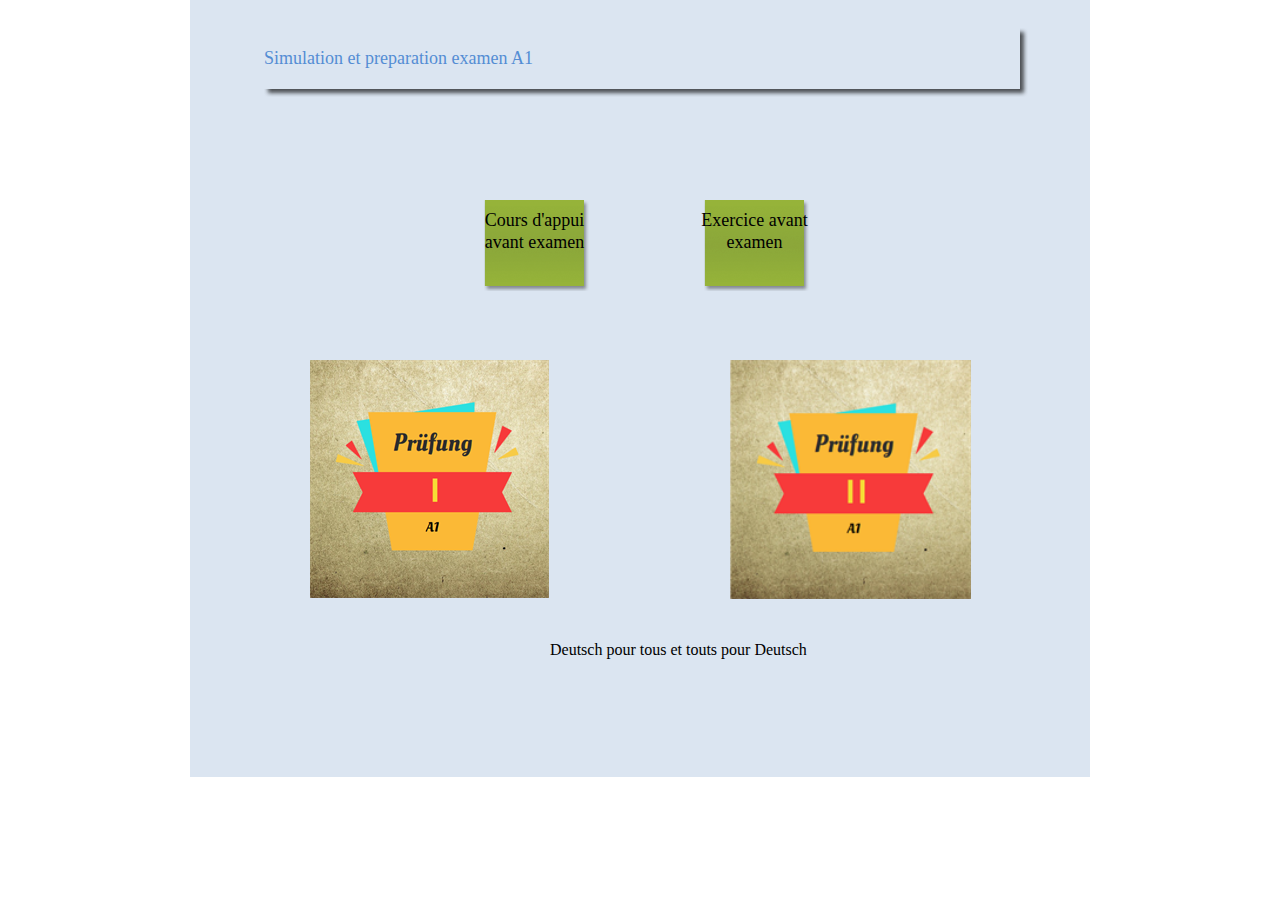
<file: index.htm>
<!DOCTYPE HTML>
<html xmlns="http://www.w3.org/1999/xhtml" dir="ltr" lang="fr">
 <head>
  <meta http-equiv="content-type" content="text/html; charset=UTF-8" />
  <meta name="generator" content="openElement (1.57.9)" />
  <link id="openElement" rel="stylesheet" type="text/css" href="WEFiles/Css/v02/openElement.css?v=63629958012" />
  <link id="OETemplate1" rel="stylesheet" type="text/css" href="Templates/Base.css?v=63747515570" />
  <link id="OEBase" rel="stylesheet" type="text/css" href="index.css?v=50491144800" />
  <!--[if lte IE 7]>
  <link rel="stylesheet" type="text/css" href="WEFiles/Css/ie7.css?v=63614074866" />
  <![endif]-->
  <script type="text/javascript">
   var WEInfoPage = {"PHPVersion":"phpOK","OEVersion":"1-57-9","PagePath":"index","Culture":"DEFAULT","LanguageCode":"FR","RelativePath":"","RenderMode":"Export","PageAssociatePath":"index","EditorTexts":null};
  </script>
  <script type="text/javascript" src="WEFiles/Client/jQuery/1.10.2.js?v=63614074866"></script>
  <script type="text/javascript" src="WEFiles/Client/jQuery/migrate.js?v=63614074866"></script>
  <script type="text/javascript" src="WEFiles/Client/Common/oe.min.js?v=63629957994"></script>
 </head>
 <body class="" data-gl="{&quot;KeywordsHomeNotInherits&quot;:false}">
  <form id="XForm" method="post" action="#"></form>
  <div id="XBody" class="BaseDiv RBoth OEPageXbody OESK_XBody_Default" style="z-index:1000">
   <div class="OESZ OESZ_DivContent OESZG_XBody">
    <div class="OESZ OESZ_XBodyContent OESZG_XBody OECT OECT_Content OECTAbs">
     <div id="WE4c2c1f82fa" class="BaseDiv RBoth OEWELabel OESK_WELabel_517fcfce" style="z-index:1001">
      <div class="OESZ OESZ_DivLeft1 OESZG_WE4c2c1f82fa"></div>
      <div class="OESZ OESZ_DivLeft2 OESZG_WE4c2c1f82fa"></div>
      <div class="OESZ OESZ_DivLeft3 OESZG_WE4c2c1f82fa"></div>
      <div class="OESZ OESZ_DivLeft4 OESZG_WE4c2c1f82fa"></div>
      <div class="OESZ OESZ_DivContent OESZG_WE4c2c1f82fa">
       <span class="OESZ OESZ_Text OESZG_WE4c2c1f82fa ContentBox"><span style="color:rgb(84, 141, 212);line-height:60px;"><span style="font-size:18px;">Simulation et preparation examen A1</span><br /></span></span>
      </div>
      <div class="OESZ OESZ_DivRight1 OESZG_WE4c2c1f82fa"></div>
      <div class="OESZ OESZ_DivRight2 OESZG_WE4c2c1f82fa"></div>
      <div class="OESZ OESZ_DivRight3 OESZG_WE4c2c1f82fa"></div>
      <div class="OESZ OESZ_DivRight4 OESZG_WE4c2c1f82fa"></div>
     </div>
     <div id="WE5544534896" class="BaseDiv RBoth OEWELinkButton OESK_WELinkButton_51e2d59b" style="z-index:1005" onclick="return OE.Navigate.open(event,'https://smartkurs01.wixsite.com/smartkurs/lecon-et-exercice',1)">
      <div class="OESZ OESZ_DivContent OESZG_WE5544534896">
       <a class="OESZ OESZ_Text OESZG_WE5544534896 ContentBox" href="https://smartkurs01.wixsite.com/smartkurs/lecon-et-exercice"><span style="font-size:18px;color:rgb(0, 0, 0);">Cours d'appui avant examen</span></a>
      </div>
     </div>
     <div id="WEad5e31c3ad" class="BaseDiv RBoth OEWELinkButton OESK_WELinkButton_51e2d59b" style="z-index:1006" onclick="return OE.Navigate.open(event,'http://tiny.cc/smartkursA1',1)">
      <div class="OESZ OESZ_DivContent OESZG_WEad5e31c3ad">
       <a class="OESZ OESZ_Text OESZG_WEad5e31c3ad ContentBox" href="http://tiny.cc/smartkursA1"><span style="color:rgb(0, 0, 0);">Exercice avant examen</span><br /></a>
      </div>
     </div>
     <div id="WE06ab3690ed" class="BaseDiv RKeepRatio OEWEImage OESK_WEImage_Default" style="z-index:1002">
      <div class="OESZ OESZ_DivContent OESZG_WE06ab3690ed">
       <a href="smarttest.htm">
        <picture>
         <source media="only screen and (max-width: 480px)" srcset="WEFiles/Image/WEImage/A1%20p1-WE06ab3690ed-SmartPhone-3.png" />
         <img src="WEFiles/Image/WEImage/A1%20p1-WE06ab3690ed.png" class="OESZ OESZ_Img OESZG_WE06ab3690ed" alt="" />
        </picture>
       </a>
      </div>
     </div>
     <div id="WE7f46130c1e" class="BaseDiv RKeepRatio OEWEImage OESK_WEImage_Default" style="z-index:1003">
      <div class="OESZ OESZ_DivContent OESZG_WE7f46130c1e">
       <a href="smarttest2.htm">
        <picture>
         <source media="only screen and (max-width: 480px)" srcset="WEFiles/Image/WEImage/A1%20p2-WE7f46130c1e-SmartPhone-3.png" />
         <img src="WEFiles/Image/WEImage/A1%20p2-WE7f46130c1e.png" class="OESZ OESZ_Img OESZG_WE7f46130c1e" alt="" />
        </picture>
       </a>
      </div>
     </div>
     <div id="WEb6ccec8f2a" class="BaseDiv RNone OEWELabel OESK_WELabel_Default" style="z-index:1004">
      <div class="OESZ OESZ_DivContent OESZG_WEb6ccec8f2a">
       <span class="OESZ OESZ_Text OESZG_WEb6ccec8f2a ContentBox">Deutsch pour tous et touts pour Deutsch</span>
      </div>
     </div>
    </div>
    <div class="OESZ OESZ_XBodyFooter OESZG_XBody OECT OECT_Footer OECTAbs"></div>
   </div>
  </div>
  <script type="text/javascript">
   $(["WEFiles/Image/Skin/f64715cb.png"]).preloadImg();
  </script>
 </body>
</html>
</file>
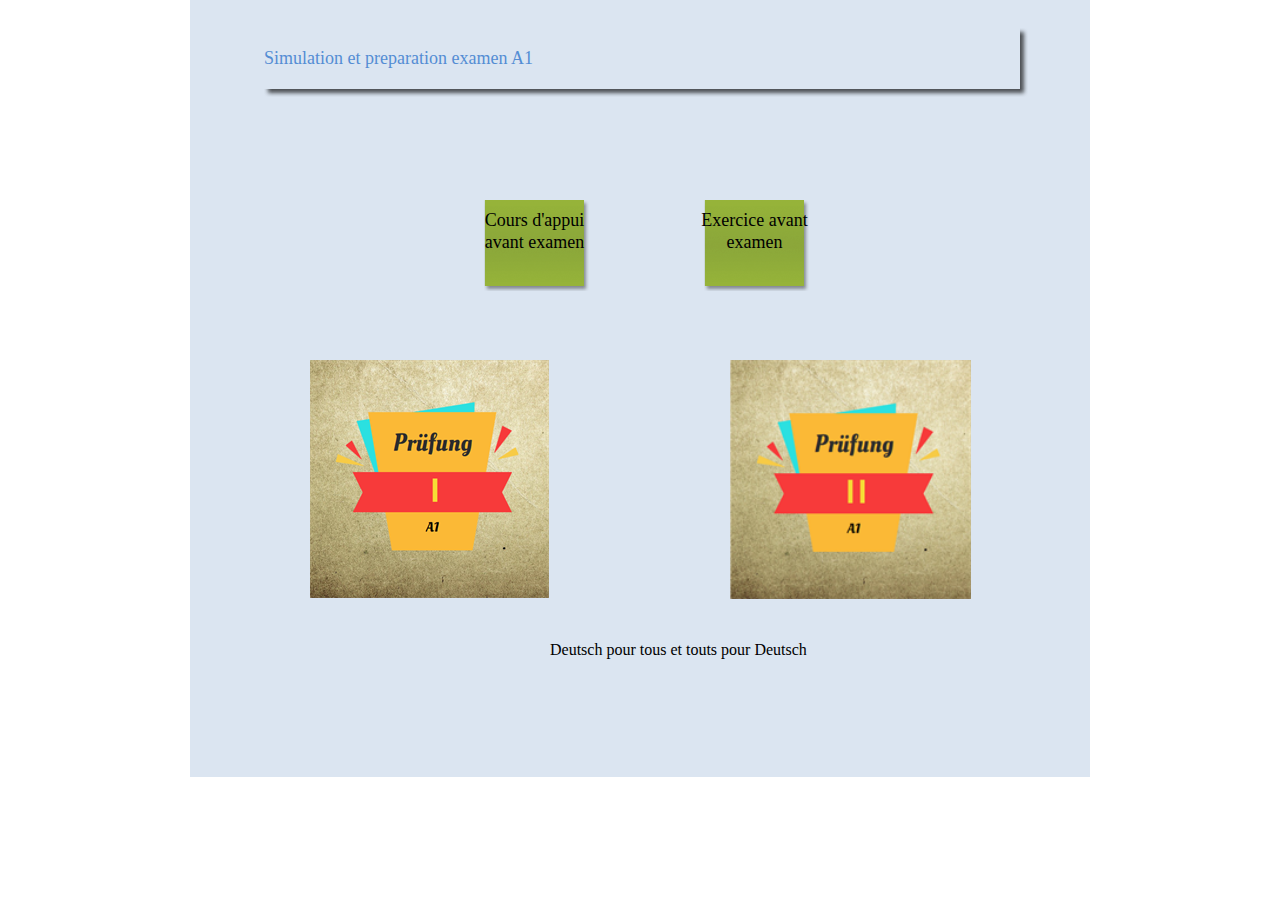
<file: index.de.htm>
<!DOCTYPE HTML>
<html xmlns="http://www.w3.org/1999/xhtml" dir="ltr" lang="de">
 <head>
  <meta http-equiv="content-type" content="text/html; charset=UTF-8" />
  <meta name="generator" content="openElement (1.57.9)" />
  <link id="openElement" rel="stylesheet" type="text/css" href="WEFiles/Css/v02/openElement.css?v=63629958012" />
  <link id="OETemplate1" rel="stylesheet" type="text/css" href="Templates/Base.css?v=63747515570" />
  <link id="OEBase" rel="stylesheet" type="text/css" href="index.css?v=50491144800" />
  <!--[if lte IE 7]>
  <link rel="stylesheet" type="text/css" href="WEFiles/Css/ie7.css?v=63614074866" />
  <![endif]-->
  <script type="text/javascript">
   var WEInfoPage = {"PHPVersion":"phpOK","OEVersion":"1-57-9","PagePath":"index","Culture":"DE","LanguageCode":"DE","RelativePath":"","RenderMode":"Export","PageAssociatePath":"index","EditorTexts":null};
  </script>
  <script type="text/javascript" src="WEFiles/Client/jQuery/1.10.2.js?v=63614074866"></script>
  <script type="text/javascript" src="WEFiles/Client/jQuery/migrate.js?v=63614074866"></script>
  <script type="text/javascript" src="WEFiles/Client/Common/oe.min.js?v=63629957994"></script>
 </head>
 <body class="" data-gl="{&quot;KeywordsHomeNotInherits&quot;:false}">
  <form id="XForm" method="post" action="#"></form>
  <div id="XBody" class="BaseDiv RBoth OEPageXbody OESK_XBody_Default" style="z-index:1000">
   <div class="OESZ OESZ_DivContent OESZG_XBody">
    <div class="OESZ OESZ_XBodyContent OESZG_XBody OECT OECT_Content OECTAbs">
     <div id="WE4c2c1f82fa" class="BaseDiv RBoth OEWELabel OESK_WELabel_517fcfce" style="z-index:1001">
      <div class="OESZ OESZ_DivLeft1 OESZG_WE4c2c1f82fa"></div>
      <div class="OESZ OESZ_DivLeft2 OESZG_WE4c2c1f82fa"></div>
      <div class="OESZ OESZ_DivLeft3 OESZG_WE4c2c1f82fa"></div>
      <div class="OESZ OESZ_DivLeft4 OESZG_WE4c2c1f82fa"></div>
      <div class="OESZ OESZ_DivContent OESZG_WE4c2c1f82fa">
       <span class="OESZ OESZ_Text OESZG_WE4c2c1f82fa ContentBox"><span style="color:rgb(84, 141, 212);line-height:60px;"><span style="font-size:18px;">Simulation et preparation examen A1</span><br /></span></span>
      </div>
      <div class="OESZ OESZ_DivRight1 OESZG_WE4c2c1f82fa"></div>
      <div class="OESZ OESZ_DivRight2 OESZG_WE4c2c1f82fa"></div>
      <div class="OESZ OESZ_DivRight3 OESZG_WE4c2c1f82fa"></div>
      <div class="OESZ OESZ_DivRight4 OESZG_WE4c2c1f82fa"></div>
     </div>
     <div id="WE5544534896" class="BaseDiv RBoth OEWELinkButton OESK_WELinkButton_51e2d59b" style="z-index:1005" onclick="return OE.Navigate.open(event,'https://smartkurs01.wixsite.com/smartkurs/lecon-et-exercice',1)">
      <div class="OESZ OESZ_DivContent OESZG_WE5544534896">
       <a class="OESZ OESZ_Text OESZG_WE5544534896 ContentBox" href="https://smartkurs01.wixsite.com/smartkurs/lecon-et-exercice"><span style="font-size:18px;color:rgb(0, 0, 0);">Cours d'appui avant examen</span></a>
      </div>
     </div>
     <div id="WEad5e31c3ad" class="BaseDiv RBoth OEWELinkButton OESK_WELinkButton_51e2d59b" style="z-index:1006" onclick="return OE.Navigate.open(event,'http://tiny.cc/smartkursA1',1)">
      <div class="OESZ OESZ_DivContent OESZG_WEad5e31c3ad">
       <a class="OESZ OESZ_Text OESZG_WEad5e31c3ad ContentBox" href="http://tiny.cc/smartkursA1"><span style="color:rgb(0, 0, 0);">Exercice avant examen</span><br /></a>
      </div>
     </div>
     <div id="WE06ab3690ed" class="BaseDiv RKeepRatio OEWEImage OESK_WEImage_Default" style="z-index:1002">
      <div class="OESZ OESZ_DivContent OESZG_WE06ab3690ed">
       <a href="smarttest.de.htm">
        <picture>
         <source media="only screen and (max-width: 480px)" srcset="WEFiles/Image/WEImage/A1%20p1-WE06ab3690ed-SmartPhone-3.png" />
         <img src="WEFiles/Image/WEImage/A1%20p1-WE06ab3690ed.png" class="OESZ OESZ_Img OESZG_WE06ab3690ed" alt="" />
        </picture>
       </a>
      </div>
     </div>
     <div id="WE7f46130c1e" class="BaseDiv RKeepRatio OEWEImage OESK_WEImage_Default" style="z-index:1003">
      <div class="OESZ OESZ_DivContent OESZG_WE7f46130c1e">
       <a href="smarttest2.de.htm">
        <picture>
         <source media="only screen and (max-width: 480px)" srcset="WEFiles/Image/WEImage/A1%20p2-WE7f46130c1e-SmartPhone-3.png" />
         <img src="WEFiles/Image/WEImage/A1%20p2-WE7f46130c1e.png" class="OESZ OESZ_Img OESZG_WE7f46130c1e" alt="" />
        </picture>
       </a>
      </div>
     </div>
     <div id="WEb6ccec8f2a" class="BaseDiv RNone OEWELabel OESK_WELabel_Default" style="z-index:1004">
      <div class="OESZ OESZ_DivContent OESZG_WEb6ccec8f2a">
       <span class="OESZ OESZ_Text OESZG_WEb6ccec8f2a ContentBox">Deutsch pour tous et touts pour Deutsch</span>
      </div>
     </div>
    </div>
    <div class="OESZ OESZ_XBodyFooter OESZG_XBody OECT OECT_Footer OECTAbs"></div>
   </div>
  </div>
  <script type="text/javascript">
   $(["WEFiles/Image/Skin/f64715cb.png"]).preloadImg();
  </script>
 </body>
</html>
</file>
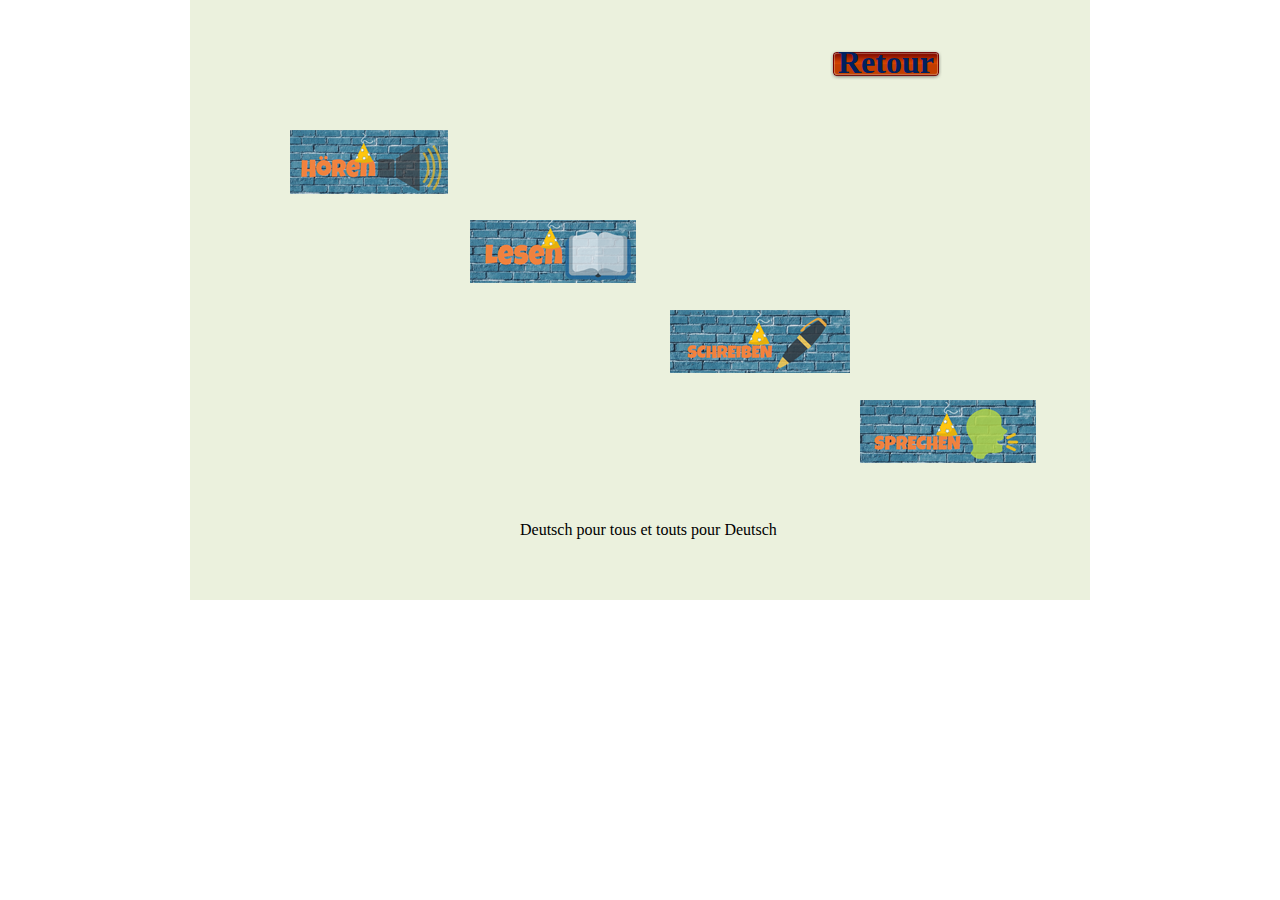
<file: smarttest.de.htm>
<!DOCTYPE HTML>
<html xmlns="http://www.w3.org/1999/xhtml" dir="ltr" lang="de">
 <head>
  <meta http-equiv="content-type" content="text/html; charset=UTF-8" />
  <meta name="generator" content="openElement (1.57.9)" />
  <title>smarttest A1</title>
  <link id="openElement" rel="stylesheet" type="text/css" href="WEFiles/Css/v02/openElement.css?v=63629958012" />
  <link id="OEBase" rel="stylesheet" type="text/css" href="smarttest.css?v=50491144800" />
  <!--[if lte IE 7]>
  <link rel="stylesheet" type="text/css" href="WEFiles/Css/ie7.css?v=63614074866" />
  <![endif]-->
  <script type="text/javascript">
   var WEInfoPage = {"PHPVersion":"phpOK","OEVersion":"1-57-9","PagePath":"smarttest","Culture":"DE","LanguageCode":"DE","RelativePath":"","RenderMode":"Export","PageAssociatePath":"smarttest","EditorTexts":null};
  </script>
  <script type="text/javascript" src="WEFiles/Client/jQuery/1.10.2.js?v=63614074866"></script>
  <script type="text/javascript" src="WEFiles/Client/jQuery/migrate.js?v=63614074866"></script>
  <script type="text/javascript" src="WEFiles/Client/Common/oe.min.js?v=63629957994"></script>
 </head>
 <body class="" data-gl="{&quot;KeywordsHomeNotInherits&quot;:false}">
  <form id="XForm" method="post" action="#"></form>
  <div id="XBody" class="BaseDiv RWidth OEPageXbody OESK_XBody_Default" style="z-index:0">
   <div class="OESZ OESZ_DivContent OESZG_XBody">
    <div class="OESZ OESZ_XBodyContent OESZG_XBody OECT OECT_Content OECTAbs">
     <div id="WE97c8ff6e0e" class="BaseDiv RNone OEWELinkButton OESK_WELinkButton_fffdda74" style="z-index:6" onclick="return OE.Navigate.open(event,'index.de.htm',1)">
      <div class="OESZ OESZ_DivLeft1 OESZG_WE97c8ff6e0e"></div>
      <div class="OESZ OESZ_DivLeft2 OESZG_WE97c8ff6e0e"></div>
      <div class="OESZ OESZ_DivLeft3 OESZG_WE97c8ff6e0e"></div>
      <div class="OESZ OESZ_DivLeft4 OESZG_WE97c8ff6e0e"></div>
      <div class="OESZ OESZ_DivContent OESZG_WE97c8ff6e0e">
       <a class="OESZ OESZ_Text OESZG_WE97c8ff6e0e ContentBox" href="index.de.htm"><span style="font-size:32px;color:rgb(0, 32, 96);">Retour</span></a>
      </div>
      <div class="OESZ OESZ_DivRight1 OESZG_WE97c8ff6e0e"></div>
      <div class="OESZ OESZ_DivRight2 OESZG_WE97c8ff6e0e"></div>
      <div class="OESZ OESZ_DivRight3 OESZG_WE97c8ff6e0e"></div>
      <div class="OESZ OESZ_DivRight4 OESZG_WE97c8ff6e0e"></div>
     </div>
     <div id="WEcf6b3988a4" class="BaseDiv RKeepRatio OEWEImage OESK_WEImage_Default" style="z-index:2">
      <div class="OESZ OESZ_DivContent OESZG_WEcf6b3988a4">
       <a href="Files/Other/A1%20p1/prufung%20A1%201/horen%201/horen.htm">
        <img src="WEFiles/Image/WEImage/horen-WEcf6b3988a4.png" class="OESZ OESZ_Img OESZG_WEcf6b3988a4" alt="" />
       </a>
      </div>
     </div>
     <div id="WE8098886988" class="BaseDiv RKeepRatio OEWEImage OESK_WEImage_Default" style="z-index:3">
      <div class="OESZ OESZ_DivContent OESZG_WE8098886988">
       <a href="Files/Other/A1%20p1/prufung%20A1%201/lesen%20A1/Lesen%20A1.htm">
        <picture>
         <source media="only screen and (max-width: 480px)" srcset="WEFiles/Image/WEImage/lesen-WE8098886988-SmartPhone-3.png" />
         <img src="WEFiles/Image/WEImage/lesen-WE8098886988.png" class="OESZ OESZ_Img OESZG_WE8098886988" alt="" />
        </picture>
       </a>
      </div>
     </div>
     <div id="WE78a1de8248" class="BaseDiv RKeepRatio OEWEImage OESK_WEImage_Default" style="z-index:4">
      <div class="OESZ OESZ_DivContent OESZG_WE78a1de8248">
       <a href="Files/Other/A1%20p1/prufung%20A1%201/Schreiben/Schreiben%20A1.htm">
        <picture>
         <source media="only screen and (max-width: 480px)" srcset="WEFiles/Image/WEImage/schreiben-WE78a1de8248-SmartPhone-3.png" />
         <img src="WEFiles/Image/WEImage/schreiben-WE78a1de8248.png" class="OESZ OESZ_Img OESZG_WE78a1de8248" alt="" />
        </picture>
       </a>
      </div>
     </div>
     <div id="WEfc21de5186" class="BaseDiv RKeepRatio OEWEImage OESK_WEImage_Default" style="z-index:5">
      <div class="OESZ OESZ_DivContent OESZG_WEfc21de5186">
       <a href="Files/Other/A1%20p1/prufung%20A1%201/Sprechen/SprechenA1.htm">
        <picture>
         <source media="only screen and (max-width: 480px)" srcset="WEFiles/Image/WEImage/sprechen-WEfc21de5186-SmartPhone-3.png" />
         <img src="WEFiles/Image/WEImage/sprechen-WEfc21de5186.png" class="OESZ OESZ_Img OESZG_WEfc21de5186" alt="" />
        </picture>
       </a>
      </div>
     </div>
     <div id="WEfa4f8bf900" class="BaseDiv RNone OEWELabel OESK_WELabel_Default" style="z-index:1">
      <div class="OESZ OESZ_DivContent OESZG_WEfa4f8bf900">
       <span class="OESZ OESZ_Text OESZG_WEfa4f8bf900 ContentBox">Deutsch pour tous et touts pour Deutsch</span>
      </div>
     </div>
    </div>
    <div class="OESZ OESZ_XBodyFooter OESZG_XBody OECT OECT_Footer OECTAbs"></div>
   </div>
  </div>
  <script type="text/javascript">
   $(["WEFiles/Image/Skin/695f31a2.png","WEFiles/Image/Skin/f00c8f2a.png","WEFiles/Image/Skin/0a6bf3d0.png"]).preloadImg();
  </script>
 </body>
</html>
</file>
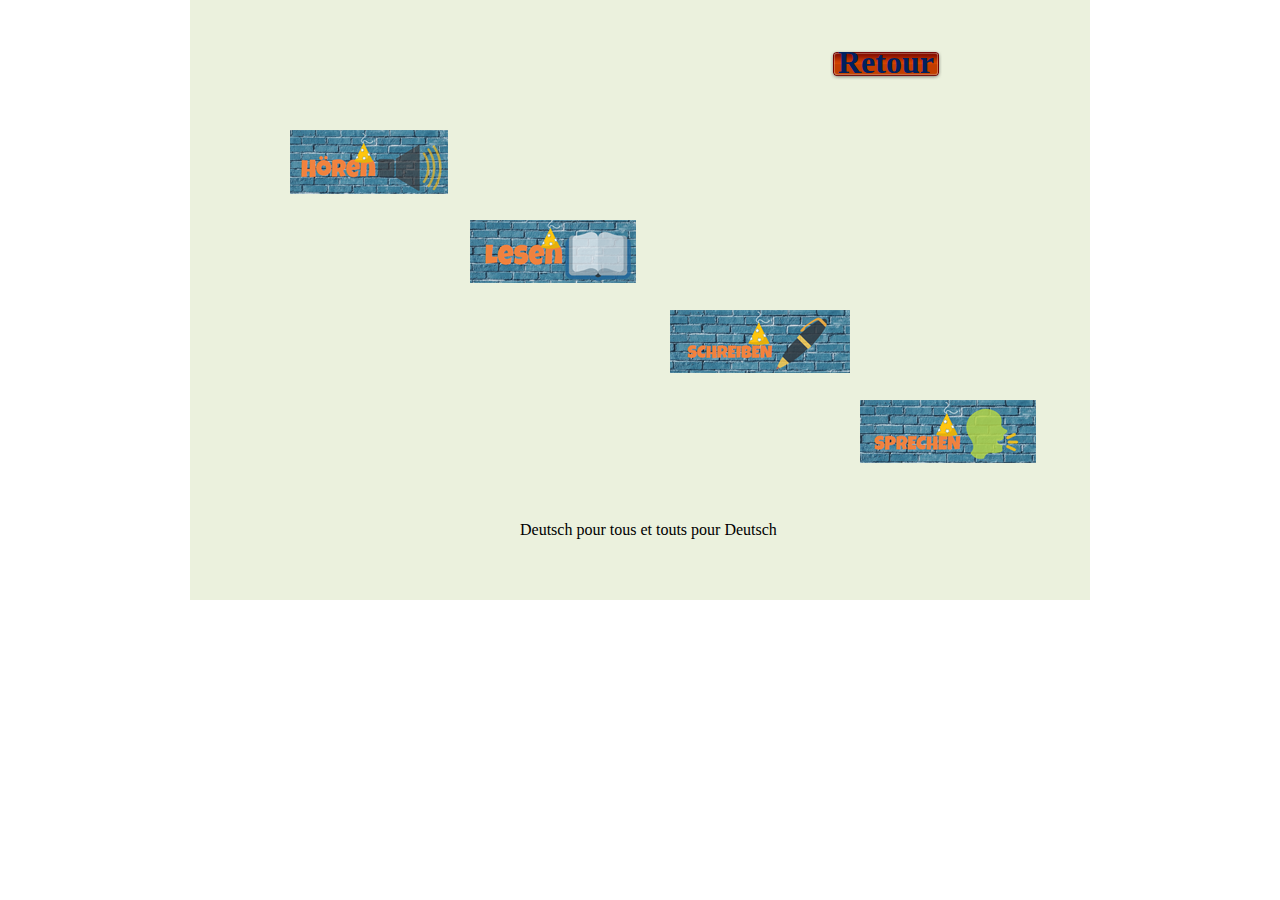
<file: smarttest.htm>
<!DOCTYPE HTML>
<html xmlns="http://www.w3.org/1999/xhtml" dir="ltr" lang="fr">
 <head>
  <meta http-equiv="content-type" content="text/html; charset=UTF-8" />
  <meta name="generator" content="openElement (1.57.9)" />
  <title>smarttest A1</title>
  <link id="openElement" rel="stylesheet" type="text/css" href="WEFiles/Css/v02/openElement.css?v=63629958012" />
  <link id="OEBase" rel="stylesheet" type="text/css" href="smarttest.css?v=50491144800" />
  <!--[if lte IE 7]>
  <link rel="stylesheet" type="text/css" href="WEFiles/Css/ie7.css?v=63614074866" />
  <![endif]-->
  <script type="text/javascript">
   var WEInfoPage = {"PHPVersion":"phpOK","OEVersion":"1-57-9","PagePath":"smarttest","Culture":"DEFAULT","LanguageCode":"FR","RelativePath":"","RenderMode":"Export","PageAssociatePath":"smarttest","EditorTexts":null};
  </script>
  <script type="text/javascript" src="WEFiles/Client/jQuery/1.10.2.js?v=63614074866"></script>
  <script type="text/javascript" src="WEFiles/Client/jQuery/migrate.js?v=63614074866"></script>
  <script type="text/javascript" src="WEFiles/Client/Common/oe.min.js?v=63629957994"></script>
 </head>
 <body class="" data-gl="{&quot;KeywordsHomeNotInherits&quot;:false}">
  <form id="XForm" method="post" action="#"></form>
  <div id="XBody" class="BaseDiv RWidth OEPageXbody OESK_XBody_Default" style="z-index:0">
   <div class="OESZ OESZ_DivContent OESZG_XBody">
    <div class="OESZ OESZ_XBodyContent OESZG_XBody OECT OECT_Content OECTAbs">
     <div id="WE97c8ff6e0e" class="BaseDiv RNone OEWELinkButton OESK_WELinkButton_fffdda74" style="z-index:6" onclick="return OE.Navigate.open(event,'index.htm',1)">
      <div class="OESZ OESZ_DivLeft1 OESZG_WE97c8ff6e0e"></div>
      <div class="OESZ OESZ_DivLeft2 OESZG_WE97c8ff6e0e"></div>
      <div class="OESZ OESZ_DivLeft3 OESZG_WE97c8ff6e0e"></div>
      <div class="OESZ OESZ_DivLeft4 OESZG_WE97c8ff6e0e"></div>
      <div class="OESZ OESZ_DivContent OESZG_WE97c8ff6e0e">
       <a class="OESZ OESZ_Text OESZG_WE97c8ff6e0e ContentBox" href="index.htm"><span style="font-size:32px;color:rgb(0, 32, 96);">Retour</span></a>
      </div>
      <div class="OESZ OESZ_DivRight1 OESZG_WE97c8ff6e0e"></div>
      <div class="OESZ OESZ_DivRight2 OESZG_WE97c8ff6e0e"></div>
      <div class="OESZ OESZ_DivRight3 OESZG_WE97c8ff6e0e"></div>
      <div class="OESZ OESZ_DivRight4 OESZG_WE97c8ff6e0e"></div>
     </div>
     <div id="WEcf6b3988a4" class="BaseDiv RKeepRatio OEWEImage OESK_WEImage_Default" style="z-index:2">
      <div class="OESZ OESZ_DivContent OESZG_WEcf6b3988a4">
       <a href="Files/Other/A1%20p1/prufung%20A1%201/horen%201/horen.htm">
        <img src="WEFiles/Image/WEImage/horen-WEcf6b3988a4.png" class="OESZ OESZ_Img OESZG_WEcf6b3988a4" alt="" />
       </a>
      </div>
     </div>
     <div id="WE8098886988" class="BaseDiv RKeepRatio OEWEImage OESK_WEImage_Default" style="z-index:3">
      <div class="OESZ OESZ_DivContent OESZG_WE8098886988">
       <a href="Files/Other/A1%20p1/prufung%20A1%201/lesen%20A1/Lesen%20A1.htm">
        <picture>
         <source media="only screen and (max-width: 480px)" srcset="WEFiles/Image/WEImage/lesen-WE8098886988-SmartPhone-3.png" />
         <img src="WEFiles/Image/WEImage/lesen-WE8098886988.png" class="OESZ OESZ_Img OESZG_WE8098886988" alt="" />
        </picture>
       </a>
      </div>
     </div>
     <div id="WE78a1de8248" class="BaseDiv RKeepRatio OEWEImage OESK_WEImage_Default" style="z-index:4">
      <div class="OESZ OESZ_DivContent OESZG_WE78a1de8248">
       <a href="Files/Other/A1%20p1/prufung%20A1%201/Schreiben/Schreiben%20A1.htm">
        <picture>
         <source media="only screen and (max-width: 480px)" srcset="WEFiles/Image/WEImage/schreiben-WE78a1de8248-SmartPhone-3.png" />
         <img src="WEFiles/Image/WEImage/schreiben-WE78a1de8248.png" class="OESZ OESZ_Img OESZG_WE78a1de8248" alt="" />
        </picture>
       </a>
      </div>
     </div>
     <div id="WEfc21de5186" class="BaseDiv RKeepRatio OEWEImage OESK_WEImage_Default" style="z-index:5">
      <div class="OESZ OESZ_DivContent OESZG_WEfc21de5186">
       <a href="Files/Other/A1%20p1/prufung%20A1%201/Sprechen/SprechenA1.htm">
        <picture>
         <source media="only screen and (max-width: 480px)" srcset="WEFiles/Image/WEImage/sprechen-WEfc21de5186-SmartPhone-3.png" />
         <img src="WEFiles/Image/WEImage/sprechen-WEfc21de5186.png" class="OESZ OESZ_Img OESZG_WEfc21de5186" alt="" />
        </picture>
       </a>
      </div>
     </div>
     <div id="WEfa4f8bf900" class="BaseDiv RNone OEWELabel OESK_WELabel_Default" style="z-index:1">
      <div class="OESZ OESZ_DivContent OESZG_WEfa4f8bf900">
       <span class="OESZ OESZ_Text OESZG_WEfa4f8bf900 ContentBox">Deutsch pour tous et touts pour Deutsch</span>
      </div>
     </div>
    </div>
    <div class="OESZ OESZ_XBodyFooter OESZG_XBody OECT OECT_Footer OECTAbs"></div>
   </div>
  </div>
  <script type="text/javascript">
   $(["WEFiles/Image/Skin/695f31a2.png","WEFiles/Image/Skin/f00c8f2a.png","WEFiles/Image/Skin/0a6bf3d0.png"]).preloadImg();
  </script>
 </body>
</html>
</file>
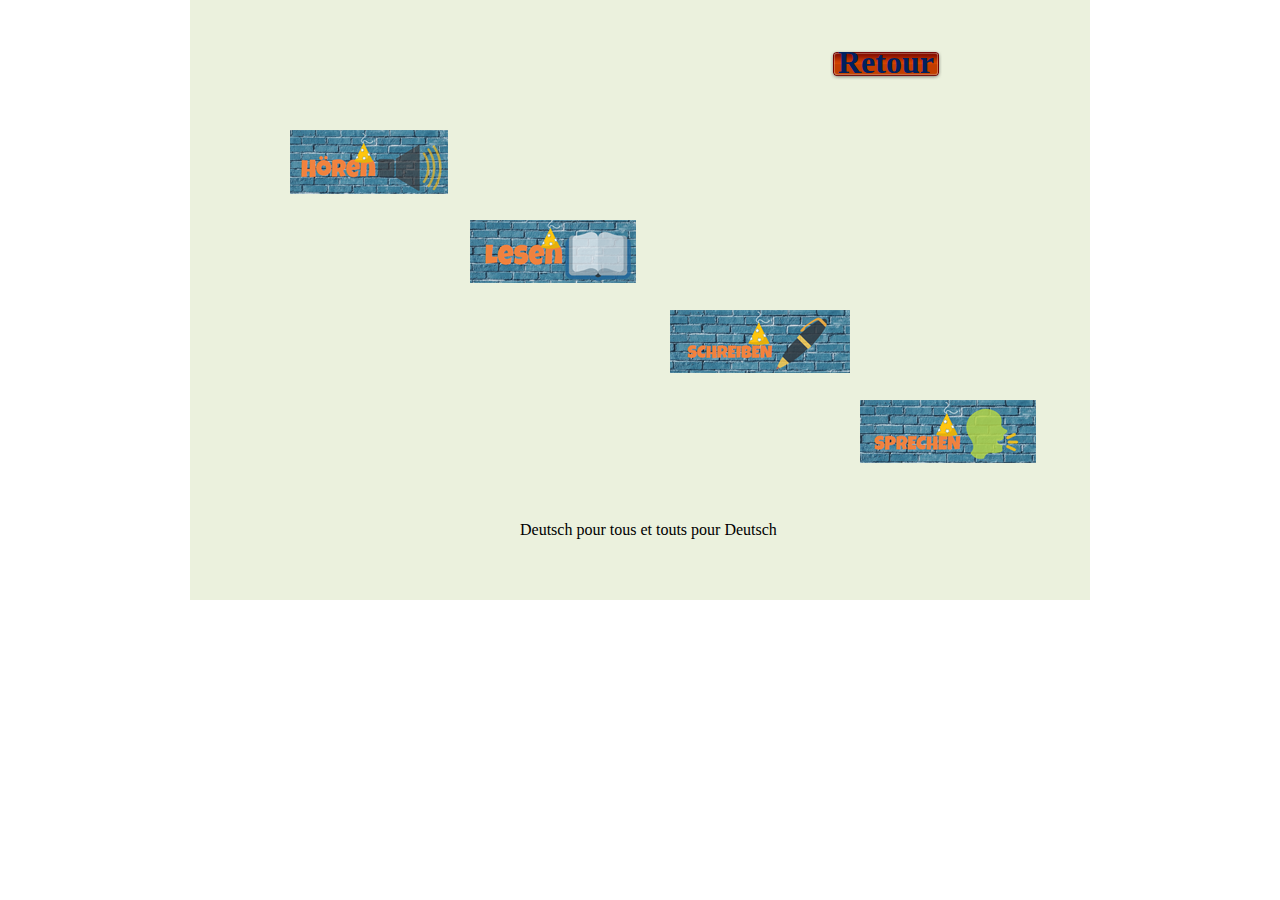
<file: smarttest2.de.htm>
<!DOCTYPE HTML>
<html xmlns="http://www.w3.org/1999/xhtml" dir="ltr" lang="de">
 <head>
  <meta http-equiv="content-type" content="text/html; charset=UTF-8" />
  <meta name="generator" content="openElement (1.57.9)" />
  <title>smarttest A1</title>
  <link id="openElement" rel="stylesheet" type="text/css" href="WEFiles/Css/v02/openElement.css?v=63629958012" />
  <link id="OEBase" rel="stylesheet" type="text/css" href="smarttest2.css?v=50491144800" />
  <!--[if lte IE 7]>
  <link rel="stylesheet" type="text/css" href="WEFiles/Css/ie7.css?v=63614074866" />
  <![endif]-->
  <script type="text/javascript">
   var WEInfoPage = {"PHPVersion":"phpOK","OEVersion":"1-57-9","PagePath":"smarttest2","Culture":"DE","LanguageCode":"DE","RelativePath":"","RenderMode":"Export","PageAssociatePath":"smarttest2","EditorTexts":null};
  </script>
  <script type="text/javascript" src="WEFiles/Client/jQuery/1.10.2.js?v=63614074866"></script>
  <script type="text/javascript" src="WEFiles/Client/jQuery/migrate.js?v=63614074866"></script>
  <script type="text/javascript" src="WEFiles/Client/Common/oe.min.js?v=63629957994"></script>
 </head>
 <body class="" data-gl="{&quot;KeywordsHomeNotInherits&quot;:false}">
  <form id="XForm" method="post" action="#"></form>
  <div id="XBody" class="BaseDiv RWidth OEPageXbody OESK_XBody_Default" style="z-index:0">
   <div class="OESZ OESZ_DivContent OESZG_XBody">
    <div class="OESZ OESZ_XBodyContent OESZG_XBody OECT OECT_Content OECTAbs">
     <div id="WE978bc2a1dd" class="BaseDiv RNone OEWELinkButton OESK_WELinkButton_fffdda74" style="z-index:6" onclick="return OE.Navigate.open(event,'index.de.htm',1)">
      <div class="OESZ OESZ_DivLeft1 OESZG_WE978bc2a1dd"></div>
      <div class="OESZ OESZ_DivLeft2 OESZG_WE978bc2a1dd"></div>
      <div class="OESZ OESZ_DivLeft3 OESZG_WE978bc2a1dd"></div>
      <div class="OESZ OESZ_DivLeft4 OESZG_WE978bc2a1dd"></div>
      <div class="OESZ OESZ_DivContent OESZG_WE978bc2a1dd">
       <a class="OESZ OESZ_Text OESZG_WE978bc2a1dd ContentBox" href="index.de.htm"><span style="font-size:32px;color:rgb(0, 32, 96);">Retour</span></a>
      </div>
      <div class="OESZ OESZ_DivRight1 OESZG_WE978bc2a1dd"></div>
      <div class="OESZ OESZ_DivRight2 OESZG_WE978bc2a1dd"></div>
      <div class="OESZ OESZ_DivRight3 OESZG_WE978bc2a1dd"></div>
      <div class="OESZ OESZ_DivRight4 OESZG_WE978bc2a1dd"></div>
     </div>
     <div id="WEebbca821c2" class="BaseDiv RKeepRatio OEWEImage OESK_WEImage_Default" style="z-index:2">
      <div class="OESZ OESZ_DivContent OESZG_WEebbca821c2">
       <a href="Files/Other/A1%20p2/Prufung%20A1%202/horen/horen.htm">
        <img src="WEFiles/Image/WEImage/horen-WEcf6b3988a4.png" class="OESZ OESZ_Img OESZG_WEebbca821c2" alt="" />
       </a>
      </div>
     </div>
     <div id="WE84cdc9534d" class="BaseDiv RBoth OEWEImage OESK_WEImage_Default" style="z-index:3">
      <div class="OESZ OESZ_DivContent OESZG_WE84cdc9534d">
       <a href="Files/Other/A1%20p2/Prufung%20A1%202/Lesen/Lesen%20A1.htm">
        <picture>
         <source media="only screen and (max-width: 480px)" srcset="WEFiles/Image/WEImage/lesen-WE8098886988-SmartPhone-3.png" />
         <img src="WEFiles/Image/WEImage/lesen-WE8098886988.png" class="OESZ OESZ_Img OESZG_WE84cdc9534d" alt="" />
        </picture>
       </a>
      </div>
     </div>
     <div id="WEa5f2a8297c" class="BaseDiv RBoth OEWEImage OESK_WEImage_Default" style="z-index:4">
      <div class="OESZ OESZ_DivContent OESZG_WEa5f2a8297c">
       <a href="Files/Other/A1%20p2/Prufung%20A1%202/schreiben/Schreiben%20A1.htm">
        <picture>
         <source media="only screen and (max-width: 480px)" srcset="WEFiles/Image/WEImage/schreiben-WE78a1de8248-SmartPhone-3.png" />
         <img src="WEFiles/Image/WEImage/schreiben-WE78a1de8248.png" class="OESZ OESZ_Img OESZG_WEa5f2a8297c" alt="" />
        </picture>
       </a>
      </div>
     </div>
     <div id="WEc8ccec5eed" class="BaseDiv RBoth OEWEImage OESK_WEImage_Default" style="z-index:5">
      <div class="OESZ OESZ_DivContent OESZG_WEc8ccec5eed">
       <a href="Files/Other/A1%20p2/Prufung%20A1%202/sprechen/SprechenA1.htm">
        <picture>
         <source media="only screen and (max-width: 480px)" srcset="WEFiles/Image/WEImage/sprechen-WEfc21de5186-SmartPhone-3.png" />
         <img src="WEFiles/Image/WEImage/sprechen-WEfc21de5186.png" class="OESZ OESZ_Img OESZG_WEc8ccec5eed" alt="" />
        </picture>
       </a>
      </div>
     </div>
     <div id="WEa7a2a5a705" class="BaseDiv RNone OEWELabel OESK_WELabel_Default" style="z-index:1">
      <div class="OESZ OESZ_DivContent OESZG_WEa7a2a5a705">
       <span class="OESZ OESZ_Text OESZG_WEa7a2a5a705 ContentBox">Deutsch pour tous et touts pour Deutsch</span>
      </div>
     </div>
    </div>
    <div class="OESZ OESZ_XBodyFooter OESZG_XBody OECT OECT_Footer OECTAbs"></div>
   </div>
  </div>
 </body>
</html>
</file>
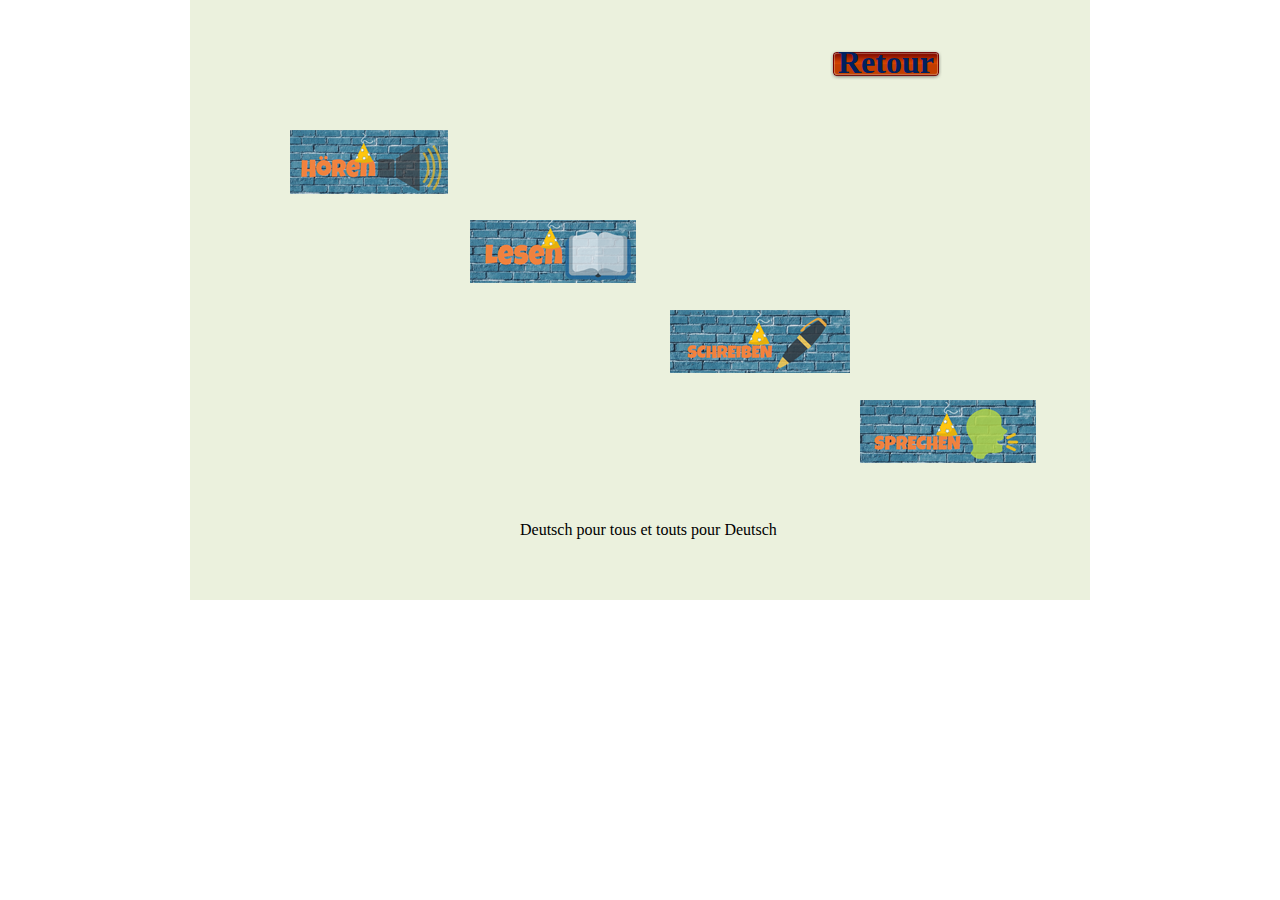
<file: smarttest2.htm>
<!DOCTYPE HTML>
<html xmlns="http://www.w3.org/1999/xhtml" dir="ltr" lang="fr">
 <head>
  <meta http-equiv="content-type" content="text/html; charset=UTF-8" />
  <meta name="generator" content="openElement (1.57.9)" />
  <title>smarttest A1</title>
  <link id="openElement" rel="stylesheet" type="text/css" href="WEFiles/Css/v02/openElement.css?v=63629958012" />
  <link id="OEBase" rel="stylesheet" type="text/css" href="smarttest2.css?v=50491144800" />
  <!--[if lte IE 7]>
  <link rel="stylesheet" type="text/css" href="WEFiles/Css/ie7.css?v=63614074866" />
  <![endif]-->
  <script type="text/javascript">
   var WEInfoPage = {"PHPVersion":"phpOK","OEVersion":"1-57-9","PagePath":"smarttest2","Culture":"DEFAULT","LanguageCode":"FR","RelativePath":"","RenderMode":"Export","PageAssociatePath":"smarttest2","EditorTexts":null};
  </script>
  <script type="text/javascript" src="WEFiles/Client/jQuery/1.10.2.js?v=63614074866"></script>
  <script type="text/javascript" src="WEFiles/Client/jQuery/migrate.js?v=63614074866"></script>
  <script type="text/javascript" src="WEFiles/Client/Common/oe.min.js?v=63629957994"></script>
 </head>
 <body class="" data-gl="{&quot;KeywordsHomeNotInherits&quot;:false}">
  <form id="XForm" method="post" action="#"></form>
  <div id="XBody" class="BaseDiv RWidth OEPageXbody OESK_XBody_Default" style="z-index:0">
   <div class="OESZ OESZ_DivContent OESZG_XBody">
    <div class="OESZ OESZ_XBodyContent OESZG_XBody OECT OECT_Content OECTAbs">
     <div id="WE978bc2a1dd" class="BaseDiv RNone OEWELinkButton OESK_WELinkButton_fffdda74" style="z-index:6" onclick="return OE.Navigate.open(event,'index.htm',1)">
      <div class="OESZ OESZ_DivLeft1 OESZG_WE978bc2a1dd"></div>
      <div class="OESZ OESZ_DivLeft2 OESZG_WE978bc2a1dd"></div>
      <div class="OESZ OESZ_DivLeft3 OESZG_WE978bc2a1dd"></div>
      <div class="OESZ OESZ_DivLeft4 OESZG_WE978bc2a1dd"></div>
      <div class="OESZ OESZ_DivContent OESZG_WE978bc2a1dd">
       <a class="OESZ OESZ_Text OESZG_WE978bc2a1dd ContentBox" href="index.htm"><span style="font-size:32px;color:rgb(0, 32, 96);">Retour</span></a>
      </div>
      <div class="OESZ OESZ_DivRight1 OESZG_WE978bc2a1dd"></div>
      <div class="OESZ OESZ_DivRight2 OESZG_WE978bc2a1dd"></div>
      <div class="OESZ OESZ_DivRight3 OESZG_WE978bc2a1dd"></div>
      <div class="OESZ OESZ_DivRight4 OESZG_WE978bc2a1dd"></div>
     </div>
     <div id="WEebbca821c2" class="BaseDiv RKeepRatio OEWEImage OESK_WEImage_Default" style="z-index:2">
      <div class="OESZ OESZ_DivContent OESZG_WEebbca821c2">
       <a href="Files/Other/A1%20p2/Prufung%20A1%202/horen/horen.htm">
        <img src="WEFiles/Image/WEImage/horen-WEcf6b3988a4.png" class="OESZ OESZ_Img OESZG_WEebbca821c2" alt="" />
       </a>
      </div>
     </div>
     <div id="WE84cdc9534d" class="BaseDiv RBoth OEWEImage OESK_WEImage_Default" style="z-index:3">
      <div class="OESZ OESZ_DivContent OESZG_WE84cdc9534d">
       <a href="Files/Other/A1%20p2/Prufung%20A1%202/Lesen/Lesen%20A1.htm">
        <picture>
         <source media="only screen and (max-width: 480px)" srcset="WEFiles/Image/WEImage/lesen-WE8098886988-SmartPhone-3.png" />
         <img src="WEFiles/Image/WEImage/lesen-WE8098886988.png" class="OESZ OESZ_Img OESZG_WE84cdc9534d" alt="" />
        </picture>
       </a>
      </div>
     </div>
     <div id="WEa5f2a8297c" class="BaseDiv RBoth OEWEImage OESK_WEImage_Default" style="z-index:4">
      <div class="OESZ OESZ_DivContent OESZG_WEa5f2a8297c">
       <a href="Files/Other/A1%20p2/Prufung%20A1%202/schreiben/Schreiben%20A1.htm">
        <picture>
         <source media="only screen and (max-width: 480px)" srcset="WEFiles/Image/WEImage/schreiben-WE78a1de8248-SmartPhone-3.png" />
         <img src="WEFiles/Image/WEImage/schreiben-WE78a1de8248.png" class="OESZ OESZ_Img OESZG_WEa5f2a8297c" alt="" />
        </picture>
       </a>
      </div>
     </div>
     <div id="WEc8ccec5eed" class="BaseDiv RBoth OEWEImage OESK_WEImage_Default" style="z-index:5">
      <div class="OESZ OESZ_DivContent OESZG_WEc8ccec5eed">
       <a href="Files/Other/A1%20p2/Prufung%20A1%202/sprechen/SprechenA1.htm">
        <picture>
         <source media="only screen and (max-width: 480px)" srcset="WEFiles/Image/WEImage/sprechen-WEfc21de5186-SmartPhone-3.png" />
         <img src="WEFiles/Image/WEImage/sprechen-WEfc21de5186.png" class="OESZ OESZ_Img OESZG_WEc8ccec5eed" alt="" />
        </picture>
       </a>
      </div>
     </div>
     <div id="WEa7a2a5a705" class="BaseDiv RNone OEWELabel OESK_WELabel_Default" style="z-index:1">
      <div class="OESZ OESZ_DivContent OESZG_WEa7a2a5a705">
       <span class="OESZ OESZ_Text OESZG_WEa7a2a5a705 ContentBox">Deutsch pour tous et touts pour Deutsch</span>
      </div>
     </div>
    </div>
    <div class="OESZ OESZ_XBodyFooter OESZG_XBody OECT OECT_Footer OECTAbs"></div>
   </div>
  </div>
 </body>
</html>
</file>
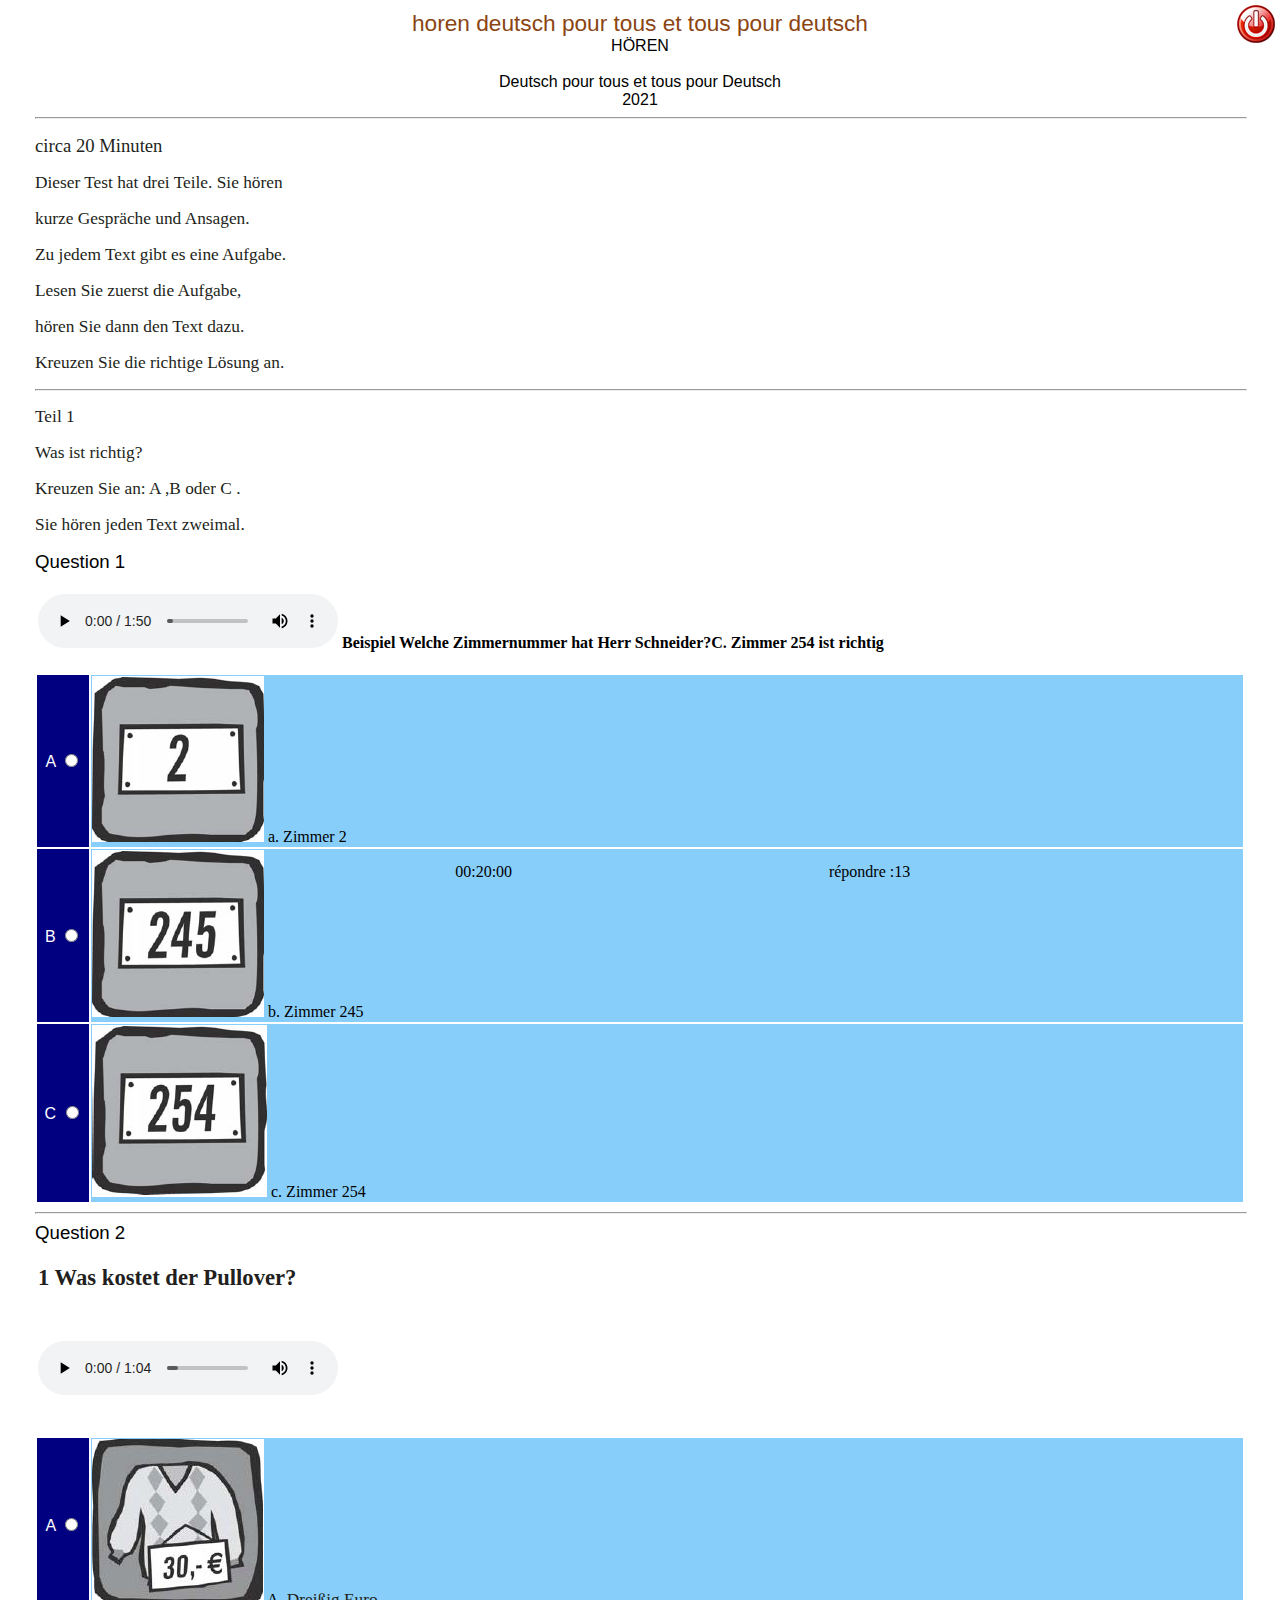
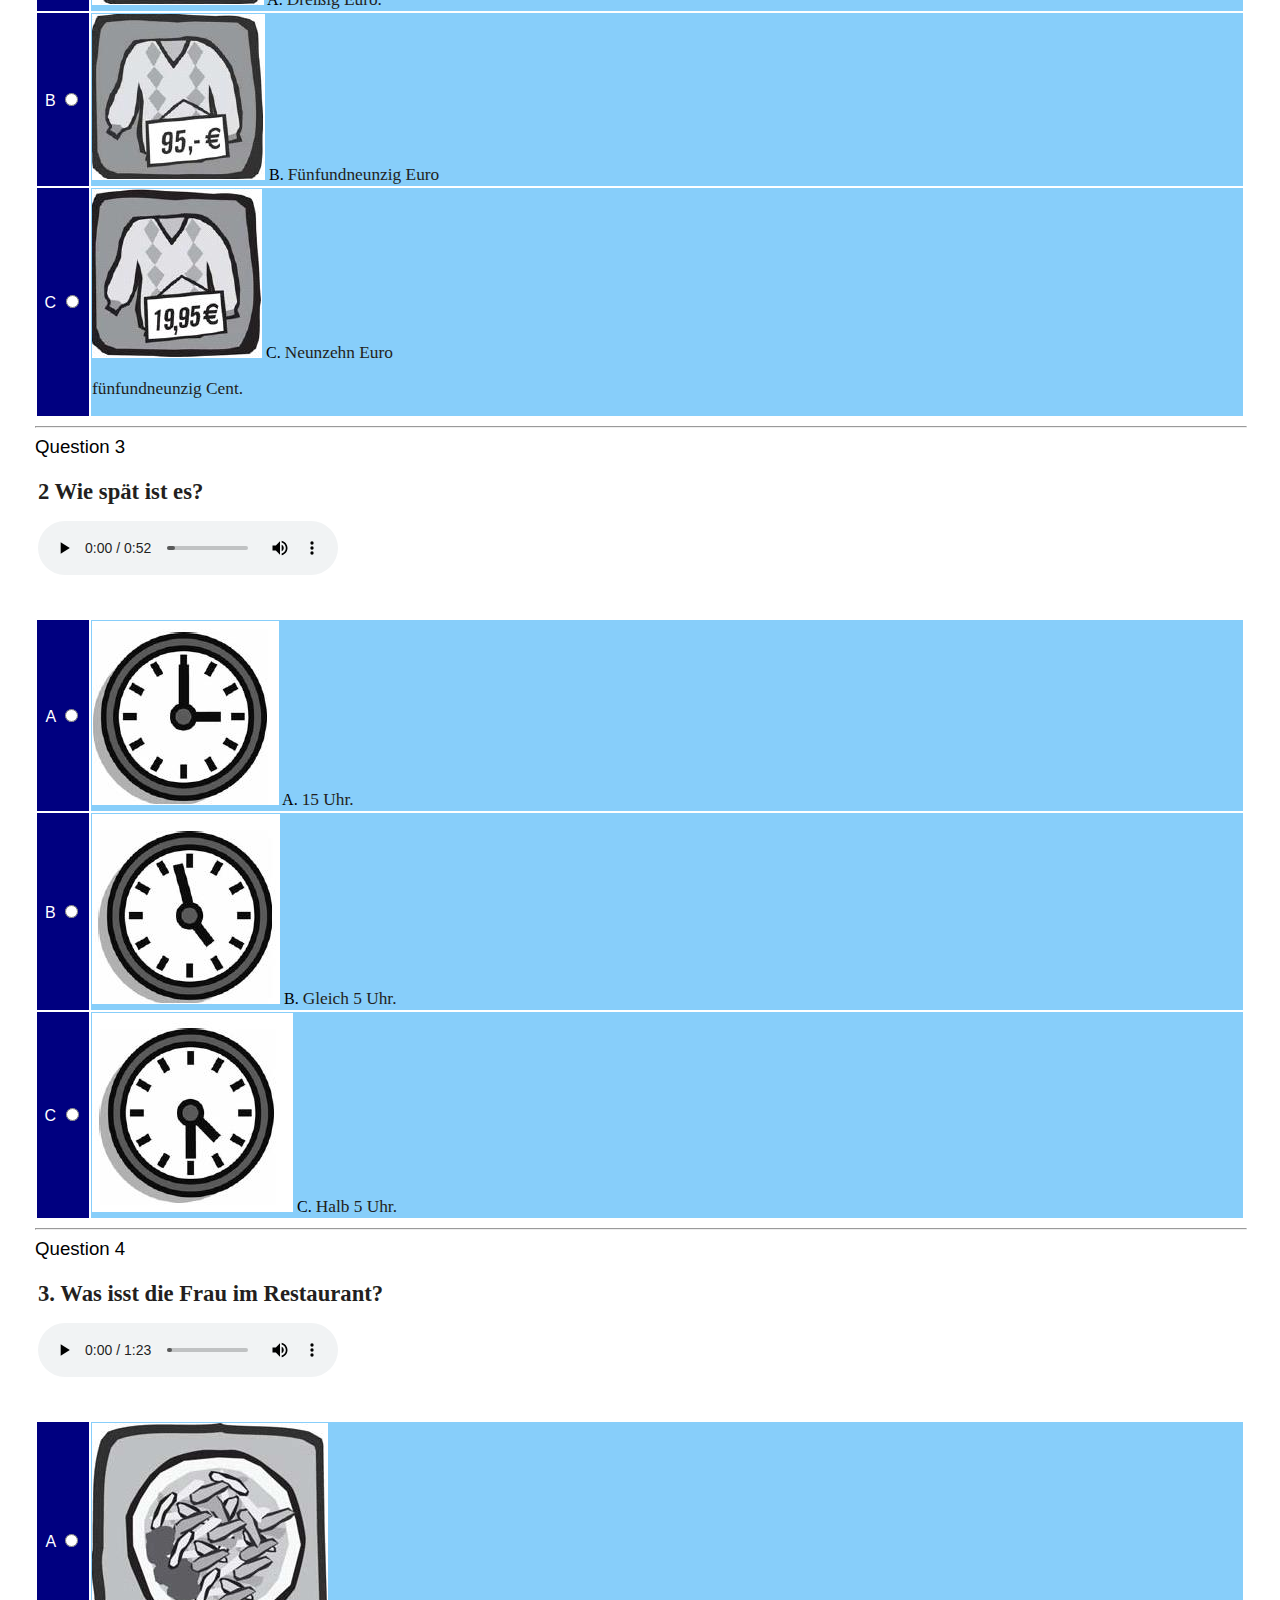
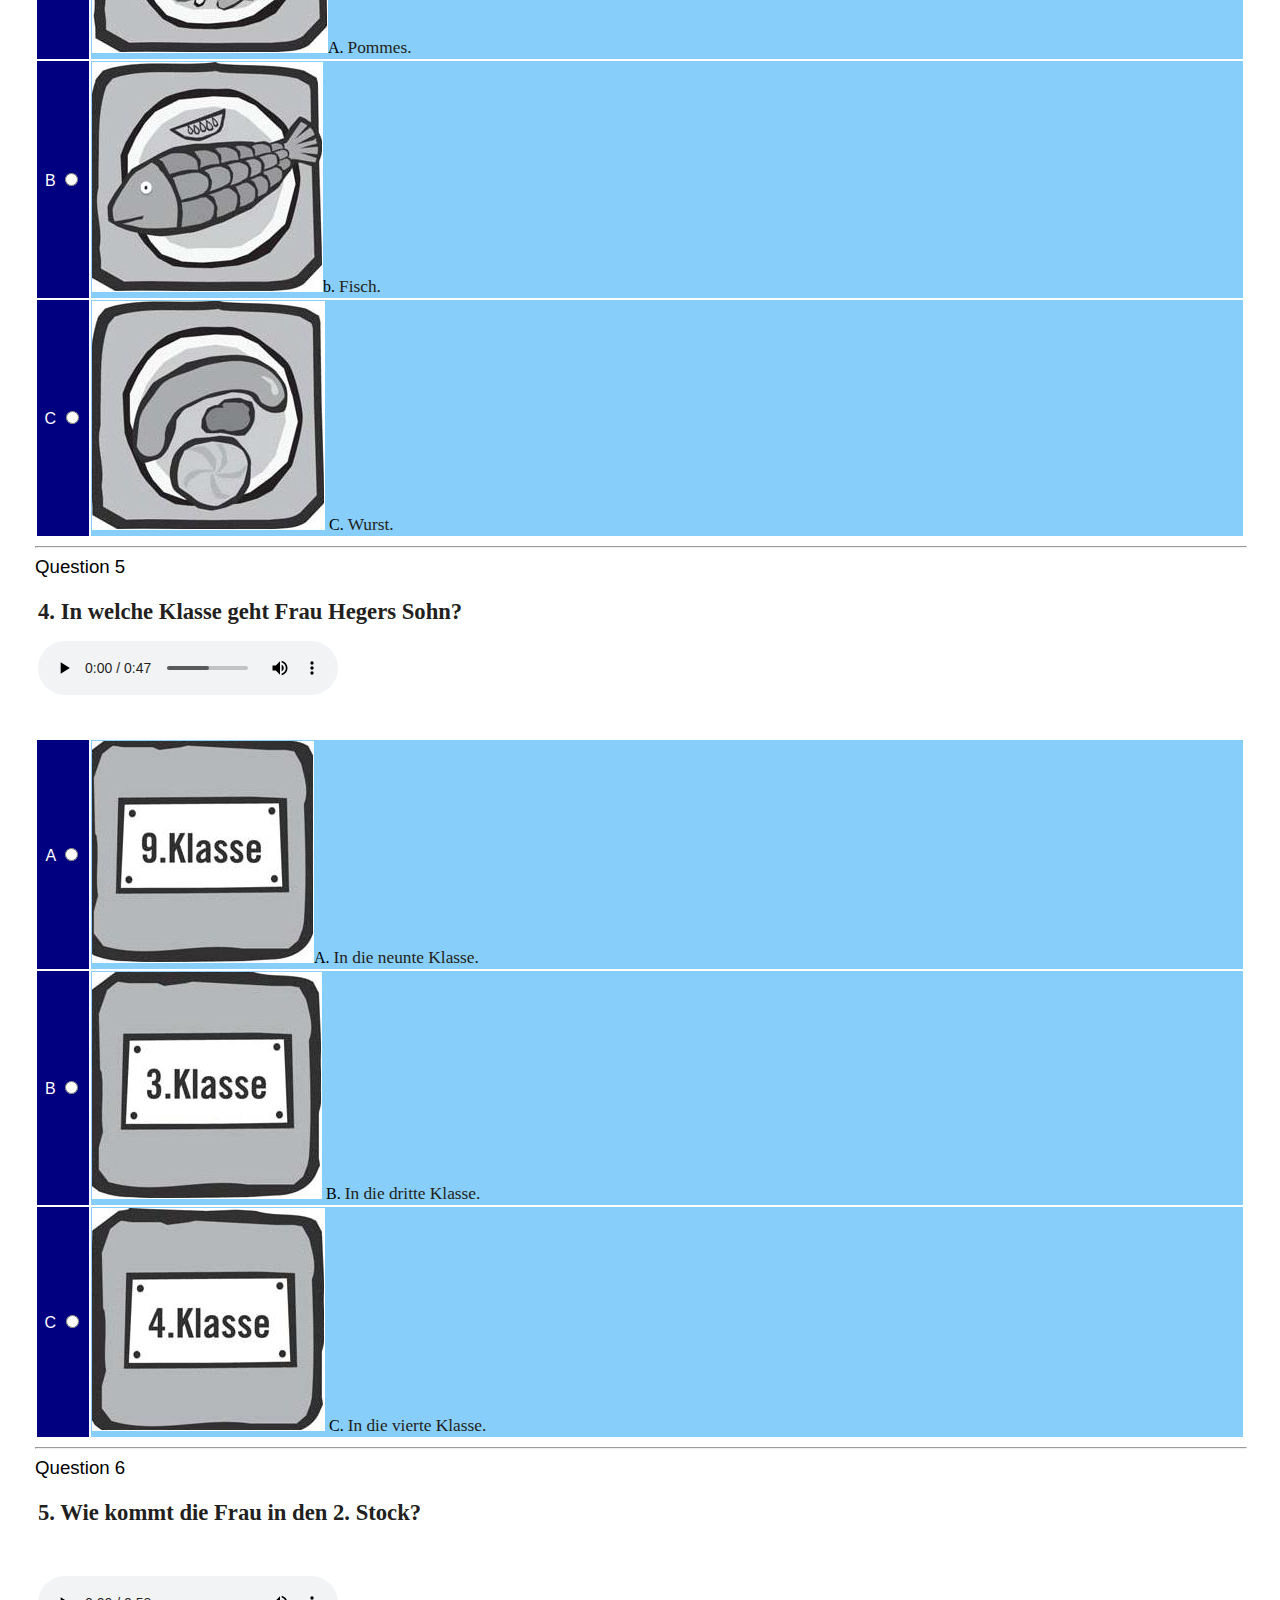
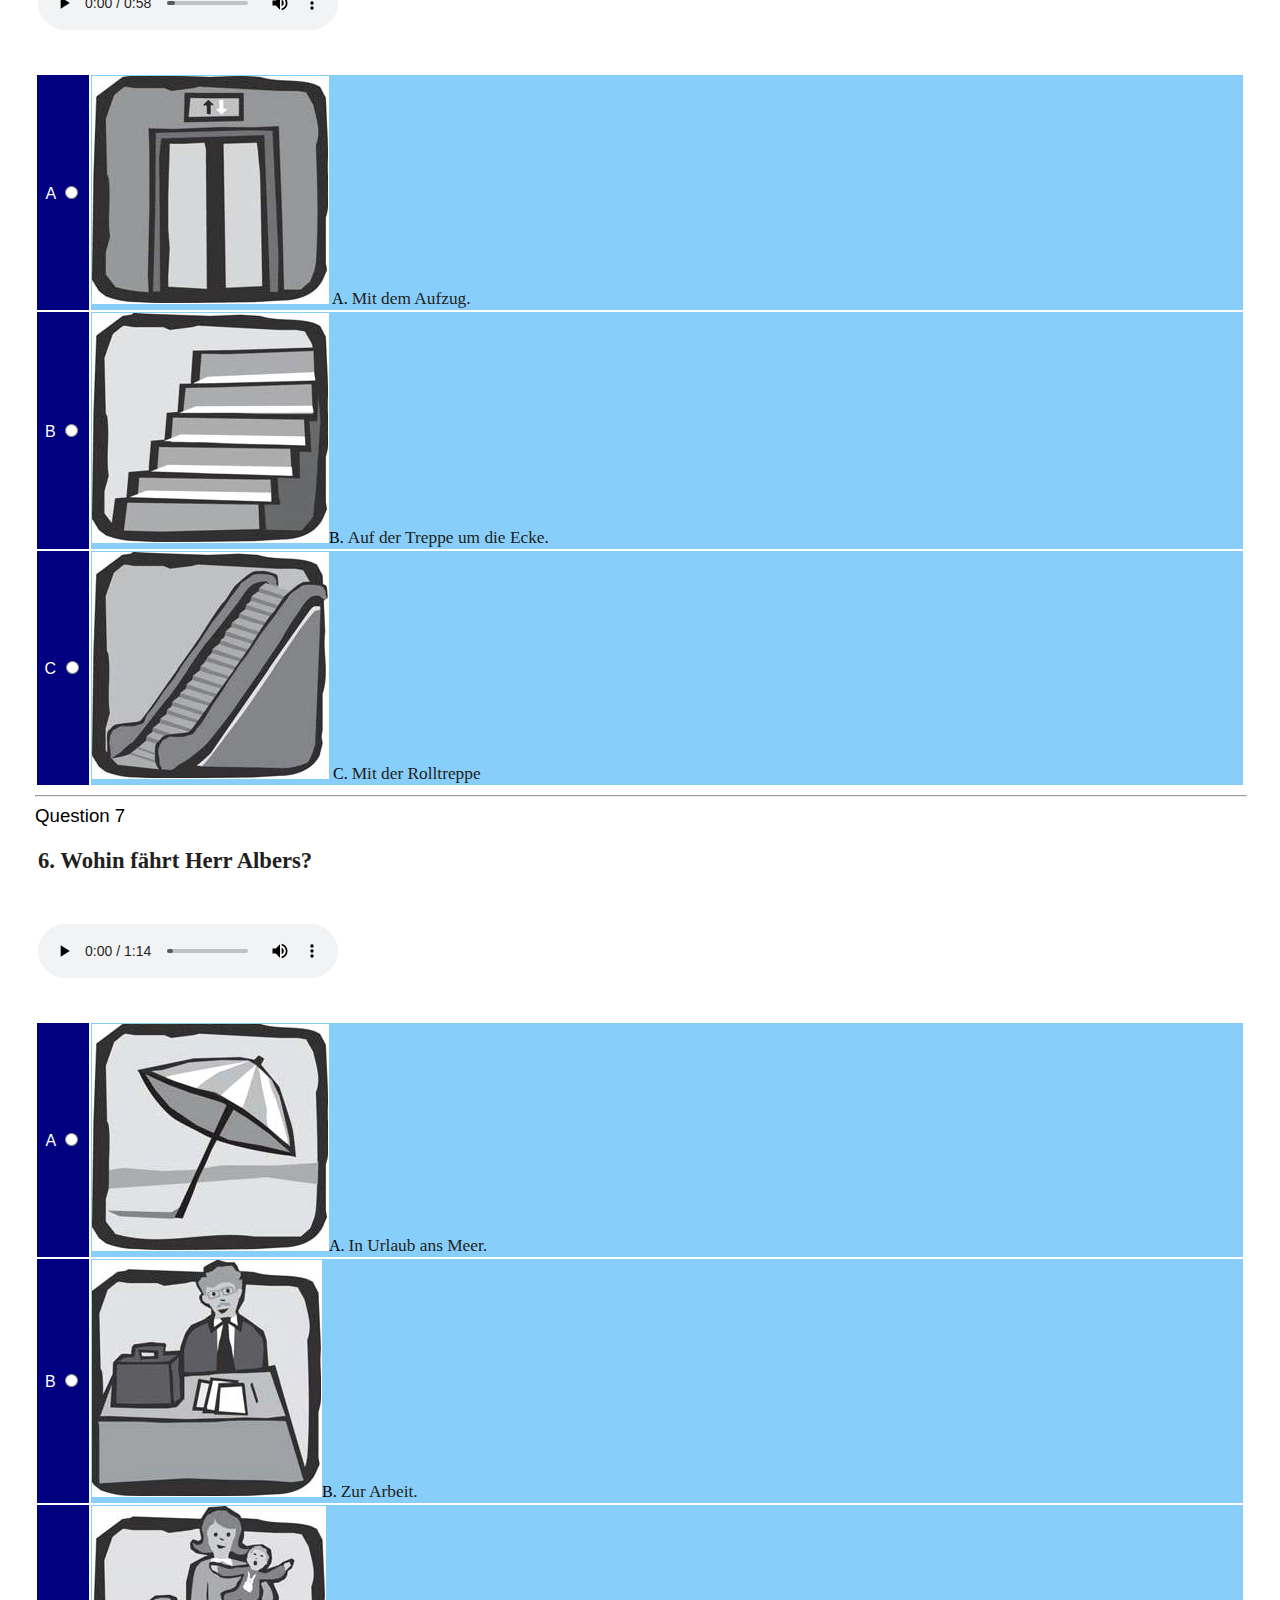
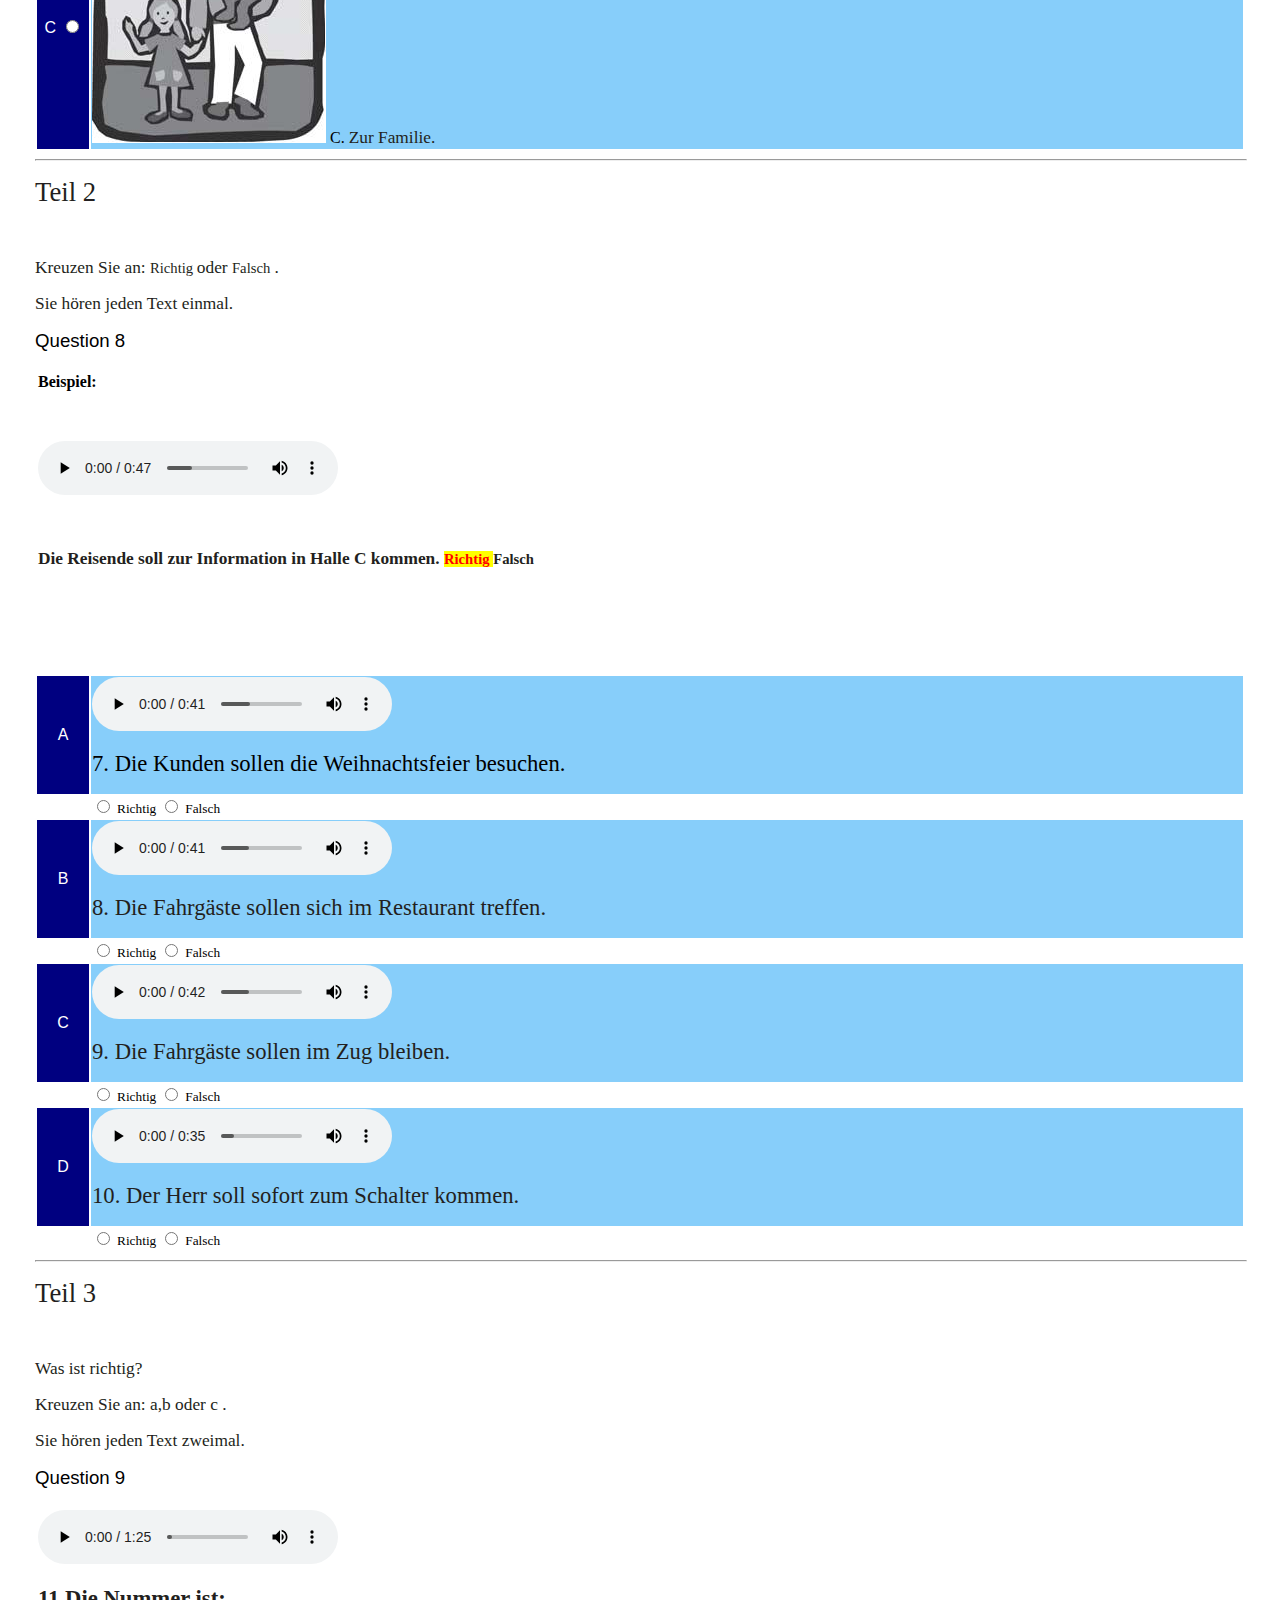
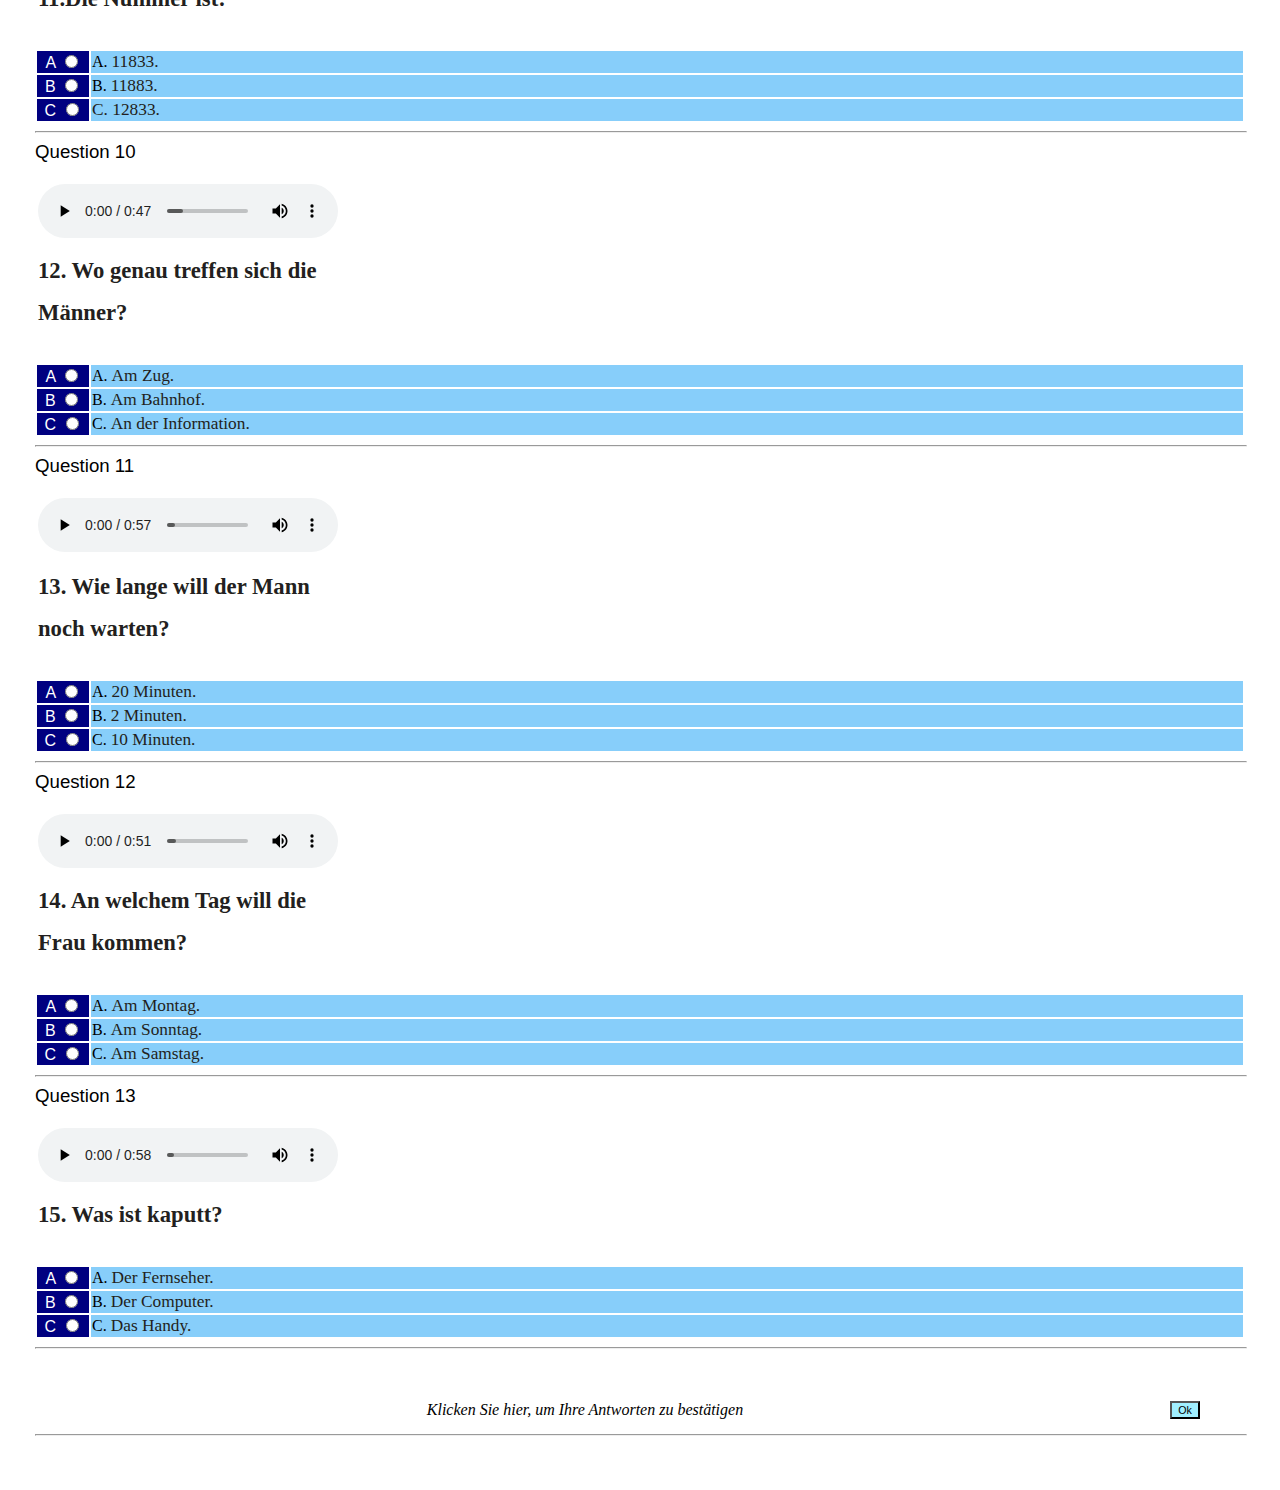
<file: Files/Other/A1 p1/prufung A1 1/horen 1/horen.htm>
<!DOCTYPE html>
<HTML>
<HEAD>
<META HTTP-EQUIV="Content-Type" CONTENT="text/html; CHARSET=Windows-1252">
<META name="Author" content="Con�u par Deutsch pour tous et tous pour Deutsch avec  Smarttest">
<META name="generator" content=" Smarttest 3.1.2">
<META name="keywords" content="Deutsch pour tous et tous pour Deutsch">
<META name="description" content="horen deutsch pour tous et tous pour deutsch">
<TITLE>horen Deutsch pour tous et tous pour Deutsch</TITLE>
<LINK href="css/horen.css" rel="stylesheet" type="text/css">
<link href="css/base.css" rel="stylesheet"/>
<SCRIPT LANGUAGE='JavaScript' SRC='./horen.js'></SCRIPT>
<link href="css/modalDlg.css" rel="stylesheet"/>

<script language="javascript" type="text/javascript">
 document.addEventListener("contextmenu", function(e){ e.preventDefault();}, false);

function startQuiz() {
  var status;

  Constructor();
  window.focus();
  UnmanageAllDialogs();
  init_valid();
  AskMeName();
  startFloatLayer();
  oldtime=StartTime();
  Timer();
  if (GetNRepeat()==0) initShortQuestion();
  end_test=0;
}

function ManageLoadPage()
{
startQuiz();
}
</script>
</HEAD>
<BODY OnLoad="ManageLoadPage()" >
<div style="width:100%; margin:0 auto;">
<script language="javascript" type="text/javascript">
  keyword = "ygY@f@@uEjulB";
</script>
  <form class="hidden_style"><input type="hidden" id="hidden_url" value="css/horen.css"></form>
<CENTER>
<SPAN class='quiz_title_class'>horen deutsch pour tous et tous pour deutsch</SPAN><BR>
<SPAN class='quiz_profile_class'>H�REN</SPAN><BR>
<BR>
<SPAN class='quiz_profile_class'>Deutsch pour tous et tous pour Deutsch</SPAN><BR>
<SPAN class='quiz_profile_class'>2021</SPAN><BR>
</CENTER>
<HR class='horizontal-bar'>
<P><span style="color:#231F20;background-color:#FFFFFF;font-family:GoetheTitel-Regular;font-size:14pt;">circa 20 Minuten</span></p>    <p><span style="color:#231F20;font-family:GoetheText-Regular;font-size:13pt;">Dieser Test hat drei Teile. Sie h&#246;ren</span></p>    <p><span style="color:#231F20;font-family:GoetheText-Regular;font-size:13pt;">kurze Gespr&#228;che und Ansagen.</span></p>    <p><span style="color:#231F20;font-family:GoetheText-Regular;font-size:13pt;">Zu jedem Text gibt es eine Aufgabe.</span></p>    <p><span style="color:#231F20;font-family:GoetheTitel-Regular;font-size:13pt;">Lesen </span><span style="color:#231F20;font-family:GoetheText-Regular;font-size:13pt;">Sie zuerst die Aufgabe,</span></p>    <p><span style="color:#231F20;font-family:GoetheTitel-Regular;font-size:13pt;">h&#246;ren </span><span style="color:#231F20;font-family:GoetheText-Regular;font-size:13pt;">Sie dann den Text dazu.</span></p>    <p><span style="color:#231F20;font-family:GoetheText-Regular;font-size:13pt;">Kreuzen Sie die richtige L&#246;sung an.</span></P>
<HR class='horizontal-bar'>
<FORM NAME='domanda'>

<TABLE id='FloatingStatusbarPanel' width='95%' style='position:absolute; left:100px; top:-100px; z-index:2;'>
<TR>
<TD ALIGN='right' ID='clock' CLASS='floating_statusbar_class'>00:20:00</TD>
<TD ALIGN='center' CLASS='floating_statusbar_class'>
r�pondre :<SPAN ID='nToDo'>13</SPAN>
</TD></TR></TABLE>

<div id='retire_btn_div'><img alt='Sortir' title='Sortir' id='retire_btn_img' src='media/btn-close-x.png' OnClick='Retire()'></div>
<script language="javascript" type="text/javascript">
function initValuate1()
{
 this.length = 3;
 var choice,valuation,remark,data,answer;
 if (document.domanda.radio001000.checked==true) choice=1; else choice=0;
 answer = " <IMG SRC='media/1.png' ALIGN='' style = 'clear:none' ALT='' TITLE='' >   a. Zimmer 2";
 remark = "";
 valuation = DecodeNumber('qvTptpfR+2g=',450,-1,1);
 this[0] = new AnsReport(choice,valuation,remark,0,answer);
 if (document.domanda.radio001001.checked==true) choice=1; else choice=0;
 answer = " <IMG SRC='media/2.png' ALIGN='' style = 'clear:none' ALT='' TITLE='' >  b. Zimmer 245";
 remark = "";
 valuation = DecodeNumber('lDsVpI1pYW4=',463,-1,1);
 this[1] = new AnsReport(choice,valuation,remark,0,answer);
 if (document.domanda.radio001002.checked==true) choice=1; else choice=0;
 answer = " <IMG SRC='media/3.png' ALIGN='' style = 'clear:none' ALT='' TITLE='' >  c. Zimmer 254";
 remark = "";
 valuation = DecodeNumber('u3EO32MKTes=',476,-1,1);
 this[2] = new AnsReport(choice,valuation,remark,0,answer);
 pesi[0]=DecodeNumber('KO1VLquO4BM=',481,0,99999);

}

</script>
<P><span style="color:#231F20;background-color:#FFFFFF;font-family:Microsoft Sans Serif;font-size:13pt;">Teil 1</span></p>    <p><span style="color:#231F20;font-family:GoetheText-Regular;font-size:13pt;">Was ist richtig?</span></p>    <p><span style="color:#231F20;font-family:GoetheText-Regular;font-size:13pt;">Kreuzen Sie an:</span><span style="color:#231F20;background-color:#FFFFFF;font-family:GoetheText-Regular;font-size:13pt;"> A</span><span style="color:#231F20;font-family:GoetheText-Regular;font-size:13pt;"> ,</span><span style="color:#231F20;background-color:#FFFFFF;font-family:GoetheText-Regular;font-size:13pt;">B </span><span style="color:#231F20;font-family:GoetheText-Regular;font-size:13pt;"> oder</span><span style="color:#231F20;background-color:#FFFFFF;font-family:GoetheText-Regular;font-size:13pt;"> C</span><span style="color:#231F20;font-family:GoetheText-Regular;font-size:13pt;"> .</span></p>    <p><span style="color:#231F20;font-family:GoetheText-Regular;font-size:13pt;">Sie h&#246;ren jeden Text </span><span style="color:#231F20;font-family:GoetheTitel-Regular;font-size:13pt;">zweimal</span><span style="color:#231F20;font-family:GoetheText-Regular;font-size:13pt;">.</span></p>    <p></P>
<IMG SRC="media/check.png" CLASS='checkHide' ID='check0' ALIGN='LEFT' HSPACE='5'>
<A NAME='qstAnchor0'>
</A>
<DIV class='quiz_quest_header_class'> Question 1  </DIV>

<DIV ID='hideAns0' CLASS='cardHide'>
<TABLE class="qst_feedback_table_class"><TR class="qst_feedback_TH_class"><TD CLASS="qst_feedback_TD_class">
<SPAN ID='hideTxt0'></SPAN>
</TD></TR></TABLE>
</DIV>
<BR />
<TABLE WIDTH="100%">
<TR><TD class="quiz_quest_class">

<audio controls><source src="media/teil 1 A.mp3" type="audio/mpeg" /><EMBED SRC="media/teil 1 A.mp3" ALIGN="" style = "clear:none" VOLUME="50" AUTOSTART="FALSE" LOOP="FALSE" ></EMBED></audio>
Beispiel Welche Zimmernummer hat Herr Schneider?C. Zimmer 254  ist richtig</TD></TR></TABLE>
<BR />
<TABLE WIDTH='100%'>
<TR>
<TD ALIGN='CENTER' class="quiz_letter_class"  WIDTH='50'>
<SPAN class='quiz_letter_class'> A </SPAN><INPUT TYPE='radio' NAME='radio001000'  OnClick=" document.domanda.radio001001.checked=0; document.domanda.radio001002.checked=0;" ></TD>
<TD ALIGN='LEFT' class="quiz_answer_class">

<IMG SRC="media/1.png" ALIGN="" style = "clear:none" ALT="" TITLE="" >
  a. Zimmer 2</TD>
</TR>
<TR>
<TD ALIGN='CENTER' class="quiz_letter_class"  WIDTH='50'>
<SPAN class='quiz_letter_class'> B </SPAN><INPUT TYPE='radio' NAME='radio001001'  OnClick=" document.domanda.radio001000.checked=0; document.domanda.radio001002.checked=0;" ></TD>
<TD ALIGN='LEFT' class="quiz_answer_class">

<IMG SRC="media/2.png" ALIGN="" style = "clear:none" ALT="" TITLE="" >
 b. Zimmer 245</TD>
</TR>
<TR>
<TD ALIGN='CENTER' class="quiz_letter_class"  WIDTH='50'>
<SPAN class='quiz_letter_class'> C </SPAN><INPUT TYPE='radio' NAME='radio001002'  OnClick=" document.domanda.radio001000.checked=0; document.domanda.radio001001.checked=0;" ></TD>
<TD ALIGN='LEFT' class="quiz_answer_class">

<IMG SRC="media/3.png" ALIGN="" style = "clear:none" ALT="" TITLE="" >
 c. Zimmer 254</TD>
</TR>
</TABLE>
<HR class='horizontal-bar'>
<script language="javascript" type="text/javascript">
function initValuate2()
{
 this.length = 3;
 var choice,valuation,remark,data,answer;
 if (document.domanda.radio002000.checked==true) choice=1; else choice=0;
 answer = "<img width='172' height='166' src='media/img_0002_0001_00_1.jpg' /><span style='background-color:#87CEFA;font-family:Times New Roman;font-size:12pt;'> A. </span><span style='color:#231F20;font-family:GoetheText-Regular;font-size:13pt;'>Drei&#223;ig Euro.</span>";
 remark = "";
 valuation = DecodeNumber('WF8lFvKFAzU=',504,-1,1);
 this[0] = new AnsReport(choice,valuation,remark,0,answer);
 if (document.domanda.radio002001.checked==true) choice=1; else choice=0;
 answer = "<img width='173' height='166' src='media/img_0002_0002_00_1.jpg' /><span style='background-color:#87CEFA;font-family:Times New Roman;font-size:12pt;'> B. </span><span style='color:#231F20;font-family:GoetheText-Regular;font-size:13pt;'>F&#252;nfundneunzig Euro</span>";
 remark = "";
 valuation = DecodeNumber('kuvwmFFecOA=',517,-1,1);
 this[1] = new AnsReport(choice,valuation,remark,0,answer);
 if (document.domanda.radio002002.checked==true) choice=1; else choice=0;
 answer = "<img width='170' height='169' src='media/img_0002_0003_00_1.jpg' /><span style='background-color:#87CEFA;font-family:Times New Roman;font-size:12pt;'> C. </span><span style='color:#231F20;font-family:GoetheText-Regular;font-size:13pt;'>Neunzehn Euro</span></p>    <p><span style='color:#231F20;font-family:GoetheText-Regular;font-size:13pt;'>f&#252;nfundneunzig Cent.</span>";
 remark = "";
 valuation = DecodeNumber('FU85qN2X/KA=',530,-1,1);
 this[2] = new AnsReport(choice,valuation,remark,0,answer);
 pesi[1]=DecodeNumber('n4c3uS6L5NQ=',535,0,99999);

}

</script>
<IMG SRC="media/check.png" CLASS='checkHide' ID='check1' ALIGN='LEFT' HSPACE='5'>
<A NAME='qstAnchor1'>
</A>
<DIV class='quiz_quest_header_class'> Question 2  </DIV>

<DIV ID='hideAns1' CLASS='cardHide'>
<TABLE class="qst_feedback_table_class"><TR class="qst_feedback_TH_class"><TD CLASS="qst_feedback_TD_class">
<SPAN ID='hideTxt1'></SPAN>
</TD></TR></TABLE>
</DIV>
<BR />
<TABLE WIDTH="100%">
<TR><TD class="quiz_quest_class">
<span style="color:#231F20;background-color:#FFFFFF;font-family:Microsoft Sans Serif;font-size:17pt;">1 Was kostet der Pullover?</span></p>    <p>&nbsp;</p>    <p><b><span style="background-color:#FFFFFF;font-family:Times New Roman;font-size:12pt;">
<audio controls><source src="media/teil 1 B.mp3" type="audio/mpeg" /><EMBED SRC="media/teil 1 B.mp3" ALIGN="" style = "clear:none" VOLUME="50" AUTOSTART="FALSE" LOOP="FALSE" ></EMBED></audio>
</span></b></TD></TR></TABLE>
<BR />
<TABLE WIDTH='100%'>
<TR>
<TD ALIGN='CENTER' class="quiz_letter_class"  WIDTH='50'>
<SPAN class='quiz_letter_class'> A </SPAN><INPUT TYPE='radio' NAME='radio002000'  OnClick=" document.domanda.radio002001.checked=0; document.domanda.radio002002.checked=0;" ></TD>
<TD ALIGN='LEFT' class="quiz_answer_class">
<img width="172" height="166" src="media/img_0002_0001_00_1.jpg" /><span style="background-color:#87CEFA;font-family:Times New Roman;font-size:12pt;"> A. </span><span style="color:#231F20;font-family:GoetheText-Regular;font-size:13pt;">Drei&#223;ig Euro.</span></TD>
</TR>
<TR>
<TD ALIGN='CENTER' class="quiz_letter_class"  WIDTH='50'>
<SPAN class='quiz_letter_class'> B </SPAN><INPUT TYPE='radio' NAME='radio002001'  OnClick=" document.domanda.radio002000.checked=0; document.domanda.radio002002.checked=0;" ></TD>
<TD ALIGN='LEFT' class="quiz_answer_class">
<img width="173" height="166" src="media/img_0002_0002_00_1.jpg" /><span style="background-color:#87CEFA;font-family:Times New Roman;font-size:12pt;"> B. </span><span style="color:#231F20;font-family:GoetheText-Regular;font-size:13pt;">F&#252;nfundneunzig Euro</span></TD>
</TR>
<TR>
<TD ALIGN='CENTER' class="quiz_letter_class"  WIDTH='50'>
<SPAN class='quiz_letter_class'> C </SPAN><INPUT TYPE='radio' NAME='radio002002'  OnClick=" document.domanda.radio002000.checked=0; document.domanda.radio002001.checked=0;" ></TD>
<TD ALIGN='LEFT' class="quiz_answer_class">
<img width="170" height="169" src="media/img_0002_0003_00_1.jpg" /><span style="background-color:#87CEFA;font-family:Times New Roman;font-size:12pt;"> C. </span><span style="color:#231F20;font-family:GoetheText-Regular;font-size:13pt;">Neunzehn Euro</span></p>    <p><span style="color:#231F20;font-family:GoetheText-Regular;font-size:13pt;">f&#252;nfundneunzig Cent.</span></TD>
</TR>
</TABLE>
<HR class='horizontal-bar'>
<script language="javascript" type="text/javascript">
function initValuate3()
{
 this.length = 3;
 var choice,valuation,remark,data,answer;
 if (document.domanda.radio003000.checked==true) choice=1; else choice=0;
 answer = "<img width='187' height='184' src='media/img_0003_0001_00_1.jpg' /><span style='background-color:#87CEFA;font-family:Times New Roman;font-size:12pt;'> A. </span><span style='color:#231F20;font-family:GoetheText-Regular;font-size:13pt;'>15 Uhr.</span>";
 remark = "";
 valuation = DecodeNumber('OYN7mKMHex8=',558,-1,1);
 this[0] = new AnsReport(choice,valuation,remark,0,answer);
 if (document.domanda.radio003001.checked==true) choice=1; else choice=0;
 answer = "<img width='188' height='190' src='media/img_0003_0002_00_1.jpg' /><span style='background-color:#87CEFA;font-family:Times New Roman;font-size:12pt;'> B. </span><span style='color:#231F20;font-family:GoetheText-Regular;font-size:13pt;'>Gleich 5 Uhr.</span>";
 remark = "";
 valuation = DecodeNumber('9fQMlICKaL4=',571,-1,1);
 this[1] = new AnsReport(choice,valuation,remark,0,answer);
 if (document.domanda.radio003002.checked==true) choice=1; else choice=0;
 answer = "<img width='201' height='199' src='media/img_0003_0003_00_1.jpg' /><span style='background-color:#87CEFA;font-family:Times New Roman;font-size:12pt;'> C. </span><span style='color:#231F20;font-family:GoetheText-Regular;font-size:13pt;'>Halb 5 Uhr.</span>";
 remark = "";
 valuation = DecodeNumber('3mrH0s6DRgo=',584,-1,1);
 this[2] = new AnsReport(choice,valuation,remark,0,answer);
 pesi[2]=DecodeNumber('jtNc6Lc+9+0=',589,0,99999);

}

</script>
<IMG SRC="media/check.png" CLASS='checkHide' ID='check2' ALIGN='LEFT' HSPACE='5'>
<A NAME='qstAnchor2'>
</A>
<DIV class='quiz_quest_header_class'> Question 3  </DIV>

<DIV ID='hideAns2' CLASS='cardHide'>
<TABLE class="qst_feedback_table_class"><TR class="qst_feedback_TH_class"><TD CLASS="qst_feedback_TD_class">
<SPAN ID='hideTxt2'></SPAN>
</TD></TR></TABLE>
</DIV>
<BR />
<TABLE WIDTH="100%">
<TR><TD class="quiz_quest_class">
<span style="color:#231F20;background-color:#FFFFFF;font-family:Microsoft Sans Serif;font-size:17pt;">2 Wie sp&#228;t ist es?</span></p>    <p><span style="color:#231F20;background-color:#FFFFFF;font-family:Microsoft Sans Serif;font-size:17pt;">
<audio controls><source src="media/teil 1 C.mp3" type="audio/mpeg" /><EMBED SRC="media/teil 1 C.mp3" ALIGN="" style = "clear:none" VOLUME="50" AUTOSTART="FALSE" LOOP="FALSE" ></EMBED></audio>
</span></TD></TR></TABLE>
<BR />
<TABLE WIDTH='100%'>
<TR>
<TD ALIGN='CENTER' class="quiz_letter_class"  WIDTH='50'>
<SPAN class='quiz_letter_class'> A </SPAN><INPUT TYPE='radio' NAME='radio003000'  OnClick=" document.domanda.radio003001.checked=0; document.domanda.radio003002.checked=0;" ></TD>
<TD ALIGN='LEFT' class="quiz_answer_class">
<img width="187" height="184" src="media/img_0003_0001_00_1.jpg" /><span style="background-color:#87CEFA;font-family:Times New Roman;font-size:12pt;"> A. </span><span style="color:#231F20;font-family:GoetheText-Regular;font-size:13pt;">15 Uhr.</span></TD>
</TR>
<TR>
<TD ALIGN='CENTER' class="quiz_letter_class"  WIDTH='50'>
<SPAN class='quiz_letter_class'> B </SPAN><INPUT TYPE='radio' NAME='radio003001'  OnClick=" document.domanda.radio003000.checked=0; document.domanda.radio003002.checked=0;" ></TD>
<TD ALIGN='LEFT' class="quiz_answer_class">
<img width="188" height="190" src="media/img_0003_0002_00_1.jpg" /><span style="background-color:#87CEFA;font-family:Times New Roman;font-size:12pt;"> B. </span><span style="color:#231F20;font-family:GoetheText-Regular;font-size:13pt;">Gleich 5 Uhr.</span></TD>
</TR>
<TR>
<TD ALIGN='CENTER' class="quiz_letter_class"  WIDTH='50'>
<SPAN class='quiz_letter_class'> C </SPAN><INPUT TYPE='radio' NAME='radio003002'  OnClick=" document.domanda.radio003000.checked=0; document.domanda.radio003001.checked=0;" ></TD>
<TD ALIGN='LEFT' class="quiz_answer_class">
<img width="201" height="199" src="media/img_0003_0003_00_1.jpg" /><span style="background-color:#87CEFA;font-family:Times New Roman;font-size:12pt;"> C. </span><span style="color:#231F20;font-family:GoetheText-Regular;font-size:13pt;">Halb 5 Uhr.</span></TD>
</TR>
</TABLE>
<HR class='horizontal-bar'>
<script language="javascript" type="text/javascript">
function initValuate4()
{
 this.length = 3;
 var choice,valuation,remark,data,answer;
 if (document.domanda.radio004000.checked==true) choice=1; else choice=0;
 answer = "<img width='236' height='230' src='media/img_0004_0001_00_1.jpg' /><span style='background-color:#87CEFA;font-family:Times New Roman;font-size:12pt;'>A. </span><span style='color:#231F20;font-family:GoetheText-Regular;font-size:13pt;'>Pommes.</span>";
 remark = "";
 valuation = DecodeNumber('nqwKmnbe8Zg=',612,-1,1);
 this[0] = new AnsReport(choice,valuation,remark,0,answer);
 if (document.domanda.radio004001.checked==true) choice=1; else choice=0;
 answer = "<img width='231' height='230' src='media/img_0004_0002_00_1.jpg' /><span style='background-color:#87CEFA;font-family:Times New Roman;font-size:12pt;'>b. </span><span style='color:#231F20;font-family:GoetheText-Regular;font-size:13pt;'>Fisch.</span>";
 remark = "";
 valuation = DecodeNumber('zuaY4hWO27I=',625,-1,1);
 this[1] = new AnsReport(choice,valuation,remark,0,answer);
 if (document.domanda.radio004002.checked==true) choice=1; else choice=0;
 answer = "<img width='233' height='229' src='media/img_0004_0003_00_1.jpg' /><span style='background-color:#87CEFA;font-family:Times New Roman;font-size:12pt;'> C. </span><span style='color:#231F20;font-family:GoetheText-Regular;font-size:13pt;'>Wurst.</span>";
 remark = "";
 valuation = DecodeNumber('A1POsuQKpkU=',639,-1,1);
 this[2] = new AnsReport(choice,valuation,remark,0,answer);
 pesi[3]=DecodeNumber('8k/OjgYgVU8=',644,0,99999);

}

</script>
<IMG SRC="media/check.png" CLASS='checkHide' ID='check3' ALIGN='LEFT' HSPACE='5'>
<A NAME='qstAnchor3'>
</A>
<DIV class='quiz_quest_header_class'> Question 4  </DIV>

<DIV ID='hideAns3' CLASS='cardHide'>
<TABLE class="qst_feedback_table_class"><TR class="qst_feedback_TH_class"><TD CLASS="qst_feedback_TD_class">
<SPAN ID='hideTxt3'></SPAN>
</TD></TR></TABLE>
</DIV>
<BR />
<TABLE WIDTH="100%">
<TR><TD class="quiz_quest_class">
<span style="color:#231F20;background-color:#FFFFFF;font-family:Microsoft Sans Serif;font-size:17pt;">3. Was isst die Frau im Restaurant?</span></p>    <p><span style="color:#231F20;background-color:#FFFFFF;font-family:Microsoft Sans Serif;font-size:17pt;">
<audio controls><source src="media/teil 1 D.mp3" type="audio/mpeg" /><EMBED SRC="media/teil 1 D.mp3" ALIGN="" style = "clear:none" VOLUME="50" AUTOSTART="FALSE" LOOP="FALSE" ></EMBED></audio>
</span></TD></TR></TABLE>
<BR />
<TABLE WIDTH='100%'>
<TR>
<TD ALIGN='CENTER' class="quiz_letter_class"  WIDTH='50'>
<SPAN class='quiz_letter_class'> A </SPAN><INPUT TYPE='radio' NAME='radio004000'  OnClick=" document.domanda.radio004001.checked=0; document.domanda.radio004002.checked=0;" ></TD>
<TD ALIGN='LEFT' class="quiz_answer_class">
<img width="236" height="230" src="media/img_0004_0001_00_1.jpg" /><span style="background-color:#87CEFA;font-family:Times New Roman;font-size:12pt;">A. </span><span style="color:#231F20;font-family:GoetheText-Regular;font-size:13pt;">Pommes.</span></TD>
</TR>
<TR>
<TD ALIGN='CENTER' class="quiz_letter_class"  WIDTH='50'>
<SPAN class='quiz_letter_class'> B </SPAN><INPUT TYPE='radio' NAME='radio004001'  OnClick=" document.domanda.radio004000.checked=0; document.domanda.radio004002.checked=0;" ></TD>
<TD ALIGN='LEFT' class="quiz_answer_class">
<img width="231" height="230" src="media/img_0004_0002_00_1.jpg" /><span style="background-color:#87CEFA;font-family:Times New Roman;font-size:12pt;">b. </span><span style="color:#231F20;font-family:GoetheText-Regular;font-size:13pt;">Fisch.</span></TD>
</TR>
<TR>
<TD ALIGN='CENTER' class="quiz_letter_class"  WIDTH='50'>
<SPAN class='quiz_letter_class'> C </SPAN><INPUT TYPE='radio' NAME='radio004002'  OnClick=" document.domanda.radio004000.checked=0; document.domanda.radio004001.checked=0;" ></TD>
<TD ALIGN='LEFT' class="quiz_answer_class">
<img width="233" height="229" src="media/img_0004_0003_00_1.jpg" /><span style="background-color:#87CEFA;font-family:Times New Roman;font-size:12pt;"> C. </span><span style="color:#231F20;font-family:GoetheText-Regular;font-size:13pt;">Wurst.</span></TD>
</TR>
</TABLE>
<HR class='horizontal-bar'>
<script language="javascript" type="text/javascript">
function initValuate5()
{
 this.length = 3;
 var choice,valuation,remark,data,answer;
 if (document.domanda.radio005000.checked==true) choice=1; else choice=0;
 answer = "<img width='222' height='222' src='media/img_0005_0001_00_1.jpg' /><span style='background-color:#87CEFA;font-family:Times New Roman;font-size:12pt;'>A. </span><span style='color:#231F20;font-family:GoetheText-Regular;font-size:13pt;'>In die neunte Klasse.</span>";
 remark = "";
 valuation = DecodeNumber('TTqqwHGs5Gs=',667,-1,1);
 this[0] = new AnsReport(choice,valuation,remark,0,answer);
 if (document.domanda.radio005001.checked==true) choice=1; else choice=0;
 answer = "<img width='230' height='227' src='media/img_0005_0002_00_1.jpg' /><span style='background-color:#87CEFA;font-family:Times New Roman;font-size:12pt;'> B. </span><span style='color:#231F20;font-family:GoetheText-Regular;font-size:13pt;'>In die dritte Klasse.</span>";
 remark = "";
 valuation = DecodeNumber('EPq+iKcF8Sk=',680,-1,1);
 this[1] = new AnsReport(choice,valuation,remark,0,answer);
 if (document.domanda.radio005002.checked==true) choice=1; else choice=0;
 answer = "<img width='233' height='223' src='media/img_0005_0003_00_1.jpg' /><span style='background-color:#87CEFA;font-family:Times New Roman;font-size:12pt;'> C. </span><span style='color:#231F20;font-family:GoetheText-Regular;font-size:13pt;'>In die vierte Klasse.</span>";
 remark = "";
 valuation = DecodeNumber('VCMIv1RoKmA=',693,-1,1);
 this[2] = new AnsReport(choice,valuation,remark,0,answer);
 pesi[4]=DecodeNumber('uwFNOAfYDJk=',698,0,99999);

}

</script>
<IMG SRC="media/check.png" CLASS='checkHide' ID='check4' ALIGN='LEFT' HSPACE='5'>
<A NAME='qstAnchor4'>
</A>
<DIV class='quiz_quest_header_class'> Question 5  </DIV>

<DIV ID='hideAns4' CLASS='cardHide'>
<TABLE class="qst_feedback_table_class"><TR class="qst_feedback_TH_class"><TD CLASS="qst_feedback_TD_class">
<SPAN ID='hideTxt4'></SPAN>
</TD></TR></TABLE>
</DIV>
<BR />
<TABLE WIDTH="100%">
<TR><TD class="quiz_quest_class">
<span style="color:#231F20;background-color:#FFFFFF;font-family:Microsoft Sans Serif;font-size:17pt;">4. In welche Klasse geht Frau Hegers Sohn?</span></p>    <p><span style="color:#231F20;background-color:#FFFFFF;font-family:Microsoft Sans Serif;font-size:17pt;">
<audio controls><source src="media/teil 1 E.mp3" type="audio/mpeg" /><EMBED SRC="media/teil 1 E.mp3" ALIGN="" style = "clear:none" VOLUME="50" AUTOSTART="FALSE" LOOP="FALSE" ></EMBED></audio>
</span></TD></TR></TABLE>
<BR />
<TABLE WIDTH='100%'>
<TR>
<TD ALIGN='CENTER' class="quiz_letter_class"  WIDTH='50'>
<SPAN class='quiz_letter_class'> A </SPAN><INPUT TYPE='radio' NAME='radio005000'  OnClick=" document.domanda.radio005001.checked=0; document.domanda.radio005002.checked=0;" ></TD>
<TD ALIGN='LEFT' class="quiz_answer_class">
<img width="222" height="222" src="media/img_0005_0001_00_1.jpg" /><span style="background-color:#87CEFA;font-family:Times New Roman;font-size:12pt;">A. </span><span style="color:#231F20;font-family:GoetheText-Regular;font-size:13pt;">In die neunte Klasse.</span></TD>
</TR>
<TR>
<TD ALIGN='CENTER' class="quiz_letter_class"  WIDTH='50'>
<SPAN class='quiz_letter_class'> B </SPAN><INPUT TYPE='radio' NAME='radio005001'  OnClick=" document.domanda.radio005000.checked=0; document.domanda.radio005002.checked=0;" ></TD>
<TD ALIGN='LEFT' class="quiz_answer_class">
<img width="230" height="227" src="media/img_0005_0002_00_1.jpg" /><span style="background-color:#87CEFA;font-family:Times New Roman;font-size:12pt;"> B. </span><span style="color:#231F20;font-family:GoetheText-Regular;font-size:13pt;">In die dritte Klasse.</span></TD>
</TR>
<TR>
<TD ALIGN='CENTER' class="quiz_letter_class"  WIDTH='50'>
<SPAN class='quiz_letter_class'> C </SPAN><INPUT TYPE='radio' NAME='radio005002'  OnClick=" document.domanda.radio005000.checked=0; document.domanda.radio005001.checked=0;" ></TD>
<TD ALIGN='LEFT' class="quiz_answer_class">
<img width="233" height="223" src="media/img_0005_0003_00_1.jpg" /><span style="background-color:#87CEFA;font-family:Times New Roman;font-size:12pt;"> C. </span><span style="color:#231F20;font-family:GoetheText-Regular;font-size:13pt;">In die vierte Klasse.</span></TD>
</TR>
</TABLE>
<HR class='horizontal-bar'>
<script language="javascript" type="text/javascript">
function initValuate6()
{
 this.length = 3;
 var choice,valuation,remark,data,answer;
 if (document.domanda.radio006000.checked==true) choice=1; else choice=0;
 answer = "<img width='237' height='228' src='media/img_0006_0001_00_1.jpg' /><span style='background-color:#87CEFA;font-family:Times New Roman;font-size:12pt;'> A. </span><span style='color:#231F20;font-family:GoetheText-Regular;font-size:13pt;'>Mit dem Aufzug.</span>";
 remark = "";
 valuation = DecodeNumber('fNMHGTysJsI=',721,-1,1);
 this[0] = new AnsReport(choice,valuation,remark,0,answer);
 if (document.domanda.radio006001.checked==true) choice=1; else choice=0;
 answer = "<img width='237' height='230' src='media/img_0006_0002_00_1.jpg' /><span style='background-color:#87CEFA;font-family:Times New Roman;font-size:12pt;'>B. </span><span style='color:#231F20;font-family:GoetheText-Regular;font-size:13pt;'>Auf der Treppe</span><span style='color:#231F20;background-color:#87CEFA;font-family:Microsoft Sans Serif;font-size:13pt;'> </span><span style='color:#231F20;font-family:GoetheText-Regular;font-size:13pt;'>um die Ecke.</span>";
 remark = "";
 valuation = DecodeNumber('HMOBvDXtx2o=',734,-1,1);
 this[1] = new AnsReport(choice,valuation,remark,0,answer);
 if (document.domanda.radio006002.checked==true) choice=1; else choice=0;
 answer = "<img width='237' height='227' src='media/img_0006_0003_00_1.jpg' /><span style='background-color:#87CEFA;font-family:Times New Roman;font-size:12pt;'> C. </span><span style='color:#231F20;font-family:GoetheText-Regular;font-size:13pt;'>Mit der Rolltreppe</span>";
 remark = "";
 valuation = DecodeNumber('owjh1OvRplo=',747,-1,1);
 this[2] = new AnsReport(choice,valuation,remark,0,answer);
 pesi[5]=DecodeNumber('QSbqwVIjzrw=',752,0,99999);

}

</script>
<IMG SRC="media/check.png" CLASS='checkHide' ID='check5' ALIGN='LEFT' HSPACE='5'>
<A NAME='qstAnchor5'>
</A>
<DIV class='quiz_quest_header_class'> Question 6  </DIV>

<DIV ID='hideAns5' CLASS='cardHide'>
<TABLE class="qst_feedback_table_class"><TR class="qst_feedback_TH_class"><TD CLASS="qst_feedback_TD_class">
<SPAN ID='hideTxt5'></SPAN>
</TD></TR></TABLE>
</DIV>
<BR />
<TABLE WIDTH="100%">
<TR><TD class="quiz_quest_class">
<span style="color:#231F20;background-color:#FFFFFF;font-family:Microsoft Sans Serif;font-size:17pt;">5. Wie kommt die Frau in den 2. Stock?</span></p>    <p>&nbsp;</p>    <p><span style="color:#231F20;background-color:#FFFFFF;font-family:Microsoft Sans Serif;font-size:17pt;">
<audio controls><source src="media/teil F.mp3" type="audio/mpeg" /><EMBED SRC="media/teil F.mp3" ALIGN="" style = "clear:none" VOLUME="50" AUTOSTART="FALSE" LOOP="FALSE" ></EMBED></audio>
</span></TD></TR></TABLE>
<BR />
<TABLE WIDTH='100%'>
<TR>
<TD ALIGN='CENTER' class="quiz_letter_class"  WIDTH='50'>
<SPAN class='quiz_letter_class'> A </SPAN><INPUT TYPE='radio' NAME='radio006000'  OnClick=" document.domanda.radio006001.checked=0; document.domanda.radio006002.checked=0;" ></TD>
<TD ALIGN='LEFT' class="quiz_answer_class">
<img width="237" height="228" src="media/img_0006_0001_00_1.jpg" /><span style="background-color:#87CEFA;font-family:Times New Roman;font-size:12pt;"> A. </span><span style="color:#231F20;font-family:GoetheText-Regular;font-size:13pt;">Mit dem Aufzug.</span></TD>
</TR>
<TR>
<TD ALIGN='CENTER' class="quiz_letter_class"  WIDTH='50'>
<SPAN class='quiz_letter_class'> B </SPAN><INPUT TYPE='radio' NAME='radio006001'  OnClick=" document.domanda.radio006000.checked=0; document.domanda.radio006002.checked=0;" ></TD>
<TD ALIGN='LEFT' class="quiz_answer_class">
<img width="237" height="230" src="media/img_0006_0002_00_1.jpg" /><span style="background-color:#87CEFA;font-family:Times New Roman;font-size:12pt;">B. </span><span style="color:#231F20;font-family:GoetheText-Regular;font-size:13pt;">Auf der Treppe</span><span style="color:#231F20;background-color:#87CEFA;font-family:Microsoft Sans Serif;font-size:13pt;"> </span><span style="color:#231F20;font-family:GoetheText-Regular;font-size:13pt;">um die Ecke.</span></TD>
</TR>
<TR>
<TD ALIGN='CENTER' class="quiz_letter_class"  WIDTH='50'>
<SPAN class='quiz_letter_class'> C </SPAN><INPUT TYPE='radio' NAME='radio006002'  OnClick=" document.domanda.radio006000.checked=0; document.domanda.radio006001.checked=0;" ></TD>
<TD ALIGN='LEFT' class="quiz_answer_class">
<img width="237" height="227" src="media/img_0006_0003_00_1.jpg" /><span style="background-color:#87CEFA;font-family:Times New Roman;font-size:12pt;"> C. </span><span style="color:#231F20;font-family:GoetheText-Regular;font-size:13pt;">Mit der Rolltreppe</span></TD>
</TR>
</TABLE>
<HR class='horizontal-bar'>
<script language="javascript" type="text/javascript">
function initValuate7()
{
 this.length = 3;
 var choice,valuation,remark,data,answer;
 if (document.domanda.radio007000.checked==true) choice=1; else choice=0;
 answer = "<img width='237' height='227' src='media/img_0007_0001_00_1.jpg' /><span style='background-color:#87CEFA;font-family:Times New Roman;font-size:12pt;'>A. </span><span style='color:#231F20;font-family:GoetheText-Regular;font-size:13pt;'>In Urlaub ans Meer.</span>";
 remark = "";
 valuation = DecodeNumber('hix2ajk76n0=',775,-1,1);
 this[0] = new AnsReport(choice,valuation,remark,0,answer);
 if (document.domanda.radio007001.checked==true) choice=1; else choice=0;
 answer = "<img width='230' height='237' src='media/img_0007_0002_00_1.jpg' /><span style='background-color:#87CEFA;font-family:Times New Roman;font-size:12pt;'>B. </span><span style='color:#231F20;font-family:GoetheText-Regular;font-size:13pt;'>Zur Arbeit.</span>";
 remark = "";
 valuation = DecodeNumber('Jfx4Ev8tW+Y=',788,-1,1);
 this[1] = new AnsReport(choice,valuation,remark,0,answer);
 if (document.domanda.radio007002.checked==true) choice=1; else choice=0;
 answer = "<img width='234' height='237' src='media/img_0007_0003_00_1.jpg' /><span style='background-color:#87CEFA;font-family:Times New Roman;font-size:12pt;'> C. </span><span style='color:#231F20;font-family:GoetheText-Regular;font-size:13pt;'>Zur Familie.</span>";
 remark = "";
 valuation = DecodeNumber('FNuSyQEKDsI=',801,-1,1);
 this[2] = new AnsReport(choice,valuation,remark,0,answer);
 pesi[6]=DecodeNumber('6sGRavgztks=',806,0,99999);

}

</script>
<IMG SRC="media/check.png" CLASS='checkHide' ID='check6' ALIGN='LEFT' HSPACE='5'>
<A NAME='qstAnchor6'>
</A>
<DIV class='quiz_quest_header_class'> Question 7  </DIV>

<DIV ID='hideAns6' CLASS='cardHide'>
<TABLE class="qst_feedback_table_class"><TR class="qst_feedback_TH_class"><TD CLASS="qst_feedback_TD_class">
<SPAN ID='hideTxt6'></SPAN>
</TD></TR></TABLE>
</DIV>
<BR />
<TABLE WIDTH="100%">
<TR><TD class="quiz_quest_class">
<span style="color:#231F20;background-color:#FFFFFF;font-family:Microsoft Sans Serif;font-size:17pt;">6. Wohin f&#228;hrt Herr Albers?</span></p>    <p>&nbsp;</p>    <p><span style="color:#231F20;background-color:#FFFFFF;font-family:Microsoft Sans Serif;font-size:17pt;">
<audio controls><source src="media/teil 1 G.mp3" type="audio/mpeg" /><EMBED SRC="media/teil 1 G.mp3" ALIGN="" style = "clear:none" VOLUME="50" AUTOSTART="FALSE" LOOP="FALSE" ></EMBED></audio>
</span></TD></TR></TABLE>
<BR />
<TABLE WIDTH='100%'>
<TR>
<TD ALIGN='CENTER' class="quiz_letter_class"  WIDTH='50'>
<SPAN class='quiz_letter_class'> A </SPAN><INPUT TYPE='radio' NAME='radio007000'  OnClick=" document.domanda.radio007001.checked=0; document.domanda.radio007002.checked=0;" ></TD>
<TD ALIGN='LEFT' class="quiz_answer_class">
<img width="237" height="227" src="media/img_0007_0001_00_1.jpg" /><span style="background-color:#87CEFA;font-family:Times New Roman;font-size:12pt;">A. </span><span style="color:#231F20;font-family:GoetheText-Regular;font-size:13pt;">In Urlaub ans Meer.</span></TD>
</TR>
<TR>
<TD ALIGN='CENTER' class="quiz_letter_class"  WIDTH='50'>
<SPAN class='quiz_letter_class'> B </SPAN><INPUT TYPE='radio' NAME='radio007001'  OnClick=" document.domanda.radio007000.checked=0; document.domanda.radio007002.checked=0;" ></TD>
<TD ALIGN='LEFT' class="quiz_answer_class">
<img width="230" height="237" src="media/img_0007_0002_00_1.jpg" /><span style="background-color:#87CEFA;font-family:Times New Roman;font-size:12pt;">B. </span><span style="color:#231F20;font-family:GoetheText-Regular;font-size:13pt;">Zur Arbeit.</span></TD>
</TR>
<TR>
<TD ALIGN='CENTER' class="quiz_letter_class"  WIDTH='50'>
<SPAN class='quiz_letter_class'> C </SPAN><INPUT TYPE='radio' NAME='radio007002'  OnClick=" document.domanda.radio007000.checked=0; document.domanda.radio007001.checked=0;" ></TD>
<TD ALIGN='LEFT' class="quiz_answer_class">
<img width="234" height="237" src="media/img_0007_0003_00_1.jpg" /><span style="background-color:#87CEFA;font-family:Times New Roman;font-size:12pt;"> C. </span><span style="color:#231F20;font-family:GoetheText-Regular;font-size:13pt;">Zur Familie.</span></TD>
</TR>
</TABLE>
<HR class='horizontal-bar'>
<script language="javascript" type="text/javascript">
function initValuate8()
{
 this.length = 4;
 var choice,valuation,remark;
 if (document.domanda.radio008000[0].checked==true) choice=1;
 else if (document.domanda.radio008000[1].checked==true) choice=0;
 else choice=-1;
 valuation = DecodeNumber('AT8pLzqKObw=',829,-1,1);
 this[0] = new AnsReport(choice,valuation,'',0);
 if (document.domanda.radio008001[0].checked==true) choice=1;
 else if (document.domanda.radio008001[1].checked==true) choice=0;
 else choice=-1;
 valuation = DecodeNumber('mpAaICEVfJ0=',842,-1,1);
 this[1] = new AnsReport(choice,valuation,'',0);
 if (document.domanda.radio008002[0].checked==true) choice=1;
 else if (document.domanda.radio008002[1].checked==true) choice=0;
 else choice=-1;
 valuation = DecodeNumber('6prVhtD8PPM=',856,-1,1);
 this[2] = new AnsReport(choice,valuation,'',0);
 if (document.domanda.radio008003[0].checked==true) choice=1;
 else if (document.domanda.radio008003[1].checked==true) choice=0;
 else choice=-1;
 valuation = DecodeNumber('S3jdfhEP9rc=',869,-1,1);
 this[3] = new AnsReport(choice,valuation,'',0);
 pesi[7]=DecodeNumber('LZBeXQlojU0=',872,0,99999);

}

</script>
<P><span style="color:#231F20;background-color:#FFFFFF;font-family:GoetheTitel-Regular;font-size:20pt;">Teil 2</span></p>    <p>&nbsp;</p>    <p><span style="color:#231F20;font-family:GoetheText-Regular;font-size:13pt;">Kreuzen Sie an: </span><span style="color:#231F20;background-color:#FFFFFF;font-family:Microsoft Sans Serif;font-size:13pt;"> </span><span style="color:#231F20;background-color:#FFFFFF;font-family:GoetheTitel-Light;font-size:11pt;">Richtig </span><span style="color:#231F20;font-family:GoetheText-Regular;font-size:13pt;">oder</span><span style="color:#231F20;background-color:#FFFFFF;font-family:Microsoft Sans Serif;font-size:13pt;"> </span><span style="color:#231F20;background-color:#FFFFFF;font-family:GoetheTitel-Light;font-size:11pt;"> </span><span style="color:#231F20;background-color:#FFFFFF;font-family:Microsoft Sans Serif;font-size:11pt;">Falsch</span><span style="color:#231F20;font-family:GoetheText-Regular;font-size:13pt;"> .</span></p>    <p><span style="color:#231F20;font-family:GoetheText-Regular;font-size:13pt;">Sie h&#246;ren jeden Text </span><span style="color:#231F20;font-family:GoetheTitel-Regular;font-size:13pt;">einmal</span><span style="color:#231F20;font-family:GoetheText-Regular;font-size:13pt;">.</span></p>    <p></P>
<IMG SRC="media/check.png" CLASS='checkHide' ID='check7' ALIGN='LEFT' HSPACE='5'>
<A NAME='qstAnchor7'>
</A>
<DIV class='quiz_quest_header_class'> Question 8  </DIV>

<DIV ID='hideAns7' CLASS='cardHide'>
<TABLE class="qst_feedback_table_class"><TR class="qst_feedback_TH_class"><TD CLASS="qst_feedback_TD_class">
<SPAN ID='hideTxt7'></SPAN>
</TD></TR></TABLE>
</DIV>
<BR />
<TABLE WIDTH="100%">
<TR><TD class="quiz_quest_class">
<b><span style="background-color:#FFFFFF;font-family:Times New Roman;font-size:12pt;"> Beispiel: </span></b></p>    <p>&nbsp;</p>    <p><b><span style="background-color:#FFFFFF;font-family:Times New Roman;font-size:12pt;">
<audio controls><source src="media/teil 2 A.mp3" type="audio/mpeg" /><EMBED SRC="media/teil 2 A.mp3" ALIGN="" style = "clear:none" VOLUME="50" AUTOSTART="FALSE" LOOP="FALSE" ></EMBED></audio>
</span></b></p>    <p>&nbsp;</p>    <p><span style="color:#231F20;font-family:GoetheText-Regular;font-size:13pt;">Die Reisende soll zur Information in Halle C kommen.</span><span style="color:#231F20;background-color:#FFFFFF;font-family:Microsoft Sans Serif;font-size:13pt;">  </span><span style="color:#FF0000;background-color:#FFFF00;font-family:Microsoft Sans Serif;font-size:11pt;">Richtig </span><span style="color:#231F20;background-color:#FFFFFF;font-family:Microsoft Sans Serif;font-size:11pt;">    </span><span style="color:#231F20;background-color:#FFFFFF;font-family:GoetheTitel-Light;font-size:11pt;">Falsch</span></p>    <p>&nbsp;</p>    <p>&nbsp;</p>    <p></TD></TR></TABLE>
<BR />
<TABLE WIDTH='100%'>
<TR><TD WIDTH='50' ALIGN='CENTER' class="quiz_letter_class">
<SPAN class='quiz_letter_class'> A </SPAN></TD>
<TD ALIGN='LEFT' class="quiz_table_answer"><span style="background-color:#87CEFA;font-family:Times New Roman;font-size:12pt;">
<audio controls><source src="media/teil 2 B.mp3" type="audio/mpeg" /><EMBED SRC="media/teil 2 B.mp3" ALIGN="" style = "clear:none" VOLUME="50" AUTOSTART="FALSE" LOOP="FALSE" ></EMBED></audio>
</span></p>    <p><span style="background-color:#87CEFA;font-family:Times New Roman;font-size:17pt;">7. Die Kunden sollen die Weihnachtsfeier besuchen.</span></TD></TR>
<TR><TD WIDTH='50'></TD><TD ALIGN='LEFT'><INPUT TYPE='radio' NAME='radio008000'> <SPAN class='true_false_class'>Richtig</SPAN> <INPUT TYPE='radio' NAME='radio008000'> <SPAN class='true_false_class'>Falsch</SPAN></TD></TR>
<TR><TD WIDTH='50' ALIGN='CENTER' class="quiz_letter_class">
<SPAN class='quiz_letter_class'> B </SPAN></TD>
<TD ALIGN='LEFT' class="quiz_table_answer"><span style="background-color:#87CEFA;font-family:Times New Roman;font-size:12pt;">
<audio controls><source src="media/teil 2 C.mp3" type="audio/mpeg" /><EMBED SRC="media/teil 2 C.mp3" ALIGN="" style = "clear:none" VOLUME="50" AUTOSTART="FALSE" LOOP="FALSE" ></EMBED></audio>
</span></p>    <p><span style="color:#231F20;background-color:#87CEFA;font-family:Microsoft Sans Serif;font-size:17pt;">8. Die Fahrg&#228;ste sollen sich im Restaurant treffen.</span></TD></TR>
<TR><TD WIDTH='50'></TD><TD ALIGN='LEFT'><INPUT TYPE='radio' NAME='radio008001'> <SPAN class='true_false_class'>Richtig</SPAN> <INPUT TYPE='radio' NAME='radio008001'> <SPAN class='true_false_class'>Falsch</SPAN></TD></TR>
<TR><TD WIDTH='50' ALIGN='CENTER' class="quiz_letter_class">
<SPAN class='quiz_letter_class'> C </SPAN></TD>
<TD ALIGN='LEFT' class="quiz_table_answer"><span style="background-color:#87CEFA;font-family:Times New Roman;font-size:12pt;">
<audio controls><source src="media/teil 2 D.mp3" type="audio/mpeg" /><EMBED SRC="media/teil 2 D.mp3" ALIGN="" style = "clear:none" VOLUME="50" AUTOSTART="FALSE" LOOP="FALSE" ></EMBED></audio>
</span></p>    <p><span style="color:#231F20;background-color:#87CEFA;font-family:Microsoft Sans Serif;font-size:17pt;">9. Die Fahrg&#228;ste sollen im Zug bleiben.</span></TD></TR>
<TR><TD WIDTH='50'></TD><TD ALIGN='LEFT'><INPUT TYPE='radio' NAME='radio008002'> <SPAN class='true_false_class'>Richtig</SPAN> <INPUT TYPE='radio' NAME='radio008002'> <SPAN class='true_false_class'>Falsch</SPAN></TD></TR>
<TR><TD WIDTH='50' ALIGN='CENTER' class="quiz_letter_class">
<SPAN class='quiz_letter_class'> D </SPAN></TD>
<TD ALIGN='LEFT' class="quiz_table_answer"><span style="background-color:#87CEFA;font-family:Times New Roman;font-size:12pt;">
<audio controls><source src="media/teil 2 E.mp3" type="audio/mpeg" /><EMBED SRC="media/teil 2 E.mp3" ALIGN="" style = "clear:none" VOLUME="50" AUTOSTART="FALSE" LOOP="FALSE" ></EMBED></audio>
</span></p>    <p><span style="color:#231F20;background-color:#87CEFA;font-family:Microsoft Sans Serif;font-size:17pt;">10. Der Herr soll sofort zum Schalter kommen.</span></TD></TR>
<TR><TD WIDTH='50'></TD><TD ALIGN='LEFT'><INPUT TYPE='radio' NAME='radio008003'> <SPAN class='true_false_class'>Richtig</SPAN> <INPUT TYPE='radio' NAME='radio008003'> <SPAN class='true_false_class'>Falsch</SPAN></TD></TR>
</TABLE>
<HR class='horizontal-bar'>
<script language="javascript" type="text/javascript">
function initValuate9()
{
 this.length = 3;
 var choice,valuation,remark,data,answer;
 if (document.domanda.radio009000.checked==true) choice=1; else choice=0;
 answer = "<span style='background-color:#87CEFA;font-family:Times New Roman;font-size:12pt;'>A. </span><span style='color:#231F20;font-family:GoetheText-Regular;font-size:13pt;'>11833.</span>";
 remark = "";
 valuation = DecodeNumber('TiMTt7OidH8=',895,-1,1);
 this[0] = new AnsReport(choice,valuation,remark,0,answer);
 if (document.domanda.radio009001.checked==true) choice=1; else choice=0;
 answer = "<span style='background-color:#87CEFA;font-family:Times New Roman;font-size:12pt;'>B. </span><span style='color:#231F20;font-family:GoetheText-Regular;font-size:13pt;'>11883.</span>";
 remark = "";
 valuation = DecodeNumber('fTfqduBK/wk=',908,-1,1);
 this[1] = new AnsReport(choice,valuation,remark,0,answer);
 if (document.domanda.radio009002.checked==true) choice=1; else choice=0;
 answer = "<span style='color:#231F20;background-color:#87CEFA;font-family:GoetheText-Regular;font-size:13pt;'>C. </span><span style='color:#231F20;font-family:GoetheText-Regular;font-size:13pt;'>12833.</span>";
 remark = "";
 valuation = DecodeNumber('h9QToYa4Cic=',921,-1,1);
 this[2] = new AnsReport(choice,valuation,remark,0,answer);
 pesi[8]=DecodeNumber('2V5SrLY3iEQ=',926,0,99999);

}

</script>
<P><span style="color:#231F20;background-color:#FFFFFF;font-family:GoetheTitel-Regular;font-size:20pt;">Teil 3</span></p>    <p>&nbsp;</p>    <p><span style="color:#231F20;font-family:GoetheText-Regular;font-size:13pt;">Was ist richtig?</span></p>    <p><span style="color:#231F20;font-family:GoetheText-Regular;font-size:13pt;">Kreuzen Sie an: </span><span style="color:#231F20;background-color:#FFFFFF;font-family:GoetheText-Regular;font-size:13pt;">a</span><span style="color:#231F20;font-family:GoetheText-Regular;font-size:13pt;">,</span><span style="color:#231F20;background-color:#FFFFFF;font-family:GoetheText-Regular;font-size:13pt;">b</span><span style="color:#231F20;font-family:GoetheText-Regular;font-size:13pt;"> oder</span><span style="color:#231F20;background-color:#FFFFFF;font-family:GoetheText-Regular;font-size:13pt;"> c</span><span style="color:#231F20;font-family:GoetheText-Regular;font-size:13pt;"> .</span></p>    <p><span style="color:#231F20;font-family:GoetheText-Regular;font-size:13pt;">Sie h&#246;ren jeden Text </span><span style="color:#231F20;font-family:GoetheTitel-Regular;font-size:13pt;">zweimal</span><span style="color:#231F20;font-family:GoetheText-Regular;font-size:13pt;">.</span></P>
<IMG SRC="media/check.png" CLASS='checkHide' ID='check8' ALIGN='LEFT' HSPACE='5'>
<A NAME='qstAnchor8'>
</A>
<DIV class='quiz_quest_header_class'> Question 9  </DIV>

<DIV ID='hideAns8' CLASS='cardHide'>
<TABLE class="qst_feedback_table_class"><TR class="qst_feedback_TH_class"><TD CLASS="qst_feedback_TD_class">
<SPAN ID='hideTxt8'></SPAN>
</TD></TR></TABLE>
</DIV>
<BR />
<TABLE WIDTH="100%">
<TR><TD class="quiz_quest_class">
<span style="color:#231F20;background-color:#FFFFFF;font-family:Microsoft Sans Serif;font-size:17pt;">
<audio controls><source src="media/teil 3 A.mp3" type="audio/mpeg" /><EMBED SRC="media/teil 3 A.mp3" ALIGN="" style = "clear:none" VOLUME="50" AUTOSTART="FALSE" LOOP="FALSE" ></EMBED></audio>
</span></p>    <p><span style="color:#231F20;background-color:#FFFFFF;font-family:Microsoft Sans Serif;font-size:17pt;">11.Die Nummer ist:</span></p>    <p></TD></TR></TABLE>
<BR />
<TABLE WIDTH='100%'>
<TR>
<TD ALIGN='CENTER' class="quiz_letter_class"  WIDTH='50'>
<SPAN class='quiz_letter_class'> A </SPAN><INPUT TYPE='radio' NAME='radio009000'  OnClick=" document.domanda.radio009001.checked=0; document.domanda.radio009002.checked=0;" ></TD>
<TD ALIGN='LEFT' class="quiz_answer_class">
<span style="background-color:#87CEFA;font-family:Times New Roman;font-size:12pt;">A. </span><span style="color:#231F20;font-family:GoetheText-Regular;font-size:13pt;">11833.</span></TD>
</TR>
<TR>
<TD ALIGN='CENTER' class="quiz_letter_class"  WIDTH='50'>
<SPAN class='quiz_letter_class'> B </SPAN><INPUT TYPE='radio' NAME='radio009001'  OnClick=" document.domanda.radio009000.checked=0; document.domanda.radio009002.checked=0;" ></TD>
<TD ALIGN='LEFT' class="quiz_answer_class">
<span style="background-color:#87CEFA;font-family:Times New Roman;font-size:12pt;">B. </span><span style="color:#231F20;font-family:GoetheText-Regular;font-size:13pt;">11883.</span></TD>
</TR>
<TR>
<TD ALIGN='CENTER' class="quiz_letter_class"  WIDTH='50'>
<SPAN class='quiz_letter_class'> C </SPAN><INPUT TYPE='radio' NAME='radio009002'  OnClick=" document.domanda.radio009000.checked=0; document.domanda.radio009001.checked=0;" ></TD>
<TD ALIGN='LEFT' class="quiz_answer_class">
<span style="color:#231F20;background-color:#87CEFA;font-family:GoetheText-Regular;font-size:13pt;">C. </span><span style="color:#231F20;font-family:GoetheText-Regular;font-size:13pt;">12833.</span></TD>
</TR>
</TABLE>
<HR class='horizontal-bar'>
<script language="javascript" type="text/javascript">
function initValuate10()
{
 this.length = 3;
 var choice,valuation,remark,data,answer;
 if (document.domanda.radio010000.checked==true) choice=1; else choice=0;
 answer = "<span style='background-color:#87CEFA;font-family:Times New Roman;font-size:12pt;'>A. </span><span style='color:#231F20;font-family:GoetheText-Regular;font-size:13pt;'>Am Zug.</span>";
 remark = "";
 valuation = DecodeNumber('/MO6R4/VwzE=',949,-1,1);
 this[0] = new AnsReport(choice,valuation,remark,0,answer);
 if (document.domanda.radio010001.checked==true) choice=1; else choice=0;
 answer = "<span style='background-color:#87CEFA;font-family:Times New Roman;font-size:12pt;'>B. </span><span style='color:#231F20;font-family:GoetheText-Regular;font-size:13pt;'>Am Bahnhof.</span>";
 remark = "";
 valuation = DecodeNumber('9vRyJPKKeD4=',962,-1,1);
 this[1] = new AnsReport(choice,valuation,remark,0,answer);
 if (document.domanda.radio010002.checked==true) choice=1; else choice=0;
 answer = "<span style='background-color:#87CEFA;font-family:Times New Roman;font-size:12pt;'>C. </span><span style='color:#231F20;font-family:GoetheText-Regular;font-size:13pt;'>An der Information.</span>";
 remark = "";
 valuation = DecodeNumber('cX1fY4vXvow=',975,-1,1);
 this[2] = new AnsReport(choice,valuation,remark,0,answer);
 pesi[9]=DecodeNumber('c96PRbgf/Z4=',980,0,99999);

}

</script>
<IMG SRC="media/check.png" CLASS='checkHide' ID='check9' ALIGN='LEFT' HSPACE='5'>
<A NAME='qstAnchor9'>
</A>
<DIV class='quiz_quest_header_class'> Question 10  </DIV>

<DIV ID='hideAns9' CLASS='cardHide'>
<TABLE class="qst_feedback_table_class"><TR class="qst_feedback_TH_class"><TD CLASS="qst_feedback_TD_class">
<SPAN ID='hideTxt9'></SPAN>
</TD></TR></TABLE>
</DIV>
<BR />
<TABLE WIDTH="100%">
<TR><TD class="quiz_quest_class">
<b><span style="background-color:#FFFFFF;font-family:Times New Roman;font-size:12pt;">
<audio controls><source src="media/teil 3 b.mp3" type="audio/mpeg" /><EMBED SRC="media/teil 3 b.mp3" ALIGN="" style = "clear:none" VOLUME="50" AUTOSTART="FALSE" LOOP="FALSE" ></EMBED></audio>
</span></b></p>    <p><span style="color:#231F20;background-color:#FFFFFF;font-family:Microsoft Sans Serif;font-size:17pt;">12. Wo genau treffen sich die</span></p>    <p><span style="color:#231F20;background-color:#FFFFFF;font-family:Microsoft Sans Serif;font-size:17pt;">M&#228;nner?</span></TD></TR></TABLE>
<BR />
<TABLE WIDTH='100%'>
<TR>
<TD ALIGN='CENTER' class="quiz_letter_class"  WIDTH='50'>
<SPAN class='quiz_letter_class'> A </SPAN><INPUT TYPE='radio' NAME='radio010000'  OnClick=" document.domanda.radio010001.checked=0; document.domanda.radio010002.checked=0;" ></TD>
<TD ALIGN='LEFT' class="quiz_answer_class">
<span style="background-color:#87CEFA;font-family:Times New Roman;font-size:12pt;">A. </span><span style="color:#231F20;font-family:GoetheText-Regular;font-size:13pt;">Am Zug.</span></TD>
</TR>
<TR>
<TD ALIGN='CENTER' class="quiz_letter_class"  WIDTH='50'>
<SPAN class='quiz_letter_class'> B </SPAN><INPUT TYPE='radio' NAME='radio010001'  OnClick=" document.domanda.radio010000.checked=0; document.domanda.radio010002.checked=0;" ></TD>
<TD ALIGN='LEFT' class="quiz_answer_class">
<span style="background-color:#87CEFA;font-family:Times New Roman;font-size:12pt;">B. </span><span style="color:#231F20;font-family:GoetheText-Regular;font-size:13pt;">Am Bahnhof.</span></TD>
</TR>
<TR>
<TD ALIGN='CENTER' class="quiz_letter_class"  WIDTH='50'>
<SPAN class='quiz_letter_class'> C </SPAN><INPUT TYPE='radio' NAME='radio010002'  OnClick=" document.domanda.radio010000.checked=0; document.domanda.radio010001.checked=0;" ></TD>
<TD ALIGN='LEFT' class="quiz_answer_class">
<span style="background-color:#87CEFA;font-family:Times New Roman;font-size:12pt;">C. </span><span style="color:#231F20;font-family:GoetheText-Regular;font-size:13pt;">An der Information.</span></TD>
</TR>
</TABLE>
<HR class='horizontal-bar'>
<script language="javascript" type="text/javascript">
function initValuate11()
{
 this.length = 3;
 var choice,valuation,remark,data,answer;
 if (document.domanda.radio011000.checked==true) choice=1; else choice=0;
 answer = "<span style='background-color:#87CEFA;font-family:Times New Roman;font-size:12pt;'>A. </span><span style='color:#231F20;font-family:GoetheText-Regular;font-size:13pt;'>20 Minuten.</span>";
 remark = "";
 valuation = DecodeNumber('5RspVRlbGvk=',1003,-1,1);
 this[0] = new AnsReport(choice,valuation,remark,0,answer);
 if (document.domanda.radio011001.checked==true) choice=1; else choice=0;
 answer = "<span style='background-color:#87CEFA;font-family:Times New Roman;font-size:12pt;'>B. </span><span style='color:#231F20;font-family:GoetheText-Regular;font-size:13pt;'>2 Minuten.</span>";
 remark = "";
 valuation = DecodeNumber('IPfXEySzY5M=',1016,-1,1);
 this[1] = new AnsReport(choice,valuation,remark,0,answer);
 if (document.domanda.radio011002.checked==true) choice=1; else choice=0;
 answer = "<span style='background-color:#87CEFA;font-family:Times New Roman;font-size:12pt;'>C. </span><span style='color:#231F20;font-family:GoetheText-Regular;font-size:13pt;'>10 Minuten.</span>";
 remark = "";
 valuation = DecodeNumber('EtbP8YJZIzM=',1029,-1,1);
 this[2] = new AnsReport(choice,valuation,remark,0,answer);
 pesi[10]=DecodeNumber('7v4IEqOeMM4=',1034,0,99999);

}

</script>
<IMG SRC="media/check.png" CLASS='checkHide' ID='check10' ALIGN='LEFT' HSPACE='5'>
<A NAME='qstAnchor10'>
</A>
<DIV class='quiz_quest_header_class'> Question 11  </DIV>

<DIV ID='hideAns10' CLASS='cardHide'>
<TABLE class="qst_feedback_table_class"><TR class="qst_feedback_TH_class"><TD CLASS="qst_feedback_TD_class">
<SPAN ID='hideTxt10'></SPAN>
</TD></TR></TABLE>
</DIV>
<BR />
<TABLE WIDTH="100%">
<TR><TD class="quiz_quest_class">
<span style="color:#231F20;background-color:#FFFFFF;font-family:Microsoft Sans Serif;font-size:17pt;">
<audio controls><source src="media/teil 3 C.mp3" type="audio/mpeg" /><EMBED SRC="media/teil 3 C.mp3" ALIGN="" style = "clear:none" VOLUME="50" AUTOSTART="FALSE" LOOP="FALSE" ></EMBED></audio>
</span></p>    <p><span style="color:#231F20;background-color:#FFFFFF;font-family:Microsoft Sans Serif;font-size:17pt;">13. Wie lange will der Mann</span></p>    <p><span style="color:#231F20;background-color:#FFFFFF;font-family:Microsoft Sans Serif;font-size:17pt;">noch warten?</span></TD></TR></TABLE>
<BR />
<TABLE WIDTH='100%'>
<TR>
<TD ALIGN='CENTER' class="quiz_letter_class"  WIDTH='50'>
<SPAN class='quiz_letter_class'> A </SPAN><INPUT TYPE='radio' NAME='radio011000'  OnClick=" document.domanda.radio011001.checked=0; document.domanda.radio011002.checked=0;" ></TD>
<TD ALIGN='LEFT' class="quiz_answer_class">
<span style="background-color:#87CEFA;font-family:Times New Roman;font-size:12pt;">A. </span><span style="color:#231F20;font-family:GoetheText-Regular;font-size:13pt;">20 Minuten.</span></TD>
</TR>
<TR>
<TD ALIGN='CENTER' class="quiz_letter_class"  WIDTH='50'>
<SPAN class='quiz_letter_class'> B </SPAN><INPUT TYPE='radio' NAME='radio011001'  OnClick=" document.domanda.radio011000.checked=0; document.domanda.radio011002.checked=0;" ></TD>
<TD ALIGN='LEFT' class="quiz_answer_class">
<span style="background-color:#87CEFA;font-family:Times New Roman;font-size:12pt;">B. </span><span style="color:#231F20;font-family:GoetheText-Regular;font-size:13pt;">2 Minuten.</span></TD>
</TR>
<TR>
<TD ALIGN='CENTER' class="quiz_letter_class"  WIDTH='50'>
<SPAN class='quiz_letter_class'> C </SPAN><INPUT TYPE='radio' NAME='radio011002'  OnClick=" document.domanda.radio011000.checked=0; document.domanda.radio011001.checked=0;" ></TD>
<TD ALIGN='LEFT' class="quiz_answer_class">
<span style="background-color:#87CEFA;font-family:Times New Roman;font-size:12pt;">C. </span><span style="color:#231F20;font-family:GoetheText-Regular;font-size:13pt;">10 Minuten.</span></TD>
</TR>
</TABLE>
<HR class='horizontal-bar'>
<script language="javascript" type="text/javascript">
function initValuate12()
{
 this.length = 3;
 var choice,valuation,remark,data,answer;
 if (document.domanda.radio012000.checked==true) choice=1; else choice=0;
 answer = "<span style='background-color:#87CEFA;font-family:Times New Roman;font-size:12pt;'>A. </span><span style='color:#231F20;font-family:GoetheText-Regular;font-size:13pt;'>Am Montag.</span>";
 remark = "";
 valuation = DecodeNumber('RPK0G4k8aJQ=',1057,-1,1);
 this[0] = new AnsReport(choice,valuation,remark,0,answer);
 if (document.domanda.radio012001.checked==true) choice=1; else choice=0;
 answer = "<span style='background-color:#87CEFA;font-family:Times New Roman;font-size:12pt;'>B. </span><span style='color:#231F20;font-family:GoetheText-Regular;font-size:13pt;'>Am Sonntag.</span>";
 remark = "";
 valuation = DecodeNumber('JWlwdlJ/68Y=',1071,-1,1);
 this[1] = new AnsReport(choice,valuation,remark,0,answer);
 if (document.domanda.radio012002.checked==true) choice=1; else choice=0;
 answer = "<span style='background-color:#87CEFA;font-family:Times New Roman;font-size:12pt;'>C. </span><span style='color:#231F20;font-family:GoetheText-Regular;font-size:13pt;'>Am Samstag.</span>";
 remark = "";
 valuation = DecodeNumber('5nCsR0tj8V8=',1084,-1,1);
 this[2] = new AnsReport(choice,valuation,remark,0,answer);
 pesi[11]=DecodeNumber('HIPMTEVh11k=',1089,0,99999);

}

</script>
<IMG SRC="media/check.png" CLASS='checkHide' ID='check11' ALIGN='LEFT' HSPACE='5'>
<A NAME='qstAnchor11'>
</A>
<DIV class='quiz_quest_header_class'> Question 12  </DIV>

<DIV ID='hideAns11' CLASS='cardHide'>
<TABLE class="qst_feedback_table_class"><TR class="qst_feedback_TH_class"><TD CLASS="qst_feedback_TD_class">
<SPAN ID='hideTxt11'></SPAN>
</TD></TR></TABLE>
</DIV>
<BR />
<TABLE WIDTH="100%">
<TR><TD class="quiz_quest_class">
<b><span style="background-color:#FFFFFF;font-family:Times New Roman;font-size:12pt;">
<audio controls><source src="media/teil 3 D.mp3" type="audio/mpeg" /><EMBED SRC="media/teil 3 D.mp3" ALIGN="" style = "clear:none" VOLUME="50" AUTOSTART="FALSE" LOOP="FALSE" ></EMBED></audio>
</span></b></p>    <p><span style="color:#231F20;background-color:#FFFFFF;font-family:Microsoft Sans Serif;font-size:17pt;">14. An welchem Tag will die</span></p>    <p><span style="color:#231F20;background-color:#FFFFFF;font-family:Microsoft Sans Serif;font-size:17pt;">Frau kommen?</span></TD></TR></TABLE>
<BR />
<TABLE WIDTH='100%'>
<TR>
<TD ALIGN='CENTER' class="quiz_letter_class"  WIDTH='50'>
<SPAN class='quiz_letter_class'> A </SPAN><INPUT TYPE='radio' NAME='radio012000'  OnClick=" document.domanda.radio012001.checked=0; document.domanda.radio012002.checked=0;" ></TD>
<TD ALIGN='LEFT' class="quiz_answer_class">
<span style="background-color:#87CEFA;font-family:Times New Roman;font-size:12pt;">A. </span><span style="color:#231F20;font-family:GoetheText-Regular;font-size:13pt;">Am Montag.</span></TD>
</TR>
<TR>
<TD ALIGN='CENTER' class="quiz_letter_class"  WIDTH='50'>
<SPAN class='quiz_letter_class'> B </SPAN><INPUT TYPE='radio' NAME='radio012001'  OnClick=" document.domanda.radio012000.checked=0; document.domanda.radio012002.checked=0;" ></TD>
<TD ALIGN='LEFT' class="quiz_answer_class">
<span style="background-color:#87CEFA;font-family:Times New Roman;font-size:12pt;">B. </span><span style="color:#231F20;font-family:GoetheText-Regular;font-size:13pt;">Am Sonntag.</span></TD>
</TR>
<TR>
<TD ALIGN='CENTER' class="quiz_letter_class"  WIDTH='50'>
<SPAN class='quiz_letter_class'> C </SPAN><INPUT TYPE='radio' NAME='radio012002'  OnClick=" document.domanda.radio012000.checked=0; document.domanda.radio012001.checked=0;" ></TD>
<TD ALIGN='LEFT' class="quiz_answer_class">
<span style="background-color:#87CEFA;font-family:Times New Roman;font-size:12pt;">C. </span><span style="color:#231F20;font-family:GoetheText-Regular;font-size:13pt;">Am Samstag.</span></TD>
</TR>
</TABLE>
<HR class='horizontal-bar'>
<script language="javascript" type="text/javascript">
function initValuate13()
{
 this.length = 3;
 var choice,valuation,remark,data,answer;
 if (document.domanda.radio013000.checked==true) choice=1; else choice=0;
 answer = "<span style='background-color:#87CEFA;font-family:Times New Roman;font-size:12pt;'>A. </span><span style='color:#231F20;font-family:GoetheText-Regular;font-size:13pt;'>Der Fernseher.</span>";
 remark = "";
 valuation = DecodeNumber('3BN0fPzZQEU=',1112,-1,1);
 this[0] = new AnsReport(choice,valuation,remark,0,answer);
 if (document.domanda.radio013001.checked==true) choice=1; else choice=0;
 answer = "<span style='background-color:#87CEFA;font-family:Times New Roman;font-size:12pt;'>B. </span><span style='color:#231F20;font-family:GoetheText-Regular;font-size:13pt;'>Der Computer.</span>";
 remark = "";
 valuation = DecodeNumber('XHVPK73xTBk=',1125,-1,1);
 this[1] = new AnsReport(choice,valuation,remark,0,answer);
 if (document.domanda.radio013002.checked==true) choice=1; else choice=0;
 answer = "<span style='background-color:#87CEFA;font-family:Times New Roman;font-size:12pt;'>C. </span><span style='color:#231F20;font-family:GoetheText-Regular;font-size:13pt;'>Das Handy.</span>";
 remark = "";
 valuation = DecodeNumber('/bJhlsvZd5w=',138,-1,1);
 this[2] = new AnsReport(choice,valuation,remark,0,answer);
 pesi[12]=DecodeNumber('+uAIIDRhtd8=',143,0,99999);

}

</script>
<IMG SRC="media/check.png" CLASS='checkHide' ID='check12' ALIGN='LEFT' HSPACE='5'>
<A NAME='qstAnchor12'>
</A>
<DIV class='quiz_quest_header_class'> Question 13  </DIV>

<DIV ID='hideAns12' CLASS='cardHide'>
<TABLE class="qst_feedback_table_class"><TR class="qst_feedback_TH_class"><TD CLASS="qst_feedback_TD_class">
<SPAN ID='hideTxt12'></SPAN>
</TD></TR></TABLE>
</DIV>
<BR />
<TABLE WIDTH="100%">
<TR><TD class="quiz_quest_class">
<b><span style="background-color:#FFFFFF;font-family:Times New Roman;font-size:12pt;">
<audio controls><source src="media/teil3 e.mp3" type="audio/mpeg" /><EMBED SRC="media/teil3 e.mp3" ALIGN="" style = "clear:none" VOLUME="50" AUTOSTART="FALSE" LOOP="FALSE" ></EMBED></audio>
</span></b></p>    <p><span style="color:#231F20;background-color:#FFFFFF;font-family:Microsoft Sans Serif;font-size:17pt;">15. Was ist kaputt?</span></TD></TR></TABLE>
<BR />
<TABLE WIDTH='100%'>
<TR>
<TD ALIGN='CENTER' class="quiz_letter_class"  WIDTH='50'>
<SPAN class='quiz_letter_class'> A </SPAN><INPUT TYPE='radio' NAME='radio013000'  OnClick=" document.domanda.radio013001.checked=0; document.domanda.radio013002.checked=0;" ></TD>
<TD ALIGN='LEFT' class="quiz_answer_class">
<span style="background-color:#87CEFA;font-family:Times New Roman;font-size:12pt;">A. </span><span style="color:#231F20;font-family:GoetheText-Regular;font-size:13pt;">Der Fernseher.</span></TD>
</TR>
<TR>
<TD ALIGN='CENTER' class="quiz_letter_class"  WIDTH='50'>
<SPAN class='quiz_letter_class'> B </SPAN><INPUT TYPE='radio' NAME='radio013001'  OnClick=" document.domanda.radio013000.checked=0; document.domanda.radio013002.checked=0;" ></TD>
<TD ALIGN='LEFT' class="quiz_answer_class">
<span style="background-color:#87CEFA;font-family:Times New Roman;font-size:12pt;">B. </span><span style="color:#231F20;font-family:GoetheText-Regular;font-size:13pt;">Der Computer.</span></TD>
</TR>
<TR>
<TD ALIGN='CENTER' class="quiz_letter_class"  WIDTH='50'>
<SPAN class='quiz_letter_class'> C </SPAN><INPUT TYPE='radio' NAME='radio013002'  OnClick=" document.domanda.radio013000.checked=0; document.domanda.radio013001.checked=0;" ></TD>
<TD ALIGN='LEFT' class="quiz_answer_class">
<span style="background-color:#87CEFA;font-family:Times New Roman;font-size:12pt;">C. </span><span style="color:#231F20;font-family:GoetheText-Regular;font-size:13pt;">Das Handy.</span></TD>
</TR>
</TABLE>
<HR class='horizontal-bar'>
<BR><BR>
<SPAN id='verifyButtonId' class='okButtonClass'><TABLE WIDTH='100%' class='quiz_table_verify'>
<TR><TD class='quiz_table_verify_TD'><SPAN class='quiz_remark_class'>Klicken Sie hier, um Ihre Antworten zu best�tigen</SPAN></TD>
<TD class='quiz_table_verify_TD'>
<INPUT TYPE='button' VALUE='Ok' onClick="parent.end_test=1;parent.EndQuiz()" class="quiz_verify_box_class"></TD></TR></TABLE></SPAN>
<HR class='horizontal-bar'>
<BR /><BR />
</FORM>
</DIV>
</BODY>
</HTML>
</file>
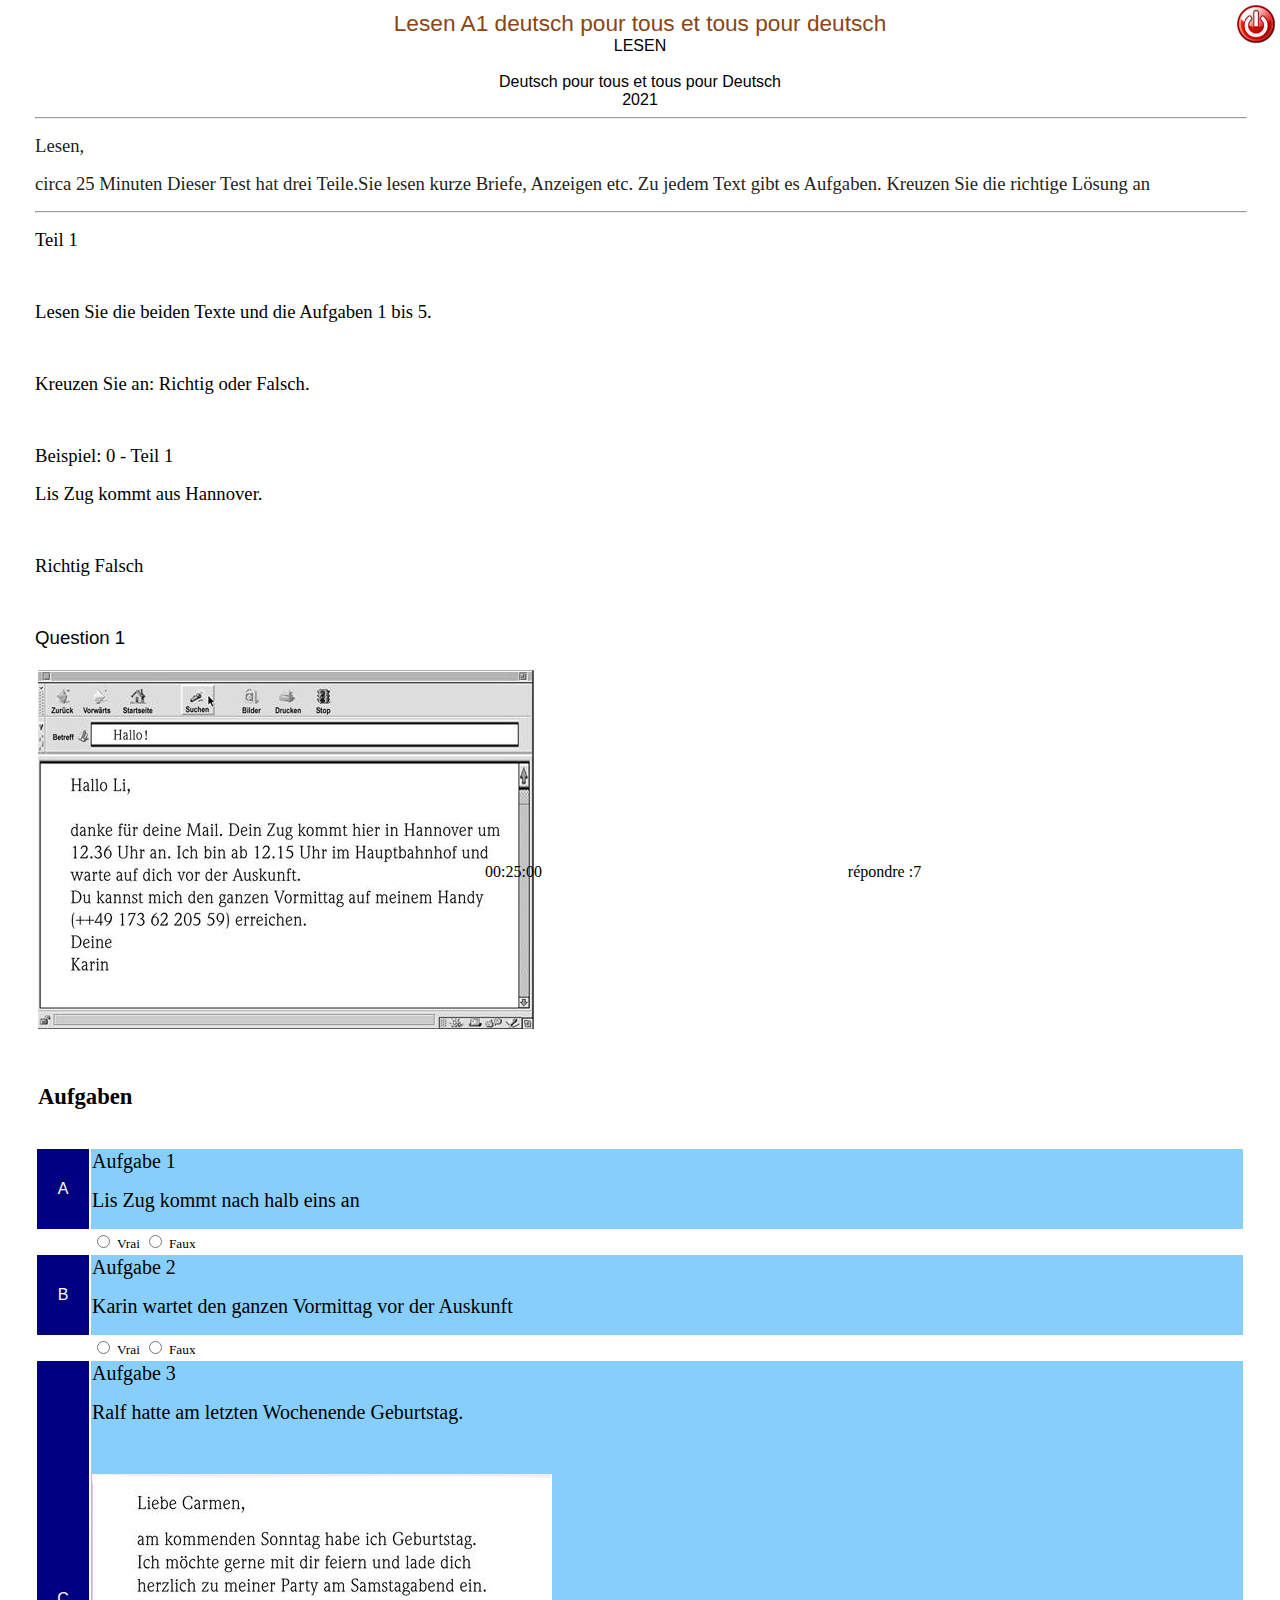
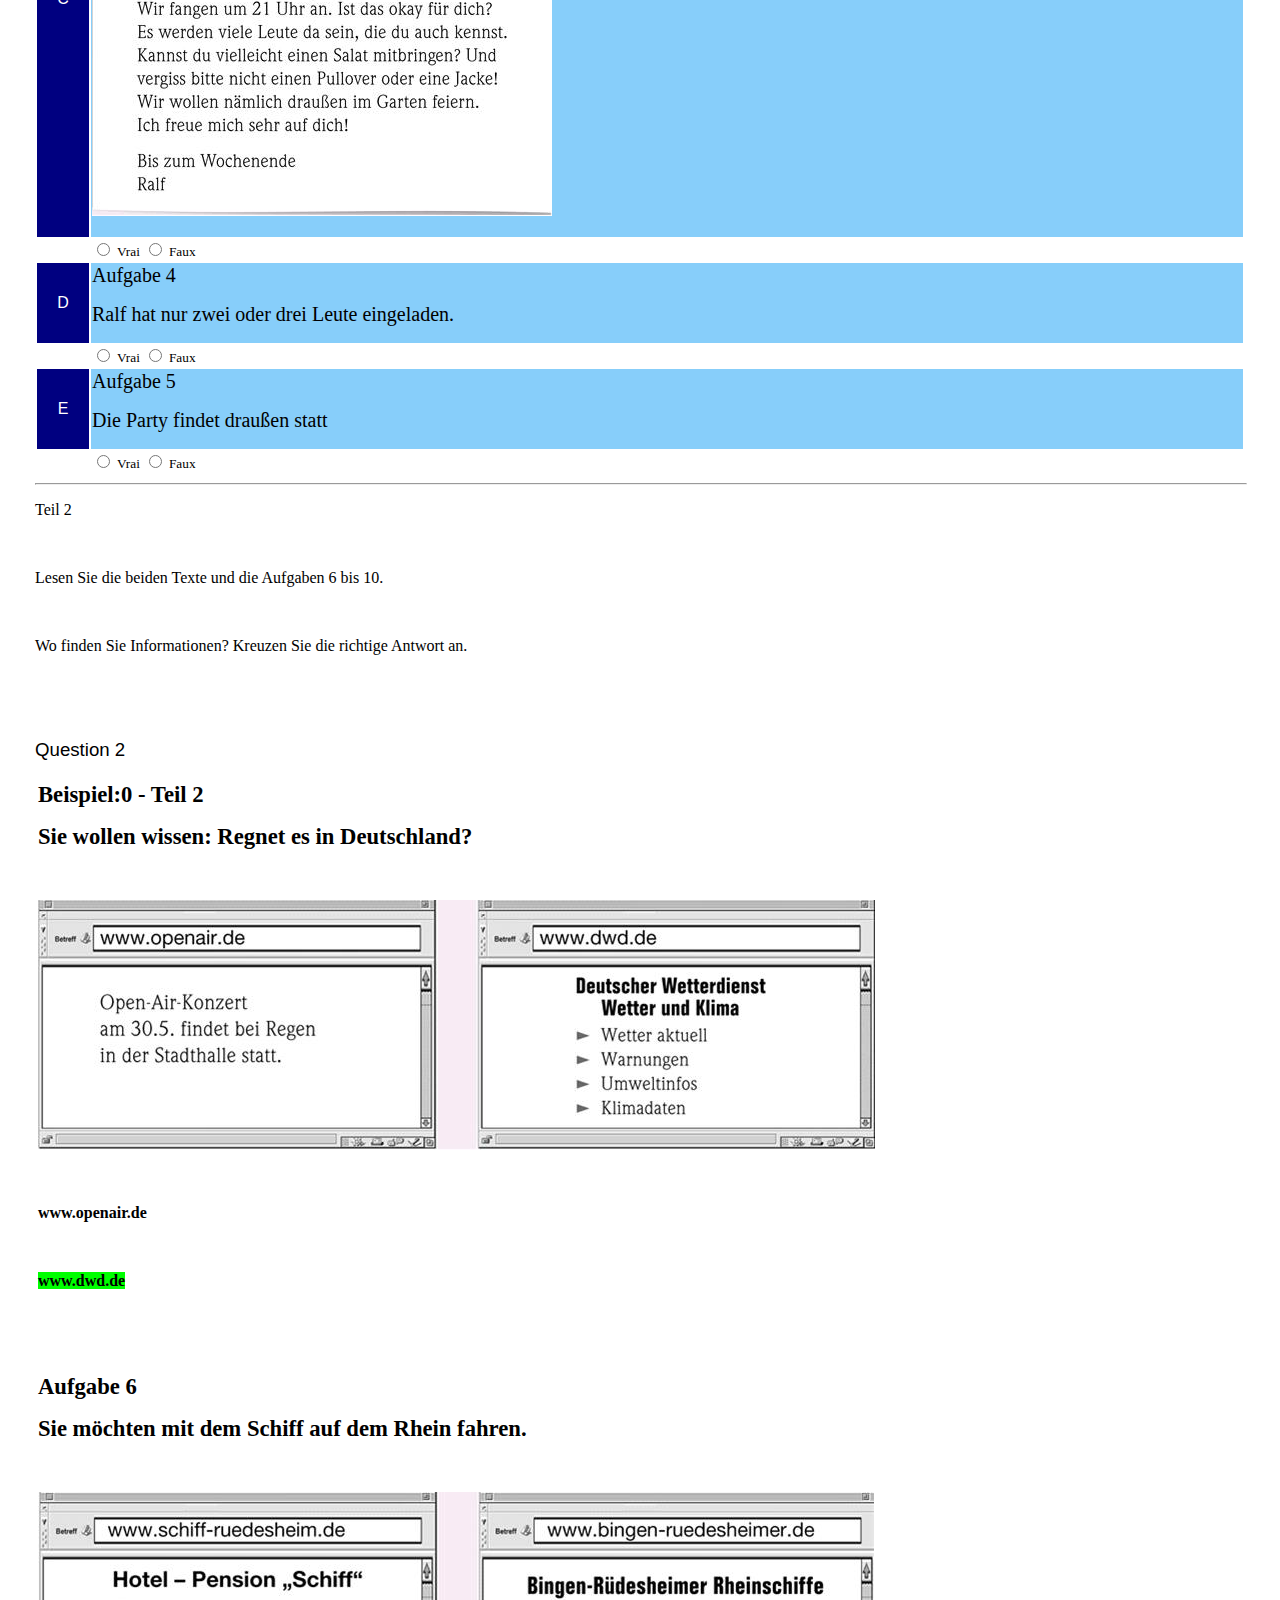
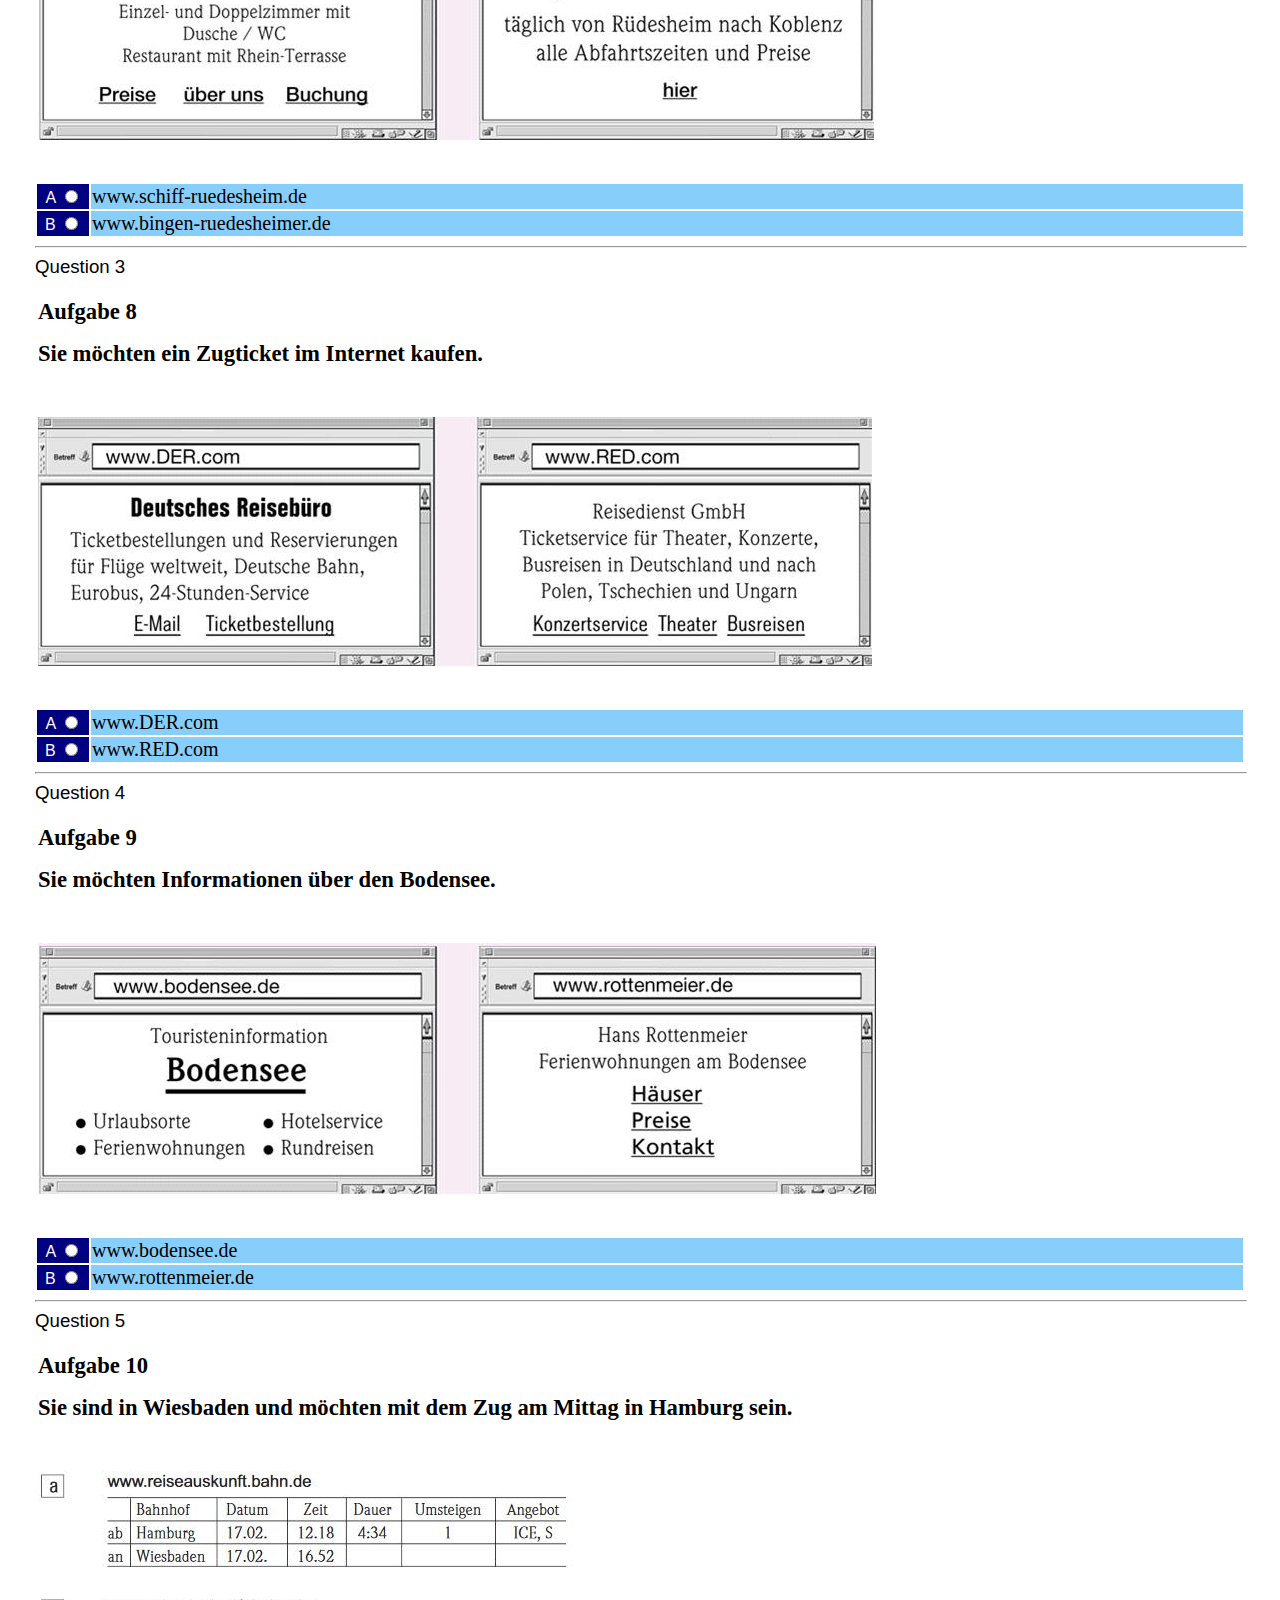
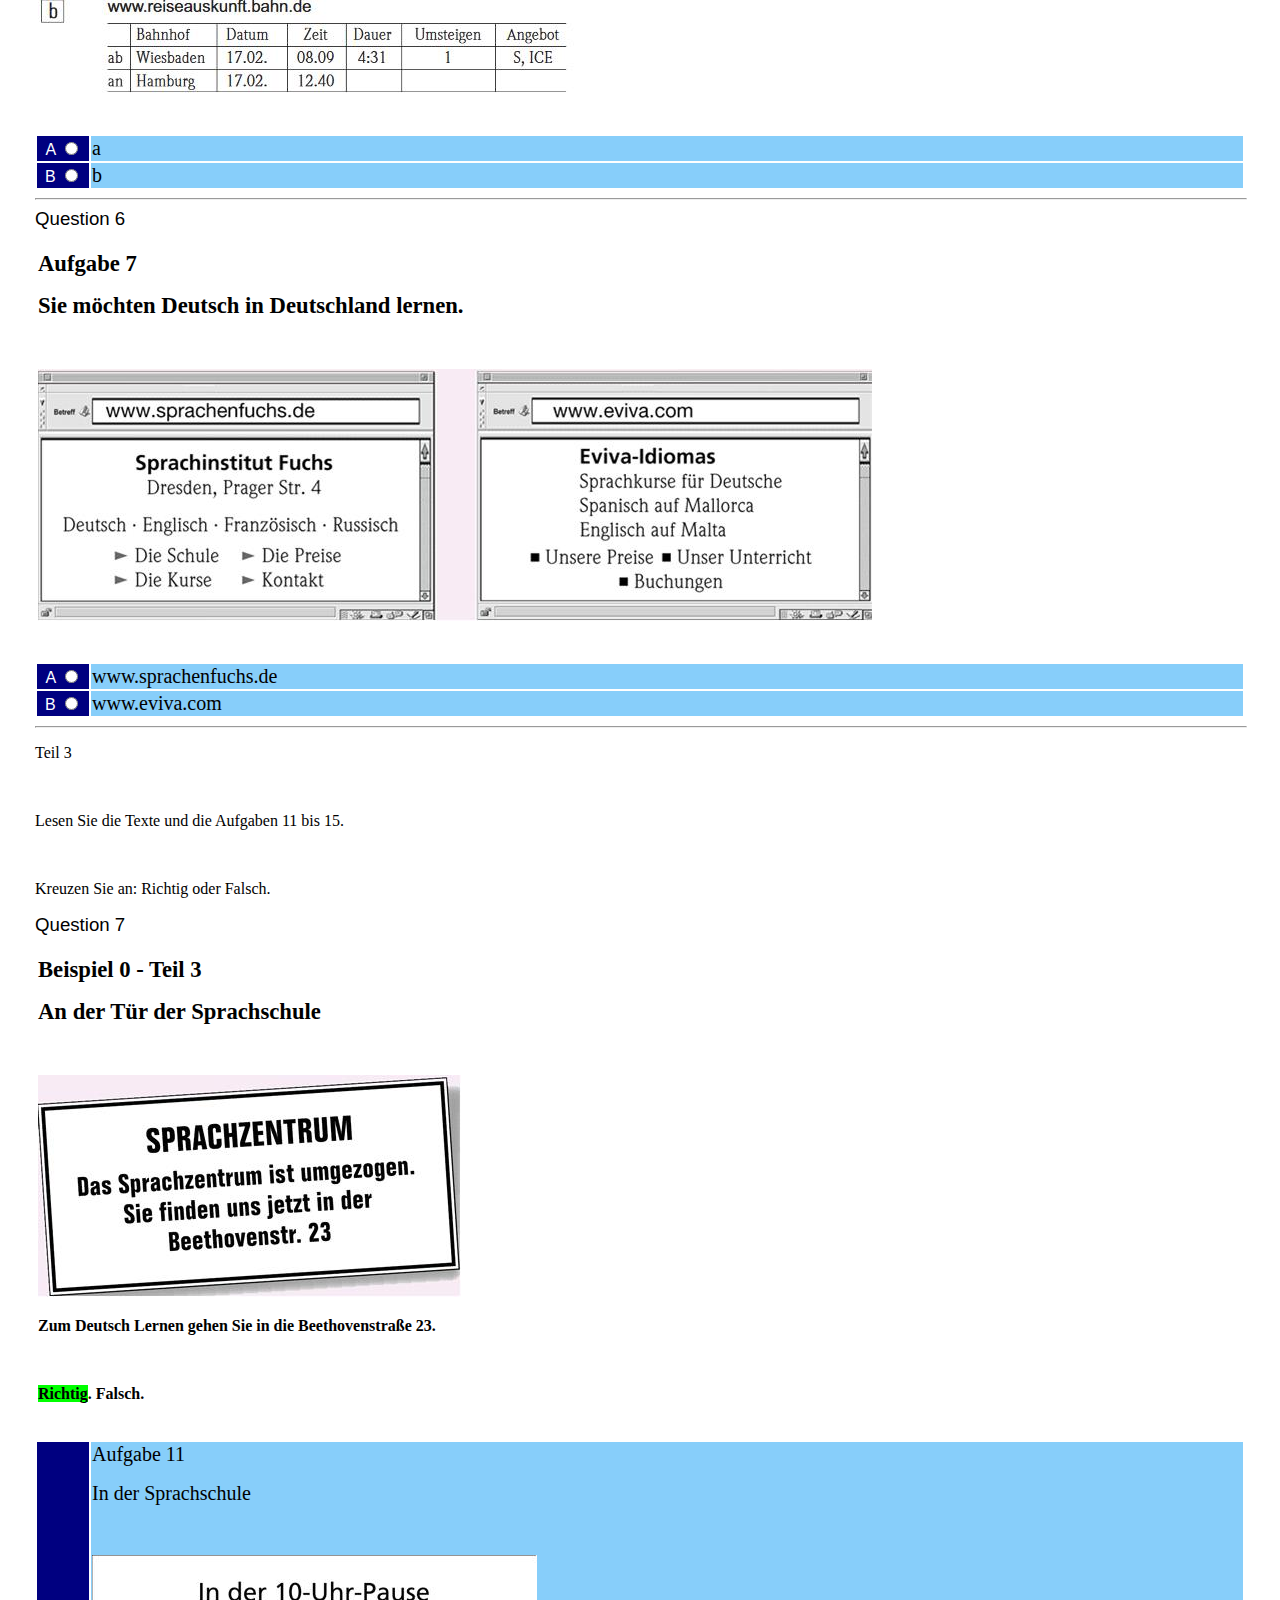
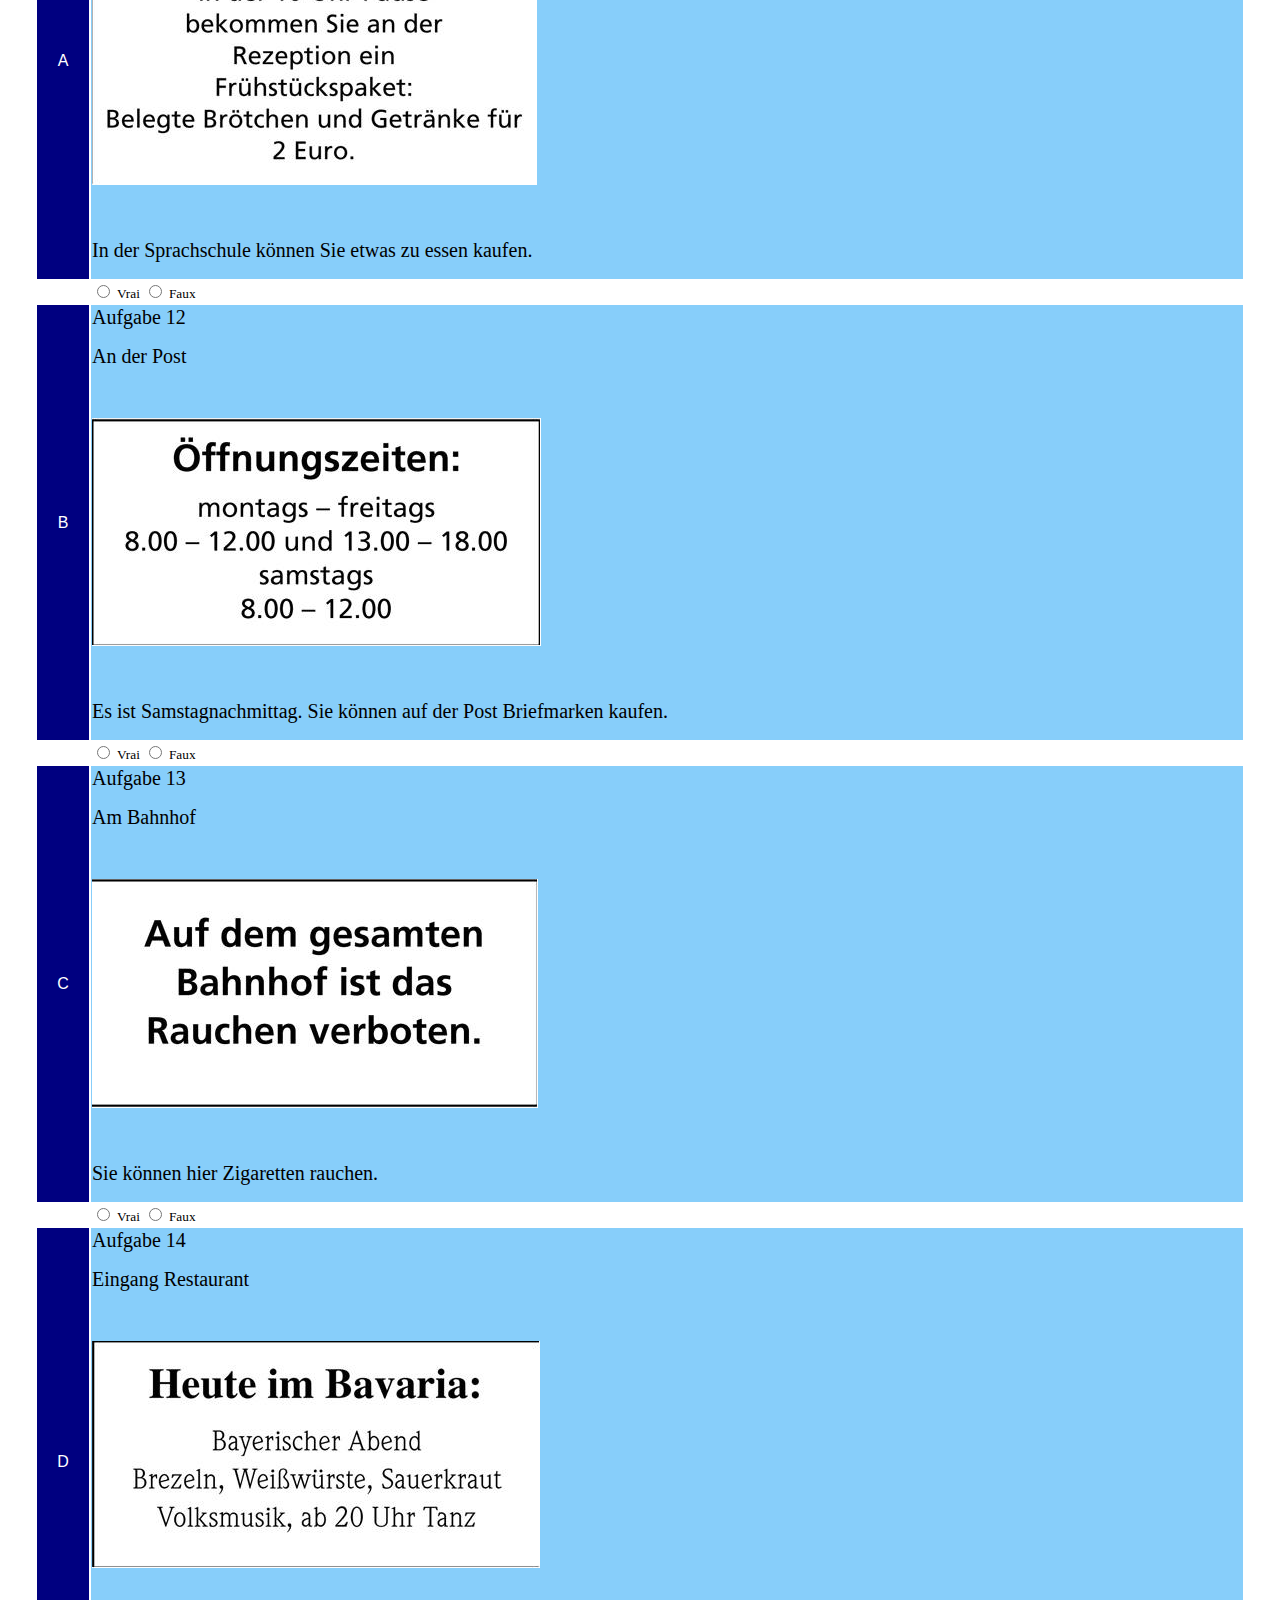
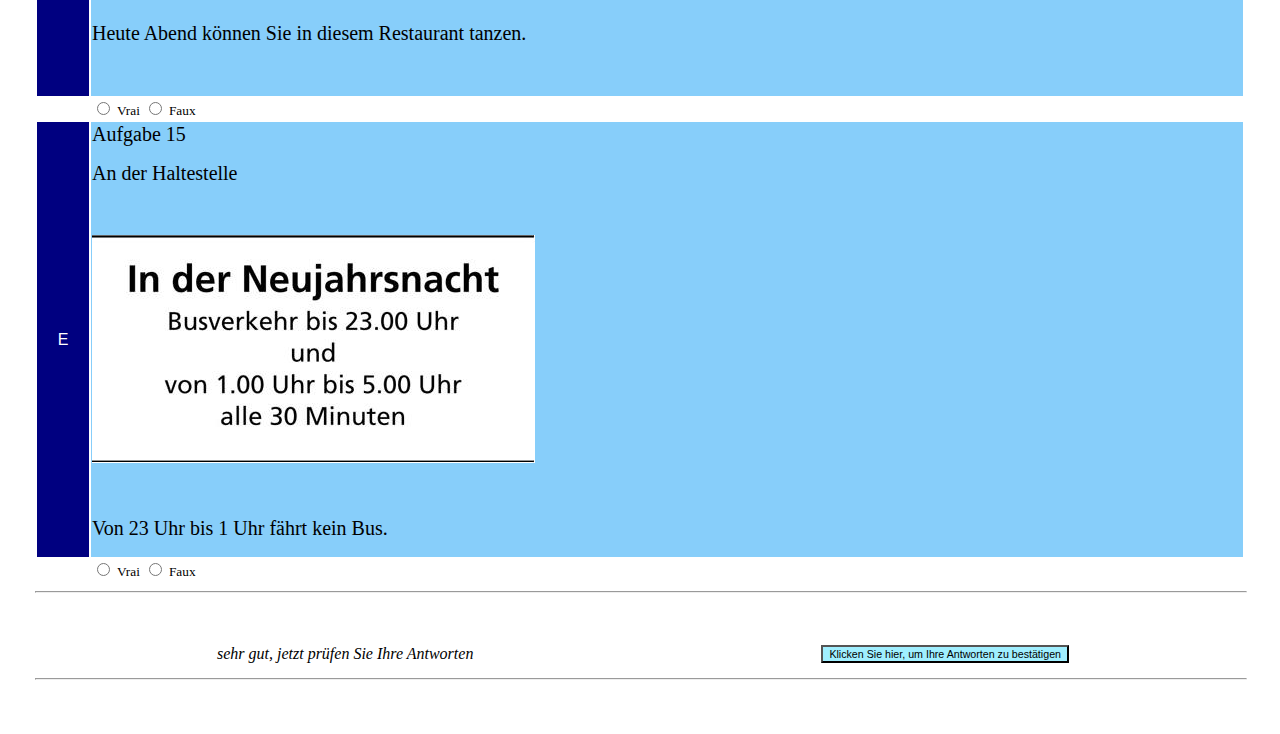
<file: Files/Other/A1 p1/prufung A1 1/lesen A1/Lesen A1.htm>
<!DOCTYPE html>
<HTML>
<HEAD>
<META HTTP-EQUIV="Content-Type" CONTENT="text/html; CHARSET=Windows-1252">
<META name="Author" content="Con�u par Deutsch pour tous et tous pour Deutsch avec Smarttest">
<META name="generator" content="Smarttest 3.1.2">
<META name="keywords" content="Deutsch pour tous et tous pour Deutsch">
<META name="description" content="Lesen A1 deutsch pour tous et tous pour deutsch">
<TITLE>Deutsch pour tous et tous pour Deutsch</TITLE>
<LINK href="css/Lesen A1.css" rel="stylesheet" type="text/css">
<link href="css/base.css" rel="stylesheet"/>
<SCRIPT LANGUAGE='JavaScript' SRC='./Lesen A1.js'></SCRIPT>
<link href="css/modalDlg.css" rel="stylesheet"/>

<script language="javascript" type="text/javascript">
 document.addEventListener("contextmenu", function(e){ e.preventDefault();}, false);

function startQuiz() {
  var status;

  Constructor();
  window.focus();
  UnmanageAllDialogs();
  init_valid();
  AskMeName();
  startFloatLayer();
  oldtime=StartTime();
  Timer();
  if (GetNRepeat()==0) initShortQuestion();
  end_test=0;
}

function ManageLoadPage()
{
startQuiz();
}
</script>
</HEAD>
<BODY OnLoad="ManageLoadPage()" >
<div style="width:100%; margin:0 auto;">
<script language="javascript" type="text/javascript">
  keyword = "dmeMaYPzP";
</script>
  <form class="hidden_style"><input type="hidden" id="hidden_url" value="css/Lesen A1.css"></form>
<CENTER>
<SPAN class='quiz_title_class'>Lesen A1 deutsch pour tous et tous pour deutsch</SPAN><BR>
<SPAN class='quiz_profile_class'>LESEN</SPAN><BR>
<BR>
<SPAN class='quiz_profile_class'>Deutsch pour tous et tous pour Deutsch</SPAN><BR>
<SPAN class='quiz_profile_class'>2021</SPAN><BR>
</CENTER>
<HR class='horizontal-bar'>
<P><span style="color:#231F20;background-color:#FFFFFF;font-family:GoetheTitel-Regular;font-size:14pt;">Lesen,</span></p>    <p><span style="color:#231F20;background-color:#FFFFFF;font-family:GoetheTitel-Regular;font-size:14pt;"> circa 25 Minuten Dieser Test hat drei Teile.Sie lesen kurze Briefe, Anzeigen etc. Zu jedem Text gibt es Aufgaben. Kreuzen Sie die richtige L&#246;sung an</span></P>
<HR class='horizontal-bar'>
<FORM NAME='domanda'>

<TABLE id='FloatingStatusbarPanel' width='95%' style='position:absolute; left:100px; top:-100px; z-index:2;'>
<TR>
<TD ALIGN='right' ID='clock' CLASS='floating_statusbar_class'>00:25:00</TD>
<TD ALIGN='center' CLASS='floating_statusbar_class'>
r�pondre :<SPAN ID='nToDo'>7</SPAN>
</TD></TR></TABLE>

<div id='retire_btn_div'><img alt='Sortir' title='Sortir' id='retire_btn_img' src='media/btn-close-x.png' OnClick='Retire()'></div>
<script language="javascript" type="text/javascript">
function initValuate1()
{
 this.length = 5;
 var choice,valuation,remark;
 if (document.domanda.radio001000[0].checked==true) choice=1;
 else if (document.domanda.radio001000[1].checked==true) choice=0;
 else choice=-1;
 valuation = DecodeNumber('bgPu6Azkg0E=',560,-1,1);
 this[0] = new AnsReport(choice,valuation,'',0);
 if (document.domanda.radio001001[0].checked==true) choice=1;
 else if (document.domanda.radio001001[1].checked==true) choice=0;
 else choice=-1;
 valuation = DecodeNumber('Mq1bF7ctTMg=',573,-1,1);
 this[1] = new AnsReport(choice,valuation,'',0);
 if (document.domanda.radio001002[0].checked==true) choice=1;
 else if (document.domanda.radio001002[1].checked==true) choice=0;
 else choice=-1;
 valuation = DecodeNumber('OqabFAjO2ig=',586,-1,1);
 this[2] = new AnsReport(choice,valuation,'',0);
 if (document.domanda.radio001003[0].checked==true) choice=1;
 else if (document.domanda.radio001003[1].checked==true) choice=0;
 else choice=-1;
 valuation = DecodeNumber('5iT5kTivQ7c=',599,-1,1);
 this[3] = new AnsReport(choice,valuation,'',0);
 if (document.domanda.radio001004[0].checked==true) choice=1;
 else if (document.domanda.radio001004[1].checked==true) choice=0;
 else choice=-1;
 valuation = DecodeNumber('RG02rJHNB+M=',612,-1,1);
 this[4] = new AnsReport(choice,valuation,'',0);
 pesi[0]=DecodeNumber('te7yyQ1dCBA=',613,0,99999);

}

</script>
<P><span style="background-color:#FFFFFF;font-family:Microsoft Sans Serif;font-size:14pt;">Teil 1</span></p>    <p>&nbsp;</p>    <p><span style="background-color:#FFFFFF;font-family:Microsoft Sans Serif;font-size:14pt;">Lesen Sie die beiden Texte und die Aufgaben 1 bis 5.</span></p>    <p>&nbsp;</p>    <p><span style="background-color:#FFFFFF;font-family:Microsoft Sans Serif;font-size:14pt;">Kreuzen Sie an: Richtig oder Falsch.</span></p>    <p>&nbsp;</p>    <p><span style="background-color:#FFFFFF;font-family:Microsoft Sans Serif;font-size:14pt;">Beispiel: 0 - Teil 1</span></p>    <p><span style="background-color:#FFFFFF;font-family:Microsoft Sans Serif;font-size:14pt;"> </span></p>    <p><span style="background-color:#FFFFFF;font-family:Microsoft Sans Serif;font-size:14pt;">Lis Zug kommt aus Hannover.</span></p>    <p>&nbsp;</p>    <p><span style="background-color:#FFFFFF;font-family:Microsoft Sans Serif;font-size:14pt;">Richtig        Falsch</span></p>    <p>&nbsp;</p>    <p></P>
<IMG SRC="media/check.png" CLASS='checkHide' ID='check0' ALIGN='LEFT' HSPACE='5'>
<A NAME='qstAnchor0'>
</A>
<DIV class='quiz_quest_header_class'> Question 1  </DIV>

<DIV ID='hideAns0' CLASS='cardHide'>
<TABLE class="qst_feedback_table_class"><TR class="qst_feedback_TH_class"><TD CLASS="qst_feedback_TD_class">
<SPAN ID='hideTxt0'></SPAN>
</TD></TR></TABLE>
</DIV>
<BR />
<TABLE WIDTH="100%">
<TR><TD class="quiz_quest_class">
<img width="497" height="360" src="media/img_0001_0000_00_1.jpg" /></p>    <p>&nbsp;</p>    <p><b><span style="background-color:#FFFFFF;font-family:Times New Roman;font-size:17pt;">Aufgaben</span></b></TD></TR></TABLE>
<BR />
<TABLE WIDTH='100%'>
<TR><TD WIDTH='50' ALIGN='CENTER' class="quiz_letter_class">
<SPAN class='quiz_letter_class'> A </SPAN></TD>
<TD ALIGN='LEFT' class="quiz_table_answer"><span style="background-color:#87CEFA;font-family:Times New Roman;font-size:15pt;">Aufgabe 1</span></p>    <p><span style="background-color:#87CEFA;font-family:Times New Roman;font-size:15pt;"> Lis Zug kommt nach halb eins an</span></TD></TR>
<TR><TD WIDTH='50'></TD><TD ALIGN='LEFT'><INPUT TYPE='radio' NAME='radio001000'> <SPAN class='true_false_class'>Vrai</SPAN> <INPUT TYPE='radio' NAME='radio001000'> <SPAN class='true_false_class'>Faux</SPAN></TD></TR>
<TR><TD WIDTH='50' ALIGN='CENTER' class="quiz_letter_class">
<SPAN class='quiz_letter_class'> B </SPAN></TD>
<TD ALIGN='LEFT' class="quiz_table_answer"><span style="background-color:#87CEFA;font-family:Times New Roman;font-size:15pt;">Aufgabe 2</span></p>    <p><span style="background-color:#87CEFA;font-family:Times New Roman;font-size:15pt;"> Karin wartet den ganzen Vormittag vor der Auskunft</span></TD></TR>
<TR><TD WIDTH='50'></TD><TD ALIGN='LEFT'><INPUT TYPE='radio' NAME='radio001001'> <SPAN class='true_false_class'>Vrai</SPAN> <INPUT TYPE='radio' NAME='radio001001'> <SPAN class='true_false_class'>Faux</SPAN></TD></TR>
<TR><TD WIDTH='50' ALIGN='CENTER' class="quiz_letter_class">
<SPAN class='quiz_letter_class'> C </SPAN></TD>
<TD ALIGN='LEFT' class="quiz_table_answer"><span style="background-color:#87CEFA;font-family:Times New Roman;font-size:15pt;">Aufgabe 3</span></p>    <p><span style="background-color:#87CEFA;font-family:Times New Roman;font-size:15pt;"> Ralf hatte am letzten Wochenende Geburtstag.</span></p>    <p>&nbsp;</p>    <p><img width="460" height="342" src="media/img_0001_0003_00_1.jpg" /></TD></TR>
<TR><TD WIDTH='50'></TD><TD ALIGN='LEFT'><INPUT TYPE='radio' NAME='radio001002'> <SPAN class='true_false_class'>Vrai</SPAN> <INPUT TYPE='radio' NAME='radio001002'> <SPAN class='true_false_class'>Faux</SPAN></TD></TR>
<TR><TD WIDTH='50' ALIGN='CENTER' class="quiz_letter_class">
<SPAN class='quiz_letter_class'> D </SPAN></TD>
<TD ALIGN='LEFT' class="quiz_table_answer"><span style="background-color:#87CEFA;font-family:Times New Roman;font-size:15pt;">Aufgabe 4</span></p>    <p><span style="background-color:#87CEFA;font-family:Times New Roman;font-size:15pt;"> Ralf hat nur zwei oder drei Leute eingeladen.</span></TD></TR>
<TR><TD WIDTH='50'></TD><TD ALIGN='LEFT'><INPUT TYPE='radio' NAME='radio001003'> <SPAN class='true_false_class'>Vrai</SPAN> <INPUT TYPE='radio' NAME='radio001003'> <SPAN class='true_false_class'>Faux</SPAN></TD></TR>
<TR><TD WIDTH='50' ALIGN='CENTER' class="quiz_letter_class">
<SPAN class='quiz_letter_class'> E </SPAN></TD>
<TD ALIGN='LEFT' class="quiz_table_answer"><span style="background-color:#87CEFA;font-family:Times New Roman;font-size:15pt;">Aufgabe 5</span></p>    <p><span style="background-color:#87CEFA;font-family:Times New Roman;font-size:15pt;"> Die Party findet drau</span><span style="background-color:#87CEFA;font-family:Times New Roman;font-size:15pt;">&#223;en statt</span></TD></TR>
<TR><TD WIDTH='50'></TD><TD ALIGN='LEFT'><INPUT TYPE='radio' NAME='radio001004'> <SPAN class='true_false_class'>Vrai</SPAN> <INPUT TYPE='radio' NAME='radio001004'> <SPAN class='true_false_class'>Faux</SPAN></TD></TR>
</TABLE>
<HR class='horizontal-bar'>
<script language="javascript" type="text/javascript">
function initValuate2()
{
 this.length = 2;
 var choice,valuation,remark,data,answer;
 if (document.domanda.radio002000.checked==true) choice=1; else choice=0;
 answer = "<span style='background-color:#87CEFA;font-family:Times New Roman;font-size:15pt;'> www.schiff-ruedesheim.de</span>";
 remark = "";
 valuation = DecodeNumber('emtd4WhA1w0=',637,-1,1);
 this[0] = new AnsReport(choice,valuation,remark,0,answer);
 if (document.domanda.radio002001.checked==true) choice=1; else choice=0;
 answer = "<span style='background-color:#87CEFA;font-family:Times New Roman;font-size:15pt;'>www.bingen-ruedesheimer.de</span>";
 remark = "";
 valuation = DecodeNumber('QNypYGRES80=',650,-1,1);
 this[1] = new AnsReport(choice,valuation,remark,0,answer);
 pesi[1]=DecodeNumber('nChdzWsjitk=',657,0,99999);

}

</script>
<P><span style="background-color:#FFFFFF;font-family:Microsoft Sans Serif;font-size:12pt;">Teil 2</span></p>    <p>&nbsp;</p>    <p><span style="background-color:#FFFFFF;font-family:Microsoft Sans Serif;font-size:12pt;">Lesen Sie die beiden Texte und die Aufgaben 6 bis 10.</span></p>    <p>&nbsp;</p>    <p><span style="background-color:#FFFFFF;font-family:Microsoft Sans Serif;font-size:12pt;">Wo finden Sie Informationen? Kreuzen Sie die richtige Antwort an.</span></p>    <p>&nbsp;</p>    <p>&nbsp;</p>    <p></P>
<IMG SRC="media/check.png" CLASS='checkHide' ID='check1' ALIGN='LEFT' HSPACE='5'>
<A NAME='qstAnchor1'>
</A>
<DIV class='quiz_quest_header_class'> Question 2  </DIV>

<DIV ID='hideAns1' CLASS='cardHide'>
<TABLE class="qst_feedback_table_class"><TR class="qst_feedback_TH_class"><TD CLASS="qst_feedback_TD_class">
<SPAN ID='hideTxt1'></SPAN>
</TD></TR></TABLE>
</DIV>
<BR />
<TABLE WIDTH="100%">
<TR><TD class="quiz_quest_class">
<b><span style="background-color:#FFFFFF;font-family:Times New Roman;font-size:17pt;">Beispiel:0 - Teil 2</span></b></p>    <p><b><span style="background-color:#FFFFFF;font-family:Times New Roman;font-size:17pt;"> Sie wollen wissen: Regnet es in Deutschland?</span></b></p>    <p>&nbsp;</p>    <p><img width="837" height="250" src="media/img_0002_0000_00_1.jpg" /></p>    <p>&nbsp;</p>    <p><b><span style="background-color:#FFFFFF;font-family:Times New Roman;font-size:12pt;">www.openair.de</span></b></p>    <p>&nbsp;</p>    <p><b><span style="background-color:#00FF00;font-family:Times New Roman;font-size:12pt;"> www.dwd.de </span></b></p>    <p>&nbsp;</p>    <p>&nbsp;</p>    <p><b><span style="background-color:#FFFFFF;font-family:Times New Roman;font-size:17pt;">Aufgabe 6</span></b></p>    <p><b><span style="background-color:#FFFFFF;font-family:Times New Roman;font-size:17pt;"> Sie m&#246;chten mit dem Schiff auf dem Rhein fahren.</span></b></p>    <p>&nbsp;</p>    <p><img width="836" height="249" src="media/img_0002_0000_00_2.jpg" /></TD></TR></TABLE>
<BR />
<TABLE WIDTH='100%'>
<TR>
<TD ALIGN='CENTER' class="quiz_letter_class"  WIDTH='50'>
<SPAN class='quiz_letter_class'> A </SPAN><INPUT TYPE='radio' NAME='radio002000'  OnClick=" document.domanda.radio002001.checked=0;" ></TD>
<TD ALIGN='LEFT' class="quiz_answer_class">
<span style="background-color:#87CEFA;font-family:Times New Roman;font-size:15pt;"> www.schiff-ruedesheim.de</span></TD>
</TR>
<TR>
<TD ALIGN='CENTER' class="quiz_letter_class"  WIDTH='50'>
<SPAN class='quiz_letter_class'> B </SPAN><INPUT TYPE='radio' NAME='radio002001'  OnClick=" document.domanda.radio002000.checked=0;" ></TD>
<TD ALIGN='LEFT' class="quiz_answer_class">
<span style="background-color:#87CEFA;font-family:Times New Roman;font-size:15pt;">www.bingen-ruedesheimer.de</span></TD>
</TR>
</TABLE>
<HR class='horizontal-bar'>
<script language="javascript" type="text/javascript">
function initValuate3()
{
 this.length = 2;
 var choice,valuation,remark,data,answer;
 if (document.domanda.radio003000.checked==true) choice=1; else choice=0;
 answer = "<span style='background-color:#87CEFA;font-family:Times New Roman;font-size:15pt;'>www.DER.com</span>";
 remark = "";
 valuation = DecodeNumber('pwilatqfccE=',680,-1,1);
 this[0] = new AnsReport(choice,valuation,remark,0,answer);
 if (document.domanda.radio003001.checked==true) choice=1; else choice=0;
 answer = "<span style='background-color:#87CEFA;font-family:Times New Roman;font-size:15pt;'> www.RED.com</span>";
 remark = "";
 valuation = DecodeNumber('OlyzZWLww30=',693,-1,1);
 this[1] = new AnsReport(choice,valuation,remark,0,answer);
 pesi[2]=DecodeNumber('NRkNnmQD7mQ=',700,0,99999);

}

</script>
<IMG SRC="media/check.png" CLASS='checkHide' ID='check2' ALIGN='LEFT' HSPACE='5'>
<A NAME='qstAnchor2'>
</A>
<DIV class='quiz_quest_header_class'> Question 3  </DIV>

<DIV ID='hideAns2' CLASS='cardHide'>
<TABLE class="qst_feedback_table_class"><TR class="qst_feedback_TH_class"><TD CLASS="qst_feedback_TD_class">
<SPAN ID='hideTxt2'></SPAN>
</TD></TR></TABLE>
</DIV>
<BR />
<TABLE WIDTH="100%">
<TR><TD class="quiz_quest_class">
<b><span style="background-color:#FFFFFF;font-family:Times New Roman;font-size:17pt;">Aufgabe 8</span></b></p>    <p><b><span style="background-color:#FFFFFF;font-family:Times New Roman;font-size:17pt;"> Sie m</span></b><b><span style="background-color:#FFFFFF;font-family:Times New Roman;font-size:17pt;">&#246;chten ein Zugticket im Internet kaufen.</span></b></p>    <p>&nbsp;</p>    <p><img width="834" height="250" src="media/img_0003_0000_00_1.jpg" /></TD></TR></TABLE>
<BR />
<TABLE WIDTH='100%'>
<TR>
<TD ALIGN='CENTER' class="quiz_letter_class"  WIDTH='50'>
<SPAN class='quiz_letter_class'> A </SPAN><INPUT TYPE='radio' NAME='radio003000'  OnClick=" document.domanda.radio003001.checked=0;" ></TD>
<TD ALIGN='LEFT' class="quiz_answer_class">
<span style="background-color:#87CEFA;font-family:Times New Roman;font-size:15pt;">www.DER.com</span></TD>
</TR>
<TR>
<TD ALIGN='CENTER' class="quiz_letter_class"  WIDTH='50'>
<SPAN class='quiz_letter_class'> B </SPAN><INPUT TYPE='radio' NAME='radio003001'  OnClick=" document.domanda.radio003000.checked=0;" ></TD>
<TD ALIGN='LEFT' class="quiz_answer_class">
<span style="background-color:#87CEFA;font-family:Times New Roman;font-size:15pt;"> www.RED.com</span></TD>
</TR>
</TABLE>
<HR class='horizontal-bar'>
<script language="javascript" type="text/javascript">
function initValuate4()
{
 this.length = 2;
 var choice,valuation,remark,data,answer;
 if (document.domanda.radio004000.checked==true) choice=1; else choice=0;
 answer = "<span style='background-color:#87CEFA;font-family:Times New Roman;font-size:15pt;'>www.bodensee.de</span>";
 remark = "";
 valuation = DecodeNumber('lf0V88HfNYs=',723,-1,1);
 this[0] = new AnsReport(choice,valuation,remark,0,answer);
 if (document.domanda.radio004001.checked==true) choice=1; else choice=0;
 answer = "<span style='background-color:#87CEFA;font-family:Times New Roman;font-size:15pt;'> www.rottenmeier.de</span>";
 remark = "";
 valuation = DecodeNumber('r/EJ1a4uz5o=',736,-1,1);
 this[1] = new AnsReport(choice,valuation,remark,0,answer);
 pesi[3]=DecodeNumber('kPMd7fsMZIY=',743,0,99999);

}

</script>
<IMG SRC="media/check.png" CLASS='checkHide' ID='check3' ALIGN='LEFT' HSPACE='5'>
<A NAME='qstAnchor3'>
</A>
<DIV class='quiz_quest_header_class'> Question 4  </DIV>

<DIV ID='hideAns3' CLASS='cardHide'>
<TABLE class="qst_feedback_table_class"><TR class="qst_feedback_TH_class"><TD CLASS="qst_feedback_TD_class">
<SPAN ID='hideTxt3'></SPAN>
</TD></TR></TABLE>
</DIV>
<BR />
<TABLE WIDTH="100%">
<TR><TD class="quiz_quest_class">
<b><span style="background-color:#FFFFFF;font-family:Times New Roman;font-size:17pt;">Aufgabe 9</span></b></p>    <p><b><span style="background-color:#FFFFFF;font-family:Times New Roman;font-size:17pt;"> Sie m</span></b><b><span style="background-color:#FFFFFF;font-family:Times New Roman;font-size:17pt;">&#246;chten Informationen &#252;ber den Bodensee.</span></b></p>    <p>&nbsp;</p>    <p><img width="838" height="252" src="media/img_0004_0000_00_1.jpg" /></TD></TR></TABLE>
<BR />
<TABLE WIDTH='100%'>
<TR>
<TD ALIGN='CENTER' class="quiz_letter_class"  WIDTH='50'>
<SPAN class='quiz_letter_class'> A </SPAN><INPUT TYPE='radio' NAME='radio004000'  OnClick=" document.domanda.radio004001.checked=0;" ></TD>
<TD ALIGN='LEFT' class="quiz_answer_class">
<span style="background-color:#87CEFA;font-family:Times New Roman;font-size:15pt;">www.bodensee.de</span></TD>
</TR>
<TR>
<TD ALIGN='CENTER' class="quiz_letter_class"  WIDTH='50'>
<SPAN class='quiz_letter_class'> B </SPAN><INPUT TYPE='radio' NAME='radio004001'  OnClick=" document.domanda.radio004000.checked=0;" ></TD>
<TD ALIGN='LEFT' class="quiz_answer_class">
<span style="background-color:#87CEFA;font-family:Times New Roman;font-size:15pt;"> www.rottenmeier.de</span></TD>
</TR>
</TABLE>
<HR class='horizontal-bar'>
<script language="javascript" type="text/javascript">
function initValuate5()
{
 this.length = 2;
 var choice,valuation,remark,data,answer;
 if (document.domanda.radio005000.checked==true) choice=1; else choice=0;
 answer = "<span style='background-color:#87CEFA;font-family:Times New Roman;font-size:15pt;'> a</span>";
 remark = "";
 valuation = DecodeNumber('0kUPC2MifXo=',766,-1,1);
 this[0] = new AnsReport(choice,valuation,remark,0,answer);
 if (document.domanda.radio005001.checked==true) choice=1; else choice=0;
 answer = "<span style='background-color:#87CEFA;font-family:Times New Roman;font-size:15pt;'>b</span>";
 remark = "";
 valuation = DecodeNumber('JRSzQHdB+s4=',779,-1,1);
 this[1] = new AnsReport(choice,valuation,remark,0,answer);
 pesi[4]=DecodeNumber('LbhktOgCSjo=',786,0,99999);

}

</script>
<IMG SRC="media/check.png" CLASS='checkHide' ID='check4' ALIGN='LEFT' HSPACE='5'>
<A NAME='qstAnchor4'>
</A>
<DIV class='quiz_quest_header_class'> Question 5  </DIV>

<DIV ID='hideAns4' CLASS='cardHide'>
<TABLE class="qst_feedback_table_class"><TR class="qst_feedback_TH_class"><TD CLASS="qst_feedback_TD_class">
<SPAN ID='hideTxt4'></SPAN>
</TD></TR></TABLE>
</DIV>
<BR />
<TABLE WIDTH="100%">
<TR><TD class="quiz_quest_class">
<b><span style="background-color:#FFFFFF;font-family:Times New Roman;font-size:17pt;">Aufgabe 10</span></b></p>    <p><b><span style="background-color:#FFFFFF;font-family:Times New Roman;font-size:17pt;"> Sie sind in Wiesbaden und m&#246;chten mit dem Zug am Mittag in Hamburg sein.</span></b></p>    <p>&nbsp;</p>    <p><img width="537" height="222" src="media/img_0005_0000_00_1.jpg" /></TD></TR></TABLE>
<BR />
<TABLE WIDTH='100%'>
<TR>
<TD ALIGN='CENTER' class="quiz_letter_class"  WIDTH='50'>
<SPAN class='quiz_letter_class'> A </SPAN><INPUT TYPE='radio' NAME='radio005000'  OnClick=" document.domanda.radio005001.checked=0;" ></TD>
<TD ALIGN='LEFT' class="quiz_answer_class">
<span style="background-color:#87CEFA;font-family:Times New Roman;font-size:15pt;"> a</span></TD>
</TR>
<TR>
<TD ALIGN='CENTER' class="quiz_letter_class"  WIDTH='50'>
<SPAN class='quiz_letter_class'> B </SPAN><INPUT TYPE='radio' NAME='radio005001'  OnClick=" document.domanda.radio005000.checked=0;" ></TD>
<TD ALIGN='LEFT' class="quiz_answer_class">
<span style="background-color:#87CEFA;font-family:Times New Roman;font-size:15pt;">b</span></TD>
</TR>
</TABLE>
<HR class='horizontal-bar'>
<script language="javascript" type="text/javascript">
function initValuate6()
{
 this.length = 2;
 var choice,valuation,remark,data,answer;
 if (document.domanda.radio006000.checked==true) choice=1; else choice=0;
 answer = "<span style='background-color:#87CEFA;font-family:Times New Roman;font-size:15pt;'>www.sprachenfuchs.de</span>";
 remark = "";
 valuation = DecodeNumber('u7tsPBpfivI=',809,-1,1);
 this[0] = new AnsReport(choice,valuation,remark,0,answer);
 if (document.domanda.radio006001.checked==true) choice=1; else choice=0;
 answer = "<span style='background-color:#87CEFA;font-family:Times New Roman;font-size:15pt;'>www.eviva.com</span>";
 remark = "";
 valuation = DecodeNumber('LqxL1n400ro=',822,-1,1);
 this[1] = new AnsReport(choice,valuation,remark,0,answer);
 pesi[5]=DecodeNumber('cMud9K1AdGg=',829,0,99999);

}

</script>
<IMG SRC="media/check.png" CLASS='checkHide' ID='check5' ALIGN='LEFT' HSPACE='5'>
<A NAME='qstAnchor5'>
</A>
<DIV class='quiz_quest_header_class'> Question 6  </DIV>

<DIV ID='hideAns5' CLASS='cardHide'>
<TABLE class="qst_feedback_table_class"><TR class="qst_feedback_TH_class"><TD CLASS="qst_feedback_TD_class">
<SPAN ID='hideTxt5'></SPAN>
</TD></TR></TABLE>
</DIV>
<BR />
<TABLE WIDTH="100%">
<TR><TD class="quiz_quest_class">
<b><span style="background-color:#FFFFFF;font-family:Times New Roman;font-size:17pt;">Aufgabe 7</span></b></p>    <p><b><span style="background-color:#FFFFFF;font-family:Times New Roman;font-size:17pt;"> Sie m</span></b><b><span style="background-color:#FFFFFF;font-family:Times New Roman;font-size:17pt;">&#246;chten Deutsch in Deutschland lernen.</span></b></p>    <p>&nbsp;</p>    <p><img width="834" height="252" src="media/img_0006_0000_00_1.jpg" /></TD></TR></TABLE>
<BR />
<TABLE WIDTH='100%'>
<TR>
<TD ALIGN='CENTER' class="quiz_letter_class"  WIDTH='50'>
<SPAN class='quiz_letter_class'> A </SPAN><INPUT TYPE='radio' NAME='radio006000'  OnClick=" document.domanda.radio006001.checked=0;" ></TD>
<TD ALIGN='LEFT' class="quiz_answer_class">
<span style="background-color:#87CEFA;font-family:Times New Roman;font-size:15pt;">www.sprachenfuchs.de</span></TD>
</TR>
<TR>
<TD ALIGN='CENTER' class="quiz_letter_class"  WIDTH='50'>
<SPAN class='quiz_letter_class'> B </SPAN><INPUT TYPE='radio' NAME='radio006001'  OnClick=" document.domanda.radio006000.checked=0;" ></TD>
<TD ALIGN='LEFT' class="quiz_answer_class">
<span style="background-color:#87CEFA;font-family:Times New Roman;font-size:15pt;">www.eviva.com</span></TD>
</TR>
</TABLE>
<HR class='horizontal-bar'>
<script language="javascript" type="text/javascript">
function initValuate7()
{
 this.length = 5;
 var choice,valuation,remark;
 if (document.domanda.radio007000[0].checked==true) choice=1;
 else if (document.domanda.radio007000[1].checked==true) choice=0;
 else choice=-1;
 valuation = DecodeNumber('rS2rnOqDwAI=',852,-1,1);
 this[0] = new AnsReport(choice,valuation,'',0);
 if (document.domanda.radio007001[0].checked==true) choice=1;
 else if (document.domanda.radio007001[1].checked==true) choice=0;
 else choice=-1;
 valuation = DecodeNumber('UfeoekAvrOw=',866,-1,1);
 this[1] = new AnsReport(choice,valuation,'',0);
 if (document.domanda.radio007002[0].checked==true) choice=1;
 else if (document.domanda.radio007002[1].checked==true) choice=0;
 else choice=-1;
 valuation = DecodeNumber('SDFfPd8SRAU=',879,-1,1);
 this[2] = new AnsReport(choice,valuation,'',0);
 if (document.domanda.radio007003[0].checked==true) choice=1;
 else if (document.domanda.radio007003[1].checked==true) choice=0;
 else choice=-1;
 valuation = DecodeNumber('T+CU3q+fma4=',892,-1,1);
 this[3] = new AnsReport(choice,valuation,'',0);
 if (document.domanda.radio007004[0].checked==true) choice=1;
 else if (document.domanda.radio007004[1].checked==true) choice=0;
 else choice=-1;
 valuation = DecodeNumber('/5GfRB1A1sk=',905,-1,1);
 this[4] = new AnsReport(choice,valuation,'',0);
 pesi[6]=DecodeNumber('CWgWee3HRsY=',906,0,99999);

}

</script>
<P><span style="background-color:#FFFFFF;font-family:Microsoft Sans Serif;font-size:12pt;">Teil 3</span></p>    <p>&nbsp;</p>    <p><span style="background-color:#FFFFFF;font-family:Microsoft Sans Serif;font-size:12pt;">Lesen Sie die Texte und die Aufgaben 11 bis 15.</span></p>    <p>&nbsp;</p>    <p><span style="background-color:#FFFFFF;font-family:Microsoft Sans Serif;font-size:12pt;">Kreuzen Sie an: Richtig oder Falsch.</span></p>    <p></P>
<IMG SRC="media/check.png" CLASS='checkHide' ID='check6' ALIGN='LEFT' HSPACE='5'>
<A NAME='qstAnchor6'>
</A>
<DIV class='quiz_quest_header_class'> Question 7  </DIV>

<DIV ID='hideAns6' CLASS='cardHide'>
<TABLE class="qst_feedback_table_class"><TR class="qst_feedback_TH_class"><TD CLASS="qst_feedback_TD_class">
<SPAN ID='hideTxt6'></SPAN>
</TD></TR></TABLE>
</DIV>
<BR />
<TABLE WIDTH="100%">
<TR><TD class="quiz_quest_class">
<b><span style="background-color:#FFFFFF;font-family:Times New Roman;font-size:17pt;">Beispiel 0 - Teil 3</span></b></p>    <p><b><span style="background-color:#FFFFFF;font-family:Times New Roman;font-size:17pt;"> An der T&#252;r der Sprachschule</span></b></p>    <p>&nbsp;</p>    <p><img width="423" height="222" src="media/img_0007_0000_00_1.jpg" /></p>    <p><b><span style="background-color:#FFFFFF;font-family:Times New Roman;font-size:12pt;">Zum Deutsch Lernen gehen Sie in die Beethovenstra&#223;e 23.</span></b></p>    <p>&nbsp;</p>    <p><b><span style="background-color:#00FF00;font-family:Times New Roman;font-size:12pt;"> Richtig</span></b><b><span style="background-color:#FFFFFF;font-family:Times New Roman;font-size:12pt;">.     Falsch.</span></b></TD></TR></TABLE>
<BR />
<TABLE WIDTH='100%'>
<TR><TD WIDTH='50' ALIGN='CENTER' class="quiz_letter_class">
<SPAN class='quiz_letter_class'> A </SPAN></TD>
<TD ALIGN='LEFT' class="quiz_table_answer"><span style="background-color:#87CEFA;font-family:Times New Roman;font-size:15pt;">Aufgabe 11</span></p>    <p><span style="background-color:#87CEFA;font-family:Times New Roman;font-size:15pt;"> In der Sprachschule</span></p>    <p>&nbsp;</p>    <p><img width="445" height="230" src="media/img_0007_0001_00_1.jpg" /></p>    <p>&nbsp;</p>    <p><span style="background-color:#87CEFA;font-family:Times New Roman;font-size:15pt;">In der Sprachschule k&#246;nnen Sie etwas zu essen kaufen.</span></TD></TR>
<TR><TD WIDTH='50'></TD><TD ALIGN='LEFT'><INPUT TYPE='radio' NAME='radio007000'> <SPAN class='true_false_class'>Vrai</SPAN> <INPUT TYPE='radio' NAME='radio007000'> <SPAN class='true_false_class'>Faux</SPAN></TD></TR>
<TR><TD WIDTH='50' ALIGN='CENTER' class="quiz_letter_class">
<SPAN class='quiz_letter_class'> B </SPAN></TD>
<TD ALIGN='LEFT' class="quiz_table_answer"><span style="background-color:#87CEFA;font-family:Times New Roman;font-size:15pt;">Aufgabe 12</span></p>    <p><span style="background-color:#87CEFA;font-family:Times New Roman;font-size:15pt;"> An der Post</span></p>    <p>&nbsp;</p>    <p><img width="449" height="228" src="media/img_0007_0002_00_1.jpg" /></p>    <p>&nbsp;</p>    <p><span style="background-color:#87CEFA;font-family:Times New Roman;font-size:15pt;">Es ist Samstagnachmittag. Sie k</span><span style="background-color:#87CEFA;font-family:Times New Roman;font-size:15pt;">&#246;nnen auf der Post Briefmarken kaufen.</span></p>    <p></TD></TR>
<TR><TD WIDTH='50'></TD><TD ALIGN='LEFT'><INPUT TYPE='radio' NAME='radio007001'> <SPAN class='true_false_class'>Vrai</SPAN> <INPUT TYPE='radio' NAME='radio007001'> <SPAN class='true_false_class'>Faux</SPAN></TD></TR>
<TR><TD WIDTH='50' ALIGN='CENTER' class="quiz_letter_class">
<SPAN class='quiz_letter_class'> C </SPAN></TD>
<TD ALIGN='LEFT' class="quiz_table_answer"><span style="background-color:#87CEFA;font-family:Times New Roman;font-size:15pt;">Aufgabe 13</span></p>    <p><span style="background-color:#87CEFA;font-family:Times New Roman;font-size:15pt;"> Am Bahnhof</span></p>    <p>&nbsp;</p>    <p><img width="446" height="229" src="media/img_0007_0003_00_1.jpg" /></p>    <p>&nbsp;</p>    <p><span style="background-color:#87CEFA;font-family:Times New Roman;font-size:15pt;">Sie k</span><span style="background-color:#87CEFA;font-family:Times New Roman;font-size:15pt;">&#246;nnen hier Zigaretten rauchen.</span></p>    <p></TD></TR>
<TR><TD WIDTH='50'></TD><TD ALIGN='LEFT'><INPUT TYPE='radio' NAME='radio007002'> <SPAN class='true_false_class'>Vrai</SPAN> <INPUT TYPE='radio' NAME='radio007002'> <SPAN class='true_false_class'>Faux</SPAN></TD></TR>
<TR><TD WIDTH='50' ALIGN='CENTER' class="quiz_letter_class">
<SPAN class='quiz_letter_class'> D </SPAN></TD>
<TD ALIGN='LEFT' class="quiz_table_answer"><span style="background-color:#87CEFA;font-family:Times New Roman;font-size:15pt;">Aufgabe 14</span></p>    <p><span style="background-color:#87CEFA;font-family:Times New Roman;font-size:15pt;"> Eingang Restaurant</span></p>    <p>&nbsp;</p>    <p><img width="448" height="227" src="media/img_0007_0004_00_1.jpg" /></p>    <p>&nbsp;</p>    <p><span style="background-color:#87CEFA;font-family:Times New Roman;font-size:15pt;">Heute Abend k&#246;nnen Sie in diesem Restaurant tanzen.</span></p>    <p>&nbsp;</p>    <p></TD></TR>
<TR><TD WIDTH='50'></TD><TD ALIGN='LEFT'><INPUT TYPE='radio' NAME='radio007003'> <SPAN class='true_false_class'>Vrai</SPAN> <INPUT TYPE='radio' NAME='radio007003'> <SPAN class='true_false_class'>Faux</SPAN></TD></TR>
<TR><TD WIDTH='50' ALIGN='CENTER' class="quiz_letter_class">
<SPAN class='quiz_letter_class'> E </SPAN></TD>
<TD ALIGN='LEFT' class="quiz_table_answer"><span style="background-color:#87CEFA;font-family:Times New Roman;font-size:15pt;">Aufgabe 15</span></p>    <p><span style="background-color:#87CEFA;font-family:Times New Roman;font-size:15pt;"> An der Haltestelle</span></p>    <p>&nbsp;</p>    <p><img width="443" height="228" src="media/img_0007_0005_00_1.jpg" /></p>    <p>&nbsp;</p>    <p><span style="background-color:#87CEFA;font-family:Times New Roman;font-size:15pt;">Von 23 Uhr bis 1 Uhr f&#228;hrt kein Bus.</span></TD></TR>
<TR><TD WIDTH='50'></TD><TD ALIGN='LEFT'><INPUT TYPE='radio' NAME='radio007004'> <SPAN class='true_false_class'>Vrai</SPAN> <INPUT TYPE='radio' NAME='radio007004'> <SPAN class='true_false_class'>Faux</SPAN></TD></TR>
</TABLE>
<HR class='horizontal-bar'>
<BR><BR>
<SPAN id='verifyButtonId' class='okButtonClass'><TABLE WIDTH='100%' class='quiz_table_verify'>
<TR><TD class='quiz_table_verify_TD'><SPAN class='quiz_remark_class'>sehr gut, jetzt pr�fen Sie Ihre Antworten</SPAN></TD>
<TD class='quiz_table_verify_TD'>
<INPUT TYPE='button' VALUE='Klicken Sie hier, um Ihre Antworten zu best�tigen' onClick="parent.end_test=1;parent.EndQuiz()" class="quiz_verify_box_class"></TD></TR></TABLE></SPAN>
<HR class='horizontal-bar'>
<BR /><BR />
</FORM>
</DIV>
</BODY>
</HTML>
</file>
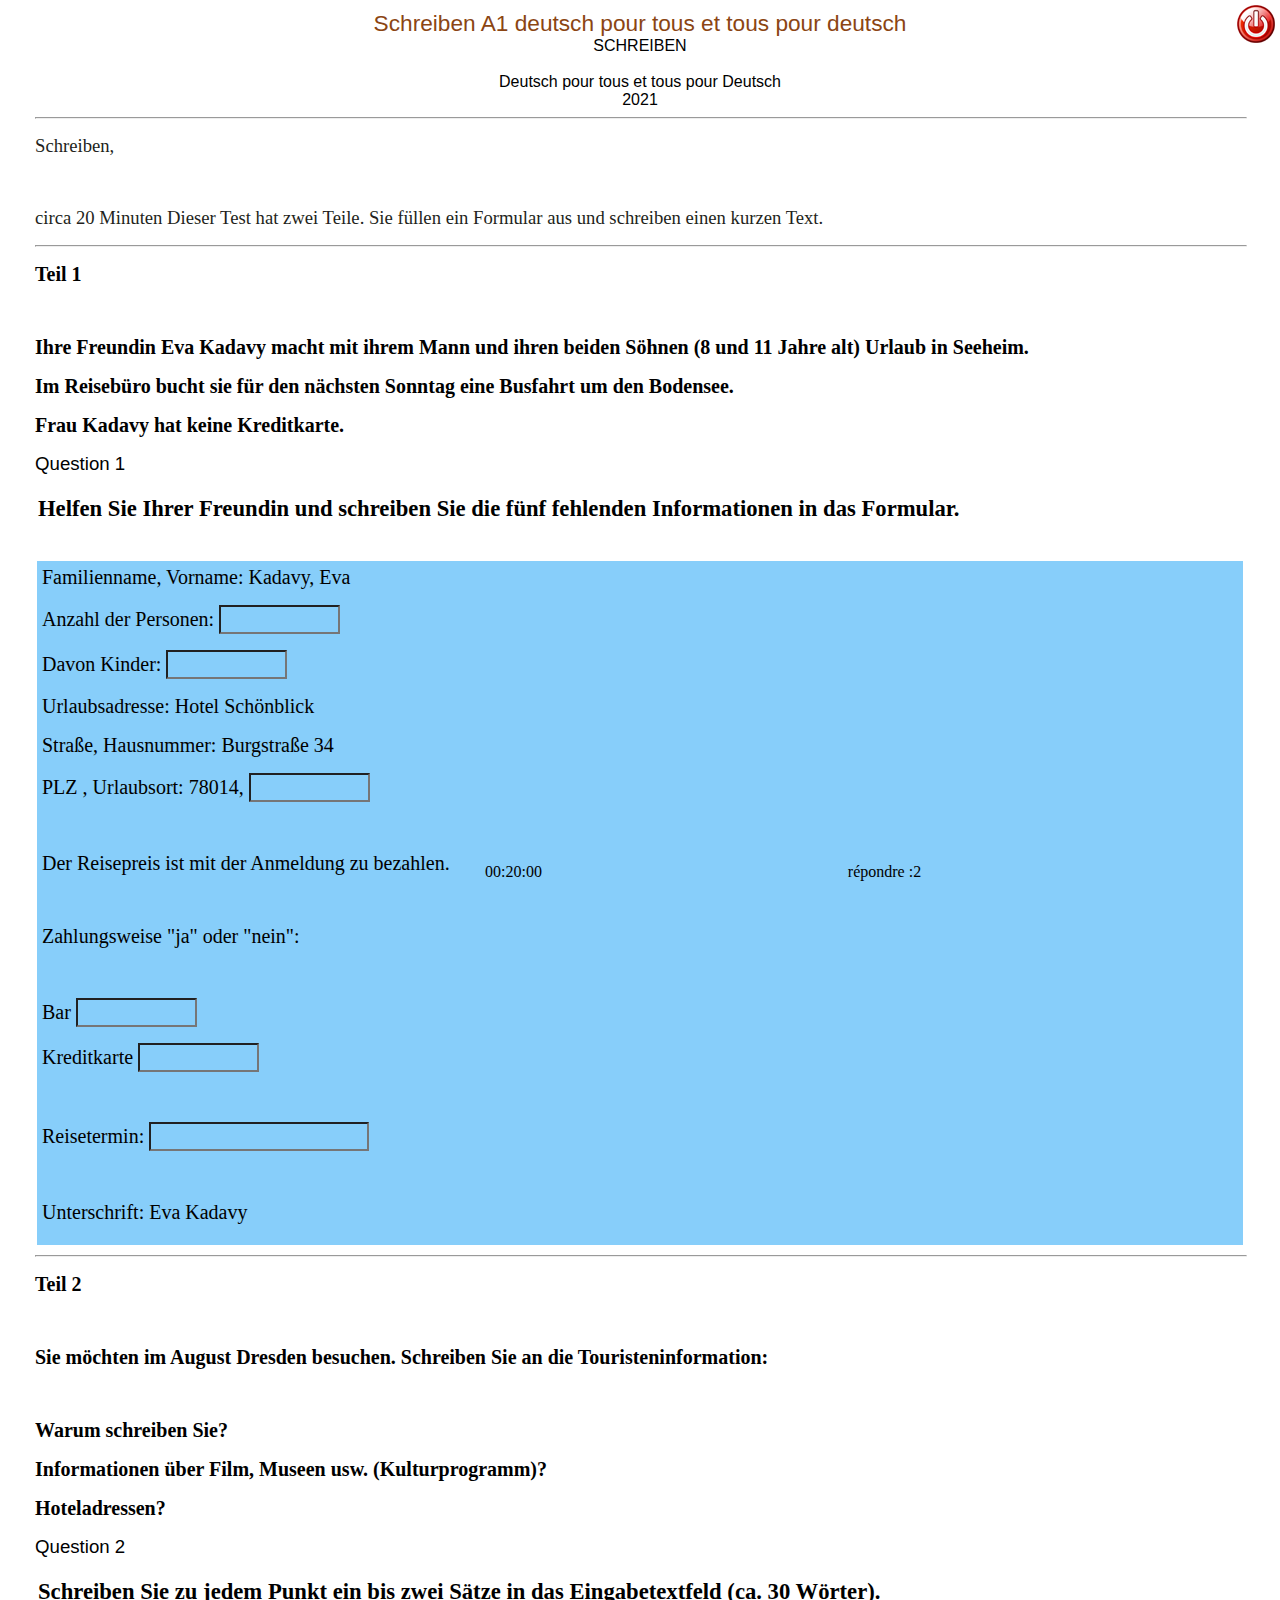
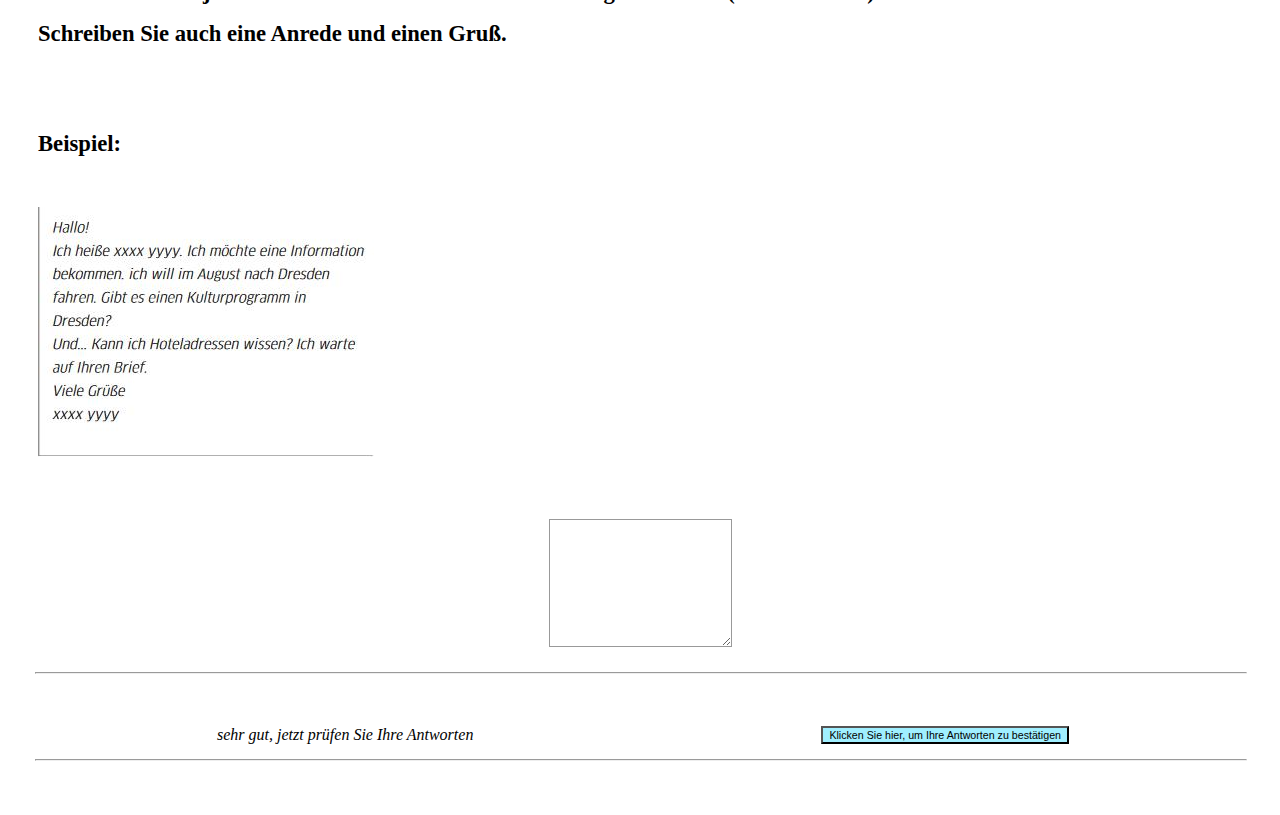
<file: Files/Other/A1 p1/prufung A1 1/Schreiben/Schreiben A1.htm>
<!DOCTYPE html>
<HTML>
<HEAD>
<META HTTP-EQUIV="Content-Type" CONTENT="text/html; CHARSET=Windows-1252">
<META name="Author" content="Con�u par Deutsch pour tous et tous pour Deutsch avec Smarttest">
<META name="generator" content="Smarttest 3.1.2">
<META name="keywords" content="Deutsch pour tous et tous pour Deutsch">
<META name="description" content="Schreiben A1 deutsch pour tous et tous pour deutsch">
<TITLE>Deutsch pour tous et tous pour Deutsch</TITLE>
<LINK href="css/Schreiben A1.css" rel="stylesheet" type="text/css">
<link href="css/base.css" rel="stylesheet"/>
<SCRIPT LANGUAGE='JavaScript' SRC='./Schreiben A1.js'></SCRIPT>
<link href="css/modalDlg.css" rel="stylesheet"/>

<script language="javascript" type="text/javascript">
 document.addEventListener("contextmenu", function(e){ e.preventDefault();}, false);

function startQuiz() {
  var status;

  Constructor();
  window.focus();
  UnmanageAllDialogs();
  init_valid();
  AskMeName();
  startFloatLayer();
  oldtime=StartTime();
  Timer();
  if (GetNRepeat()==0) initShortQuestion();
  end_test=0;
}

function ManageLoadPage()
{
startQuiz();
}
</script>
</HEAD>
<BODY OnLoad="ManageLoadPage()" >
<div style="width:100%; margin:0 auto;">
<script language="javascript" type="text/javascript">
  keyword = "xDTE&9hxmdaX";
</script>
  <form class="hidden_style"><input type="hidden" id="hidden_url" value="css/Schreiben A1.css"></form>
<CENTER>
<SPAN class='quiz_title_class'>Schreiben A1 deutsch pour tous et tous pour deutsch</SPAN><BR>
<SPAN class='quiz_profile_class'>SCHREIBEN</SPAN><BR>
<BR>
<SPAN class='quiz_profile_class'>Deutsch pour tous et tous pour Deutsch</SPAN><BR>
<SPAN class='quiz_profile_class'>2021</SPAN><BR>
</CENTER>
<HR class='horizontal-bar'>
<P><span style="color:#231F20;background-color:#FFFFFF;font-family:GoetheTitel-Regular;font-size:14pt;">Schreiben,</span></p>    <p>&nbsp;</p>    <p><span style="color:#231F20;background-color:#FFFFFF;font-family:GoetheTitel-Regular;font-size:14pt;"> circa 20 Minuten Dieser Test hat zwei Teile. Sie f&#252;llen ein Formular aus und schreiben einen kurzen Text.</span></P>
<HR class='horizontal-bar'>
<FORM NAME='domanda'>

<TABLE id='FloatingStatusbarPanel' width='95%' style='position:absolute; left:100px; top:-100px; z-index:2;'>
<TR>
<TD ALIGN='right' ID='clock' CLASS='floating_statusbar_class'>00:20:00</TD>
<TD ALIGN='center' CLASS='floating_statusbar_class'>
r�pondre :<SPAN ID='nToDo'>2</SPAN>
</TD></TR></TABLE>

<div id='retire_btn_div'><img alt='Sortir' title='Sortir' id='retire_btn_img' src='media/btn-close-x.png' OnClick='Retire()'></div>
<script language="javascript" type="text/javascript">
function initValuate1()
{
 this.length = 6;
 var choice,valuation,data,remark;
 choice = document.domanda.gap001000.value;
 valuation = new init_array(3);
 valuation.length = 3;
 valuation[0] = unescape(DecodeString("Ub6i3nmOwI0="));
 valuation[1] = unescape(DecodeString("AOltRmJBzrU="));
 valuation[2] = unescape(DecodeString("xp6VNuSo37c="));
 data = unescape("<span style=%22background-color:#87CEFA;font-family:Times New Roman;font-size:15pt;%22>Familienname, Vorname:</span><span style=%22background-color:#87CEFA;font-family:Times New Roman;font-size:15pt;%22>   Kadavy, Eva</span></p>    <p><span style=%22background-color:#87CEFA;font-family:Times New Roman;font-size:15pt;%22>Anzahl der Personen:");
 this[0] = new AnsReport(choice,valuation,data,0);
 choice = document.domanda.gap001001.value;
 valuation = new init_array(3);
 valuation.length = 3;
 valuation[0] = unescape(DecodeString("s5ZsoB1rx90="));
 valuation[1] = unescape(DecodeString("zL1KEEnZV1s="));
 valuation[2] = unescape(DecodeString("y4TelHV4mEU="));
 data = unescape("</span></p>    <p><span style=%22background-color:#87CEFA;font-family:Times New Roman;font-size:15pt;%22>Davon Kinder:");
 this[1] = new AnsReport(choice,valuation,data,0);
 choice = document.domanda.gap001002.value;
 valuation = new init_array(1);
 valuation.length = 1;
 valuation[0] = unescape(DecodeString("Vr9qXdttD6I="));
 data = unescape("</span></p>    <p><span style=%22background-color:#87CEFA;font-family:Times New Roman;font-size:15pt;%22>Urlaubsadresse:                 Hotel Sch&#246;nblick</span></p>    <p><span style=%22background-color:#87CEFA;font-family:Times New Roman;font-size:15pt;%22>Stra&#223;e, Hausnummer:         Burgstra&#223;e 34</span></p>    <p><span style=%22background-color:#87CEFA;font-family:Times New Roman;font-size:15pt;%22>PLZ , Urlaubsort:               78014,");
 this[2] = new AnsReport(choice,valuation,data,0);
 choice = document.domanda.gap001003.value;
 valuation = new init_array(2);
 valuation.length = 2;
 valuation[0] = unescape(DecodeString("i734fNU/VSw="));
 valuation[1] = unescape(DecodeString("ZltXz2B/gyA="));
 data = unescape("</span></p>    <p>&nbsp;</p>    <p><span style=%22background-color:#87CEFA;font-family:Times New Roman;font-size:15pt;%22>Der Reisepreis ist mit der Anmeldung zu bezahlen.</span></p>    <p>&nbsp;</p>    <p><span style=%22background-color:#87CEFA;font-family:Times New Roman;font-size:15pt;%22>Zahlungsweise  &quot;ja&quot; oder &quot;nein&quot;: </span></p>    <p>&nbsp;</p>    <p><span style=%22background-color:#87CEFA;font-family:Times New Roman;font-size:15pt;%22>Bar");
 this[3] = new AnsReport(choice,valuation,data,0);
 choice = document.domanda.gap001004.value;
 valuation = new init_array(2);
 valuation.length = 2;
 valuation[0] = unescape(DecodeString("8eGaQKKWLHs="));
 valuation[1] = unescape(DecodeString("xRvnsSRXMww="));
 data = unescape("</span></p>    <p><span style=%22background-color:#87CEFA;font-family:Times New Roman;font-size:15pt;%22>Kreditkarte");
 this[4] = new AnsReport(choice,valuation,data,0);
 choice = document.domanda.gap001005.value;
 valuation = new init_array(2);
 valuation.length = 2;
 valuation[0] = unescape(DecodeString("IJhWnBULQvg="));
 valuation[1] = unescape(DecodeString("2qGptVvzUsw45dbbHbjQFpomaS4="));
 data = unescape("</span></p>    <p>&nbsp;</p>    <p><span style=%22background-color:#87CEFA;font-family:Times New Roman;font-size:15pt;%22>Reisetermin:");
 this[5] = new AnsReport(choice,valuation,data,0);
 pesi[0]=DecodeNumber('zjMazi1xbG0=',45,0,99999);

}

</script>
<P><b><span style="background-color:#FFFFFF;font-family:Times New Roman;font-size:15pt;">Teil 1</span></b></p>    <p>&nbsp;</p>    <p><b><span style="background-color:#FFFFFF;font-family:Times New Roman;font-size:15pt;">Ihre Freundin Eva Kadavy macht mit ihrem Mann und ihren beiden S&#246;hnen (8 und 11 Jahre alt) Urlaub in Seeheim.</span></b></p>    <p><b><span style="background-color:#FFFFFF;font-family:Times New Roman;font-size:15pt;">Im Reiseb&#252;ro bucht sie f&#252;r den n&#228;chsten Sonntag eine Busfahrt um den Bodensee.</span></b></p>    <p><b><span style="background-color:#FFFFFF;font-family:Times New Roman;font-size:15pt;">Frau Kadavy hat keine Kreditkarte.</span></b></p>    <p></P>
<IMG SRC="media/check.png" CLASS='checkHide' ID='check0' ALIGN='LEFT' HSPACE='5'>
<A NAME='qstAnchor0'>
</A>
<DIV class='quiz_quest_header_class'> Question 1  </DIV>

<DIV ID='hideAns0' CLASS='cardHide'>
<TABLE class="qst_feedback_table_class"><TR class="qst_feedback_TH_class"><TD CLASS="qst_feedback_TD_class">
<SPAN ID='hideTxt0'></SPAN>
</TD></TR></TABLE>
</DIV>
<BR />
<TABLE WIDTH="100%">
<TR><TD class="quiz_quest_class">
<b><span style="background-color:#FFFFFF;font-family:Times New Roman;font-size:17pt;">Helfen Sie Ihrer Freundin und schreiben Sie die f&#252;nf fehlenden Informationen in das Formular.</span></b></p>    <p></TD></TR></TABLE>
<BR />
<TABLE WIDTH='100%'>
<TR><TD ALIGN='LEFT' class='quiz_answer_class' style='padding:5px'>
<span style="background-color:#87CEFA;font-family:Times New Roman;font-size:15pt;">Familienname, Vorname:</span><span style="background-color:#87CEFA;font-family:Times New Roman;font-size:15pt;">   Kadavy, Eva</span></p>    <p><span style="background-color:#87CEFA;font-family:Times New Roman;font-size:15pt;">Anzahl der Personen: <INPUT TYPE='text' NAME='gap001000' SIZE=8 STYLE='background-color:#87CEFA;font-family:Times New Roman;font-size:15pt;' class='quiz_answer_class'> </span></p>    <p><span style="background-color:#87CEFA;font-family:Times New Roman;font-size:15pt;">Davon Kinder: <INPUT TYPE='text' NAME='gap001001' SIZE=8 STYLE='background-color:#87CEFA;font-family:Times New Roman;font-size:15pt;' class='quiz_answer_class'> </span></p>    <p><span style="background-color:#87CEFA;font-family:Times New Roman;font-size:15pt;">Urlaubsadresse:                 Hotel Sch&#246;nblick</span></p>    <p><span style="background-color:#87CEFA;font-family:Times New Roman;font-size:15pt;">Stra&#223;e, Hausnummer:         Burgstra&#223;e 34</span></p>    <p><span style="background-color:#87CEFA;font-family:Times New Roman;font-size:15pt;">PLZ , Urlaubsort:               78014, <INPUT TYPE='text' NAME='gap001002' SIZE=8 STYLE='background-color:#87CEFA;font-family:Times New Roman;font-size:15pt;' class='quiz_answer_class'> </span></p>    <p>&nbsp;</p>    <p><span style="background-color:#87CEFA;font-family:Times New Roman;font-size:15pt;">Der Reisepreis ist mit der Anmeldung zu bezahlen.</span></p>    <p>&nbsp;</p>    <p><span style="background-color:#87CEFA;font-family:Times New Roman;font-size:15pt;">Zahlungsweise  &quot;ja&quot; oder &quot;nein&quot;: </span></p>    <p>&nbsp;</p>    <p><span style="background-color:#87CEFA;font-family:Times New Roman;font-size:15pt;">Bar <INPUT TYPE='text' NAME='gap001003' SIZE=8 STYLE='background-color:#87CEFA;font-family:Times New Roman;font-size:15pt;' class='quiz_answer_class'> </span></p>    <p><span style="background-color:#87CEFA;font-family:Times New Roman;font-size:15pt;">Kreditkarte <INPUT TYPE='text' NAME='gap001004' SIZE=8 STYLE='background-color:#87CEFA;font-family:Times New Roman;font-size:15pt;' class='quiz_answer_class'> </span></p>    <p>&nbsp;</p>    <p><span style="background-color:#87CEFA;font-family:Times New Roman;font-size:15pt;">Reisetermin: <INPUT TYPE='text' NAME='gap001005' SIZE=17 STYLE='background-color:#87CEFA;font-family:Times New Roman;font-size:15pt;' class='quiz_answer_class'> </span></p>    <p>&nbsp;</p>    <p><span style="background-color:#87CEFA;font-family:Times New Roman;font-size:15pt;">Unterschrift:    Eva Kadavy</span></p>    <p></TD></TR></TABLE>
<HR class='horizontal-bar'>
<script language="javascript" type="text/javascript">
function initValuate2()
{
 var choice;
 this.length = 1;
 choice = document.domanda.openAns2.value;
 this[0] = new AnsReport(choice,0,0,0);
 pesi[1]=DecodeNumber('hTwDoyOdGSg=',66,0,99999);

}

</script>
<P><b><span style="background-color:#FFFFFF;font-family:Times New Roman;font-size:15pt;">Teil 2</span></b></p>    <p>&nbsp;</p>    <p><b><span style="background-color:#FFFFFF;font-family:Times New Roman;font-size:15pt;">Sie m</span></b><b><span style="background-color:#FFFFFF;font-family:Times New Roman;font-size:15pt;">&#246;chten im August Dresden besuchen. Schreiben Sie an die Touristeninformation:</span></b></p>    <p>&nbsp;</p>    <p><b><span style="background-color:#FFFFFF;font-family:Times New Roman;font-size:15pt;">    Warum schreiben Sie?</span></b></p>    <p><b><span style="background-color:#FFFFFF;font-family:Times New Roman;font-size:15pt;">    Informationen &#252;ber Film, Museen usw. (Kulturprogramm)?</span></b></p>    <p><b><span style="background-color:#FFFFFF;font-family:Times New Roman;font-size:15pt;">    Hoteladressen?</span></b></P>
<IMG SRC="media/check.png" CLASS='checkHide' ID='check1' ALIGN='LEFT' HSPACE='5'>
<A NAME='qstAnchor1'>
</A>
<DIV class='quiz_quest_header_class'> Question 2  </DIV>

<DIV ID='hideAns1' CLASS='cardHide'>
<TABLE class="qst_feedback_table_class"><TR class="qst_feedback_TH_class"><TD CLASS="qst_feedback_TD_class">
<SPAN ID='hideTxt1'></SPAN>
</TD></TR></TABLE>
</DIV>
<BR />
<TABLE WIDTH="100%">
<TR><TD class="quiz_quest_class">
<b><span style="background-color:#FFFFFF;font-family:Times New Roman;font-size:17pt;">Schreiben Sie zu jedem Punkt ein bis zwei S&#228;tze in das Eingabetextfeld (ca. 30 W&#246;rter).</span></b></p>    <p><b><span style="background-color:#FFFFFF;font-family:Times New Roman;font-size:17pt;">Schreiben Sie auch eine Anrede und einen Gru&#223;.</span></b></p>    <p>&nbsp;</p>    <p>&nbsp;</p>    <p><b><span style="background-color:#FFFFFF;font-family:Times New Roman;font-size:17pt;">Beispiel:</span></b></p>    <p>&nbsp;</p>    <p><img width="336" height="250" src="media/img_0002_0000_00_1.jpg" /></TD></TR></TABLE>
<BR />
<CENTER>
<P>
<TEXTAREA NAME='openAns2' ROWS='8'></TEXTAREA>
</P>
</CENTER>
<HR class='horizontal-bar'>
<BR><BR>
<SPAN id='verifyButtonId' class='okButtonClass'><TABLE WIDTH='100%' class='quiz_table_verify'>
<TR><TD class='quiz_table_verify_TD'><SPAN class='quiz_remark_class'>sehr gut, jetzt pr�fen Sie Ihre Antworten</SPAN></TD>
<TD class='quiz_table_verify_TD'>
<INPUT TYPE='button' VALUE='Klicken Sie hier, um Ihre Antworten zu best�tigen' onClick="parent.end_test=1;parent.EndQuiz()" class="quiz_verify_box_class"></TD></TR></TABLE></SPAN>
<HR class='horizontal-bar'>
<BR /><BR />
</FORM>
</DIV>
</BODY>
</HTML>
</file>
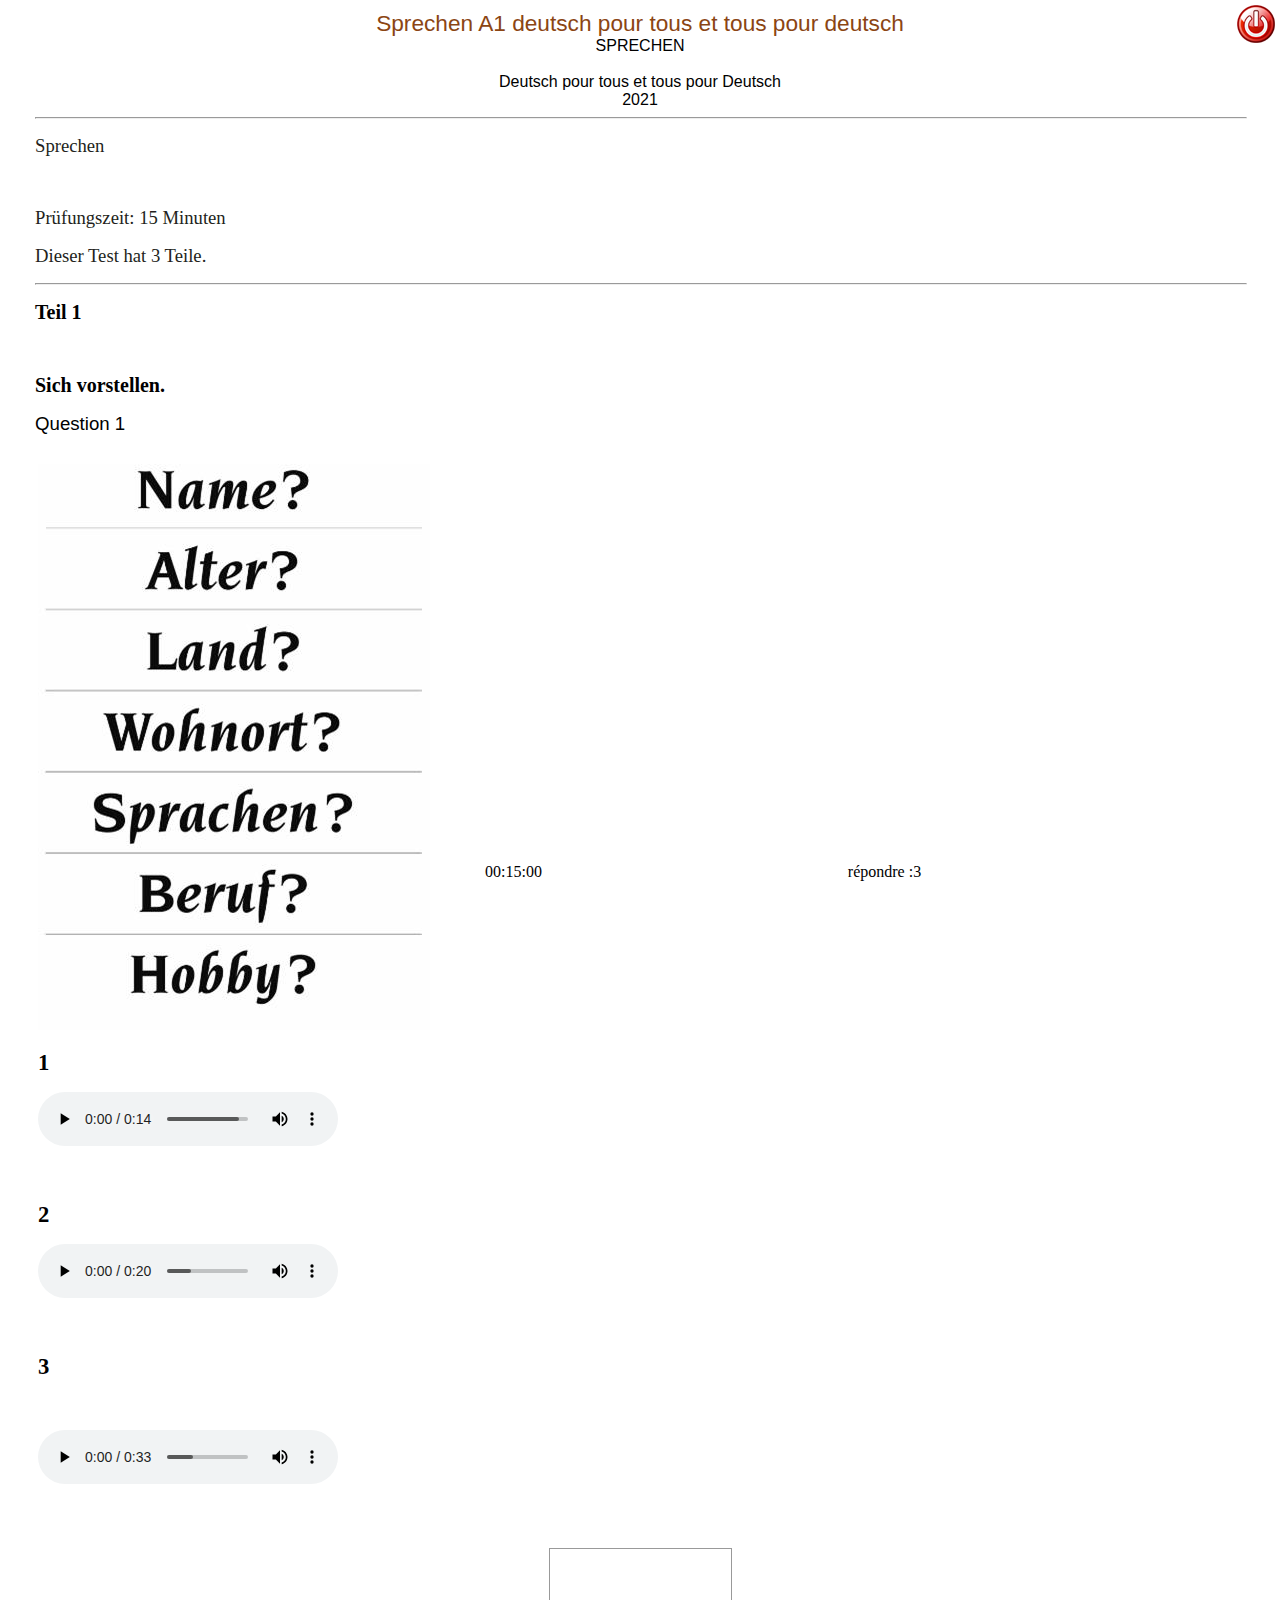
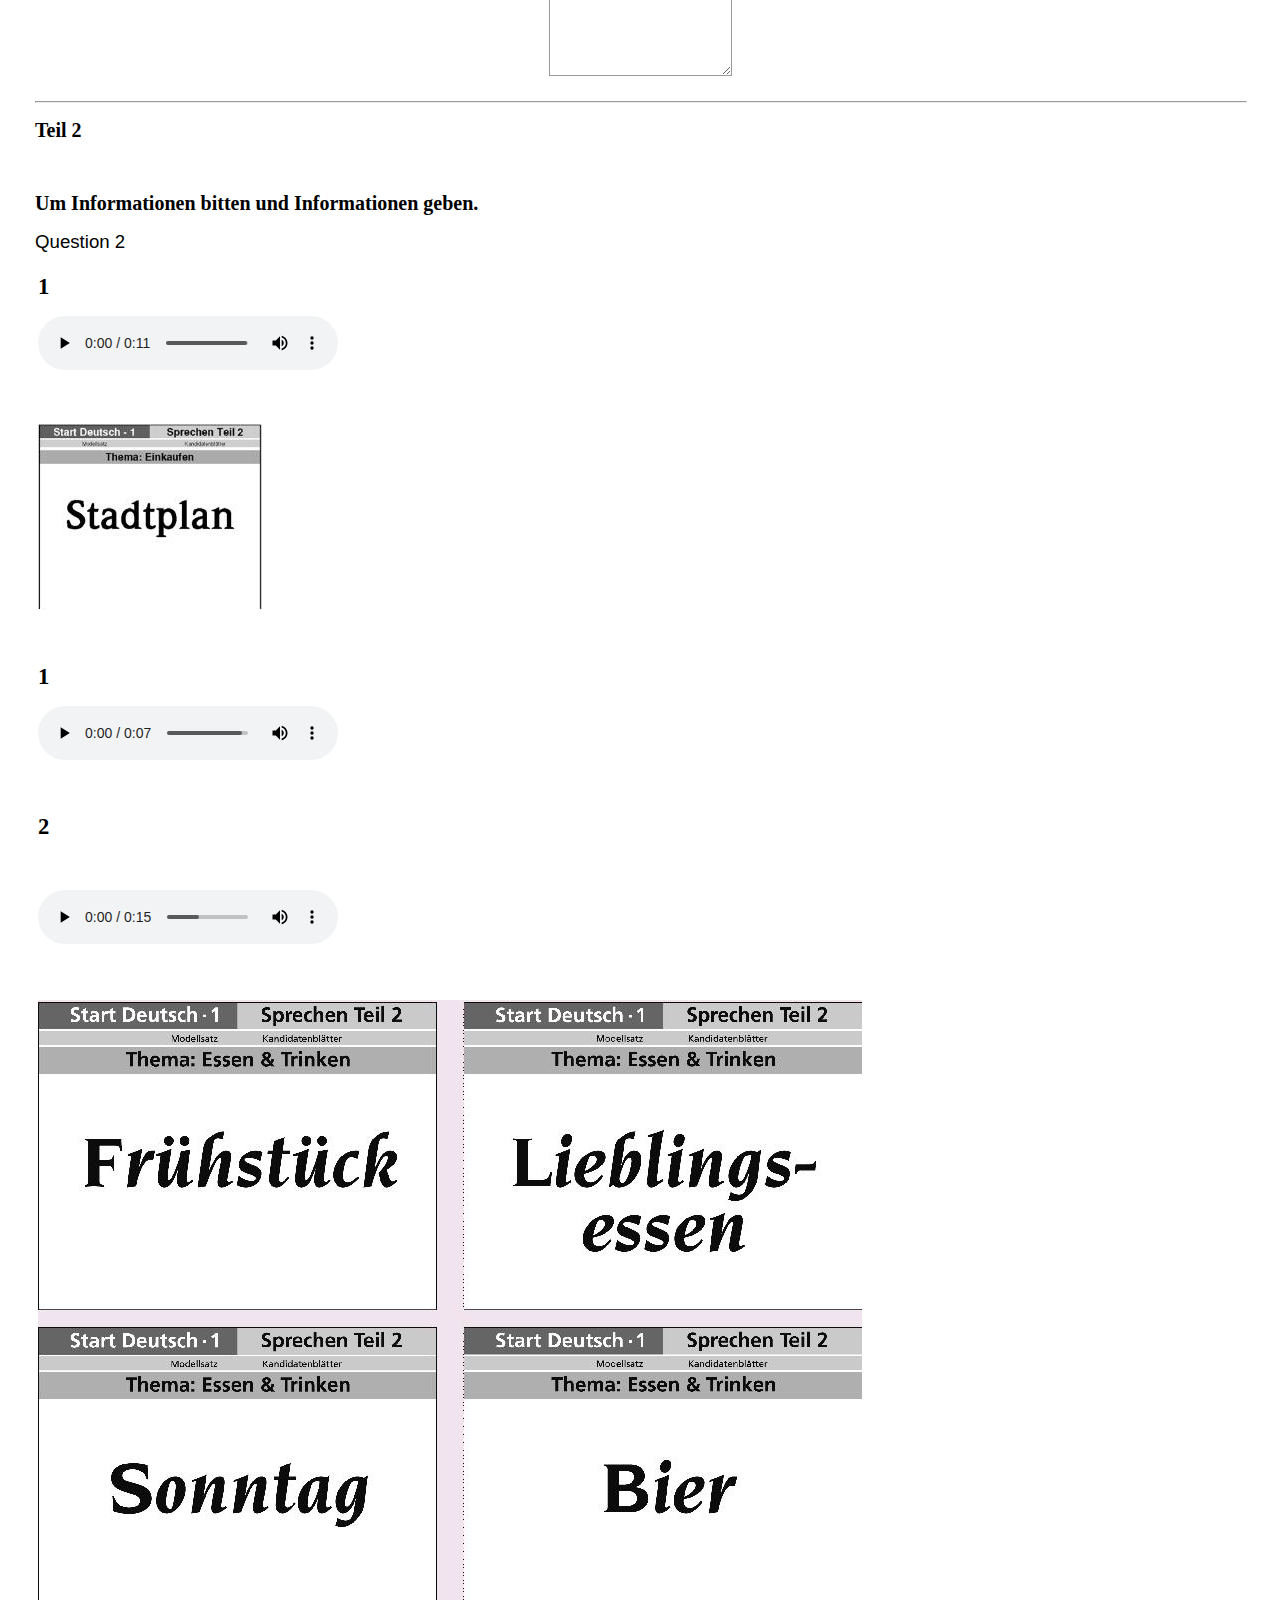
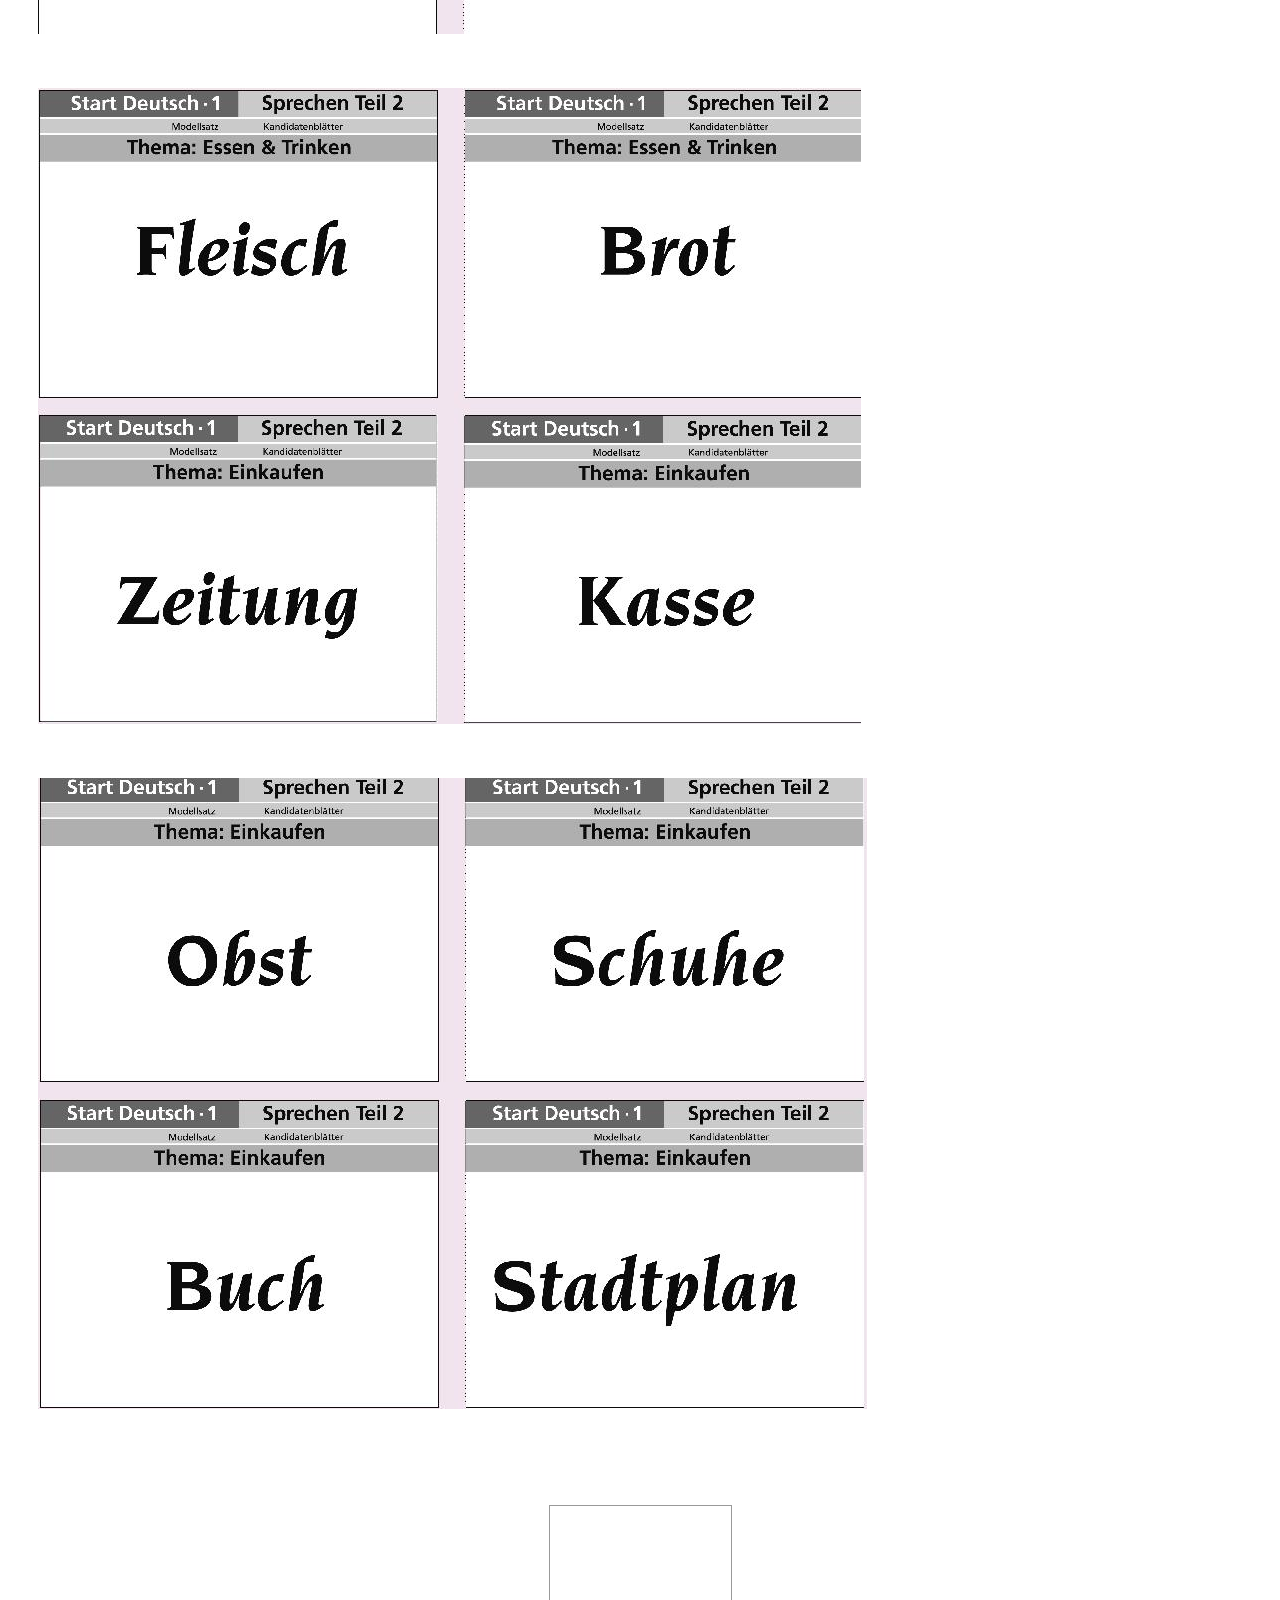
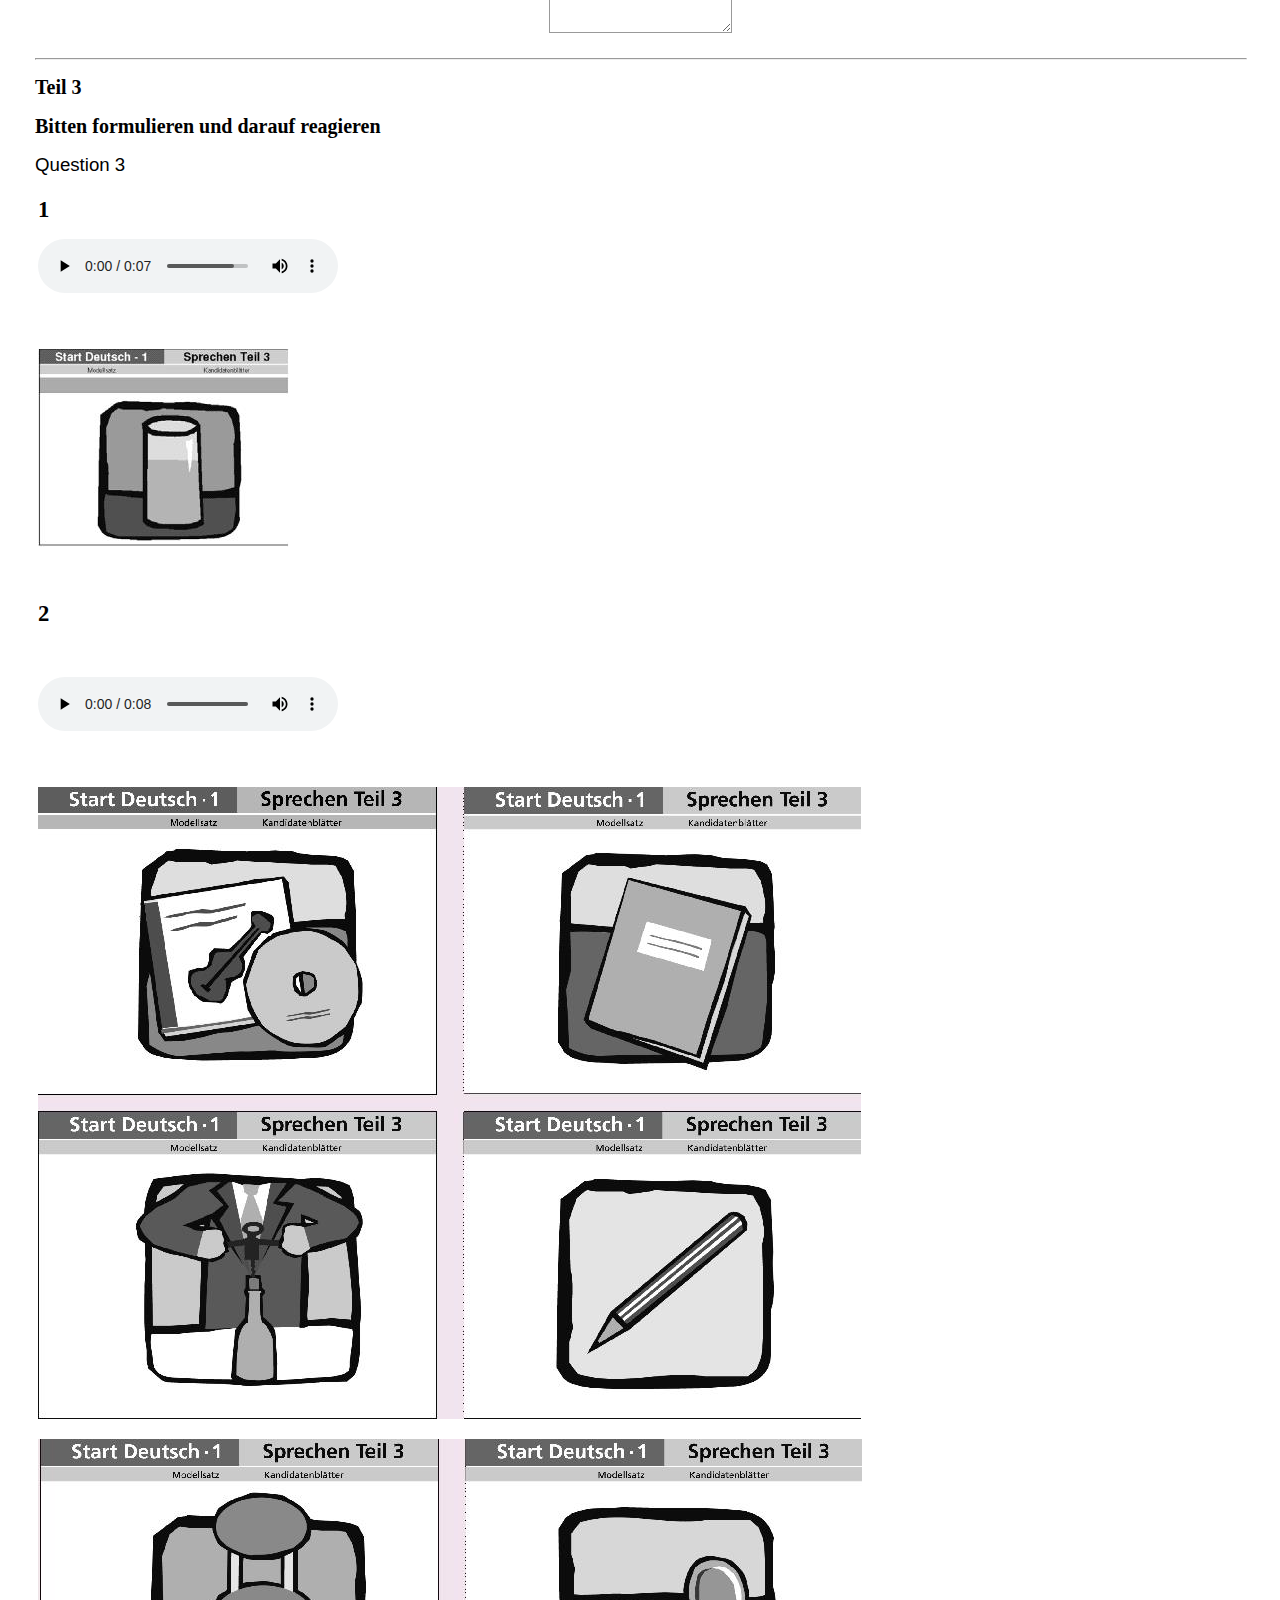
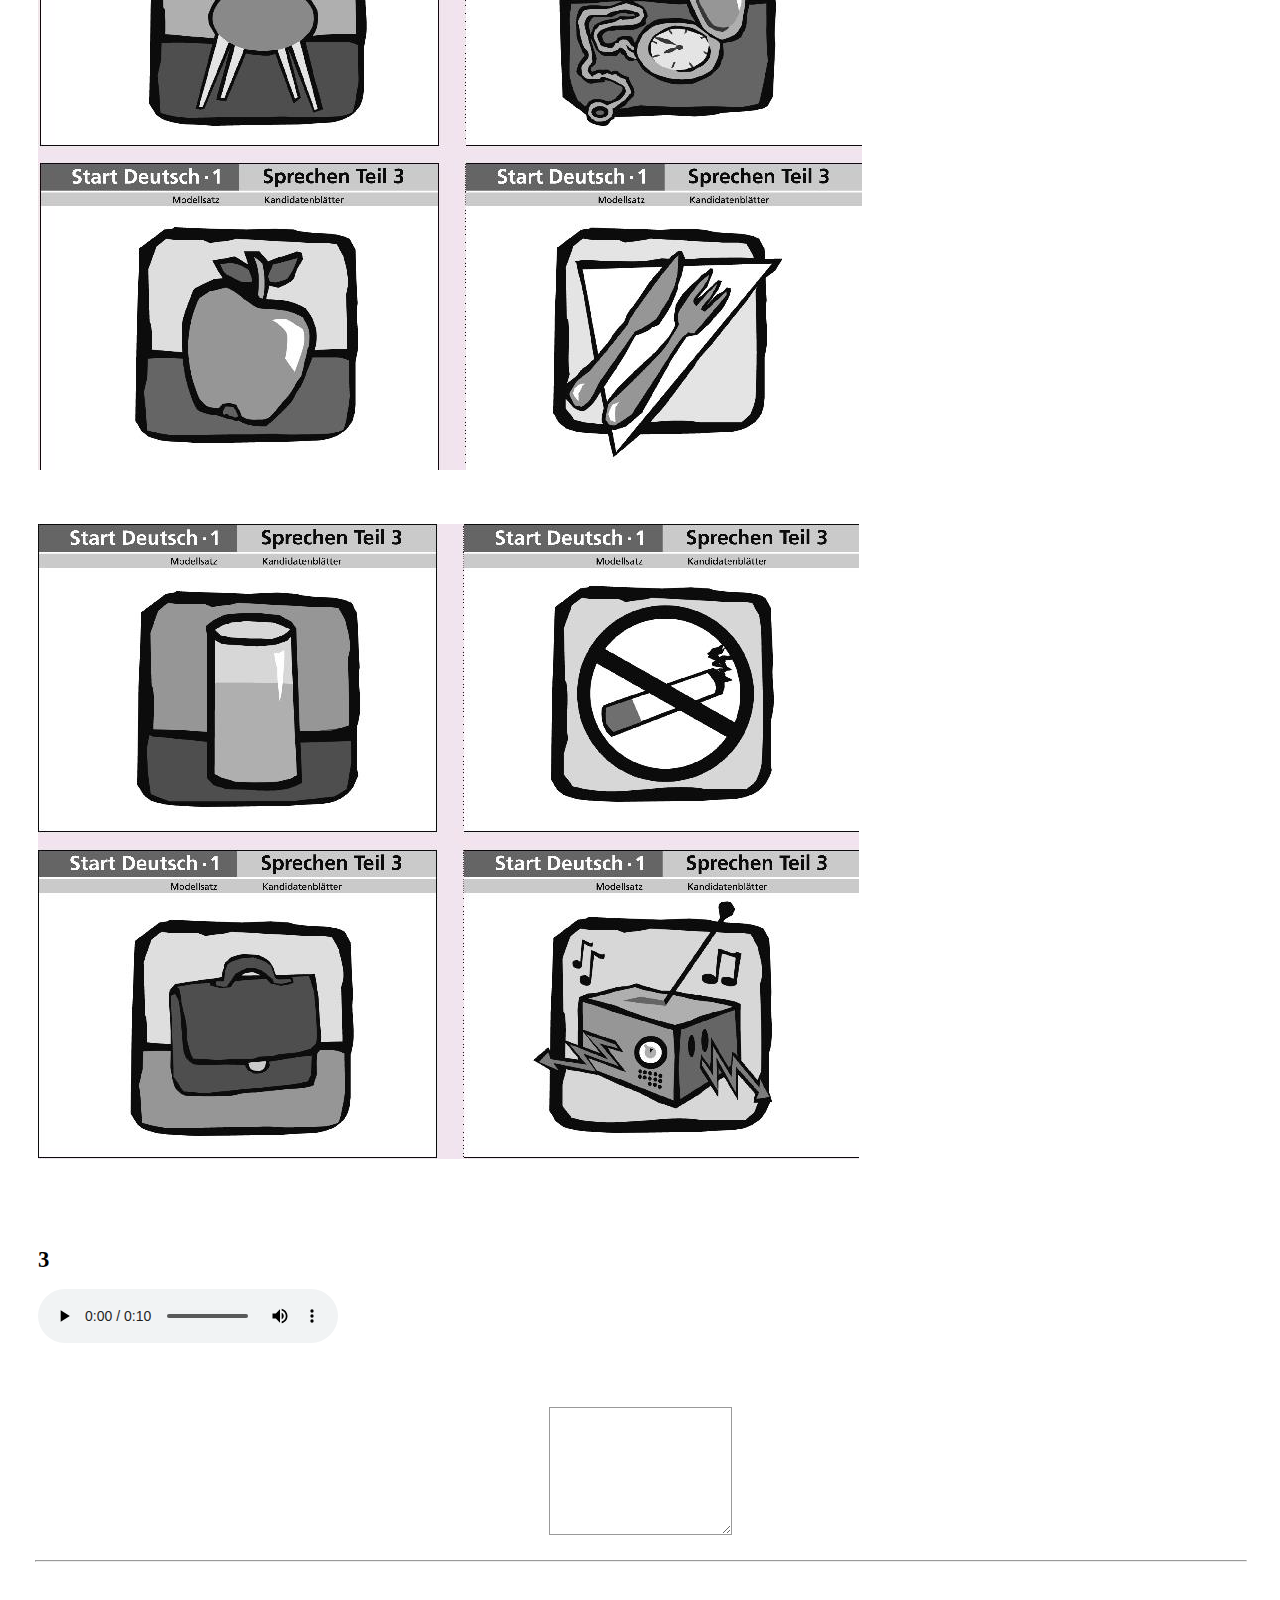
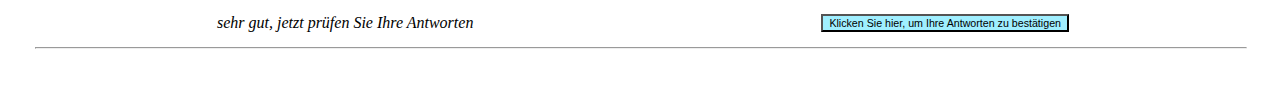
<file: Files/Other/A1 p1/prufung A1 1/Sprechen/SprechenA1.htm>
<!DOCTYPE html>
<HTML>
<HEAD>
<META HTTP-EQUIV="Content-Type" CONTENT="text/html; CHARSET=Windows-1252">
<META name="Author" content="Con�u par Deutsch pour tous et tous pour Deutsch avec Deutsch pour tous et tous pour Deutsch">
<META name="generator" content="Deutsch pour tous et tous pour Deutsch 3.1.2">
<META name="keywords" content="Smarttest">
<META name="description" content="Sprechen A1 deutsch pour tous et tous pour deutsch">
<TITLE>Smarttest</TITLE>
<LINK href="css/SprechenA1.css" rel="stylesheet" type="text/css">
<link href="css/base.css" rel="stylesheet"/>
<SCRIPT LANGUAGE='JavaScript' SRC='./SprechenA1.js'></SCRIPT>
<link href="css/modalDlg.css" rel="stylesheet"/>

<script language="javascript" type="text/javascript">
 document.addEventListener("contextmenu", function(e){ e.preventDefault();}, false);

function startQuiz() {
  var status;

  Constructor();
  window.focus();
  UnmanageAllDialogs();
  init_valid();
  AskMeName();
  startFloatLayer();
  oldtime=StartTime();
  Timer();
  if (GetNRepeat()==0) initShortQuestion();
  end_test=0;
}

function ManageLoadPage()
{
startQuiz();
}
</script>
</HEAD>
<BODY OnLoad="ManageLoadPage()" >
<div style="width:100%; margin:0 auto;">
<script language="javascript" type="text/javascript">
  keyword = "puo$DRN9";
</script>
  <form class="hidden_style"><input type="hidden" id="hidden_url" value="css/SprechenA1.css"></form>
<CENTER>
<SPAN class='quiz_title_class'>Sprechen A1 deutsch pour tous et tous pour deutsch</SPAN><BR>
<SPAN class='quiz_profile_class'>SPRECHEN</SPAN><BR>
<BR>
<SPAN class='quiz_profile_class'>Deutsch pour tous et tous pour Deutsch</SPAN><BR>
<SPAN class='quiz_profile_class'>2021</SPAN><BR>
</CENTER>
<HR class='horizontal-bar'>
<P><span style="color:#231F20;background-color:#FFFFFF;font-family:GoetheTitel-Regular;font-size:14pt;">Sprechen</span></p>    <p>&nbsp;</p>    <p><span style="color:#231F20;background-color:#FFFFFF;font-family:GoetheTitel-Regular;font-size:14pt;">Pr&#252;fungszeit: 15 Minuten</span></p>    <p><span style="color:#231F20;background-color:#FFFFFF;font-family:GoetheTitel-Regular;font-size:14pt;">Dieser Test hat 3 Teile.</span></P>
<HR class='horizontal-bar'>
<FORM NAME='domanda'>

<TABLE id='FloatingStatusbarPanel' width='95%' style='position:absolute; left:100px; top:-100px; z-index:2;'>
<TR>
<TD ALIGN='right' ID='clock' CLASS='floating_statusbar_class'>00:15:00</TD>
<TD ALIGN='center' CLASS='floating_statusbar_class'>
r�pondre :<SPAN ID='nToDo'>3</SPAN>
</TD></TR></TABLE>

<div id='retire_btn_div'><img alt='Sortir' title='Sortir' id='retire_btn_img' src='media/btn-close-x.png' OnClick='Retire()'></div>
<script language="javascript" type="text/javascript">
function initValuate1()
{
 var choice;
 this.length = 1;
 choice = document.domanda.openAns1.value;
 this[0] = new AnsReport(choice,0,0,0);
 pesi[0]=DecodeNumber('w58kp3isl6Q=',222,0,99999);

}

</script>
<P><b><span style="background-color:#FFFFFF;font-family:Times New Roman;font-size:15pt;">Teil 1</span></b></p>    <p>&nbsp;</p>    <p><b><span style="background-color:#FFFFFF;font-family:Times New Roman;font-size:15pt;">Sich vorstellen.</span></b></P>
<IMG SRC="media/check.png" CLASS='checkHide' ID='check0' ALIGN='LEFT' HSPACE='5'>
<A NAME='qstAnchor0'>
</A>
<DIV class='quiz_quest_header_class'> Question 1  </DIV>

<DIV ID='hideAns0' CLASS='cardHide'>
<TABLE class="qst_feedback_table_class"><TR class="qst_feedback_TH_class"><TD CLASS="qst_feedback_TD_class">
<SPAN ID='hideTxt0'></SPAN>
</TD></TR></TABLE>
</DIV>
<BR />
<TABLE WIDTH="100%">
<TR><TD class="quiz_quest_class">
<img width="398" height="574" src="media/img_0001_0000_00_1.jpg" /></p>    <p><span style="background-color:#FFFFFF;font-family:Microsoft Sans Serif;font-size:17pt;">1</span></p>    <p><span style="background-color:#FFFFFF;font-family:Microsoft Sans Serif;font-size:17pt;">
<audio controls><source src="media/teil 1.mp3" type="audio/mpeg" /><EMBED SRC="media/teil 1.mp3" ALIGN="" style = "clear:none" VOLUME="50" AUTOSTART="FALSE" LOOP="FALSE" ></EMBED></audio>
</span></p>    <p>&nbsp;</p>    <p><span style="background-color:#FFFFFF;font-family:Microsoft Sans Serif;font-size:17pt;">2</span></p>    <p><span style="background-color:#FFFFFF;font-family:Microsoft Sans Serif;font-size:17pt;">
<audio controls><source src="media/teil 1 a.mp3" type="audio/mpeg" /><EMBED SRC="media/teil 1 a.mp3" ALIGN="" style = "clear:none" VOLUME="50" AUTOSTART="FALSE" LOOP="FALSE" ></EMBED></audio>
</span></p>    <p>&nbsp;</p>    <p><span style="background-color:#FFFFFF;font-family:Microsoft Sans Serif;font-size:17pt;">3</span></p>    <p>&nbsp;</p>    <p><span style="background-color:#FFFFFF;font-family:Microsoft Sans Serif;font-size:17pt;">
<audio controls><source src="media/teil 1 b.mp3" type="audio/mpeg" /><EMBED SRC="media/teil 1 b.mp3" ALIGN="" style = "clear:none" VOLUME="50" AUTOSTART="FALSE" LOOP="FALSE" ></EMBED></audio>
</span></p>    <p></TD></TR></TABLE>
<BR />
<CENTER>
<P>
<TEXTAREA NAME='openAns1' ROWS='8'></TEXTAREA>
</P>
</CENTER>
<HR class='horizontal-bar'>
<script language="javascript" type="text/javascript">
function initValuate2()
{
 var choice;
 this.length = 1;
 choice = document.domanda.openAns2.value;
 this[0] = new AnsReport(choice,0,0,0);
 pesi[1]=DecodeNumber('Ip70C0/K0+s=',243,0,99999);

}

</script>
<P><b><span style="background-color:#FFFFFF;font-family:Times New Roman;font-size:15pt;">Teil 2</span></b></p>    <p>&nbsp;</p>    <p><b><span style="background-color:#FFFFFF;font-family:Times New Roman;font-size:15pt;">Um Informationen bitten und Informationen geben.</span></b></P>
<IMG SRC="media/check.png" CLASS='checkHide' ID='check1' ALIGN='LEFT' HSPACE='5'>
<A NAME='qstAnchor1'>
</A>
<DIV class='quiz_quest_header_class'> Question 2  </DIV>

<DIV ID='hideAns1' CLASS='cardHide'>
<TABLE class="qst_feedback_table_class"><TR class="qst_feedback_TH_class"><TD CLASS="qst_feedback_TD_class">
<SPAN ID='hideTxt1'></SPAN>
</TD></TR></TABLE>
</DIV>
<BR />
<TABLE WIDTH="100%">
<TR><TD class="quiz_quest_class">
<b><span style="background-color:#FFFFFF;font-family:Times New Roman;font-size:17pt;">1</span></b></p>    <p><span style="background-color:#FFFFFF;font-family:Microsoft Sans Serif;font-size:8pt;">
<audio controls><source src="media/teil2 a.mp3" type="audio/mpeg" /><EMBED SRC="media/teil2 a.mp3" ALIGN="" style = "clear:none" VOLUME="50" AUTOSTART="FALSE" LOOP="FALSE" ></EMBED></audio>
</span></p>    <p>&nbsp;</p>    <p><img width="225" height="186" src="media/img_0002_0000_00_1.jpg" /></p>    <p>&nbsp;</p>    <p><span style="background-color:#FFFFFF;font-family:Microsoft Sans Serif;font-size:17pt;">1</span></p>    <p><span style="background-color:#FFFFFF;font-family:Microsoft Sans Serif;font-size:8pt;">
<audio controls><source src="media/teil 2b.mp3" type="audio/mpeg" /><EMBED SRC="media/teil 2b.mp3" ALIGN="" style = "clear:none" VOLUME="50" AUTOSTART="FALSE" LOOP="FALSE" ></EMBED></audio>
</span></p>    <p>&nbsp;</p>    <p><span style="background-color:#FFFFFF;font-family:Microsoft Sans Serif;font-size:17pt;">2</span></p>    <p>&nbsp;</p>    <p><span style="background-color:#FFFFFF;font-family:Microsoft Sans Serif;font-size:17pt;">
<audio controls><source src="media/teil 2 c.mp3" type="audio/mpeg" /><EMBED SRC="media/teil 2 c.mp3" ALIGN="" style = "clear:none" VOLUME="50" AUTOSTART="FALSE" LOOP="FALSE" ></EMBED></audio>
</span></p>    <p>&nbsp;</p>    <p><img width="824" height="634" src="media/img_0002_0000_00_2.jpg" /></p>    <p>&nbsp;</p>    <p><img width="823" height="636" src="media/img_0002_0000_00_3.jpg" /></p>    <p>&nbsp;</p>    <p><img width="829" height="631" src="media/img_0002_0000_00_4.jpg" /></p>    <p>&nbsp;</p>    <p></TD></TR></TABLE>
<BR />
<CENTER>
<P>
<TEXTAREA NAME='openAns2' ROWS='8'></TEXTAREA>
</P>
</CENTER>
<HR class='horizontal-bar'>
<script language="javascript" type="text/javascript">
function initValuate3()
{
 var choice;
 this.length = 1;
 choice = document.domanda.openAns3.value;
 this[0] = new AnsReport(choice,0,0,0);
 pesi[2]=DecodeNumber('WD7yuUKp7Hg=',264,0,99999);

}

</script>
<P><b><span style="background-color:#FFFFFF;font-family:Times New Roman;font-size:15pt;">Teil 3 </span></b></p>    <p><b><span style="background-color:#FFFFFF;font-family:Times New Roman;font-size:15pt;">Bitten formulieren und darauf reagieren</span></b></P>
<IMG SRC="media/check.png" CLASS='checkHide' ID='check2' ALIGN='LEFT' HSPACE='5'>
<A NAME='qstAnchor2'>
</A>
<DIV class='quiz_quest_header_class'> Question 3  </DIV>

<DIV ID='hideAns2' CLASS='cardHide'>
<TABLE class="qst_feedback_table_class"><TR class="qst_feedback_TH_class"><TD CLASS="qst_feedback_TD_class">
<SPAN ID='hideTxt2'></SPAN>
</TD></TR></TABLE>
</DIV>
<BR />
<TABLE WIDTH="100%">
<TR><TD class="quiz_quest_class">
<b><span style="background-color:#FFFFFF;font-family:Times New Roman;font-size:17pt;">1</span></b></p>    <p><b><span style="background-color:#FFFFFF;font-family:Times New Roman;font-size:17pt;">
<audio controls><source src="media/teil 3a.mp3" type="audio/mpeg" /><EMBED SRC="media/teil 3a.mp3" ALIGN="" style = "clear:none" VOLUME="50" AUTOSTART="FALSE" LOOP="FALSE" ></EMBED></audio>
</span></b></p>    <p>&nbsp;</p>    <p><img width="251" height="198" src="media/img_0003_0000_00_1.jpg" /></p>    <p>&nbsp;</p>    <p><span style="background-color:#FFFFFF;font-family:Microsoft Sans Serif;font-size:17pt;">2</span></p>    <p>&nbsp;</p>    <p><span style="background-color:#FFFFFF;font-family:Microsoft Sans Serif;font-size:17pt;">
<audio controls><source src="media/teil 3b.mp3" type="audio/mpeg" /><EMBED SRC="media/teil 3b.mp3" ALIGN="" style = "clear:none" VOLUME="50" AUTOSTART="FALSE" LOOP="FALSE" ></EMBED></audio>
</span></p>    <p>&nbsp;</p>    <p><img width="823" height="632" src="media/img_0003_0000_00_2.jpg" /></p>    <p><img width="824" height="631" src="media/img_0003_0000_00_3.jpg" /></p>    <p>&nbsp;</p>    <p><img width="821" height="635" src="media/img_0003_0000_00_4.jpg" /></p>    <p>&nbsp;</p>    <p>&nbsp;</p>    <p><span style="background-color:#FFFFFF;font-family:Microsoft Sans Serif;font-size:17pt;">3</span></p>    <p><span style="background-color:#FFFFFF;font-family:Microsoft Sans Serif;font-size:17pt;">
<audio controls><source src="media/teil 3c.mp3" type="audio/mpeg" /><EMBED SRC="media/teil 3c.mp3" ALIGN="" style = "clear:none" VOLUME="50" AUTOSTART="FALSE" LOOP="FALSE" ></EMBED></audio>
</span></TD></TR></TABLE>
<BR />
<CENTER>
<P>
<TEXTAREA NAME='openAns3' ROWS='8'></TEXTAREA>
</P>
</CENTER>
<HR class='horizontal-bar'>
<BR><BR>
<SPAN id='verifyButtonId' class='okButtonClass'><TABLE WIDTH='100%' class='quiz_table_verify'>
<TR><TD class='quiz_table_verify_TD'><SPAN class='quiz_remark_class'>sehr gut, jetzt pr�fen Sie Ihre Antworten</SPAN></TD>
<TD class='quiz_table_verify_TD'>
<INPUT TYPE='button' VALUE='Klicken Sie hier, um Ihre Antworten zu best�tigen' onClick="parent.end_test=1;parent.EndQuiz()" class="quiz_verify_box_class"></TD></TR></TABLE></SPAN>
<HR class='horizontal-bar'>
<BR /><BR />
</FORM>
</DIV>
</BODY>
</HTML>
</file>
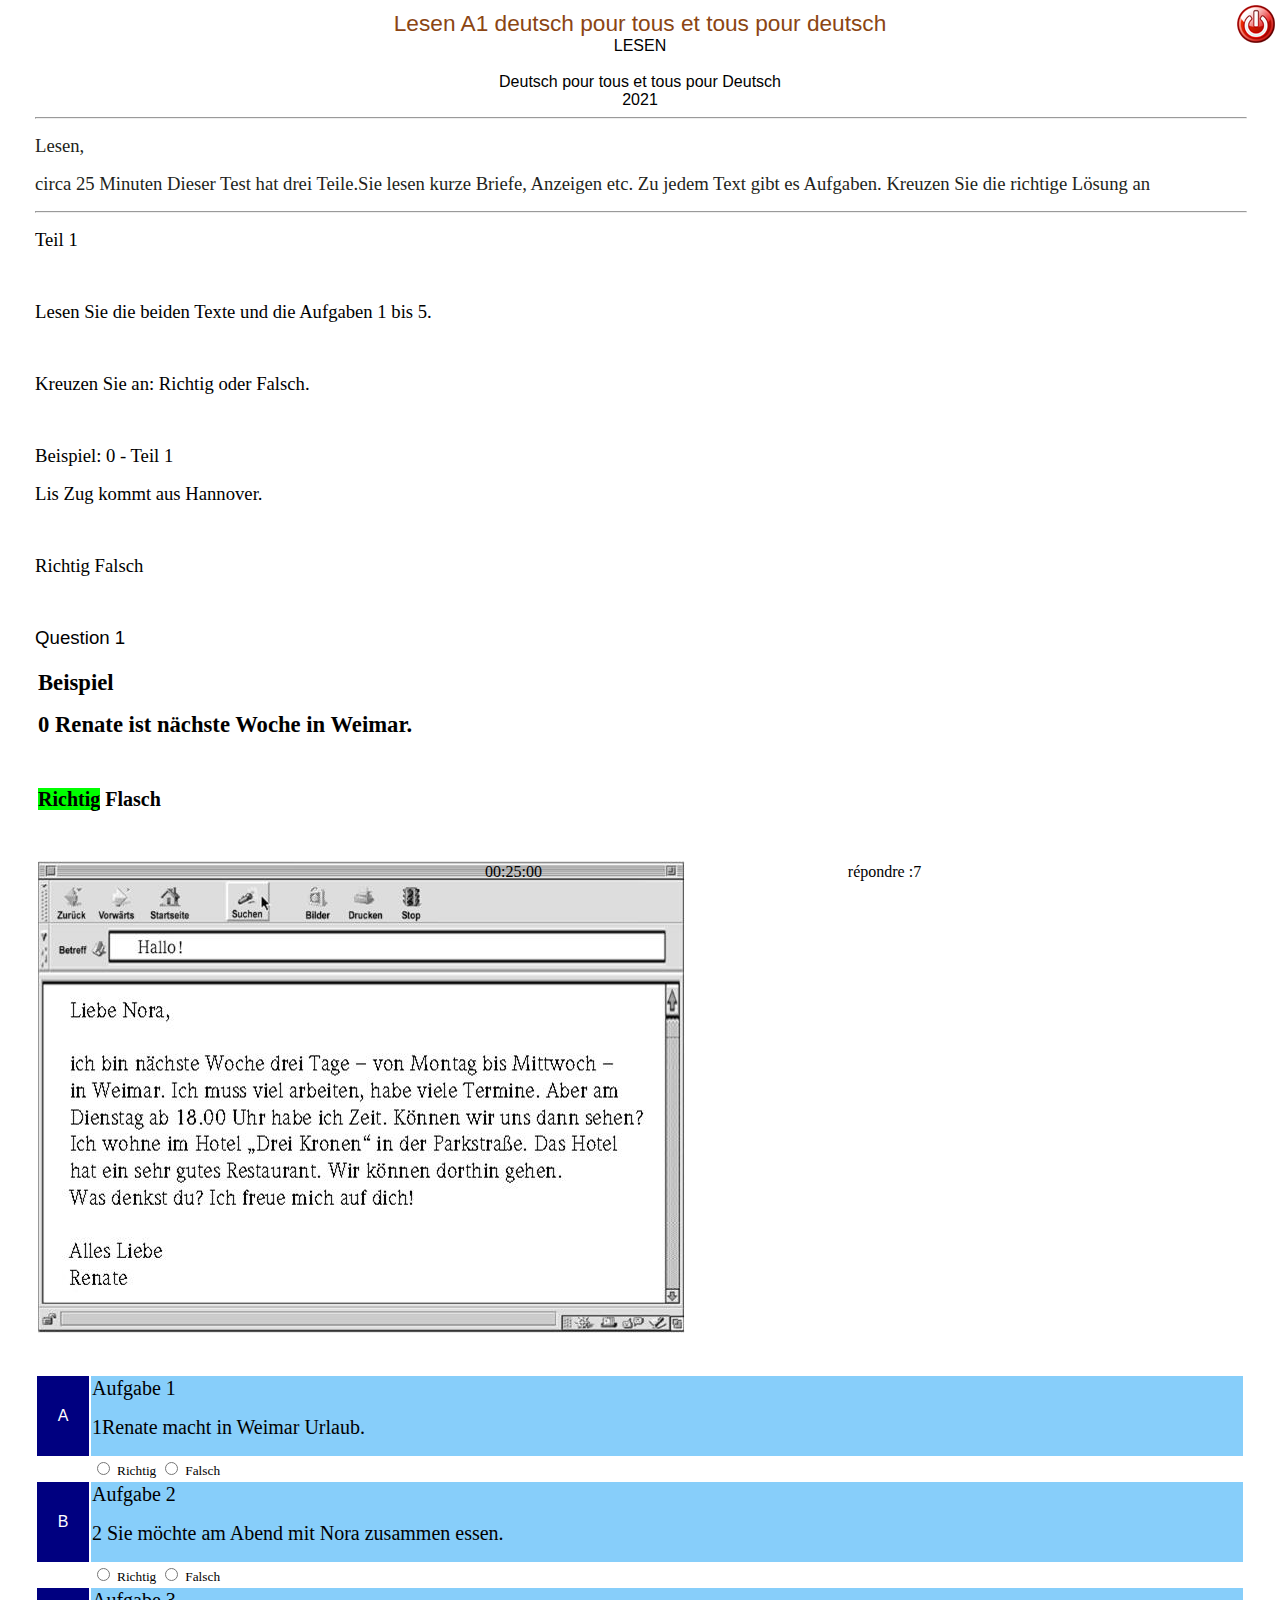
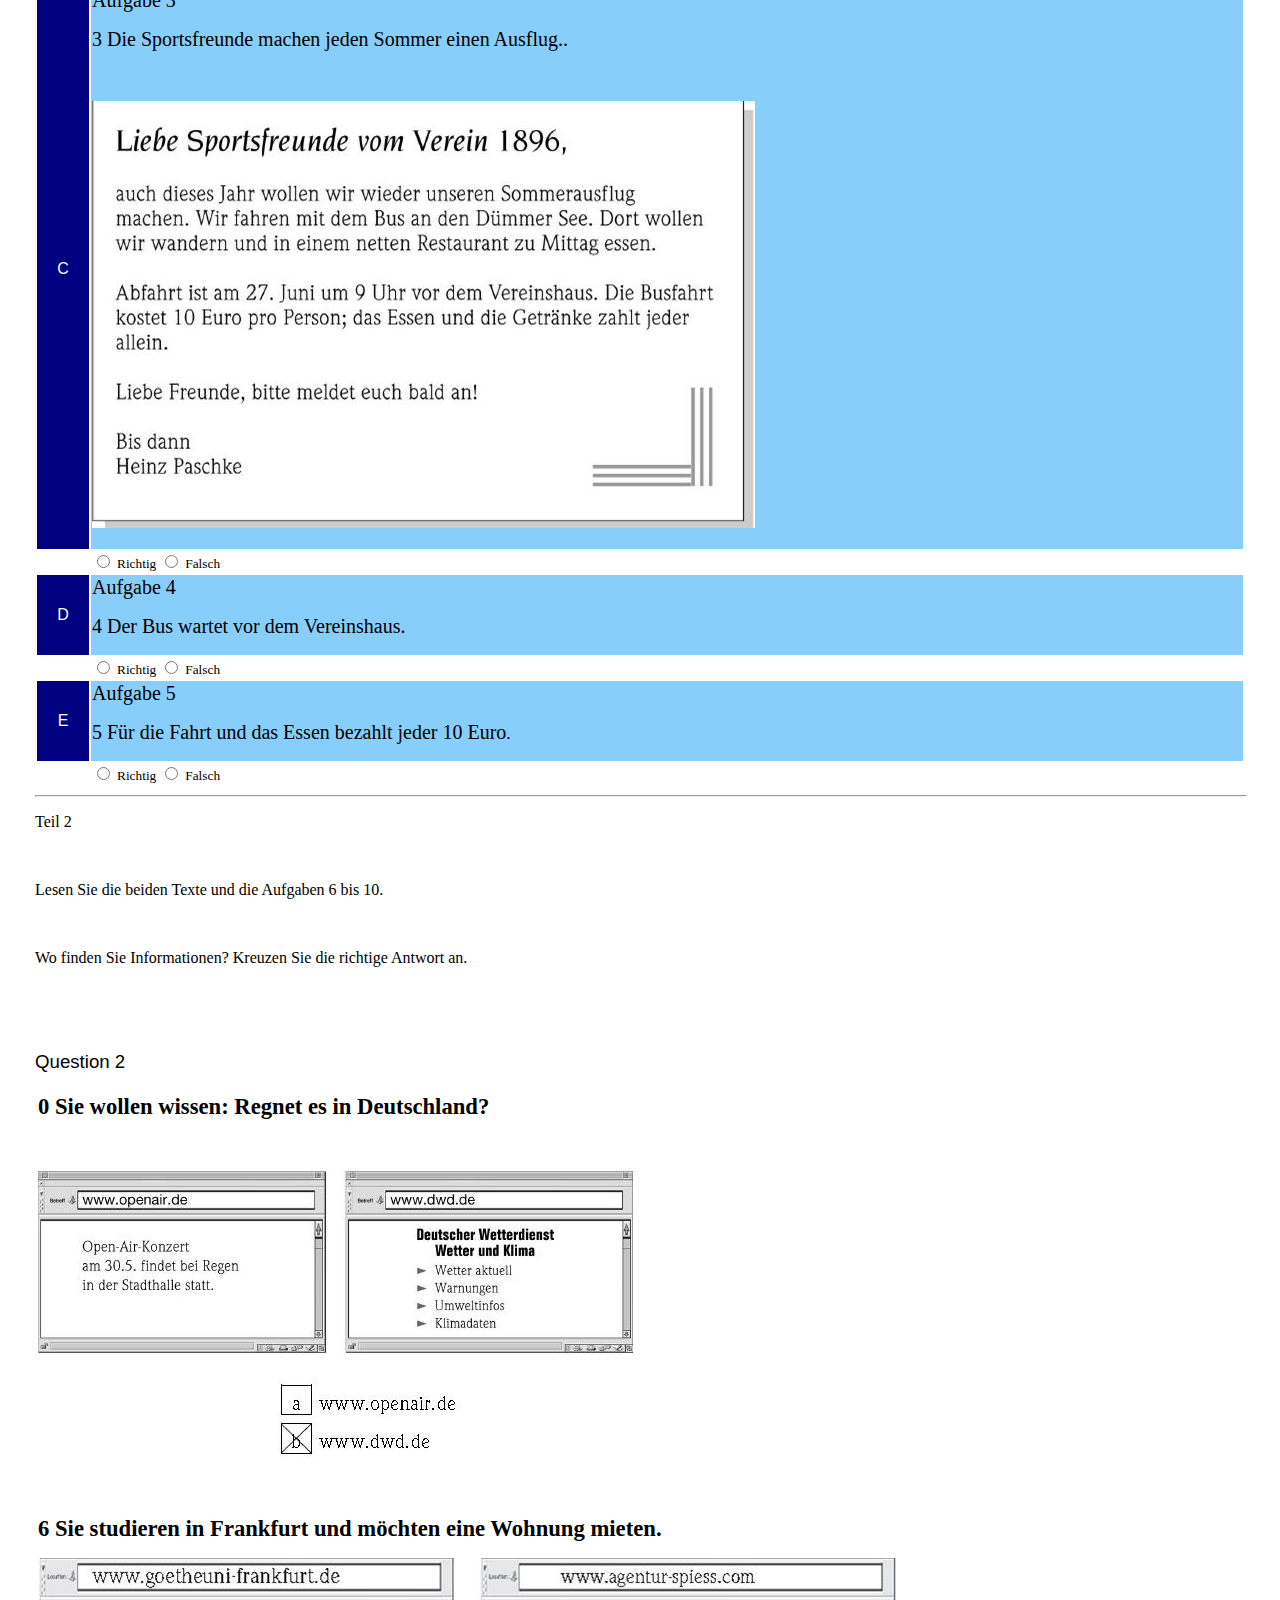
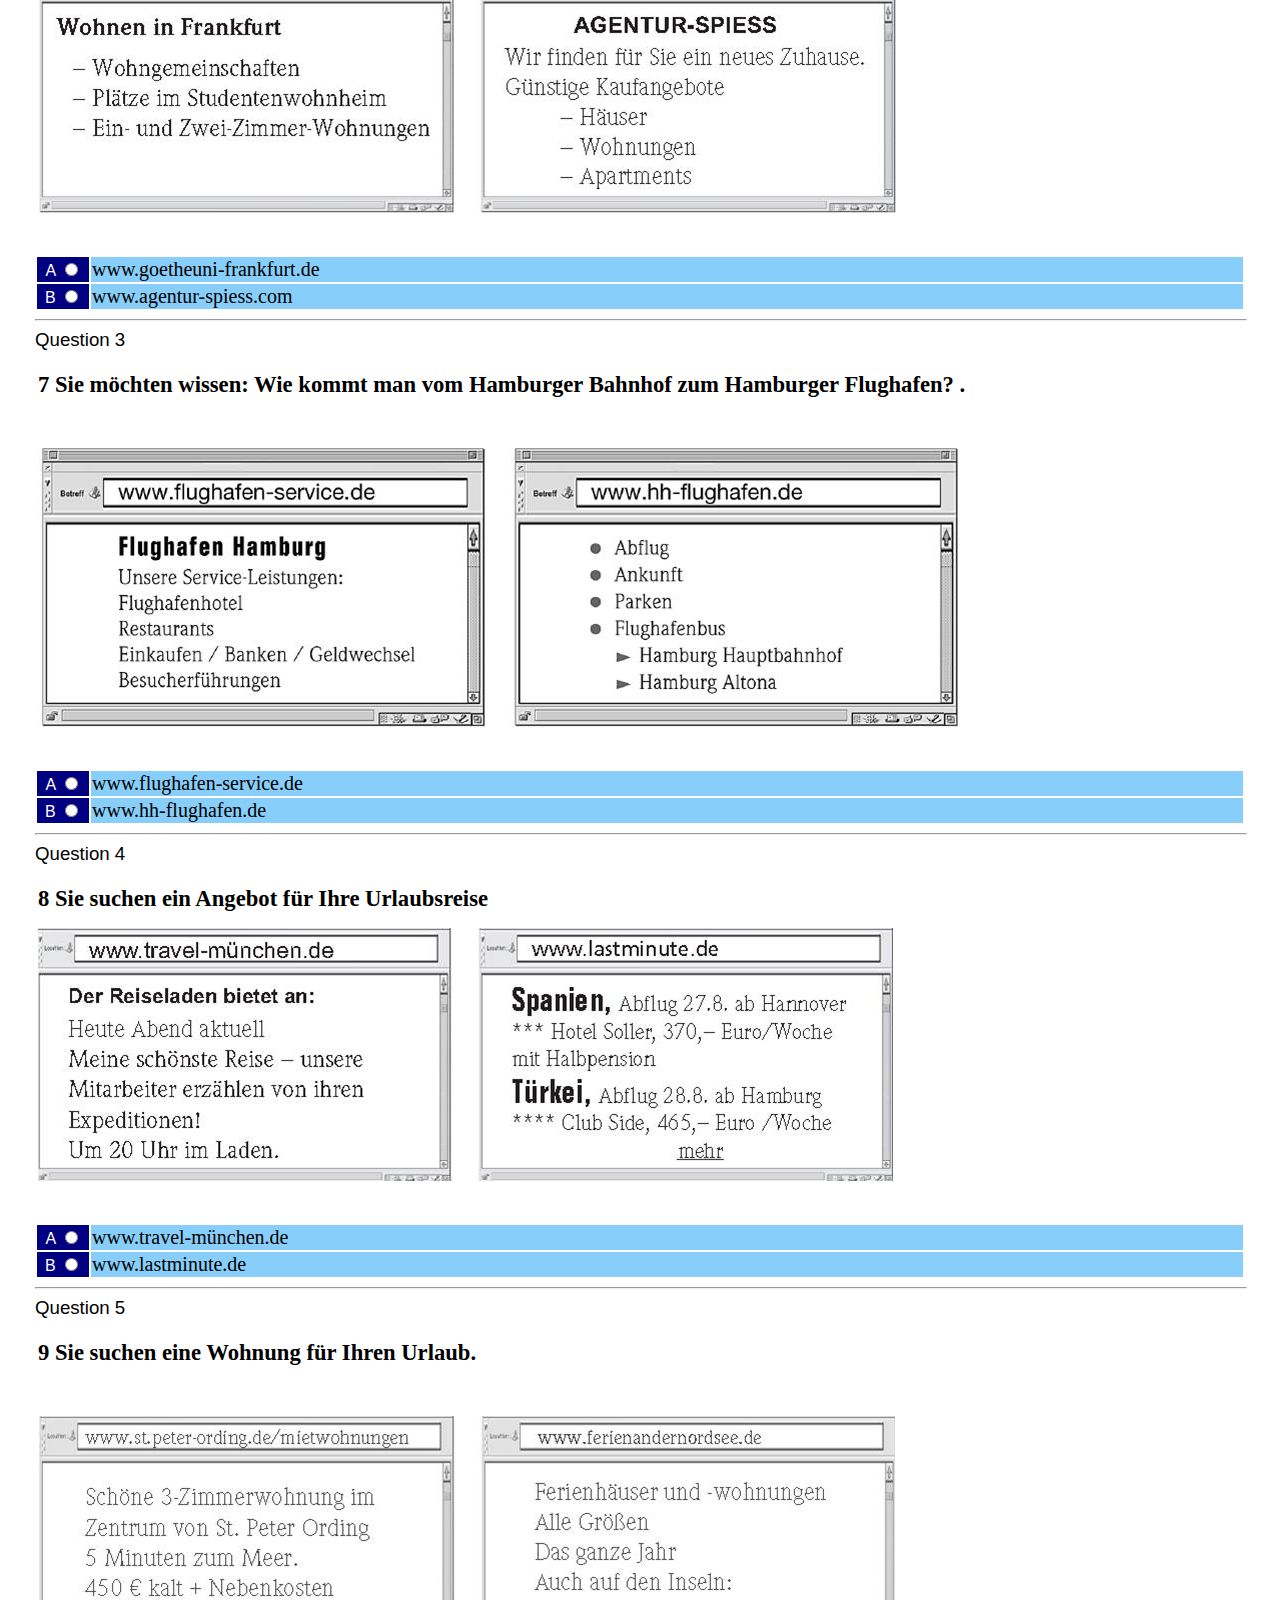
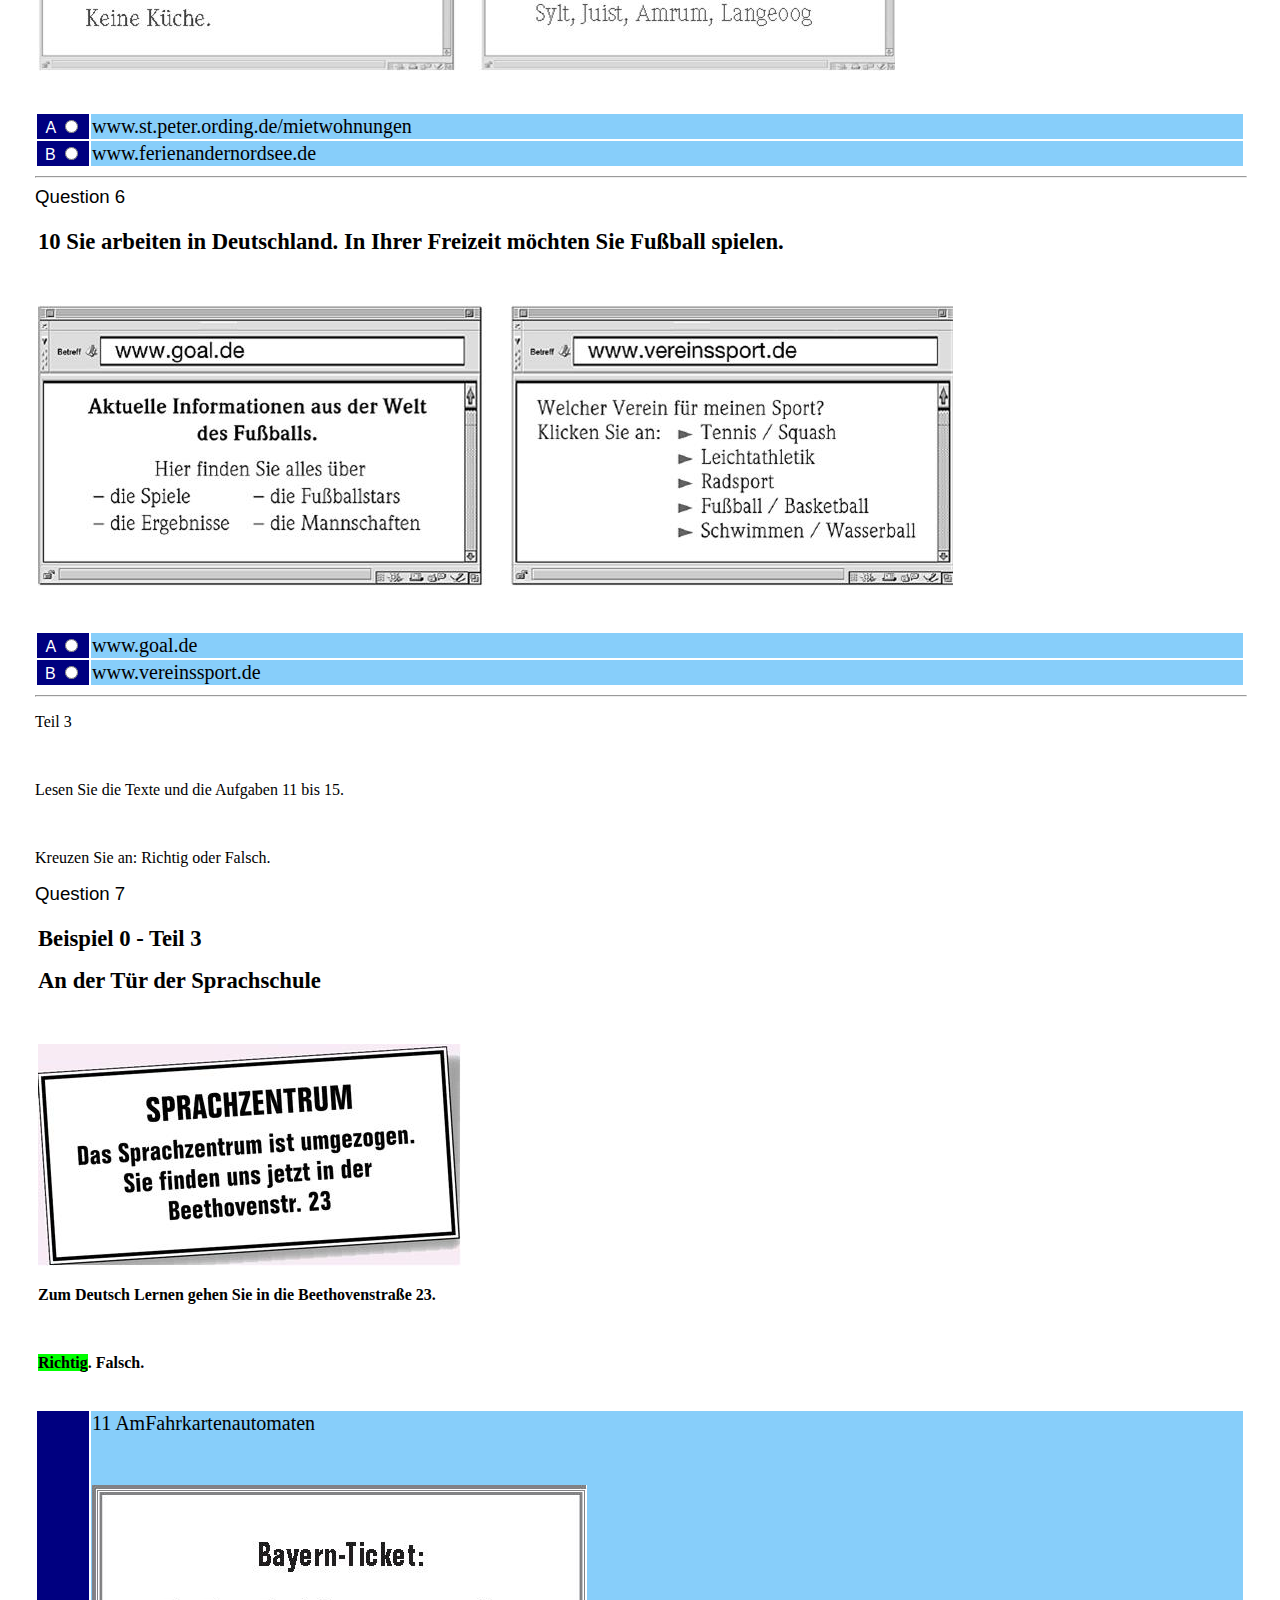
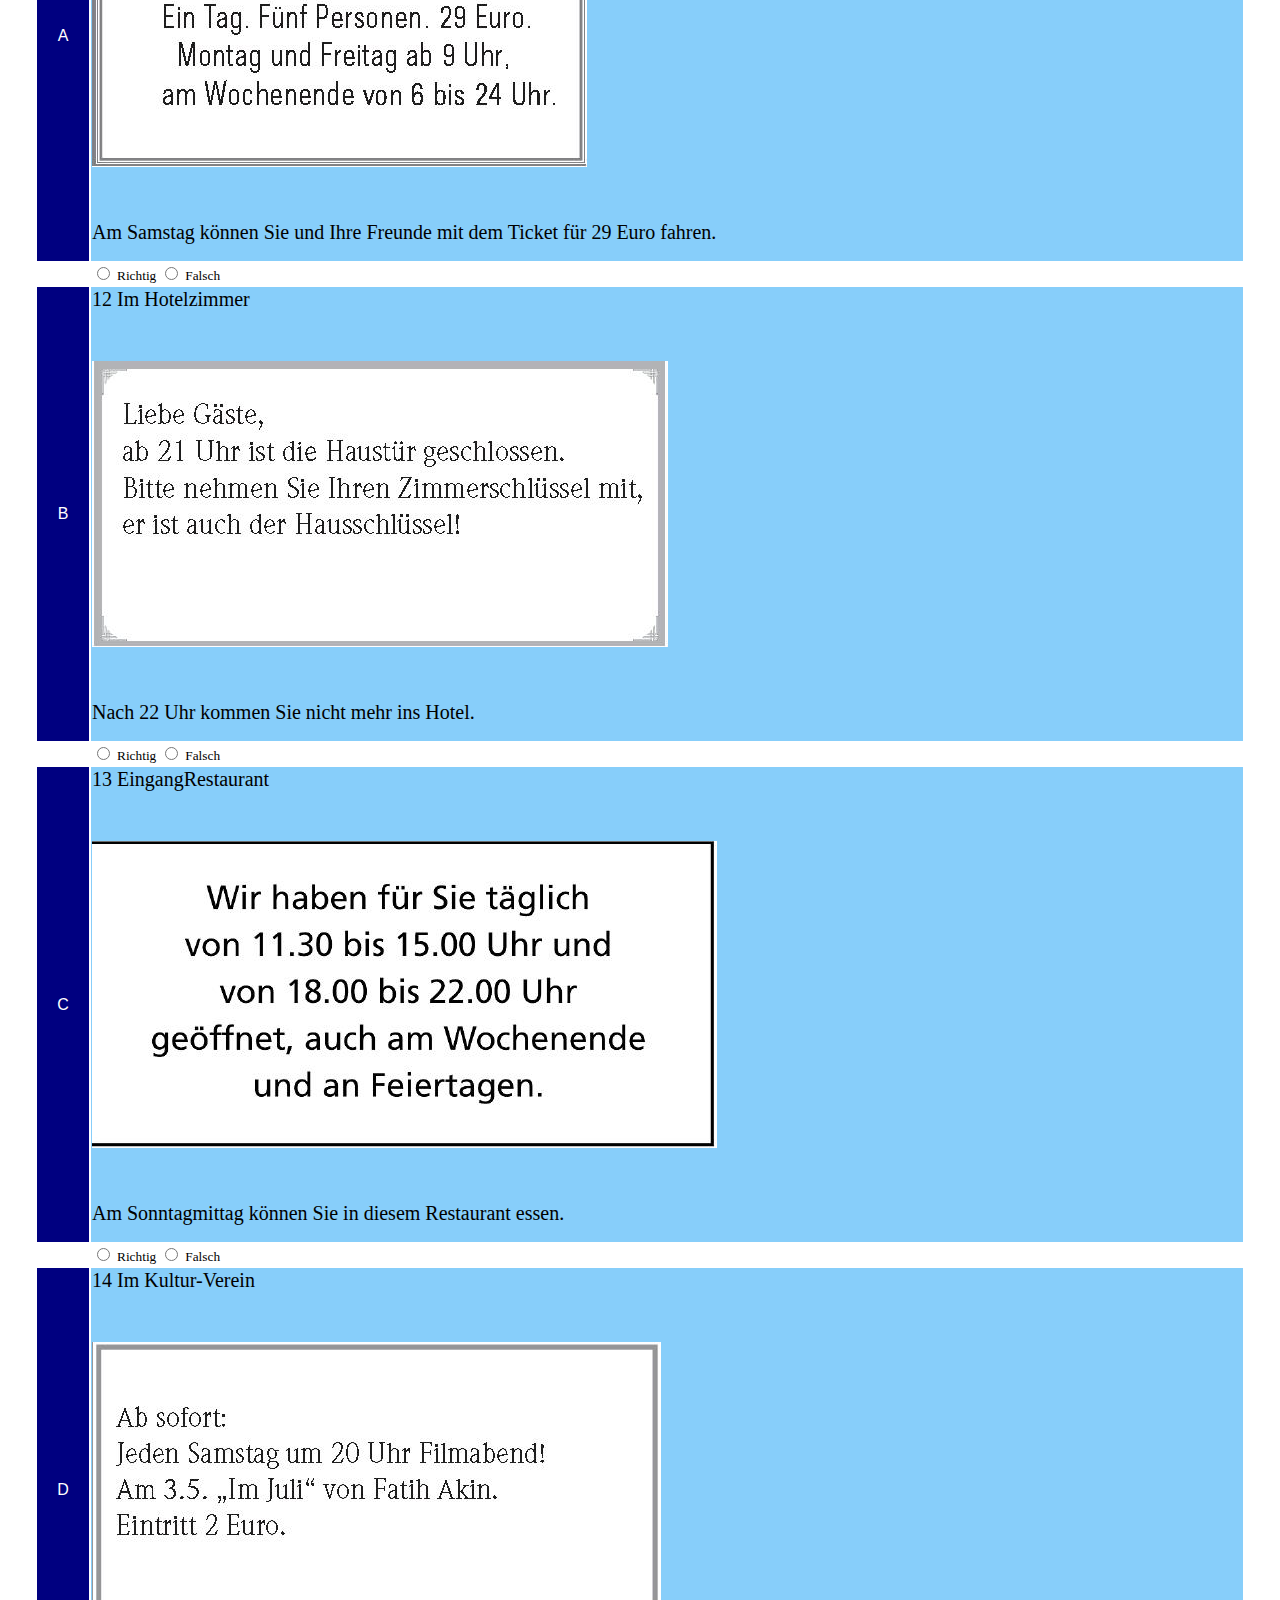
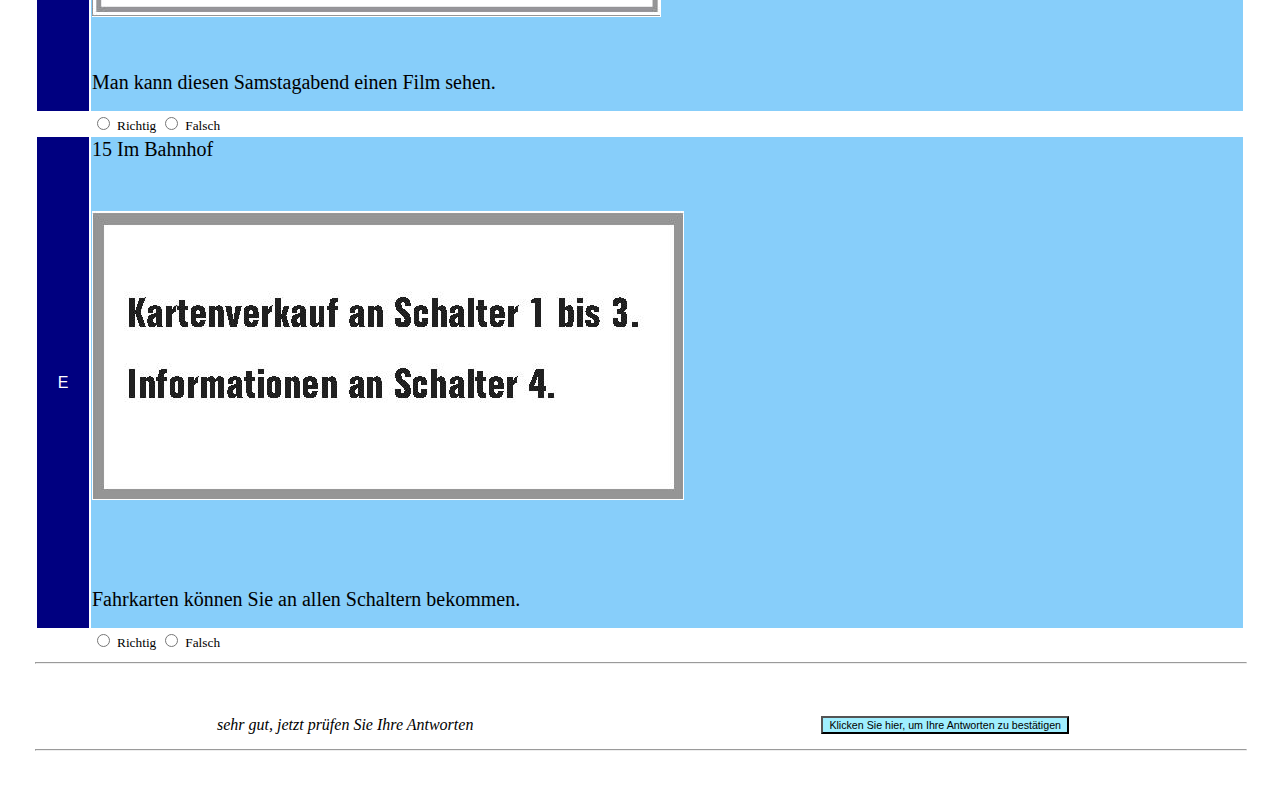
<file: Files/Other/A1 p2/Prufung A1 2/Lesen/Lesen A1.htm>
<!DOCTYPE html>
<HTML>
<HEAD>
<META HTTP-EQUIV="Content-Type" CONTENT="text/html; CHARSET=Windows-1252">
<META name="Author" content="Con�u par Deutsch pour tous et tous pour Deutsch avec Smarttest">
<META name="generator" content="Smarttest 3.1.2">
<META name="keywords" content="Deutsch pour tous et tous pour Deutsch">
<META name="description" content="Lesen A1 deutsch pour tous et tous pour deutsch">
<TITLE>Deutsch pour tous et tous pour Deutsch</TITLE>
<LINK href="css/Lesen A1.css" rel="stylesheet" type="text/css">
<link href="css/base.css" rel="stylesheet"/>
<SCRIPT LANGUAGE='JavaScript' SRC='./Lesen A1.js'></SCRIPT>
<link href="css/modalDlg.css" rel="stylesheet"/>

<script language="javascript" type="text/javascript">
 document.addEventListener("contextmenu", function(e){ e.preventDefault();}, false);

function startQuiz() {
  var status;

  Constructor();
  window.focus();
  UnmanageAllDialogs();
  init_valid();
  AskMeName();
  startFloatLayer();
  oldtime=StartTime();
  Timer();
  if (GetNRepeat()==0) initShortQuestion();
  end_test=0;
}

function ManageLoadPage()
{
startQuiz();
}
</script>
</HEAD>
<BODY OnLoad="ManageLoadPage()" >
<div style="width:100%; margin:0 auto;">
<script language="javascript" type="text/javascript">
  keyword = "PEWeIv#v";
</script>
  <form class="hidden_style"><input type="hidden" id="hidden_url" value="css/Lesen A1.css"></form>
<CENTER>
<SPAN class='quiz_title_class'>Lesen A1 deutsch pour tous et tous pour deutsch</SPAN><BR>
<SPAN class='quiz_profile_class'>LESEN</SPAN><BR>
<BR>
<SPAN class='quiz_profile_class'>Deutsch pour tous et tous pour Deutsch</SPAN><BR>
<SPAN class='quiz_profile_class'>2021</SPAN><BR>
</CENTER>
<HR class='horizontal-bar'>
<P><span style="color:#231F20;background-color:#FFFFFF;font-family:GoetheTitel-Regular;font-size:14pt;">Lesen,</span></p>    <p><span style="color:#231F20;background-color:#FFFFFF;font-family:GoetheTitel-Regular;font-size:14pt;"> circa 25 Minuten Dieser Test hat drei Teile.Sie lesen kurze Briefe, Anzeigen etc. Zu jedem Text gibt es Aufgaben. Kreuzen Sie die richtige L&#246;sung an</span></P>
<HR class='horizontal-bar'>
<FORM NAME='domanda'>

<TABLE id='FloatingStatusbarPanel' width='95%' style='position:absolute; left:100px; top:-100px; z-index:2;'>
<TR>
<TD ALIGN='right' ID='clock' CLASS='floating_statusbar_class'>00:25:00</TD>
<TD ALIGN='center' CLASS='floating_statusbar_class'>
r�pondre :<SPAN ID='nToDo'>7</SPAN>
</TD></TR></TABLE>

<div id='retire_btn_div'><img alt='Sortir' title='Sortir' id='retire_btn_img' src='media/btn-close-x.png' OnClick='Retire()'></div>
<script language="javascript" type="text/javascript">
function initValuate1()
{
 this.length = 5;
 var choice,valuation,remark;
 if (document.domanda.radio001000[0].checked==true) choice=1;
 else if (document.domanda.radio001000[1].checked==true) choice=0;
 else choice=-1;
 valuation = DecodeNumber('uh4mHC8nIzQ=',310,-1,1);
 this[0] = new AnsReport(choice,valuation,'',0);
 if (document.domanda.radio001001[0].checked==true) choice=1;
 else if (document.domanda.radio001001[1].checked==true) choice=0;
 else choice=-1;
 valuation = DecodeNumber('L+AAWszXsls=',323,-1,1);
 this[1] = new AnsReport(choice,valuation,'',0);
 if (document.domanda.radio001002[0].checked==true) choice=1;
 else if (document.domanda.radio001002[1].checked==true) choice=0;
 else choice=-1;
 valuation = DecodeNumber('0lnl6rwvdl8=',336,-1,1);
 this[2] = new AnsReport(choice,valuation,'',0);
 if (document.domanda.radio001003[0].checked==true) choice=1;
 else if (document.domanda.radio001003[1].checked==true) choice=0;
 else choice=-1;
 valuation = DecodeNumber('WVHlf1Tcis0=',349,-1,1);
 this[3] = new AnsReport(choice,valuation,'',0);
 if (document.domanda.radio001004[0].checked==true) choice=1;
 else if (document.domanda.radio001004[1].checked==true) choice=0;
 else choice=-1;
 valuation = DecodeNumber('ZW4YTbPrM2A=',362,-1,1);
 this[4] = new AnsReport(choice,valuation,'',0);
 pesi[0]=DecodeNumber('YE0nZ4UJd2k=',363,0,99999);

}

</script>
<P><span style="background-color:#FFFFFF;font-family:Microsoft Sans Serif;font-size:14pt;">Teil 1</span></p>    <p>&nbsp;</p>    <p><span style="background-color:#FFFFFF;font-family:Microsoft Sans Serif;font-size:14pt;">Lesen Sie die beiden Texte und die Aufgaben 1 bis 5.</span></p>    <p>&nbsp;</p>    <p><span style="background-color:#FFFFFF;font-family:Microsoft Sans Serif;font-size:14pt;">Kreuzen Sie an: Richtig oder Falsch.</span></p>    <p>&nbsp;</p>    <p><span style="background-color:#FFFFFF;font-family:Microsoft Sans Serif;font-size:14pt;">Beispiel: 0 - Teil 1</span></p>    <p><span style="background-color:#FFFFFF;font-family:Microsoft Sans Serif;font-size:14pt;"> </span></p>    <p><span style="background-color:#FFFFFF;font-family:Microsoft Sans Serif;font-size:14pt;">Lis Zug kommt aus Hannover.</span></p>    <p>&nbsp;</p>    <p><span style="background-color:#FFFFFF;font-family:Microsoft Sans Serif;font-size:14pt;">Richtig        Falsch</span></p>    <p>&nbsp;</p>    <p></P>
<IMG SRC="media/check.png" CLASS='checkHide' ID='check0' ALIGN='LEFT' HSPACE='5'>
<A NAME='qstAnchor0'>
</A>
<DIV class='quiz_quest_header_class'> Question 1  </DIV>

<DIV ID='hideAns0' CLASS='cardHide'>
<TABLE class="qst_feedback_table_class"><TR class="qst_feedback_TH_class"><TD CLASS="qst_feedback_TD_class">
<SPAN ID='hideTxt0'></SPAN>
</TD></TR></TABLE>
</DIV>
<BR />
<TABLE WIDTH="100%">
<TR><TD class="quiz_quest_class">
<span style="background-color:#FFFFFF;font-family:Microsoft Sans Serif;font-size:17pt;">Beispiel </span></p>    <p><span style="background-color:#FFFFFF;font-family:Microsoft Sans Serif;font-size:17pt;">0 Renate ist n</span><span style="background-color:#FFFFFF;font-family:Microsoft Sans Serif;font-size:17pt;">&#228;chste Woche in Weimar.</span></p>    <p>&nbsp;</p>    <p><b><span style="background-color:#00FF00;font-family:Times New Roman;font-size:15pt;">Richtig</span></b><b><span style="background-color:#FFFFFF;font-family:Times New Roman;font-size:15pt;">    Flasch</span></b></p>    <p>&nbsp;</p>    <p><img width="647" height="472" src="media/img_0001_0000_00_1.jpg" /></TD></TR></TABLE>
<BR />
<TABLE WIDTH='100%'>
<TR><TD WIDTH='50' ALIGN='CENTER' class="quiz_letter_class">
<SPAN class='quiz_letter_class'> A </SPAN></TD>
<TD ALIGN='LEFT' class="quiz_table_answer"><span style="background-color:#87CEFA;font-family:Times New Roman;font-size:15pt;">Aufgabe 1</span></p>    <p><span style="background-color:#87CEFA;font-family:Times New Roman;font-size:15pt;"> 1Renate macht in Weimar Urlaub. </span></TD></TR>
<TR><TD WIDTH='50'></TD><TD ALIGN='LEFT'><INPUT TYPE='radio' NAME='radio001000'> <SPAN class='true_false_class'>Richtig</SPAN> <INPUT TYPE='radio' NAME='radio001000'> <SPAN class='true_false_class'>Falsch</SPAN></TD></TR>
<TR><TD WIDTH='50' ALIGN='CENTER' class="quiz_letter_class">
<SPAN class='quiz_letter_class'> B </SPAN></TD>
<TD ALIGN='LEFT' class="quiz_table_answer"><span style="background-color:#87CEFA;font-family:Times New Roman;font-size:15pt;">Aufgabe 2</span></p>    <p><span style="background-color:#87CEFA;font-family:Times New Roman;font-size:15pt;"> </span><span style="background-color:#87CEFA;font-family:Times New Roman;font-size:15pt;">2 Sie m&#246;chte am Abend mit Nora zusammen essen. </span></TD></TR>
<TR><TD WIDTH='50'></TD><TD ALIGN='LEFT'><INPUT TYPE='radio' NAME='radio001001'> <SPAN class='true_false_class'>Richtig</SPAN> <INPUT TYPE='radio' NAME='radio001001'> <SPAN class='true_false_class'>Falsch</SPAN></TD></TR>
<TR><TD WIDTH='50' ALIGN='CENTER' class="quiz_letter_class">
<SPAN class='quiz_letter_class'> C </SPAN></TD>
<TD ALIGN='LEFT' class="quiz_table_answer"><span style="background-color:#87CEFA;font-family:Times New Roman;font-size:15pt;">Aufgabe 3</span></p>    <p><span style="background-color:#87CEFA;font-family:Times New Roman;font-size:15pt;"> 3 Die Sportsfreunde machen jeden Sommer einen Ausflug..</span></p>    <p>&nbsp;</p>    <p><img width="663" height="427" src="media/img_0001_0003_00_1.jpg" /></TD></TR>
<TR><TD WIDTH='50'></TD><TD ALIGN='LEFT'><INPUT TYPE='radio' NAME='radio001002'> <SPAN class='true_false_class'>Richtig</SPAN> <INPUT TYPE='radio' NAME='radio001002'> <SPAN class='true_false_class'>Falsch</SPAN></TD></TR>
<TR><TD WIDTH='50' ALIGN='CENTER' class="quiz_letter_class">
<SPAN class='quiz_letter_class'> D </SPAN></TD>
<TD ALIGN='LEFT' class="quiz_table_answer"><span style="background-color:#87CEFA;font-family:Times New Roman;font-size:15pt;">Aufgabe 4</span></p>    <p><span style="background-color:#87CEFA;font-family:Times New Roman;font-size:15pt;"> 4</span><span style="background-color:#87CEFA;font-family:Times New Roman;font-size:15pt;"> </span><span style="background-color:#87CEFA;font-family:Times New Roman;font-size:15pt;">Der Bus wartet vor dem Vereinshaus.</span></TD></TR>
<TR><TD WIDTH='50'></TD><TD ALIGN='LEFT'><INPUT TYPE='radio' NAME='radio001003'> <SPAN class='true_false_class'>Richtig</SPAN> <INPUT TYPE='radio' NAME='radio001003'> <SPAN class='true_false_class'>Falsch</SPAN></TD></TR>
<TR><TD WIDTH='50' ALIGN='CENTER' class="quiz_letter_class">
<SPAN class='quiz_letter_class'> E </SPAN></TD>
<TD ALIGN='LEFT' class="quiz_table_answer"><span style="background-color:#87CEFA;font-family:Times New Roman;font-size:15pt;">Aufgabe 5</span></p>    <p><span style="background-color:#87CEFA;font-family:Times New Roman;font-size:15pt;"> </span><span style="background-color:#87CEFA;font-family:Times New Roman;font-size:15pt;">5 F&#252;r die Fahrt und das Essen bezahlt jeder 10 Euro</span><span style="background-color:#87CEFA;font-family:Times New Roman;font-size:13pt;">.</span></TD></TR>
<TR><TD WIDTH='50'></TD><TD ALIGN='LEFT'><INPUT TYPE='radio' NAME='radio001004'> <SPAN class='true_false_class'>Richtig</SPAN> <INPUT TYPE='radio' NAME='radio001004'> <SPAN class='true_false_class'>Falsch</SPAN></TD></TR>
</TABLE>
<HR class='horizontal-bar'>
<script language="javascript" type="text/javascript">
function initValuate2()
{
 this.length = 2;
 var choice,valuation,remark,data,answer;
 if (document.domanda.radio002000.checked==true) choice=1; else choice=0;
 answer = "<span style='background-color:#87CEFA;font-family:Times New Roman;font-size:15pt;'>www.goetheuni-frankfurt.de</span>";
 remark = "";
 valuation = DecodeNumber('UhS8Pp+ihoQ=',386,-1,1);
 this[0] = new AnsReport(choice,valuation,remark,0,answer);
 if (document.domanda.radio002001.checked==true) choice=1; else choice=0;
 answer = "<span style='background-color:#87CEFA;font-family:Times New Roman;font-size:15pt;'>www.agentur-spiess.com</span>";
 remark = "";
 valuation = DecodeNumber('lXmufws03iA=',399,-1,1);
 this[1] = new AnsReport(choice,valuation,remark,0,answer);
 pesi[1]=DecodeNumber('PZxUiRCFDHI=',406,0,99999);

}

</script>
<P><span style="background-color:#FFFFFF;font-family:Microsoft Sans Serif;font-size:12pt;">Teil 2</span></p>    <p>&nbsp;</p>    <p><span style="background-color:#FFFFFF;font-family:Microsoft Sans Serif;font-size:12pt;">Lesen Sie die beiden Texte und die Aufgaben 6 bis 10.</span></p>    <p>&nbsp;</p>    <p><span style="background-color:#FFFFFF;font-family:Microsoft Sans Serif;font-size:12pt;">Wo finden Sie Informationen? Kreuzen Sie die richtige Antwort an.</span></p>    <p>&nbsp;</p>    <p>&nbsp;</p>    <p></P>
<IMG SRC="media/check.png" CLASS='checkHide' ID='check1' ALIGN='LEFT' HSPACE='5'>
<A NAME='qstAnchor1'>
</A>
<DIV class='quiz_quest_header_class'> Question 2  </DIV>

<DIV ID='hideAns1' CLASS='cardHide'>
<TABLE class="qst_feedback_table_class"><TR class="qst_feedback_TH_class"><TD CLASS="qst_feedback_TD_class">
<SPAN ID='hideTxt1'></SPAN>
</TD></TR></TABLE>
</DIV>
<BR />
<TABLE WIDTH="100%">
<TR><TD class="quiz_quest_class">
<b><span style="background-color:#FFFFFF;font-family:Times New Roman;font-size:17pt;">0 Sie wollen wissen: Regnet es in Deutschland? </span></b></p>    <p>&nbsp;</p>    <p><img width="596" height="292" src="media/img_0002_0000_00_1.jpg" /></p>    <p>&nbsp;</p>    <p><span style="background-color:#FFFFFF;font-family:Microsoft Sans Serif;font-size:17pt;">6 Sie studieren in Frankfurt und m&#246;chten eine Wohnung mieten.</span></p>    <p><img width="858" height="256" src="media/img_0002_0000_00_2.jpg" /></TD></TR></TABLE>
<BR />
<TABLE WIDTH='100%'>
<TR>
<TD ALIGN='CENTER' class="quiz_letter_class"  WIDTH='50'>
<SPAN class='quiz_letter_class'> A </SPAN><INPUT TYPE='radio' NAME='radio002000'  OnClick=" document.domanda.radio002001.checked=0;" ></TD>
<TD ALIGN='LEFT' class="quiz_answer_class">
<span style="background-color:#87CEFA;font-family:Times New Roman;font-size:15pt;">www.goetheuni-frankfurt.de</span></TD>
</TR>
<TR>
<TD ALIGN='CENTER' class="quiz_letter_class"  WIDTH='50'>
<SPAN class='quiz_letter_class'> B </SPAN><INPUT TYPE='radio' NAME='radio002001'  OnClick=" document.domanda.radio002000.checked=0;" ></TD>
<TD ALIGN='LEFT' class="quiz_answer_class">
<span style="background-color:#87CEFA;font-family:Times New Roman;font-size:15pt;">www.agentur-spiess.com</span></TD>
</TR>
</TABLE>
<HR class='horizontal-bar'>
<script language="javascript" type="text/javascript">
function initValuate3()
{
 this.length = 2;
 var choice,valuation,remark,data,answer;
 if (document.domanda.radio003000.checked==true) choice=1; else choice=0;
 answer = "<span style='background-color:#87CEFA;font-family:Times New Roman;font-size:15pt;'>www.flughafen-service.de</span>";
 remark = "";
 valuation = DecodeNumber('OwrWUnfjVIE=',429,-1,1);
 this[0] = new AnsReport(choice,valuation,remark,0,answer);
 if (document.domanda.radio003001.checked==true) choice=1; else choice=0;
 answer = "<span style='background-color:#87CEFA;font-family:Times New Roman;font-size:15pt;'>www.hh-flughafen.de</span>";
 remark = "";
 valuation = DecodeNumber('h87oU0LNHwc=',442,-1,1);
 this[1] = new AnsReport(choice,valuation,remark,0,answer);
 pesi[2]=DecodeNumber('AbEMDuR+TY0=',450,0,99999);

}

</script>
<IMG SRC="media/check.png" CLASS='checkHide' ID='check2' ALIGN='LEFT' HSPACE='5'>
<A NAME='qstAnchor2'>
</A>
<DIV class='quiz_quest_header_class'> Question 3  </DIV>

<DIV ID='hideAns2' CLASS='cardHide'>
<TABLE class="qst_feedback_table_class"><TR class="qst_feedback_TH_class"><TD CLASS="qst_feedback_TD_class">
<SPAN ID='hideTxt2'></SPAN>
</TD></TR></TABLE>
</DIV>
<BR />
<TABLE WIDTH="100%">
<TR><TD class="quiz_quest_class">
<b><span style="background-color:#FFFFFF;font-family:Times New Roman;font-size:17pt;">7 Sie m&#246;chten wissen: Wie kommt man vom Hamburger Bahnhof zum Hamburger Flughafen? .</span></b></p>    <p>&nbsp;</p>    <p><img width="920" height="280" src="media/img_0003_0000_00_1.jpg" /></TD></TR></TABLE>
<BR />
<TABLE WIDTH='100%'>
<TR>
<TD ALIGN='CENTER' class="quiz_letter_class"  WIDTH='50'>
<SPAN class='quiz_letter_class'> A </SPAN><INPUT TYPE='radio' NAME='radio003000'  OnClick=" document.domanda.radio003001.checked=0;" ></TD>
<TD ALIGN='LEFT' class="quiz_answer_class">
<span style="background-color:#87CEFA;font-family:Times New Roman;font-size:15pt;">www.flughafen-service.de</span></TD>
</TR>
<TR>
<TD ALIGN='CENTER' class="quiz_letter_class"  WIDTH='50'>
<SPAN class='quiz_letter_class'> B </SPAN><INPUT TYPE='radio' NAME='radio003001'  OnClick=" document.domanda.radio003000.checked=0;" ></TD>
<TD ALIGN='LEFT' class="quiz_answer_class">
<span style="background-color:#87CEFA;font-family:Times New Roman;font-size:15pt;">www.hh-flughafen.de</span></TD>
</TR>
</TABLE>
<HR class='horizontal-bar'>
<script language="javascript" type="text/javascript">
function initValuate4()
{
 this.length = 2;
 var choice,valuation,remark,data,answer;
 if (document.domanda.radio004000.checked==true) choice=1; else choice=0;
 answer = "<span style='background-color:#87CEFA;font-family:Times New Roman;font-size:15pt;'>www.travel-m&#252;nchen.de </span>";
 remark = "";
 valuation = DecodeNumber('gp7mwojI+fY=',473,-1,1);
 this[0] = new AnsReport(choice,valuation,remark,0,answer);
 if (document.domanda.radio004001.checked==true) choice=1; else choice=0;
 answer = "<span style='background-color:#87CEFA;font-family:Times New Roman;font-size:15pt;'>www.lastminute.de</span>";
 remark = "";
 valuation = DecodeNumber('XkgbJ5qHfH8=',486,-1,1);
 this[1] = new AnsReport(choice,valuation,remark,0,answer);
 pesi[3]=DecodeNumber('0vO48a5CFYc=',493,0,99999);

}

</script>
<IMG SRC="media/check.png" CLASS='checkHide' ID='check3' ALIGN='LEFT' HSPACE='5'>
<A NAME='qstAnchor3'>
</A>
<DIV class='quiz_quest_header_class'> Question 4  </DIV>

<DIV ID='hideAns3' CLASS='cardHide'>
<TABLE class="qst_feedback_table_class"><TR class="qst_feedback_TH_class"><TD CLASS="qst_feedback_TD_class">
<SPAN ID='hideTxt3'></SPAN>
</TD></TR></TABLE>
</DIV>
<BR />
<TABLE WIDTH="100%">
<TR><TD class="quiz_quest_class">
<b><span style="background-color:#FFFFFF;font-family:Times New Roman;font-size:17pt;">8 Sie suchen ein Angebot f</span></b><b><span style="background-color:#FFFFFF;font-family:Times New Roman;font-size:17pt;">&#252;r Ihre Urlaubsreise</span></b></p>    <p><img width="855" height="254" src="media/img_0004_0000_00_1.jpg" /></TD></TR></TABLE>
<BR />
<TABLE WIDTH='100%'>
<TR>
<TD ALIGN='CENTER' class="quiz_letter_class"  WIDTH='50'>
<SPAN class='quiz_letter_class'> A </SPAN><INPUT TYPE='radio' NAME='radio004000'  OnClick=" document.domanda.radio004001.checked=0;" ></TD>
<TD ALIGN='LEFT' class="quiz_answer_class">
<span style="background-color:#87CEFA;font-family:Times New Roman;font-size:15pt;">www.travel-m&#252;nchen.de </span></TD>
</TR>
<TR>
<TD ALIGN='CENTER' class="quiz_letter_class"  WIDTH='50'>
<SPAN class='quiz_letter_class'> B </SPAN><INPUT TYPE='radio' NAME='radio004001'  OnClick=" document.domanda.radio004000.checked=0;" ></TD>
<TD ALIGN='LEFT' class="quiz_answer_class">
<span style="background-color:#87CEFA;font-family:Times New Roman;font-size:15pt;">www.lastminute.de</span></TD>
</TR>
</TABLE>
<HR class='horizontal-bar'>
<script language="javascript" type="text/javascript">
function initValuate5()
{
 this.length = 2;
 var choice,valuation,remark,data,answer;
 if (document.domanda.radio005000.checked==true) choice=1; else choice=0;
 answer = "<span style='background-color:#87CEFA;font-family:Times New Roman;font-size:15pt;'>www.st.peter.ording.de/mietwohnungen</span>";
 remark = "";
 valuation = DecodeNumber('UnwWz6JzGh0=',516,-1,1);
 this[0] = new AnsReport(choice,valuation,remark,0,answer);
 if (document.domanda.radio005001.checked==true) choice=1; else choice=0;
 answer = "<span style='background-color:#87CEFA;font-family:Times New Roman;font-size:15pt;'>www.ferienandernordsee.de</span>";
 remark = "";
 valuation = DecodeNumber('dPQXaYb1ViM=',529,-1,1);
 this[1] = new AnsReport(choice,valuation,remark,0,answer);
 pesi[4]=DecodeNumber('wFUejx+RwL4=',536,0,99999);

}

</script>
<IMG SRC="media/check.png" CLASS='checkHide' ID='check4' ALIGN='LEFT' HSPACE='5'>
<A NAME='qstAnchor4'>
</A>
<DIV class='quiz_quest_header_class'> Question 5  </DIV>

<DIV ID='hideAns4' CLASS='cardHide'>
<TABLE class="qst_feedback_table_class"><TR class="qst_feedback_TH_class"><TD CLASS="qst_feedback_TD_class">
<SPAN ID='hideTxt4'></SPAN>
</TD></TR></TABLE>
</DIV>
<BR />
<TABLE WIDTH="100%">
<TR><TD class="quiz_quest_class">
<b><span style="background-color:#FFFFFF;font-family:Times New Roman;font-size:17pt;">9 Sie suchen eine Wohnung f&#252;r Ihren Urlaub.</span></b></p>    <p>&nbsp;</p>    <p><img width="857" height="255" src="media/img_0005_0000_00_1.jpg" /></TD></TR></TABLE>
<BR />
<TABLE WIDTH='100%'>
<TR>
<TD ALIGN='CENTER' class="quiz_letter_class"  WIDTH='50'>
<SPAN class='quiz_letter_class'> A </SPAN><INPUT TYPE='radio' NAME='radio005000'  OnClick=" document.domanda.radio005001.checked=0;" ></TD>
<TD ALIGN='LEFT' class="quiz_answer_class">
<span style="background-color:#87CEFA;font-family:Times New Roman;font-size:15pt;">www.st.peter.ording.de/mietwohnungen</span></TD>
</TR>
<TR>
<TD ALIGN='CENTER' class="quiz_letter_class"  WIDTH='50'>
<SPAN class='quiz_letter_class'> B </SPAN><INPUT TYPE='radio' NAME='radio005001'  OnClick=" document.domanda.radio005000.checked=0;" ></TD>
<TD ALIGN='LEFT' class="quiz_answer_class">
<span style="background-color:#87CEFA;font-family:Times New Roman;font-size:15pt;">www.ferienandernordsee.de</span></TD>
</TR>
</TABLE>
<HR class='horizontal-bar'>
<script language="javascript" type="text/javascript">
function initValuate6()
{
 this.length = 2;
 var choice,valuation,remark,data,answer;
 if (document.domanda.radio006000.checked==true) choice=1; else choice=0;
 answer = "<span style='background-color:#87CEFA;font-family:Times New Roman;font-size:15pt;'>www.goal.de</span>";
 remark = "";
 valuation = DecodeNumber('VUcIeLEtM+A=',559,-1,1);
 this[0] = new AnsReport(choice,valuation,remark,0,answer);
 if (document.domanda.radio006001.checked==true) choice=1; else choice=0;
 answer = "<span style='background-color:#87CEFA;font-family:Times New Roman;font-size:15pt;'>www.vereinssport.de</span>";
 remark = "";
 valuation = DecodeNumber('ZWdce2R27gM=',572,-1,1);
 this[1] = new AnsReport(choice,valuation,remark,0,answer);
 pesi[5]=DecodeNumber('DWyeKHp7u10=',579,0,99999);

}

</script>
<IMG SRC="media/check.png" CLASS='checkHide' ID='check5' ALIGN='LEFT' HSPACE='5'>
<A NAME='qstAnchor5'>
</A>
<DIV class='quiz_quest_header_class'> Question 6  </DIV>

<DIV ID='hideAns5' CLASS='cardHide'>
<TABLE class="qst_feedback_table_class"><TR class="qst_feedback_TH_class"><TD CLASS="qst_feedback_TD_class">
<SPAN ID='hideTxt5'></SPAN>
</TD></TR></TABLE>
</DIV>
<BR />
<TABLE WIDTH="100%">
<TR><TD class="quiz_quest_class">
<b><span style="background-color:#FFFFFF;font-family:Times New Roman;font-size:17pt;">1</span></b><b><span style="background-color:#FFFFFF;font-family:Times New Roman;font-size:17pt;">0 Sie arbeiten in Deutschland. In Ihrer Freizeit m</span></b><b><span style="background-color:#FFFFFF;font-family:Times New Roman;font-size:17pt;">&#246;chten Sie Fu&#223;ball spielen.</span></b></p>    <p>&nbsp;</p>    <p><b><span style="background-color:#FFFFFF;font-family:Times New Roman;font-size:17pt;"> </span></b><img width="915" height="283" src="media/img_0006_0000_00_1.jpg" /></TD></TR></TABLE>
<BR />
<TABLE WIDTH='100%'>
<TR>
<TD ALIGN='CENTER' class="quiz_letter_class"  WIDTH='50'>
<SPAN class='quiz_letter_class'> A </SPAN><INPUT TYPE='radio' NAME='radio006000'  OnClick=" document.domanda.radio006001.checked=0;" ></TD>
<TD ALIGN='LEFT' class="quiz_answer_class">
<span style="background-color:#87CEFA;font-family:Times New Roman;font-size:15pt;">www.goal.de</span></TD>
</TR>
<TR>
<TD ALIGN='CENTER' class="quiz_letter_class"  WIDTH='50'>
<SPAN class='quiz_letter_class'> B </SPAN><INPUT TYPE='radio' NAME='radio006001'  OnClick=" document.domanda.radio006000.checked=0;" ></TD>
<TD ALIGN='LEFT' class="quiz_answer_class">
<span style="background-color:#87CEFA;font-family:Times New Roman;font-size:15pt;">www.vereinssport.de</span></TD>
</TR>
</TABLE>
<HR class='horizontal-bar'>
<script language="javascript" type="text/javascript">
function initValuate7()
{
 this.length = 5;
 var choice,valuation,remark;
 if (document.domanda.radio007000[0].checked==true) choice=1;
 else if (document.domanda.radio007000[1].checked==true) choice=0;
 else choice=-1;
 valuation = DecodeNumber('jJA2t1ywGxw=',602,-1,1);
 this[0] = new AnsReport(choice,valuation,'',0);
 if (document.domanda.radio007001[0].checked==true) choice=1;
 else if (document.domanda.radio007001[1].checked==true) choice=0;
 else choice=-1;
 valuation = DecodeNumber('4cMsRdfm6FI=',615,-1,1);
 this[1] = new AnsReport(choice,valuation,'',0);
 if (document.domanda.radio007002[0].checked==true) choice=1;
 else if (document.domanda.radio007002[1].checked==true) choice=0;
 else choice=-1;
 valuation = DecodeNumber('QlOiUwEFgAs=',628,-1,1);
 this[2] = new AnsReport(choice,valuation,'',0);
 if (document.domanda.radio007003[0].checked==true) choice=1;
 else if (document.domanda.radio007003[1].checked==true) choice=0;
 else choice=-1;
 valuation = DecodeNumber('HrsplNnY8JM=',641,-1,1);
 this[3] = new AnsReport(choice,valuation,'',0);
 if (document.domanda.radio007004[0].checked==true) choice=1;
 else if (document.domanda.radio007004[1].checked==true) choice=0;
 else choice=-1;
 valuation = DecodeNumber('55GSS9caGGU=',654,-1,1);
 this[4] = new AnsReport(choice,valuation,'',0);
 pesi[6]=DecodeNumber('Ml/ByvkLm7k=',655,0,99999);

}

</script>
<P><span style="background-color:#FFFFFF;font-family:Microsoft Sans Serif;font-size:12pt;">Teil 3</span></p>    <p>&nbsp;</p>    <p><span style="background-color:#FFFFFF;font-family:Microsoft Sans Serif;font-size:12pt;">Lesen Sie die Texte und die Aufgaben 11 bis 15.</span></p>    <p>&nbsp;</p>    <p><span style="background-color:#FFFFFF;font-family:Microsoft Sans Serif;font-size:12pt;">Kreuzen Sie an: Richtig oder Falsch.</span></p>    <p></P>
<IMG SRC="media/check.png" CLASS='checkHide' ID='check6' ALIGN='LEFT' HSPACE='5'>
<A NAME='qstAnchor6'>
</A>
<DIV class='quiz_quest_header_class'> Question 7  </DIV>

<DIV ID='hideAns6' CLASS='cardHide'>
<TABLE class="qst_feedback_table_class"><TR class="qst_feedback_TH_class"><TD CLASS="qst_feedback_TD_class">
<SPAN ID='hideTxt6'></SPAN>
</TD></TR></TABLE>
</DIV>
<BR />
<TABLE WIDTH="100%">
<TR><TD class="quiz_quest_class">
<b><span style="background-color:#FFFFFF;font-family:Times New Roman;font-size:17pt;">Beispiel 0 - Teil 3</span></b></p>    <p><b><span style="background-color:#FFFFFF;font-family:Times New Roman;font-size:17pt;"> An der T&#252;r der Sprachschule</span></b></p>    <p>&nbsp;</p>    <p><img width="423" height="222" src="media/img_0007_0000_00_1.jpg" /></p>    <p><b><span style="background-color:#FFFFFF;font-family:Times New Roman;font-size:12pt;">Zum Deutsch Lernen gehen Sie in die Beethovenstra&#223;e 23.</span></b></p>    <p>&nbsp;</p>    <p><b><span style="background-color:#00FF00;font-family:Times New Roman;font-size:12pt;"> Richtig</span></b><b><span style="background-color:#FFFFFF;font-family:Times New Roman;font-size:12pt;">.     Falsch.</span></b></TD></TR></TABLE>
<BR />
<TABLE WIDTH='100%'>
<TR><TD WIDTH='50' ALIGN='CENTER' class="quiz_letter_class">
<SPAN class='quiz_letter_class'> A </SPAN></TD>
<TD ALIGN='LEFT' class="quiz_table_answer"><span style="background-color:#87CEFA;font-family:Times New Roman;font-size:15pt;">11 AmFahrkartenautomaten</span></p>    <p>&nbsp;</p>    <p><img width="495" height="282" src="media/img_0007_0001_00_1.jpg" /></p>    <p>&nbsp;</p>    <p><span style="background-color:#87CEFA;font-family:Times New Roman;font-size:15pt;">Am Samstag k&#246;nnen Sie und Ihre Freunde mit dem Ticket f&#252;r 29 Euro fahren.</span></TD></TR>
<TR><TD WIDTH='50'></TD><TD ALIGN='LEFT'><INPUT TYPE='radio' NAME='radio007000'> <SPAN class='true_false_class'>Richtig</SPAN> <INPUT TYPE='radio' NAME='radio007000'> <SPAN class='true_false_class'>Falsch</SPAN></TD></TR>
<TR><TD WIDTH='50' ALIGN='CENTER' class="quiz_letter_class">
<SPAN class='quiz_letter_class'> B </SPAN></TD>
<TD ALIGN='LEFT' class="quiz_table_answer"><span style="background-color:#87CEFA;font-family:Times New Roman;font-size:15pt;">12 Im Hotelzimmer</span></p>    <p>&nbsp;</p>    <p><img width="576" height="286" src="media/img_0007_0002_00_1.jpg" /></p>    <p>&nbsp;</p>    <p><span style="background-color:#87CEFA;font-family:Microsoft Sans Serif;font-size:15pt;">Nach 22 Uhr kommen Sie nicht mehr ins Hotel.</span></TD></TR>
<TR><TD WIDTH='50'></TD><TD ALIGN='LEFT'><INPUT TYPE='radio' NAME='radio007001'> <SPAN class='true_false_class'>Richtig</SPAN> <INPUT TYPE='radio' NAME='radio007001'> <SPAN class='true_false_class'>Falsch</SPAN></TD></TR>
<TR><TD WIDTH='50' ALIGN='CENTER' class="quiz_letter_class">
<SPAN class='quiz_letter_class'> C </SPAN></TD>
<TD ALIGN='LEFT' class="quiz_table_answer"><span style="background-color:#87CEFA;font-family:Times New Roman;font-size:15pt;">13 EingangRestaurant</span></p>    <p>&nbsp;</p>    <p><img width="625" height="307" src="media/img_0007_0003_00_1.jpg" /></p>    <p>&nbsp;</p>    <p><span style="background-color:#87CEFA;font-family:Microsoft Sans Serif;font-size:15pt;">Am Sonntagmittag k</span><span style="background-color:#87CEFA;font-family:Microsoft Sans Serif;font-size:15pt;">&#246;nnen Sie in diesem Restaurant essen.</span></TD></TR>
<TR><TD WIDTH='50'></TD><TD ALIGN='LEFT'><INPUT TYPE='radio' NAME='radio007002'> <SPAN class='true_false_class'>Richtig</SPAN> <INPUT TYPE='radio' NAME='radio007002'> <SPAN class='true_false_class'>Falsch</SPAN></TD></TR>
<TR><TD WIDTH='50' ALIGN='CENTER' class="quiz_letter_class">
<SPAN class='quiz_letter_class'> D </SPAN></TD>
<TD ALIGN='LEFT' class="quiz_table_answer"><span style="background-color:#87CEFA;font-family:Times New Roman;font-size:15pt;">14 Im Kultur-Verein</span></p>    <p>&nbsp;</p>    <p><img width="569" height="275" src="media/img_0007_0004_00_1.jpg" /></p>    <p>&nbsp;</p>    <p><span style="background-color:#87CEFA;font-family:Microsoft Sans Serif;font-size:15pt;">Man kann diesen Samstagabend einen Film sehen. </span></TD></TR>
<TR><TD WIDTH='50'></TD><TD ALIGN='LEFT'><INPUT TYPE='radio' NAME='radio007003'> <SPAN class='true_false_class'>Richtig</SPAN> <INPUT TYPE='radio' NAME='radio007003'> <SPAN class='true_false_class'>Falsch</SPAN></TD></TR>
<TR><TD WIDTH='50' ALIGN='CENTER' class="quiz_letter_class">
<SPAN class='quiz_letter_class'> E </SPAN></TD>
<TD ALIGN='LEFT' class="quiz_table_answer"><span style="background-color:#87CEFA;font-family:Times New Roman;font-size:15pt;">15 Im</span><span style="background-color:#87CEFA;font-family:Times New Roman;font-size:15pt;"> </span><span style="background-color:#87CEFA;font-family:Times New Roman;font-size:15pt;">Bahnhof</span></p>    <p>&nbsp;</p>    <p><img width="592" height="289" src="media/img_0007_0005_00_1.jpg" /></p>    <p>&nbsp;</p>    <p>&nbsp;</p>    <p><span style="background-color:#87CEFA;font-family:Microsoft Sans Serif;font-size:15pt;">Fahrkarten k&#246;nnen Sie an allen Schaltern bekommen.</span></TD></TR>
<TR><TD WIDTH='50'></TD><TD ALIGN='LEFT'><INPUT TYPE='radio' NAME='radio007004'> <SPAN class='true_false_class'>Richtig</SPAN> <INPUT TYPE='radio' NAME='radio007004'> <SPAN class='true_false_class'>Falsch</SPAN></TD></TR>
</TABLE>
<HR class='horizontal-bar'>
<BR><BR>
<SPAN id='verifyButtonId' class='okButtonClass'><TABLE WIDTH='100%' class='quiz_table_verify'>
<TR><TD class='quiz_table_verify_TD'><SPAN class='quiz_remark_class'>sehr gut, jetzt pr�fen Sie Ihre Antworten</SPAN></TD>
<TD class='quiz_table_verify_TD'>
<INPUT TYPE='button' VALUE='Klicken Sie hier, um Ihre Antworten zu best�tigen' onClick="parent.end_test=1;parent.EndQuiz()" class="quiz_verify_box_class"></TD></TR></TABLE></SPAN>
<HR class='horizontal-bar'>
<BR /><BR />
</FORM>
</DIV>
</BODY>
</HTML>
</file>
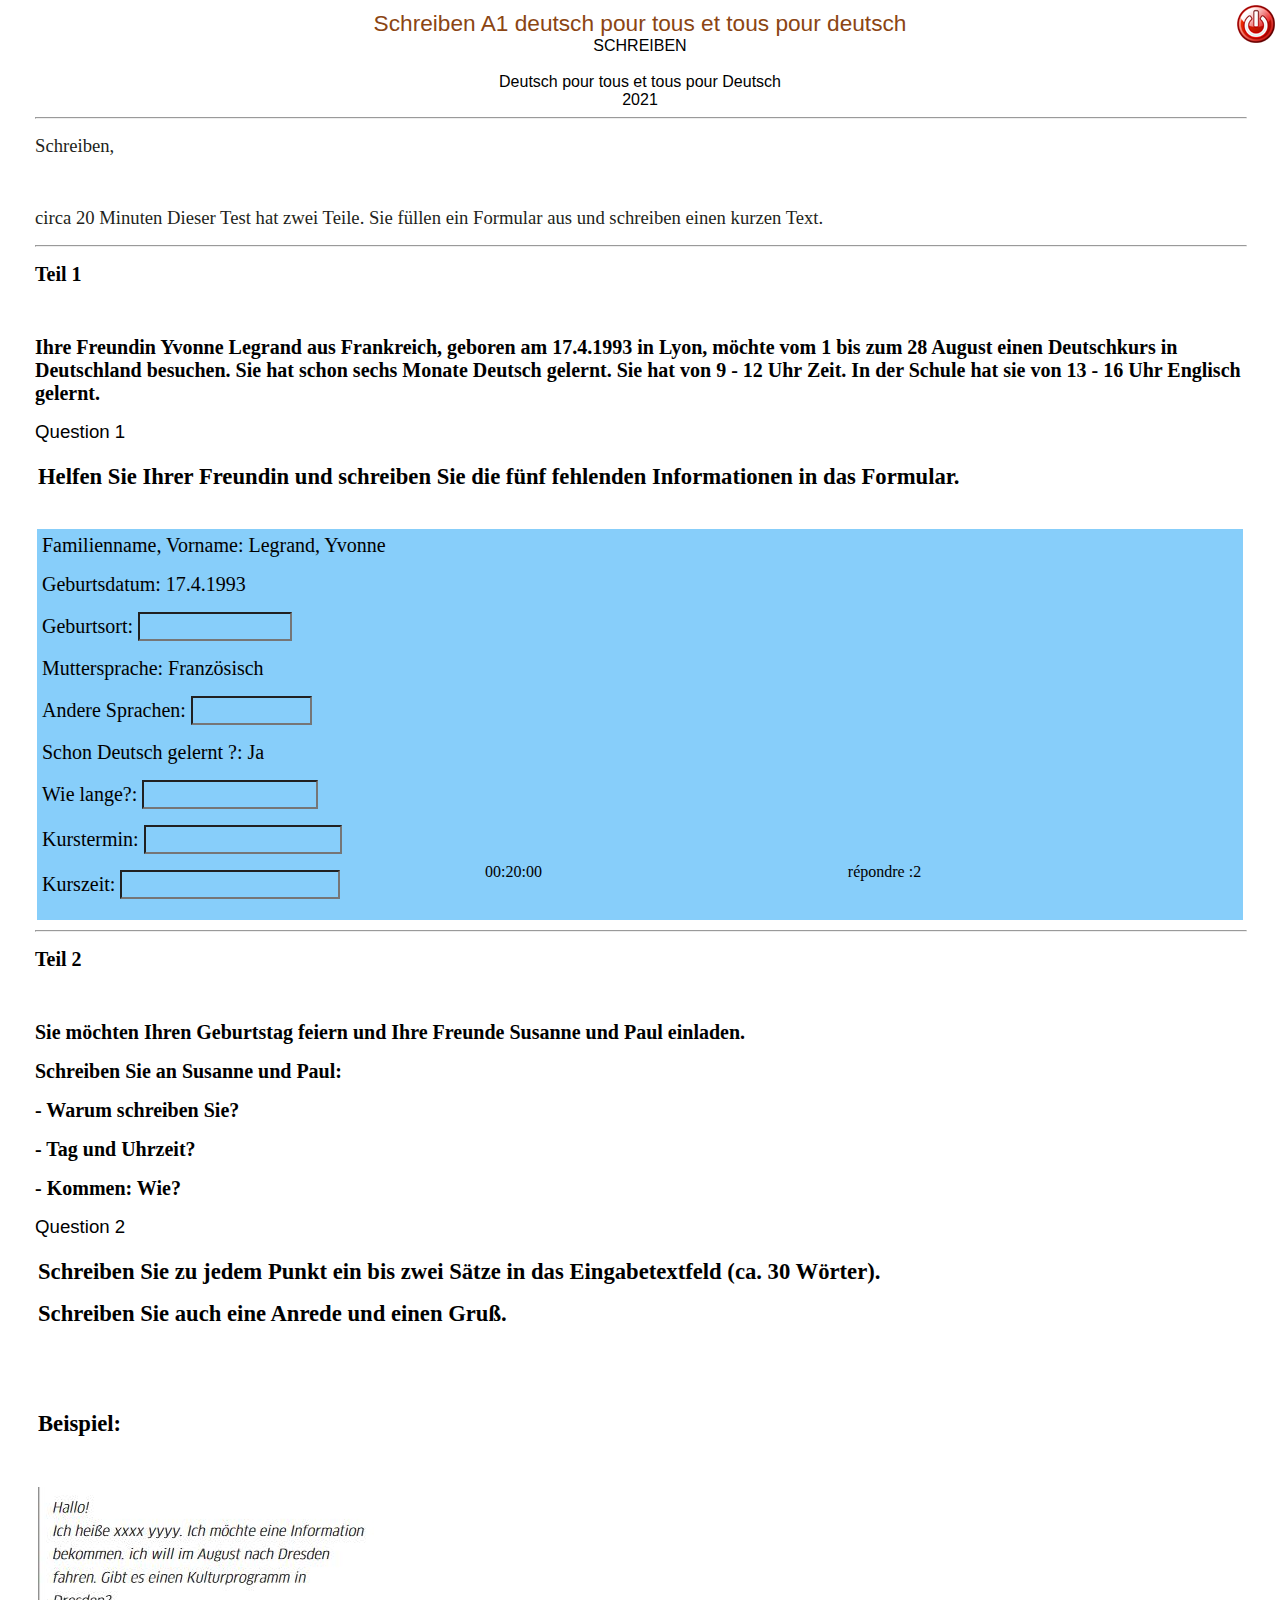
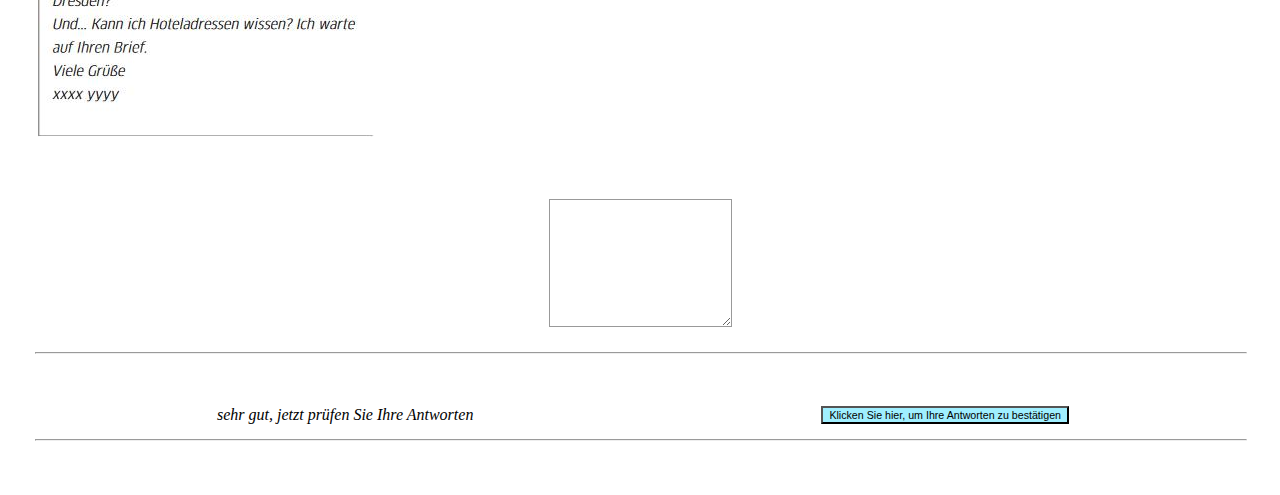
<file: Files/Other/A1 p2/Prufung A1 2/schreiben/Schreiben A1.htm>
<!DOCTYPE html>
<HTML>
<HEAD>
<META HTTP-EQUIV="Content-Type" CONTENT="text/html; CHARSET=Windows-1252">
<META name="Author" content="Con�u par Deutsch pour tous et tous pour Deutsch avec Smarttest">
<META name="generator" content="Smarttest 3.1.2">
<META name="keywords" content="Deutsch pour tous et tous pour Deutsch">
<META name="description" content="Schreiben A1 deutsch pour tous et tous pour deutsch">
<TITLE>Deutsch pour tous et tous pour Deutsch</TITLE>
<LINK href="css/Schreiben A1.css" rel="stylesheet" type="text/css">
<link href="css/base.css" rel="stylesheet"/>
<SCRIPT LANGUAGE='JavaScript' SRC='./Schreiben A1.js'></SCRIPT>
<link href="css/modalDlg.css" rel="stylesheet"/>

<script language="javascript" type="text/javascript">
 document.addEventListener("contextmenu", function(e){ e.preventDefault();}, false);

function startQuiz() {
  var status;

  Constructor();
  window.focus();
  UnmanageAllDialogs();
  init_valid();
  AskMeName();
  startFloatLayer();
  oldtime=StartTime();
  Timer();
  if (GetNRepeat()==0) initShortQuestion();
  end_test=0;
}

function ManageLoadPage()
{
startQuiz();
}
</script>
</HEAD>
<BODY OnLoad="ManageLoadPage()" >
<div style="width:100%; margin:0 auto;">
<script language="javascript" type="text/javascript">
  keyword = "UH$ajA9r";
</script>
  <form class="hidden_style"><input type="hidden" id="hidden_url" value="css/Schreiben A1.css"></form>
<CENTER>
<SPAN class='quiz_title_class'>Schreiben A1 deutsch pour tous et tous pour deutsch</SPAN><BR>
<SPAN class='quiz_profile_class'>SCHREIBEN</SPAN><BR>
<BR>
<SPAN class='quiz_profile_class'>Deutsch pour tous et tous pour Deutsch</SPAN><BR>
<SPAN class='quiz_profile_class'>2021</SPAN><BR>
</CENTER>
<HR class='horizontal-bar'>
<P><span style="color:#231F20;background-color:#FFFFFF;font-family:GoetheTitel-Regular;font-size:14pt;">Schreiben,</span></p>    <p>&nbsp;</p>    <p><span style="color:#231F20;background-color:#FFFFFF;font-family:GoetheTitel-Regular;font-size:14pt;"> circa 20 Minuten Dieser Test hat zwei Teile. Sie f&#252;llen ein Formular aus und schreiben einen kurzen Text.</span></P>
<HR class='horizontal-bar'>
<FORM NAME='domanda'>

<TABLE id='FloatingStatusbarPanel' width='95%' style='position:absolute; left:100px; top:-100px; z-index:2;'>
<TR>
<TD ALIGN='right' ID='clock' CLASS='floating_statusbar_class'>00:20:00</TD>
<TD ALIGN='center' CLASS='floating_statusbar_class'>
r�pondre :<SPAN ID='nToDo'>2</SPAN>
</TD></TR></TABLE>

<div id='retire_btn_div'><img alt='Sortir' title='Sortir' id='retire_btn_img' src='media/btn-close-x.png' OnClick='Retire()'></div>
<script language="javascript" type="text/javascript">
function initValuate1()
{
 this.length = 5;
 var choice,valuation,data,remark;
 choice = document.domanda.gap001000.value;
 valuation = new init_array(2);
 valuation.length = 2;
 valuation[0] = unescape(DecodeString("DQ1ZIwyMIzg="));
 valuation[1] = unescape(DecodeString("U7VocxGmxzxGi4M4"));
 data = unescape("<span style=%22background-color:#87CEFA;font-family:Times New Roman;font-size:15pt;%22>Familienname, Vorname:</span><span style=%22background-color:#87CEFA;font-family:Times New Roman;font-size:15pt;%22>   Legrand, Yvonne </span></p>    <p><span style=%22background-color:#87CEFA;font-family:Times New Roman;font-size:15pt;%22>Geburtsdatum:  17.4.1993 </span></p>    <p><span style=%22background-color:#87CEFA;font-family:Times New Roman;font-size:15pt;%22>Geburtsort:");
 this[0] = new AnsReport(choice,valuation,data,0);
 choice = document.domanda.gap001001.value;
 valuation = new init_array(1);
 valuation.length = 1;
 valuation[0] = unescape(DecodeString("mvc8o+Ovo0Y="));
 data = unescape("</span></p>    <p><span style=%22background-color:#87CEFA;font-family:Times New Roman;font-size:15pt;%22>Muttersprache: Franz&#246;sisch</span></p>    <p><span style=%22background-color:#87CEFA;font-family:Times New Roman;font-size:15pt;%22>Andere Sprachen:");
 this[1] = new AnsReport(choice,valuation,data,0);
 choice = document.domanda.gap001002.value;
 valuation = new init_array(2);
 valuation.length = 2;
 valuation[0] = unescape(DecodeString("d3n90cTZEng="));
 valuation[1] = unescape(DecodeString("nxyt75E5XGBd4ntK/4jXSQ=="));
 data = unescape("</span></p>    <p><span style=%22background-color:#87CEFA;font-family:Times New Roman;font-size:15pt;%22>Schon Deutsch gelernt ?: Ja</span></p>    <p><span style=%22background-color:#87CEFA;font-family:Times New Roman;font-size:15pt;%22>Wie lange?:");
 this[2] = new AnsReport(choice,valuation,data,0);
 choice = document.domanda.gap001003.value;
 valuation = new init_array(1);
 valuation.length = 1;
 valuation[0] = unescape(DecodeString("RTf4QA2ZRwTzz7dTI1jh9A=="));
 data = unescape("</span></p>    <p><span style=%22background-color:#87CEFA;font-family:Times New Roman;font-size:15pt;%22>Kurstermin:");
 this[3] = new AnsReport(choice,valuation,data,0);
 choice = document.domanda.gap001004.value;
 valuation = new init_array(2);
 valuation.length = 2;
 valuation[0] = unescape(DecodeString("++IicoF1Ydq2sj8ONfvaeQ=="));
 valuation[1] = unescape(DecodeString("CwSCbkR+YuEbWXlTLiacSmJ3xc0="));
 data = unescape("</span></p>    <p><span style=%22background-color:#87CEFA;font-family:Times New Roman;font-size:15pt;%22>Kurszeit:");
 this[4] = new AnsReport(choice,valuation,data,0);
 pesi[0]=DecodeNumber('ZBdGnttKeUk=',70,0,99999);

}

</script>
<P><b><span style="background-color:#FFFFFF;font-family:Times New Roman;font-size:15pt;">Teil 1</span></b></p>    <p>&nbsp;</p>    <p><b><span style="background-color:#FFFFFF;font-family:Times New Roman;font-size:15pt;">Ihre Freundin Yvonne Legrand aus Frankreich, geboren am 17.4.1993 in Lyon, m&#246;chte vom 1 bis zum 28 August einen Deutschkurs in Deutschland besuchen. Sie hat schon sechs Monate Deutsch gelernt. Sie hat von 9 - 12 Uhr Zeit. In der Schule hat sie von 13 - 16 Uhr Englisch gelernt. </span></b></P>
<IMG SRC="media/check.png" CLASS='checkHide' ID='check0' ALIGN='LEFT' HSPACE='5'>
<A NAME='qstAnchor0'>
</A>
<DIV class='quiz_quest_header_class'> Question 1  </DIV>

<DIV ID='hideAns0' CLASS='cardHide'>
<TABLE class="qst_feedback_table_class"><TR class="qst_feedback_TH_class"><TD CLASS="qst_feedback_TD_class">
<SPAN ID='hideTxt0'></SPAN>
</TD></TR></TABLE>
</DIV>
<BR />
<TABLE WIDTH="100%">
<TR><TD class="quiz_quest_class">
<b><span style="background-color:#FFFFFF;font-family:Times New Roman;font-size:17pt;">Helfen Sie Ihrer Freundin und schreiben Sie die f&#252;nf fehlenden Informationen in das Formular.</span></b></p>    <p></TD></TR></TABLE>
<BR />
<TABLE WIDTH='100%'>
<TR><TD ALIGN='LEFT' class='quiz_answer_class' style='padding:5px'>
<span style="background-color:#87CEFA;font-family:Times New Roman;font-size:15pt;">Familienname, Vorname:</span><span style="background-color:#87CEFA;font-family:Times New Roman;font-size:15pt;">   Legrand, Yvonne </span></p>    <p><span style="background-color:#87CEFA;font-family:Times New Roman;font-size:15pt;">Geburtsdatum:  17.4.1993 </span></p>    <p><span style="background-color:#87CEFA;font-family:Times New Roman;font-size:15pt;">Geburtsort: <INPUT TYPE='text' NAME='gap001000' SIZE=11 STYLE='background-color:#87CEFA;font-family:Times New Roman;font-size:15pt;' class='quiz_answer_class'> </span></p>    <p><span style="background-color:#87CEFA;font-family:Times New Roman;font-size:15pt;">Muttersprache: Franz&#246;sisch</span></p>    <p><span style="background-color:#87CEFA;font-family:Times New Roman;font-size:15pt;">Andere Sprachen: <INPUT TYPE='text' NAME='gap001001' SIZE=8 STYLE='background-color:#87CEFA;font-family:Times New Roman;font-size:15pt;' class='quiz_answer_class'> </span></p>    <p><span style="background-color:#87CEFA;font-family:Times New Roman;font-size:15pt;">Schon Deutsch gelernt ?: Ja</span></p>    <p><span style="background-color:#87CEFA;font-family:Times New Roman;font-size:15pt;">Wie lange?: <INPUT TYPE='text' NAME='gap001002' SIZE=13 STYLE='background-color:#87CEFA;font-family:Times New Roman;font-size:15pt;' class='quiz_answer_class'> </span></p>    <p><span style="background-color:#87CEFA;font-family:Times New Roman;font-size:15pt;">Kurstermin: <INPUT TYPE='text' NAME='gap001003' SIZE=15 STYLE='background-color:#87CEFA;font-family:Times New Roman;font-size:15pt;' class='quiz_answer_class'> </span></p>    <p><span style="background-color:#87CEFA;font-family:Times New Roman;font-size:15pt;">Kurszeit: <INPUT TYPE='text' NAME='gap001004' SIZE=17 STYLE='background-color:#87CEFA;font-family:Times New Roman;font-size:15pt;' class='quiz_answer_class'> </span></p>    <p></TD></TR></TABLE>
<HR class='horizontal-bar'>
<script language="javascript" type="text/javascript">
function initValuate2()
{
 var choice;
 this.length = 1;
 choice = document.domanda.openAns2.value;
 this[0] = new AnsReport(choice,0,0,0);
 pesi[1]=DecodeNumber('xO5Nrz6oeR0=',91,0,99999);

}

</script>
<P><b><span style="background-color:#FFFFFF;font-family:Times New Roman;font-size:15pt;">Teil 2</span></b></p>    <p>&nbsp;</p>    <p><b><span style="background-color:#FFFFFF;font-family:Times New Roman;font-size:15pt;">Sie m</span></b><b><span style="background-color:#FFFFFF;font-family:Times New Roman;font-size:15pt;">&#246;chten Ihren Geburtstag feiern und Ihre Freunde Susanne und Paul einladen.</span></b></p>    <p><b><span style="background-color:#FFFFFF;font-family:Times New Roman;font-size:15pt;">Schreiben Sie an Susanne und Paul:</span></b></p>    <p><b><span style="background-color:#FFFFFF;font-family:Times New Roman;font-size:15pt;">- Warum schreiben Sie? </span></b></p>    <p><b><span style="background-color:#FFFFFF;font-family:Times New Roman;font-size:15pt;">- Tag und Uhrzeit?</span></b></p>    <p><b><span style="background-color:#FFFFFF;font-family:Times New Roman;font-size:15pt;"> - Kommen: Wie?</span></b></P>
<IMG SRC="media/check.png" CLASS='checkHide' ID='check1' ALIGN='LEFT' HSPACE='5'>
<A NAME='qstAnchor1'>
</A>
<DIV class='quiz_quest_header_class'> Question 2  </DIV>

<DIV ID='hideAns1' CLASS='cardHide'>
<TABLE class="qst_feedback_table_class"><TR class="qst_feedback_TH_class"><TD CLASS="qst_feedback_TD_class">
<SPAN ID='hideTxt1'></SPAN>
</TD></TR></TABLE>
</DIV>
<BR />
<TABLE WIDTH="100%">
<TR><TD class="quiz_quest_class">
<b><span style="background-color:#FFFFFF;font-family:Times New Roman;font-size:17pt;">Schreiben Sie zu jedem Punkt ein bis zwei S&#228;tze in das Eingabetextfeld (ca. 30 W&#246;rter).</span></b></p>    <p><b><span style="background-color:#FFFFFF;font-family:Times New Roman;font-size:17pt;">Schreiben Sie auch eine Anrede und einen Gru&#223;.</span></b></p>    <p>&nbsp;</p>    <p>&nbsp;</p>    <p><b><span style="background-color:#FFFFFF;font-family:Times New Roman;font-size:17pt;">Beispiel:</span></b></p>    <p>&nbsp;</p>    <p><img width="336" height="250" src="media/img_0002_0000_00_1.jpg" /></TD></TR></TABLE>
<BR />
<CENTER>
<P>
<TEXTAREA NAME='openAns2' ROWS='8'></TEXTAREA>
</P>
</CENTER>
<HR class='horizontal-bar'>
<BR><BR>
<SPAN id='verifyButtonId' class='okButtonClass'><TABLE WIDTH='100%' class='quiz_table_verify'>
<TR><TD class='quiz_table_verify_TD'><SPAN class='quiz_remark_class'>sehr gut, jetzt pr�fen Sie Ihre Antworten</SPAN></TD>
<TD class='quiz_table_verify_TD'>
<INPUT TYPE='button' VALUE='Klicken Sie hier, um Ihre Antworten zu best�tigen' onClick="parent.end_test=1;parent.EndQuiz()" class="quiz_verify_box_class"></TD></TR></TABLE></SPAN>
<HR class='horizontal-bar'>
<BR /><BR />
</FORM>
</DIV>
</BODY>
</HTML>
</file>
<file: WEFiles/Css/v02/openElement.css>
body{padding:0 !important;margin:0 !important;font-size:16px;line-height:1.2;-webkit-text-size-adjust:100%}.OESK_XBody_Default{margin:0 auto 0 auto}.Fs1{font-size:10px}.Fs2{font-size:13px}.Fs3{font-size:16px}.Fs4{font-size:18px}.Fs5{font-size:24px}.Fs6{font-size:32px}h1,h2,h3,h4,h5,h6{padding:0;margin:0;font-weight:inherit;font-style:inherit;font-size:inherit}img{border:none}div{position:relative;border-width:0;text-decoration:inherit}.BaseDiv{overflow:visible;position:absolute}.BaseDiv.oeOrigLimits{overflow:visible !important;min-height:15px;min-width:15px}.BaseDiv.OEWEHr{min-height:15px}.BaseDiv.OEWEHrVertival{min-width:15px}#XBody{position:relative}#XBody div.BaseDiv>.OESZ_DivContent{padding:0;margin:0}#XBody div.BaseDiv.RBoth>.OESZ_DivContent,#XBody div.BaseDiv.RKeepRatio>.OESZ_DivContent{width:100%;height:100%}#XBody div.BaseDiv.RWidth>.OESZ_DivContent{width:100%;height:auto}#XBody div.BaseDiv.RHeight>.OESZ_DivContent{width:auto;height:100%}.ContentBox{display:-moz-inline-stack;display:inline-block;width:inherit;height:inherit;box-sizing:border-box;-webkit-box-sizing:border-box;-moz-box-sizing:border-box}.MaxBox{display:-moz-inline-stack;display:inline-block;width:100%;height:100%;box-sizing:border-box;-webkit-box-sizing:border-box;-moz-box-sizing:border-box}.OESZ_DivLeft1,.OESZ_DivLeft2,.OESZ_DivLeft3,.OESZ_DivLeft4,.OESZ_DivRight1,.OESZ_DivRight2,.OESZ_DivRight3,.OESZ_DivRight4{position:absolute;overflow:hidden;z-index:1}a:link,a:visited,a:hover,a:active{text-decoration:none;color:#00f}.FontBlock{display:inline}.OECT{width:100%;height:100%;min-height:15px;min-width:15px}.BaseDiv>.OESZ_DivContent>.OECT{overflow:visible}.BaseDiv.RBoth:not(#XBody)>.OESZ_DivContent>.OECT{overflow:auto}.OESZG_XBody.OECT{overflow:visible}.OECenterAB{top:0 !important;bottom:0 !important;left:0 !important;right:0 !important;margin:auto !important}.OECenterAH{left:0 !important;right:0 !important;margin-left:auto !important;margin-right:auto !important}.OECenterAV{top:0 !important;bottom:0 !important;margin-top:auto !important;margin-bottom:auto !important}.OECenterRH{margin-left:auto !important;margin-right:auto !important;float:none !important;text-align:left;left:0 !important;right:0 !important}.OERelLine{width:100%;clear:both}.OECTRel>.OERelLine>.BaseDiv,.OECTRel>.OEIteratorParent>.OEIterator>.OERelLine>.BaseDiv,.OECTRel>.OEIteratorParent>.OERelLine>.OEIterator>.BaseDiv{position:relative !important;left:auto !important;right:auto !important;top:auto !important;bottom:auto !important;display:inline-block;text-align:left}.OECTRel>.OERelLine.OEHAlignL,.OECTRel>.OEIteratorParent>.OERelLine.OEHAlignL,.OECTRel>.OEIteratorParent>.OEIterator>.OERelLine.OEHAlignL{text-align:left}.OECTRel>.OERelLine.OEHAlignC,.OECTRel>.OEIteratorParent>.OERelLine.OEHAlignC,.OECTRel>.OEIteratorParent>.OEIterator>.OERelLine.OEHAlignC{text-align:center}.OECTRel>.OERelLine.OEHAlignR,.OECTRel>.OEIteratorParent>.OERelLine.OEHAlignR,.OECTRel>.OEIteratorParent>.OEIterator>.OERelLine.OEHAlignR{text-align:right}.OECTRel>.OERelLine.OEVAlignT>.BaseDiv,.OECTRel>.OEIteratorParent>.OEIterator>.OERelLine.OEVAlignT>.BaseDiv,.OECTRel>.OEIteratorParent>.OERelLine.OEVAlignT>.OEIterator>.BaseDiv{vertical-align:top}.OECTRel>.OERelLine.OEVAlignM>.BaseDiv,.OECTRel>.OEIteratorParent>.OEIterator>.OERelLine.OEVAlignM>.BaseDiv,.OECTRel>.OEIteratorParent>.OERelLine.OEVAlignM>.OEIterator>.BaseDiv{vertical-align:middle}.OECTRel>.OERelLine.OEVAlignB>.BaseDiv,.OECTRel>.OEIteratorParent>.OEIterator>.OERelLine.OEVAlignB>.BaseDiv,.OECTRel>.OEIteratorParent>.OERelLine.OEVAlignB>.OEIterator>.BaseDiv{vertical-align:bottom}.OEWinModal{position:absolute;top:0;left:0;width:100%;height:100%;z-index:10000000;background:url('../../Image/ModalBackgound.png')}#OELoading{cursor:wait}#OELoadingAnim{top:50%;left:50%;width:132px;height:17px;margin-top:-8px;margin-left:-66px;background-image:url('../../Image/Loading2.gif')}#ModalPopupBlock{position:absolute;width:350px;z-index:10000000;background-color:#eee;border:1px outset #414040;box-shadow:0 0 3px 1px #3a3939;-webkit-box-shadow:0 0 3px 1px #3a3939;-moz-box-shadow:0 0 3px 1px #3a3939;-webkit-border-radius:0 0 3px 1px #3a3939;-moz-border-radius:0 0 3px 1px #3a3939}#ModalPopupBlockClose{position:absolute;right:-12px;top:-12px;background:url('../../Image/delete.png') no-repeat;cursor:pointer;width:28px;height:28px;z-index:1}#ModalPopupBlockContent{font:lighter 13px Arial,sans-serif;text-align:center;width:auto;max-height:200px;margin:20px 0 0 0;padding:0 5px 20px 5px;overflow:auto}#ModalPopupBlockFooter{width:auto;text-align:center;padding:5px;margin:0 8px 0 8px;border-top:1px solid #d3d3d3}#ModalPopupBlockFooter input{width:100px}.OEWEMenuAccordion{outline:none}.OESZ_FirstTitle{outline:none}.inputBoxSizing input,.inputBoxSizing textarea{width:100%;-webkit-box-sizing:border-box;-moz-box-sizing:border-box;box-sizing:border-box}.opentip-container{font:lighter 11px/1.3 Arial,sans-serif}.OEValidatorIco{background:url('../../Image/warning.png') no-repeat;width:16px;height:16px;float:left;margin-right:3px}.oe-wrap-aspect-ratio{position:relative;display:block;left:0 !important;top:0 !important;right:0 !important}.oe-subwrap-aspect-ratio{position:absolute;display:block;left:0 !important;top:0 !important;right:0 !important;bottom:0 !important;margin:0 !important;padding:0 !important}.opentip-container.stem-left .ot-close{top:-14px !important;right:-20px !important;left:auto !important}.opentip-container.stem-right .ot-close{top:-14px !important;left:-20px !important;right:auto !important}.OEWEAnchor a:before{content:""}.OESZ_XBodyLeftColumn,.OESZ_LeftColumn,.OESZ_XBodyRightColumn,.OESZ_RightColumn{position:absolute;height:100%;top:0}.OESZ_XBodyLeftColumn,.OESZ_LeftColumn{left:0}.OESZ_XBodyRightColumn,.OESZ_RightColumn{right:0}.OESZ_Wrap_Columns_NoLeft{padding-left:0 !important}.OESZ_Wrap_Columns_NoRight{padding-right:0 !important}img.OESZ_Img{display:block}.oemd-abs-full{position:absolute;left:0;top:0;right:0;bottom:0}.OEWEPanel>.OESZ_DivContent>:not(div){height:100%}@media screen and (orientation:landscape){.doesnt-exist{background:none}}
</file>
<file: Templates/Base.css>
/*MinVersion*/
.OESK_XBody_Default{width:900px}.OESK_XBody_Default .OESZ_XBodyContent{width:100%;height:550px}.OESK_XBody_Default .OESZ_XBodyFooter{width:100%;height:50px}#XBody .OESZ_XBodyContent{display:block}#XBody .OESZ_XBodyFooter{display:block;height:50px}#XBody .OESZ_XBodyHeader{display:none;height:50px}#XBody .OESZ_XBodyLeftColumn{display:none;width:50px}#XBody .OESZ_XBodyRightColumn{display:none;width:50px}#XBody .OESZ_Wrap_Columns{padding-left:0;padding-right:0}
</file>
<file: index.css>
/*MinVersion*/
.OESK_XBody_Default{width:900px}.OESK_XBody_Default .OESZ_XBodyContent{width:100%;height:550px}.OESK_XBody_Default .OESZ_XBodyFooter{width:100%;height:50px}.OESK_WELabel_517fcfce{padding:8px 10px 11px 14px}.OESK_WELabel_517fcfce>.OESZ_DivLeft1{position:absolute;left:0;top:0;display:block;width:14px;height:8px;background-repeat:no-repeat;background-image:url("WEFiles/Image/Skin/32ca59b4.png")}.OESK_WELabel_517fcfce>.OESZ_DivLeft2{position:absolute;left:14px;top:0;right:10px;display:block;height:8px;background-repeat:repeat-x;background-image:url("WEFiles/Image/Skin/a1a75427.png")}.OESK_WELabel_517fcfce>.OESZ_DivLeft3{position:absolute;top:0;right:0;display:block;width:10px;height:8px;background-repeat:no-repeat;background-image:url("WEFiles/Image/Skin/60cf2df4.png")}.OESK_WELabel_517fcfce>.OESZ_DivLeft4{position:absolute;left:0;top:8px;bottom:11px;display:block;width:14px;background-repeat:repeat-y;background-image:url("WEFiles/Image/Skin/eba98dad.png")}.OESK_WELabel_517fcfce>.OESZ_DivRight1{position:absolute;top:8px;bottom:11px;right:0;display:block;width:10px;background-repeat:repeat-y;background-image:url("WEFiles/Image/Skin/14a68435.png")}.OESK_WELabel_517fcfce>.OESZ_DivRight2{position:absolute;left:0;bottom:0;display:block;width:14px;height:11px;background-repeat:no-repeat;background-image:url("WEFiles/Image/Skin/4d7a5f35.png")}.OESK_WELabel_517fcfce>.OESZ_DivRight3{position:absolute;left:14px;bottom:0;right:10px;display:block;height:11px;background-repeat:repeat-x;background-image:url("WEFiles/Image/Skin/60dfd081.png")}.OESK_WELabel_517fcfce>.OESZ_DivRight4{position:absolute;bottom:0;right:0;display:block;width:10px;height:11px;background-repeat:no-repeat;background-image:url("WEFiles/Image/Skin/90b8bab9.png")}.OESK_WELabel_Default{width:350px}.OESK_WELinkButton_51e2d59b{border:0 none;cursor:pointer;max-height:91px;max-width:109px;min-height:91px;min-width:109px;text-align:center;background-image:url("WEFiles/Image/Skin/8b26797a.png")}.OE_Over.OESK_WELinkButton_51e2d59b{background-image:url("WEFiles/Image/Skin/f64715cb.png")}.OESK_WELinkButton_51e2d59b>.OESZ_DivContent{border:0 none}.OESK_WELinkButton_51e2d59b .OESZ_Text a:link{color:#c7e06e;text-decoration:none}.OESK_WELinkButton_51e2d59b .OESZ_Text a:visited{color:#c7e06e;text-decoration:none}.OESK_WELinkButton_51e2d59b .OESZ_Text a:hover{color:#c7e06e;text-decoration:none}.OESK_WELinkButton_51e2d59b .OESZ_Text .OE_ActiveLink a{color:#c7e06e;text-decoration:none}.OESK_WELinkButton_51e2d59b .OESZ_Text{color:#c7e06e;padding:10px 0 0 0}#XBody .OESZ_XBodyContent{display:block;height:777px}#XBody .OESZ_XBodyFooter{display:block}#XBody .OESZ_XBodyHeader{display:none}#XBody .OESZ_XBodyLeftColumn{display:none}#XBody .OESZ_XBodyRightColumn{display:none}#XBody .OESZ_Wrap_Columns{padding-left:0;padding-right:0}#XBody .OESZ_XBodyContent{background-color:#dbe5f1}#WE4c2c1f82fa{position:absolute;left:60px;top:20px;width:756px;height:61px}#WE06ab3690ed{position:absolute;left:120px;top:360px;width:239px;height:auto}#WE06ab3690ed .OESZ_Img{width:100%}#WE7f46130c1e{position:absolute;left:540px;top:360px;width:241px;height:auto}#WE7f46130c1e .OESZ_Img{width:100%}#WEb6ccec8f2a{position:absolute;left:360px;top:640px;width:auto;height:auto}#WE5544534896{position:absolute;left:290px;top:200px;width:300px;height:252px}#WEad5e31c3ad{position:absolute;left:510px;top:200px;width:300px;height:252px}#WEad5e31c3ad .OESZ_Text{font-size:18px}@media only screen and (max-width:1199px){#WE4c2c1f82fa{position:absolute;left:100px;top:40px}#WE06ab3690ed{position:absolute}#WE06ab3690ed .OESZ_Img{width:100%;height:auto}#WE7f46130c1e{position:absolute;left:440px;top:360px}#WE7f46130c1e .OESZ_Img{width:100%;height:auto}#WEb6ccec8f2a{position:absolute;left:280px;top:640px}#WE5544534896{position:absolute;left:210px;top:200px}#WEad5e31c3ad{position:absolute;left:520px;top:200px}}@media only screen and (max-width:480px){#WE4c2c1f82fa{position:absolute;left:90px;top:60px;width:326px}#WE06ab3690ed{position:absolute;left:150px;top:320px;width:174px;height:174px}#WE06ab3690ed .OESZ_Img{width:100%;height:100%}#WE7f46130c1e{position:absolute;left:150px;top:510px;width:172px;height:171px}#WE7f46130c1e .OESZ_Img{width:100%;height:100%}#WEb6ccec8f2a{position:absolute;left:120px;top:740px}#WE5544534896{position:absolute;left:100px;top:170px}#WEad5e31c3ad{position:absolute;left:270px;top:170px}}
</file>
<file: WEFiles/Css/ie7.css>
﻿.OECenterAB {hack: expression(function(e){$(e).removeClass('OECenterAB').addClass('OECenterAB_IE')}(this))}
.OECenterAH {hack: expression(function(e){$(e).removeClass('OECenterAH').addClass('OECenterAH_IE')}(this))}
.OECenterAV {hack: expression(function(e){$(e).removeClass('OECenterAV').addClass('OECenterAV_IE')}(this))}
.OECenterAB_IE {hack: expression(function(e){$(e).css("margin","0 !important").css("left",(e.parentNode.clientWidth - e.offsetWidth) / 2).css("top",(e.parentNode.clientHeight - e.offsetHeight) / 2)}(this))}
.OECenterAH_IE {hack: expression(function(e){$(e).css("margin","0 !important").css("left",(e.parentNode.clientWidth - e.offsetWidth) / 2)}(this))}
.OECenterAV_IE {hack: expression(function(e){$(e).css("margin","0 !important").css("top",(e.parentNode.clientHeight - e.offsetHeight) / 2)}(this))}
</file>
<file: smarttest.css>
/*MinVersion*/
.OESK_XBody_Default{width:900px}.OESK_XBody_Default .OESZ_XBodyContent{width:100%;height:550px}.OESK_XBody_Default .OESZ_XBodyFooter{width:100%;height:50px}.OESK_WELabel_Default{width:350px}.OESK_WELinkButton_fffdda74 a:link{color:#fff;text-decoration:none}.OESK_WELinkButton_fffdda74 a:visited{color:#fff;text-decoration:none}.OESK_WELinkButton_fffdda74 a:hover{color:#fff;text-decoration:none}.OESK_WELinkButton_fffdda74 .OE_ActiveLink a{color:#fff;text-decoration:none}.OESK_WELinkButton_fffdda74{border:0 none;cursor:pointer;line-height:25px;padding:0 8px 0 8px;min-height:30px;min-width:89px;text-align:center;font-weight:bold}.OESK_WELinkButton_fffdda74>.OESZ_DivLeft1{position:absolute}.OESK_WELinkButton_fffdda74>.OESZ_DivLeft2{position:absolute}.OESK_WELinkButton_fffdda74>.OESZ_DivLeft3{position:absolute}.OESK_WELinkButton_fffdda74>.OESZ_DivLeft4{position:absolute;left:0;top:0;bottom:0;display:block;width:8px;height:30px;background-repeat:no-repeat;background-image:url("WEFiles/Image/Skin/7afef986.png")}.OESK_WELinkButton_fffdda74>.OE_Over.OESZ_DivLeft4{background-image:url("WEFiles/Image/Skin/695f31a2.png")}.OESK_WELinkButton_fffdda74>.OESZ_DivRight1{position:absolute;top:0;bottom:0;right:0;display:block;width:8px;height:30px;background-repeat:no-repeat;background-image:url("WEFiles/Image/Skin/13133b04.png")}.OESK_WELinkButton_fffdda74>.OE_Over.OESZ_DivRight1{background-image:url("WEFiles/Image/Skin/f00c8f2a.png")}.OESK_WELinkButton_fffdda74>.OESZ_DivRight2{position:absolute}.OESK_WELinkButton_fffdda74>.OESZ_DivRight3{position:absolute}.OESK_WELinkButton_fffdda74>.OESZ_DivRight4{position:absolute}.OESK_WELinkButton_fffdda74>.OESZ_DivContent{color:#fff;padding:0;background-image:url("WEFiles/Image/Skin/f4597aab.png")}.OESK_WELinkButton_fffdda74>.OE_Over.OESZ_DivContent{background-image:url("WEFiles/Image/Skin/0a6bf3d0.png")}.OESK_WELinkButton_fffdda74 .OESZ_Text{min-height:30px;min-width:89px}#XBody .OESZ_XBodyContent{display:block}#XBody .OESZ_XBodyFooter{display:block;height:50px}#XBody .OESZ_XBodyHeader{display:none;height:50px}#XBody .OESZ_XBodyLeftColumn{display:none;width:50px}#XBody .OESZ_XBodyRightColumn{display:none;width:50px}#XBody .OESZ_Wrap_Columns{padding-left:0;padding-right:0}#XBody{height:auto;background-color:#ebf1dd}#WEfa4f8bf900{position:absolute;left:330px;top:520px;width:auto;height:auto}#WEcf6b3988a4{position:absolute;left:100px;top:130px;width:158px;height:auto}#WEcf6b3988a4 .OESZ_Img{width:100%}#WE8098886988{position:absolute;left:280px;top:220px;width:166px;height:auto}#WE8098886988 .OESZ_Img{width:100%}#WE78a1de8248{position:absolute;left:480px;top:310px;width:180px;height:auto}#WE78a1de8248 .OESZ_Img{width:100%}#WEfc21de5186{position:absolute;left:670px;top:400px;width:176px;height:auto}#WEfc21de5186 .OESZ_Img{width:100%}#WE97c8ff6e0e{position:absolute;left:640px;top:50px;width:auto;height:auto}@media only screen and (max-width:1199px){#WEfa4f8bf900{position:absolute}#WEcf6b3988a4{position:absolute}#WEcf6b3988a4 .OESZ_Img{width:100%;height:auto}#WE8098886988{position:absolute;left:200px;top:220px}#WE8098886988 .OESZ_Img{width:100%;height:auto}#WE78a1de8248{position:absolute;left:350px;top:300px}#WE78a1de8248 .OESZ_Img{width:100%;height:auto}#WEfc21de5186{position:absolute;left:480px;top:390px}#WEfc21de5186 .OESZ_Img{width:100%;height:auto}#WE97c8ff6e0e{position:absolute;left:470px;top:50px}}@media only screen and (max-width:480px){#WEfa4f8bf900{position:absolute;left:200px;top:520px}#WEcf6b3988a4{position:absolute;left:240px;top:70px}#WEcf6b3988a4 .OESZ_Img{width:100%;height:auto}#WE8098886988{position:absolute;left:240px;top:200px;width:162px;height:61px}#WE8098886988 .OESZ_Img{width:100%;height:100%}#WE78a1de8248{position:absolute;left:240px;top:320px;width:166px;height:58px}#WE78a1de8248 .OESZ_Img{width:100%;height:100%}#WEfc21de5186{position:absolute;left:240px;top:430px;width:167px;height:59px}#WEfc21de5186 .OESZ_Img{width:100%;height:100%}#WE97c8ff6e0e{position:absolute;left:260px;top:10px}}
</file>
<file: smarttest2.css>
/*MinVersion*/
.OESK_XBody_Default{width:900px}.OESK_XBody_Default .OESZ_XBodyContent{width:100%;height:550px}.OESK_XBody_Default .OESZ_XBodyFooter{width:100%;height:50px}.OESK_WELabel_Default{width:350px}.OESK_WELinkButton_fffdda74 a:link{color:#fff;text-decoration:none}.OESK_WELinkButton_fffdda74 a:visited{color:#fff;text-decoration:none}.OESK_WELinkButton_fffdda74 a:hover{color:#fff;text-decoration:none}.OESK_WELinkButton_fffdda74 .OE_ActiveLink a{color:#fff;text-decoration:none}.OESK_WELinkButton_fffdda74{border:0 none;cursor:pointer;line-height:25px;padding:0 8px 0 8px;min-height:30px;min-width:89px;text-align:center;font-weight:bold}.OESK_WELinkButton_fffdda74>.OESZ_DivLeft1{position:absolute}.OESK_WELinkButton_fffdda74>.OESZ_DivLeft2{position:absolute}.OESK_WELinkButton_fffdda74>.OESZ_DivLeft3{position:absolute}.OESK_WELinkButton_fffdda74>.OESZ_DivLeft4{position:absolute;left:0;top:0;bottom:0;display:block;width:8px;height:30px;background-repeat:no-repeat;background-image:url("WEFiles/Image/Skin/7afef986.png")}.OESK_WELinkButton_fffdda74>.OE_Over.OESZ_DivLeft4{background-image:url("WEFiles/Image/Skin/695f31a2.png")}.OESK_WELinkButton_fffdda74>.OESZ_DivRight1{position:absolute;top:0;bottom:0;right:0;display:block;width:8px;height:30px;background-repeat:no-repeat;background-image:url("WEFiles/Image/Skin/13133b04.png")}.OESK_WELinkButton_fffdda74>.OE_Over.OESZ_DivRight1{background-image:url("WEFiles/Image/Skin/f00c8f2a.png")}.OESK_WELinkButton_fffdda74>.OESZ_DivRight2{position:absolute}.OESK_WELinkButton_fffdda74>.OESZ_DivRight3{position:absolute}.OESK_WELinkButton_fffdda74>.OESZ_DivRight4{position:absolute}.OESK_WELinkButton_fffdda74>.OESZ_DivContent{color:#fff;padding:0;background-image:url("WEFiles/Image/Skin/f4597aab.png")}.OESK_WELinkButton_fffdda74>.OE_Over.OESZ_DivContent{background-image:url("WEFiles/Image/Skin/0a6bf3d0.png")}.OESK_WELinkButton_fffdda74 .OESZ_Text{min-height:30px;min-width:89px}#XBody .OESZ_XBodyContent{display:block}#XBody .OESZ_XBodyFooter{display:block;height:50px}#XBody .OESZ_XBodyHeader{display:none;height:50px}#XBody .OESZ_XBodyLeftColumn{display:none;width:50px}#XBody .OESZ_XBodyRightColumn{display:none;width:50px}#XBody .OESZ_Wrap_Columns{padding-left:0;padding-right:0}#XBody{height:auto;background-color:#ebf1dd}#WEa7a2a5a705{position:absolute;left:330px;top:520px;width:auto;height:auto}#WEebbca821c2{position:absolute;left:100px;top:130px;width:158px;height:auto}#WEebbca821c2 .OESZ_Img{width:100%}#WE84cdc9534d{position:absolute;left:280px;top:220px;width:166px;height:auto}#WE84cdc9534d .OESZ_Img{width:100%}#WEa5f2a8297c{position:absolute;left:480px;top:310px;width:180px;height:auto}#WEa5f2a8297c .OESZ_Img{width:100%}#WEc8ccec5eed{position:absolute;left:670px;top:400px;width:176px;height:auto}#WEc8ccec5eed .OESZ_Img{width:100%}#WE978bc2a1dd{position:absolute;left:640px;top:50px;width:auto;height:auto}@media only screen and (max-width:1199px){#WEa7a2a5a705{position:absolute}#WEebbca821c2{position:absolute}#WEebbca821c2 .OESZ_Img{width:100%;height:auto}#WE84cdc9534d{position:absolute;left:200px;top:220px}#WE84cdc9534d .OESZ_Img{width:100%;height:auto}#WEa5f2a8297c{position:absolute;left:350px;top:300px}#WEa5f2a8297c .OESZ_Img{width:100%;height:auto}#WEc8ccec5eed{position:absolute;left:480px;top:390px}#WEc8ccec5eed .OESZ_Img{width:100%;height:auto}#WE978bc2a1dd{position:absolute;left:470px;top:50px}}@media only screen and (max-width:480px){#WEa7a2a5a705{position:absolute;left:200px;top:520px}#WEebbca821c2{position:absolute;left:240px;top:70px}#WEebbca821c2 .OESZ_Img{width:100%;height:auto}#WE84cdc9534d{position:absolute;left:240px;top:200px;width:162px;height:61px}#WE84cdc9534d .OESZ_Img{width:100%;height:100%}#WEa5f2a8297c{position:absolute;left:240px;top:320px;width:166px;height:58px}#WEa5f2a8297c .OESZ_Img{width:100%;height:100%}#WEc8ccec5eed{position:absolute;left:240px;top:430px;width:167px;height:59px}#WEc8ccec5eed .OESZ_Img{width:100%;height:100%}#WE978bc2a1dd{position:absolute;left:260px;top:10px}}
</file>
<file: Files/Other/A1 p1/prufung A1 1/horen 1/css/horen.css>
body {
  margin-top : 10px;
  margin-right: 35px;
  margin-bottom: 10px;
  margin-left: 35px;
  padding : 0px;
  color : #000000;
  background-color : #FFFFFF;
  background-image : url('../media/');
  background-repeat: repeat;
  background-attachment: scroll;
  background-position: left top;
  background-size: auto;
  font-family: 'Times New Roman';
  font-size: 12pt;
}

.quiz_title_class{
  font-family: 'Arial';
  font-size: 17pt;
  color : #8B4513;
}

.quiz_quest_class{
  font-family: 'Times New Roman';
  font-size: 12pt;
  font-weight: bold;
  color : #000000;
}

.quiz_answer_class{
  font-family: 'Times New Roman';
  font-size: 12pt;
  color : #000000;
  background-color : #87CEFA;
}

.quiz_remark_class{
  font-family: 'Times New Roman';
  font-size: 12pt;
  font-style: italic;
  color : #000000;
}

.quiz_letter_class{
  font-family: 'Arial';
  font-size: 12pt;
  color : #FFFFFF;
  background-color : #000080;
}

.quiz_quest_header_class{
  font-family: 'Arial';
  font-size: 14pt;
  text-align:left;
}

.quiz_verify_box_class{
  font-family: 'Arial';
  font-size: 8pt;
  background-color : #A0EFFF;
}

.quiz_profile_class{
  font-family: 'Arial';
  font-size: 12pt;
}

.input_field_label_class{
  font-family: 'Arial';
  font-size: 12pt;
}

.input_field_class{
  font-family: 'Arial';
  font-size: 12pt;
}

.input_field_table_class 
{
	border-width: 2px;
	border-style: Solid;
	border-color: #212121;
    border-radius: 10px;
	background-color: #87CEFA;
}

.input_field_TD_class 
{
    border-width: 0px;
    padding: 12px;
    border-color: #212121;
    background-color: #87CEFA;
}

.input_field_TH_class 
{
    border-width: 0px;
    padding: 12px;
    border-color: #212121;
    background-color: #87CEFA;
}

.result_table_title_class{
  font-family: 'Arial';
  font-size: 12pt;
  font-weight: bold;
  color : #000000;
}

.result_table_quest_num_class{
  font-family: 'Arial';
  font-size: 10pt;
  font-weight: bold;
  color : #CC0000;
}

.results_table_others_class{
  font-family: 'Arial';
  font-size: 10pt;
  font-weight: bold;
  color : #000000;
}

.results_table_mark_class{
  font-family: 'Arial';
  font-size: 10pt;
  font-weight: bold;
  color : #CC0000;
}

.results_table_class 
{
	border-width: 2px;
	border-style: Solid;
	border-color: #212121;
    border-radius: 10px;
	background-color: #FFFFDD;
}

.results_TD_class 
{
    border-width: 1px;
    padding: 6px;
    border-color: #212121;
    background-color: #FFFFDD;
}

.results_TH_class 
{
    border-width: 1px;
    padding: 6px;
    border-color: #212121;
    background-color: #FFFFDD;
}

.qst_feedback_table_class 
{
	width: 386px;
	border-width: 1px;
	border-style: Solid;
	border-color: #909000;
    border-radius: 10px;
	background-color: #FFFFE0;
}

.qst_feedback_TD_class 
{
    border-width: 1px;
    padding: 8px;
    border-color: #909000;
    background-color: #FFFFE0;
    text-align: center;
}

.qst_feedback_TH_class 
{
    border-width: 1px;
    padding: 8px;
    border-color: #909000;
    background-color: #FFFFE0;
    text-align: center;
}

.qst_feedback_class{
  font-family: 'Arial';
  font-size: 10pt;
  background-color : #FFFFE0;
}

.ans_hint_table_class 
{
	border-width: 1px;
	border-style: Solid;
	border-color: #909000;
    border-radius: 10px;
	background-color: #FFFFE0;
}

.ans_hint_TD_class 
{
    border-width: 1px;
    padding: 8px;
    border-color: #909000;
    background-color: #FFFFE0;
    text-align: center;
}

.ans_hint_TH_class 
{
    border-width: 1px;
    padding: 8px;
    border-color: #909000;
    background-color: #FFFFE0;
    text-align: center;
}

.ans_hint_class{
  font-family: 'Arial';
  font-size: 12pt;
  background-color : #FFFFE0;
}

.floating_statusbar_class{
  font-family: 'Verdana';
  font-size: 12pt;
  color : #000000;
}

.true_false_class{
  font-family: 'Verdana';
  font-size: 10pt;
  color : #000000;
  background-color : #FFFFFF;
}

hr.horizontal-bar {
width: 100%;
height: 3;
color: #000000;
background-color: #000000;
}
.quiz_table_title {
  border-width: 0px;
}
.quiz_table_quest {
  border-width: 0px;
}
.quiz_table_answer {
  border-width: 0px;
  background-color:#87CEFA
}
.quiz_table_letter {
  border-width: 0px;
  background-color:#000080
}
.quiz_table_verify {
  padding: 4px;
  border-width: 0px;
  width:100%;
}
.quiz_table_verify_TD {
  text-align:center;
}

    .copyright_msg
    {
    font-family:Arial;
    font-size:10pt;
    text-align:center;
    color: #777777;
    }

    .unexpected_interruption_title,
    .no_reloadable_title
    {
    font-family:Arial;
    font-size:14pt;
    text-align:center;
    color: #FF0000;
    }

    .no_reloadable_text,
    .unexpected_interruption_text
    {
    font-family:Arial;
    font-size:12pt;
    text-align:center;
    color: #333333;
    }

    .question_feedback_ok_title,
    .question_feedback_ko_title,
    .question_feedback_neutral_title,
    .question_feedback_partially_ok_title
    {
    font-family: Verdana,helvetica,arial,san-serif;
    font-size: 14pt;
    font-style:normal;
    }

    .question_feedback_ok_title
    {
    color: #000080;
    }
    .question_feedback_ko_title
    {
    color: #A52A2A;
    }
    .question_feedback_partially_ok_title,
    .question_feedback_neutral_title
    {
    color: #696969;
    }

    .question_feedback_botton
    {
    font-family: Verdana,helvetica,arial,san-serif;
    font-size: 8pt;
    width: 50px;
    }

    .upper_frame_title
    {
    font-family: Arial;
    font-size: 14pt;
    font-weight:bold;
    font-style:italic;
    text-align:center;
    }

    .nextQst_btn_class
    {
    display: inline-block;
    color: rgb(255, 255, 255);
    background-color: rgb(0, 72, 106);
    border: 1px solid rgb(0, 72, 106);
    font-family: Verdana, helvetica, arial, san-serif;
    font-weight: bold;
    font-size: 14px;
    text-align: center;
    padding: 13px 15px 14px;
    text-decoration: none;
    margin-left: 0px;
    margin-top: 0px;
    margin-bottom: 5px;
    white-space: nowrap;
    border-radius: 5px;
    }

    .nextQst_btn_disabled_class
    {
    display: inline-block;
    color: rgb(0, 0, 0);
    background-color: rgb(122, 122, 122);
    border: 1px solid rgb(0, 0, 0);
    font-family: Verdana, helvetica, arial, san-serif;
    font-weight: bold;
    font-size: 14px;
    text-align: center;
    padding: 13px 15px 14px;
    text-decoration: none;
    margin-left: 0px;
    margin-top: 0px;
    margin-bottom: 5px;
    white-space: nowrap;
    border-radius: 5px;
    }

    .report_qstId
    {
    font-family:courier;
    font-size:16pt;
    font-weight:bold;
    background:#404040;
    color:#FFFFFF;
    }

    .report_qstText {
    font-family:Arial;
    font-size:10pt;
    font-weight:bold;
    }

    .report_qstEvalText {
    font-family:Arial;
    font-size:10pt;
    font-style:italic;
    }

    .report_letterText {
    font-family:Arial;
    font-size:10pt;
    text-align:center;
    }

    .report_ansText {
    font-family:Arial;
    font-size:10pt;
    }

    .report_qstId_compress {
    font-family:'Arial narrow';
    font-size:10pt;
    font-weight:bold;
    background:#404040;
    color:#FFFFFF;
    }

    .report_qstText_compress {
    font-family:'Arial narrow';
    font-size:8pt;
    font-weight:bold;
    }

    .report_qstEvalText_compress {
    font-family:'Arial narrow';
    font-size:8pt;
    font-style:italic;
    }

    .report_letterText_compress {
    font-family:Arial;
    font-size:8pt;
    text-align:center;
    }

    .report_ansText_compress {
    font-family:Arial;
    font-size:8pt
    }

    div.vertical-line{
    width: 1px;
    background-color: #D3D3D3;
    height: 25px;
    float: left;
    }
</file>
<file: Files/Other/A1 p1/prufung A1 1/horen 1/css/base.css>
/* stile popup della valutazione della singola domanda, con commento alla domanda e commenti alle risposte */
.btnShow  { display: inline-block; position:relative; }
.btnHide  { display: none; position:absolute; }
.cardShow  { display: block; position:absolute; }
.cardHide  { display: none;  position:absolute; }
.checkShow { display: block; position:relative; }
.checkHide { display: none;  position:absolute; }

/* stile nella domanda di tipo associazione di parole, per renderlo più leggibile : */
.spaceShow { display: block; position:relative; }
.spaceHide { display: none;  position:absolute; }
A { text-decoration:none }

/* stili del tooltip per il suggerimento alla risposta: */
.UStyle { text-decoration :none}
.tooltipShow { display: block; position:absolute; }
.tooltipHide { display: none; position:absolute; }

/* stili del pulsante di verifica: */
.okButtonClass { display: block;  }
.okButtonHidden { display: none;  }

/* stile della casella di testo della risposta aperta */
textarea  { border:1px solid #999999; width:100%%; margin:5px 0; padding:3px; }

#retire_btn_div {
	position:fixed;
	top:0;
	right:0;
}

#retire_btn_img:hover {
    cursor:pointer;
}

#result_btn_div {
	position:fixed;
	top:0;
	right:0;
	visibility: hidden;
}

#result_btn_img:hover {
    cursor:pointer;
}
</file>
<file: Files/Other/A1 p1/prufung A1 1/horen 1/css/modalDlg.css>
.modalDialog {
		position: fixed;
		font-family: Arial, Helvetica, sans-serif;
		top: 0;
		right: 0;
		bottom: 0;
		left: 0;
		background: rgba(70,70,70,0.8);
		z-index: 99999;
		opacity:0;
		-webkit-transition: opacity 400ms ease-in;
		-moz-transition: opacity 400ms ease-in;
		transition: opacity 400ms ease-in;
		pointer-events: none;
		vertical-align:middle;
	}

	.modalDialog:target {
		opacity:1;
		pointer-events: auto;
	}

	.modalDialog > div {
		width: 400px;
		position: relative;
		margin: 10% auto;
		padding: 20px 20px 5px 20px;
		border-radius: 10px;
		background: #fff;
		background: -moz-linear-gradient(#fff, #999);
		background: -webkit-linear-gradient(#fff, #999);
		background: -o-linear-gradient(#fff, #999);
		text-align: center;
	}

	.close {
		background: #606061;
		color: #FFFFFF;
		line-height: 25px;
		position: absolute;
		right: -12px;
		text-align: center;
		top: -10px;
		width: 24px;
		text-decoration: none;
		font-weight: bold;
		-webkit-border-radius: 12px;
		-moz-border-radius: 12px;
		border-radius: 12px;
		-moz-box-shadow: 1px 1px 3px #000;
		-webkit-box-shadow: 1px 1px 3px #000;
		box-shadow: 1px 1px 3px #000;
	}

	.close:hover { background: #00d9ff; }
</file>
<file: Files/Other/A1 p1/prufung A1 1/lesen A1/css/Lesen A1.css>
body {
  margin-top : 10px;
  margin-right: 35px;
  margin-bottom: 10px;
  margin-left: 35px;
  padding : 0px;
  color : #000000;
  background-color : #FFFFFF;
  background-image : url('../media/');
  background-repeat: repeat;
  background-attachment: scroll;
  background-position: left top;
  background-size: auto;
  font-family: 'Times New Roman';
  font-size: 12pt;
}

.quiz_title_class{
  font-family: 'Arial';
  font-size: 17pt;
  color : #8B4513;
}

.quiz_quest_class{
  font-family: 'Times New Roman';
  font-size: 12pt;
  font-weight: bold;
  color : #000000;
}

.quiz_answer_class{
  font-family: 'Times New Roman';
  font-size: 12pt;
  color : #000000;
  background-color : #87CEFA;
}

.quiz_remark_class{
  font-family: 'Times New Roman';
  font-size: 12pt;
  font-style: italic;
  color : #000000;
}

.quiz_letter_class{
  font-family: 'Arial';
  font-size: 12pt;
  color : #FFFFFF;
  background-color : #000080;
}

.quiz_quest_header_class{
  font-family: 'Arial';
  font-size: 14pt;
  text-align:left;
}

.quiz_verify_box_class{
  font-family: 'Arial';
  font-size: 8pt;
  background-color : #A0EFFF;
}

.quiz_profile_class{
  font-family: 'Arial';
  font-size: 12pt;
}

.input_field_label_class{
  font-family: 'Arial';
  font-size: 12pt;
}

.input_field_class{
  font-family: 'Arial';
  font-size: 12pt;
}

.input_field_table_class 
{
	border-width: 2px;
	border-style: Solid;
	border-color: #212121;
    border-radius: 10px;
	background-color: #87CEFA;
}

.input_field_TD_class 
{
    border-width: 0px;
    padding: 12px;
    border-color: #212121;
    background-color: #87CEFA;
}

.input_field_TH_class 
{
    border-width: 0px;
    padding: 12px;
    border-color: #212121;
    background-color: #87CEFA;
}

.result_table_title_class{
  font-family: 'Arial';
  font-size: 12pt;
  font-weight: bold;
  color : #000000;
}

.result_table_quest_num_class{
  font-family: 'Arial';
  font-size: 10pt;
  font-weight: bold;
  color : #CC0000;
}

.results_table_others_class{
  font-family: 'Arial';
  font-size: 10pt;
  font-weight: bold;
  color : #000000;
}

.results_table_mark_class{
  font-family: 'Arial';
  font-size: 10pt;
  font-weight: bold;
  color : #CC0000;
}

.results_table_class 
{
	border-width: 2px;
	border-style: Solid;
	border-color: #212121;
    border-radius: 10px;
	background-color: #FFFFDD;
}

.results_TD_class 
{
    border-width: 1px;
    padding: 6px;
    border-color: #212121;
    background-color: #FFFFDD;
}

.results_TH_class 
{
    border-width: 1px;
    padding: 6px;
    border-color: #212121;
    background-color: #FFFFDD;
}

.qst_feedback_table_class 
{
	width: 386px;
	border-width: 1px;
	border-style: Solid;
	border-color: #909000;
    border-radius: 10px;
	background-color: #FFFFE0;
}

.qst_feedback_TD_class 
{
    border-width: 1px;
    padding: 8px;
    border-color: #909000;
    background-color: #FFFFE0;
    text-align: center;
}

.qst_feedback_TH_class 
{
    border-width: 1px;
    padding: 8px;
    border-color: #909000;
    background-color: #FFFFE0;
    text-align: center;
}

.qst_feedback_class{
  font-family: 'Arial';
  font-size: 10pt;
  background-color : #FFFFE0;
}

.ans_hint_table_class 
{
	border-width: 1px;
	border-style: Solid;
	border-color: #909000;
    border-radius: 10px;
	background-color: #FFFFE0;
}

.ans_hint_TD_class 
{
    border-width: 1px;
    padding: 8px;
    border-color: #909000;
    background-color: #FFFFE0;
    text-align: center;
}

.ans_hint_TH_class 
{
    border-width: 1px;
    padding: 8px;
    border-color: #909000;
    background-color: #FFFFE0;
    text-align: center;
}

.ans_hint_class{
  font-family: 'Arial';
  font-size: 12pt;
  background-color : #FFFFE0;
}

.floating_statusbar_class{
  font-family: 'Verdana';
  font-size: 12pt;
  color : #000000;
}

.true_false_class{
  font-family: 'Verdana';
  font-size: 10pt;
  color : #000000;
  background-color : #FFFFFF;
}

hr.horizontal-bar {
width: 100%;
height: 3;
color: #000000;
background-color: #000000;
}
.quiz_table_title {
  border-width: 0px;
}
.quiz_table_quest {
  border-width: 0px;
}
.quiz_table_answer {
  border-width: 0px;
  background-color:#87CEFA
}
.quiz_table_letter {
  border-width: 0px;
  background-color:#000080
}
.quiz_table_verify {
  padding: 4px;
  border-width: 0px;
  width:100%;
}
.quiz_table_verify_TD {
  text-align:center;
}

    .copyright_msg
    {
    font-family:Arial;
    font-size:10pt;
    text-align:center;
    color: #777777;
    }

    .unexpected_interruption_title,
    .no_reloadable_title
    {
    font-family:Arial;
    font-size:14pt;
    text-align:center;
    color: #FF0000;
    }

    .no_reloadable_text,
    .unexpected_interruption_text
    {
    font-family:Arial;
    font-size:12pt;
    text-align:center;
    color: #333333;
    }

    .question_feedback_ok_title,
    .question_feedback_ko_title,
    .question_feedback_neutral_title,
    .question_feedback_partially_ok_title
    {
    font-family: Verdana,helvetica,arial,san-serif;
    font-size: 14pt;
    font-style:normal;
    }

    .question_feedback_ok_title
    {
    color: #000080;
    }
    .question_feedback_ko_title
    {
    color: #A52A2A;
    }
    .question_feedback_partially_ok_title,
    .question_feedback_neutral_title
    {
    color: #696969;
    }

    .question_feedback_botton
    {
    font-family: Verdana,helvetica,arial,san-serif;
    font-size: 8pt;
    width: 50px;
    }

    .upper_frame_title
    {
    font-family: Arial;
    font-size: 14pt;
    font-weight:bold;
    font-style:italic;
    text-align:center;
    }

    .nextQst_btn_class
    {
    display: inline-block;
    color: rgb(255, 255, 255);
    background-color: rgb(0, 72, 106);
    border: 1px solid rgb(0, 72, 106);
    font-family: Verdana, helvetica, arial, san-serif;
    font-weight: bold;
    font-size: 14px;
    text-align: center;
    padding: 13px 15px 14px;
    text-decoration: none;
    margin-left: 0px;
    margin-top: 0px;
    margin-bottom: 5px;
    white-space: nowrap;
    border-radius: 5px;
    }

    .nextQst_btn_disabled_class
    {
    display: inline-block;
    color: rgb(0, 0, 0);
    background-color: rgb(122, 122, 122);
    border: 1px solid rgb(0, 0, 0);
    font-family: Verdana, helvetica, arial, san-serif;
    font-weight: bold;
    font-size: 14px;
    text-align: center;
    padding: 13px 15px 14px;
    text-decoration: none;
    margin-left: 0px;
    margin-top: 0px;
    margin-bottom: 5px;
    white-space: nowrap;
    border-radius: 5px;
    }

    .report_qstId
    {
    font-family:courier;
    font-size:16pt;
    font-weight:bold;
    background:#404040;
    color:#FFFFFF;
    }

    .report_qstText {
    font-family:Arial;
    font-size:10pt;
    font-weight:bold;
    }

    .report_qstEvalText {
    font-family:Arial;
    font-size:10pt;
    font-style:italic;
    }

    .report_letterText {
    font-family:Arial;
    font-size:10pt;
    text-align:center;
    }

    .report_ansText {
    font-family:Arial;
    font-size:10pt;
    }

    .report_qstId_compress {
    font-family:'Arial narrow';
    font-size:10pt;
    font-weight:bold;
    background:#404040;
    color:#FFFFFF;
    }

    .report_qstText_compress {
    font-family:'Arial narrow';
    font-size:8pt;
    font-weight:bold;
    }

    .report_qstEvalText_compress {
    font-family:'Arial narrow';
    font-size:8pt;
    font-style:italic;
    }

    .report_letterText_compress {
    font-family:Arial;
    font-size:8pt;
    text-align:center;
    }

    .report_ansText_compress {
    font-family:Arial;
    font-size:8pt
    }

    div.vertical-line{
    width: 1px;
    background-color: #D3D3D3;
    height: 25px;
    float: left;
    }
</file>
<file: Files/Other/A1 p1/prufung A1 1/lesen A1/css/base.css>
/* stile popup della valutazione della singola domanda, con commento alla domanda e commenti alle risposte */
.btnShow  { display: inline-block; position:relative; }
.btnHide  { display: none; position:absolute; }
.cardShow  { display: block; position:absolute; }
.cardHide  { display: none;  position:absolute; }
.checkShow { display: block; position:relative; }
.checkHide { display: none;  position:absolute; }

/* stile nella domanda di tipo associazione di parole, per renderlo più leggibile : */
.spaceShow { display: block; position:relative; }
.spaceHide { display: none;  position:absolute; }
A { text-decoration:none }

/* stili del tooltip per il suggerimento alla risposta: */
.UStyle { text-decoration :none}
.tooltipShow { display: block; position:absolute; }
.tooltipHide { display: none; position:absolute; }

/* stili del pulsante di verifica: */
.okButtonClass { display: block;  }
.okButtonHidden { display: none;  }

/* stile della casella di testo della risposta aperta */
textarea  { border:1px solid #999999; width:100%%; margin:5px 0; padding:3px; }

#retire_btn_div {
	position:fixed;
	top:0;
	right:0;
}

#retire_btn_img:hover {
    cursor:pointer;
}

#result_btn_div {
	position:fixed;
	top:0;
	right:0;
	visibility: hidden;
}

#result_btn_img:hover {
    cursor:pointer;
}
</file>
<file: Files/Other/A1 p1/prufung A1 1/lesen A1/css/modalDlg.css>
.modalDialog {
		position: fixed;
		font-family: Arial, Helvetica, sans-serif;
		top: 0;
		right: 0;
		bottom: 0;
		left: 0;
		background: rgba(70,70,70,0.8);
		z-index: 99999;
		opacity:0;
		-webkit-transition: opacity 400ms ease-in;
		-moz-transition: opacity 400ms ease-in;
		transition: opacity 400ms ease-in;
		pointer-events: none;
		vertical-align:middle;
	}

	.modalDialog:target {
		opacity:1;
		pointer-events: auto;
	}

	.modalDialog > div {
		width: 400px;
		position: relative;
		margin: 10% auto;
		padding: 20px 20px 5px 20px;
		border-radius: 10px;
		background: #fff;
		background: -moz-linear-gradient(#fff, #999);
		background: -webkit-linear-gradient(#fff, #999);
		background: -o-linear-gradient(#fff, #999);
		text-align: center;
	}

	.close {
		background: #606061;
		color: #FFFFFF;
		line-height: 25px;
		position: absolute;
		right: -12px;
		text-align: center;
		top: -10px;
		width: 24px;
		text-decoration: none;
		font-weight: bold;
		-webkit-border-radius: 12px;
		-moz-border-radius: 12px;
		border-radius: 12px;
		-moz-box-shadow: 1px 1px 3px #000;
		-webkit-box-shadow: 1px 1px 3px #000;
		box-shadow: 1px 1px 3px #000;
	}

	.close:hover { background: #00d9ff; }
</file>
<file: Files/Other/A1 p1/prufung A1 1/Schreiben/css/Schreiben A1.css>
body {
  margin-top : 10px;
  margin-right: 35px;
  margin-bottom: 10px;
  margin-left: 35px;
  padding : 0px;
  color : #000000;
  background-color : #FFFFFF;
  background-image : url('../media/');
  background-repeat: repeat;
  background-attachment: scroll;
  background-position: left top;
  background-size: auto;
  font-family: 'Times New Roman';
  font-size: 12pt;
}

.quiz_title_class{
  font-family: 'Arial';
  font-size: 17pt;
  color : #8B4513;
}

.quiz_quest_class{
  font-family: 'Times New Roman';
  font-size: 12pt;
  font-weight: bold;
  color : #000000;
}

.quiz_answer_class{
  font-family: 'Times New Roman';
  font-size: 12pt;
  color : #000000;
  background-color : #87CEFA;
}

.quiz_remark_class{
  font-family: 'Times New Roman';
  font-size: 12pt;
  font-style: italic;
  color : #000000;
}

.quiz_letter_class{
  font-family: 'Arial';
  font-size: 12pt;
  color : #FFFFFF;
  background-color : #000080;
}

.quiz_quest_header_class{
  font-family: 'Arial';
  font-size: 14pt;
  text-align:left;
}

.quiz_verify_box_class{
  font-family: 'Arial';
  font-size: 8pt;
  background-color : #A0EFFF;
}

.quiz_profile_class{
  font-family: 'Arial';
  font-size: 12pt;
}

.input_field_label_class{
  font-family: 'Arial';
  font-size: 12pt;
}

.input_field_class{
  font-family: 'Arial';
  font-size: 12pt;
}

.input_field_table_class 
{
	border-width: 2px;
	border-style: Solid;
	border-color: #212121;
    border-radius: 10px;
	background-color: #87CEFA;
}

.input_field_TD_class 
{
    border-width: 0px;
    padding: 12px;
    border-color: #212121;
    background-color: #87CEFA;
}

.input_field_TH_class 
{
    border-width: 0px;
    padding: 12px;
    border-color: #212121;
    background-color: #87CEFA;
}

.result_table_title_class{
  font-family: 'Arial';
  font-size: 12pt;
  font-weight: bold;
  color : #000000;
}

.result_table_quest_num_class{
  font-family: 'Arial';
  font-size: 10pt;
  font-weight: bold;
  color : #CC0000;
}

.results_table_others_class{
  font-family: 'Arial';
  font-size: 10pt;
  font-weight: bold;
  color : #000000;
}

.results_table_mark_class{
  font-family: 'Arial';
  font-size: 10pt;
  font-weight: bold;
  color : #CC0000;
}

.results_table_class 
{
	border-width: 2px;
	border-style: Solid;
	border-color: #212121;
    border-radius: 10px;
	background-color: #FFFFDD;
}

.results_TD_class 
{
    border-width: 1px;
    padding: 6px;
    border-color: #212121;
    background-color: #FFFFDD;
}

.results_TH_class 
{
    border-width: 1px;
    padding: 6px;
    border-color: #212121;
    background-color: #FFFFDD;
}

.qst_feedback_table_class 
{
	width: 386px;
	border-width: 1px;
	border-style: Solid;
	border-color: #909000;
    border-radius: 10px;
	background-color: #FFFFE0;
}

.qst_feedback_TD_class 
{
    border-width: 1px;
    padding: 8px;
    border-color: #909000;
    background-color: #FFFFE0;
    text-align: center;
}

.qst_feedback_TH_class 
{
    border-width: 1px;
    padding: 8px;
    border-color: #909000;
    background-color: #FFFFE0;
    text-align: center;
}

.qst_feedback_class{
  font-family: 'Arial';
  font-size: 10pt;
  background-color : #FFFFE0;
}

.ans_hint_table_class 
{
	border-width: 1px;
	border-style: Solid;
	border-color: #909000;
    border-radius: 10px;
	background-color: #FFFFE0;
}

.ans_hint_TD_class 
{
    border-width: 1px;
    padding: 8px;
    border-color: #909000;
    background-color: #FFFFE0;
    text-align: center;
}

.ans_hint_TH_class 
{
    border-width: 1px;
    padding: 8px;
    border-color: #909000;
    background-color: #FFFFE0;
    text-align: center;
}

.ans_hint_class{
  font-family: 'Arial';
  font-size: 12pt;
  background-color : #FFFFE0;
}

.floating_statusbar_class{
  font-family: 'Verdana';
  font-size: 12pt;
  color : #000000;
}

.true_false_class{
  font-family: 'Verdana';
  font-size: 10pt;
  color : #000000;
  background-color : #FFFFFF;
}

hr.horizontal-bar {
width: 100%;
height: 3;
color: #000000;
background-color: #000000;
}
.quiz_table_title {
  border-width: 0px;
}
.quiz_table_quest {
  border-width: 0px;
}
.quiz_table_answer {
  border-width: 0px;
  background-color:#87CEFA
}
.quiz_table_letter {
  border-width: 0px;
  background-color:#000080
}
.quiz_table_verify {
  padding: 4px;
  border-width: 0px;
  width:100%;
}
.quiz_table_verify_TD {
  text-align:center;
}

    .copyright_msg
    {
    font-family:Arial;
    font-size:10pt;
    text-align:center;
    color: #777777;
    }

    .unexpected_interruption_title,
    .no_reloadable_title
    {
    font-family:Arial;
    font-size:14pt;
    text-align:center;
    color: #FF0000;
    }

    .no_reloadable_text,
    .unexpected_interruption_text
    {
    font-family:Arial;
    font-size:12pt;
    text-align:center;
    color: #333333;
    }

    .question_feedback_ok_title,
    .question_feedback_ko_title,
    .question_feedback_neutral_title,
    .question_feedback_partially_ok_title
    {
    font-family: Verdana,helvetica,arial,san-serif;
    font-size: 14pt;
    font-style:normal;
    }

    .question_feedback_ok_title
    {
    color: #000080;
    }
    .question_feedback_ko_title
    {
    color: #A52A2A;
    }
    .question_feedback_partially_ok_title,
    .question_feedback_neutral_title
    {
    color: #696969;
    }

    .question_feedback_botton
    {
    font-family: Verdana,helvetica,arial,san-serif;
    font-size: 8pt;
    width: 50px;
    }

    .upper_frame_title
    {
    font-family: Arial;
    font-size: 14pt;
    font-weight:bold;
    font-style:italic;
    text-align:center;
    }

    .nextQst_btn_class
    {
    display: inline-block;
    color: rgb(255, 255, 255);
    background-color: rgb(0, 72, 106);
    border: 1px solid rgb(0, 72, 106);
    font-family: Verdana, helvetica, arial, san-serif;
    font-weight: bold;
    font-size: 14px;
    text-align: center;
    padding: 13px 15px 14px;
    text-decoration: none;
    margin-left: 0px;
    margin-top: 0px;
    margin-bottom: 5px;
    white-space: nowrap;
    border-radius: 5px;
    }

    .nextQst_btn_disabled_class
    {
    display: inline-block;
    color: rgb(0, 0, 0);
    background-color: rgb(122, 122, 122);
    border: 1px solid rgb(0, 0, 0);
    font-family: Verdana, helvetica, arial, san-serif;
    font-weight: bold;
    font-size: 14px;
    text-align: center;
    padding: 13px 15px 14px;
    text-decoration: none;
    margin-left: 0px;
    margin-top: 0px;
    margin-bottom: 5px;
    white-space: nowrap;
    border-radius: 5px;
    }

    .report_qstId
    {
    font-family:courier;
    font-size:16pt;
    font-weight:bold;
    background:#404040;
    color:#FFFFFF;
    }

    .report_qstText {
    font-family:Arial;
    font-size:10pt;
    font-weight:bold;
    }

    .report_qstEvalText {
    font-family:Arial;
    font-size:10pt;
    font-style:italic;
    }

    .report_letterText {
    font-family:Arial;
    font-size:10pt;
    text-align:center;
    }

    .report_ansText {
    font-family:Arial;
    font-size:10pt;
    }

    .report_qstId_compress {
    font-family:'Arial narrow';
    font-size:10pt;
    font-weight:bold;
    background:#404040;
    color:#FFFFFF;
    }

    .report_qstText_compress {
    font-family:'Arial narrow';
    font-size:8pt;
    font-weight:bold;
    }

    .report_qstEvalText_compress {
    font-family:'Arial narrow';
    font-size:8pt;
    font-style:italic;
    }

    .report_letterText_compress {
    font-family:Arial;
    font-size:8pt;
    text-align:center;
    }

    .report_ansText_compress {
    font-family:Arial;
    font-size:8pt
    }

    div.vertical-line{
    width: 1px;
    background-color: #D3D3D3;
    height: 25px;
    float: left;
    }
</file>
<file: Files/Other/A1 p1/prufung A1 1/Schreiben/css/base.css>
/* stile popup della valutazione della singola domanda, con commento alla domanda e commenti alle risposte */
.btnShow  { display: inline-block; position:relative; }
.btnHide  { display: none; position:absolute; }
.cardShow  { display: block; position:absolute; }
.cardHide  { display: none;  position:absolute; }
.checkShow { display: block; position:relative; }
.checkHide { display: none;  position:absolute; }

/* stile nella domanda di tipo associazione di parole, per renderlo più leggibile : */
.spaceShow { display: block; position:relative; }
.spaceHide { display: none;  position:absolute; }
A { text-decoration:none }

/* stili del tooltip per il suggerimento alla risposta: */
.UStyle { text-decoration :none}
.tooltipShow { display: block; position:absolute; }
.tooltipHide { display: none; position:absolute; }

/* stili del pulsante di verifica: */
.okButtonClass { display: block;  }
.okButtonHidden { display: none;  }

/* stile della casella di testo della risposta aperta */
textarea  { border:1px solid #999999; width:100%%; margin:5px 0; padding:3px; }

#retire_btn_div {
	position:fixed;
	top:0;
	right:0;
}

#retire_btn_img:hover {
    cursor:pointer;
}

#result_btn_div {
	position:fixed;
	top:0;
	right:0;
	visibility: hidden;
}

#result_btn_img:hover {
    cursor:pointer;
}
</file>
<file: Files/Other/A1 p1/prufung A1 1/Schreiben/css/modalDlg.css>
.modalDialog {
		position: fixed;
		font-family: Arial, Helvetica, sans-serif;
		top: 0;
		right: 0;
		bottom: 0;
		left: 0;
		background: rgba(70,70,70,0.8);
		z-index: 99999;
		opacity:0;
		-webkit-transition: opacity 400ms ease-in;
		-moz-transition: opacity 400ms ease-in;
		transition: opacity 400ms ease-in;
		pointer-events: none;
		vertical-align:middle;
	}

	.modalDialog:target {
		opacity:1;
		pointer-events: auto;
	}

	.modalDialog > div {
		width: 400px;
		position: relative;
		margin: 10% auto;
		padding: 20px 20px 5px 20px;
		border-radius: 10px;
		background: #fff;
		background: -moz-linear-gradient(#fff, #999);
		background: -webkit-linear-gradient(#fff, #999);
		background: -o-linear-gradient(#fff, #999);
		text-align: center;
	}

	.close {
		background: #606061;
		color: #FFFFFF;
		line-height: 25px;
		position: absolute;
		right: -12px;
		text-align: center;
		top: -10px;
		width: 24px;
		text-decoration: none;
		font-weight: bold;
		-webkit-border-radius: 12px;
		-moz-border-radius: 12px;
		border-radius: 12px;
		-moz-box-shadow: 1px 1px 3px #000;
		-webkit-box-shadow: 1px 1px 3px #000;
		box-shadow: 1px 1px 3px #000;
	}

	.close:hover { background: #00d9ff; }
</file>
<file: Files/Other/A1 p1/prufung A1 1/Sprechen/css/SprechenA1.css>
body {
  margin-top : 10px;
  margin-right: 35px;
  margin-bottom: 10px;
  margin-left: 35px;
  padding : 0px;
  color : #000000;
  background-color : #FFFFFF;
  background-image : url('../media/');
  background-repeat: repeat;
  background-attachment: scroll;
  background-position: left top;
  background-size: auto;
  font-family: 'Times New Roman';
  font-size: 12pt;
}

.quiz_title_class{
  font-family: 'Arial';
  font-size: 17pt;
  color : #8B4513;
}

.quiz_quest_class{
  font-family: 'Times New Roman';
  font-size: 12pt;
  font-weight: bold;
  color : #000000;
}

.quiz_answer_class{
  font-family: 'Times New Roman';
  font-size: 12pt;
  color : #000000;
  background-color : #87CEFA;
}

.quiz_remark_class{
  font-family: 'Times New Roman';
  font-size: 12pt;
  font-style: italic;
  color : #000000;
}

.quiz_letter_class{
  font-family: 'Arial';
  font-size: 12pt;
  color : #FFFFFF;
  background-color : #000080;
}

.quiz_quest_header_class{
  font-family: 'Arial';
  font-size: 14pt;
  text-align:left;
}

.quiz_verify_box_class{
  font-family: 'Arial';
  font-size: 8pt;
  background-color : #A0EFFF;
}

.quiz_profile_class{
  font-family: 'Arial';
  font-size: 12pt;
}

.input_field_label_class{
  font-family: 'Arial';
  font-size: 12pt;
}

.input_field_class{
  font-family: 'Arial';
  font-size: 12pt;
}

.input_field_table_class 
{
	border-width: 2px;
	border-style: Solid;
	border-color: #212121;
    border-radius: 10px;
	background-color: #87CEFA;
}

.input_field_TD_class 
{
    border-width: 0px;
    padding: 12px;
    border-color: #212121;
    background-color: #87CEFA;
}

.input_field_TH_class 
{
    border-width: 0px;
    padding: 12px;
    border-color: #212121;
    background-color: #87CEFA;
}

.result_table_title_class{
  font-family: 'Arial';
  font-size: 12pt;
  font-weight: bold;
  color : #000000;
}

.result_table_quest_num_class{
  font-family: 'Arial';
  font-size: 10pt;
  font-weight: bold;
  color : #CC0000;
}

.results_table_others_class{
  font-family: 'Arial';
  font-size: 10pt;
  font-weight: bold;
  color : #000000;
}

.results_table_mark_class{
  font-family: 'Arial';
  font-size: 10pt;
  font-weight: bold;
  color : #CC0000;
}

.results_table_class 
{
	border-width: 2px;
	border-style: Solid;
	border-color: #212121;
    border-radius: 10px;
	background-color: #FFFFDD;
}

.results_TD_class 
{
    border-width: 1px;
    padding: 6px;
    border-color: #212121;
    background-color: #FFFFDD;
}

.results_TH_class 
{
    border-width: 1px;
    padding: 6px;
    border-color: #212121;
    background-color: #FFFFDD;
}

.qst_feedback_table_class 
{
	width: 386px;
	border-width: 1px;
	border-style: Solid;
	border-color: #909000;
    border-radius: 10px;
	background-color: #FFFFE0;
}

.qst_feedback_TD_class 
{
    border-width: 1px;
    padding: 8px;
    border-color: #909000;
    background-color: #FFFFE0;
    text-align: center;
}

.qst_feedback_TH_class 
{
    border-width: 1px;
    padding: 8px;
    border-color: #909000;
    background-color: #FFFFE0;
    text-align: center;
}

.qst_feedback_class{
  font-family: 'Arial';
  font-size: 10pt;
  background-color : #FFFFE0;
}

.ans_hint_table_class 
{
	border-width: 1px;
	border-style: Solid;
	border-color: #909000;
    border-radius: 10px;
	background-color: #FFFFE0;
}

.ans_hint_TD_class 
{
    border-width: 1px;
    padding: 8px;
    border-color: #909000;
    background-color: #FFFFE0;
    text-align: center;
}

.ans_hint_TH_class 
{
    border-width: 1px;
    padding: 8px;
    border-color: #909000;
    background-color: #FFFFE0;
    text-align: center;
}

.ans_hint_class{
  font-family: 'Arial';
  font-size: 12pt;
  background-color : #FFFFE0;
}

.floating_statusbar_class{
  font-family: 'Verdana';
  font-size: 12pt;
  color : #000000;
}

.true_false_class{
  font-family: 'Verdana';
  font-size: 10pt;
  color : #000000;
  background-color : #FFFFFF;
}

hr.horizontal-bar {
width: 100%;
height: 3;
color: #000000;
background-color: #000000;
}
.quiz_table_title {
  border-width: 0px;
}
.quiz_table_quest {
  border-width: 0px;
}
.quiz_table_answer {
  border-width: 0px;
  background-color:#87CEFA
}
.quiz_table_letter {
  border-width: 0px;
  background-color:#000080
}
.quiz_table_verify {
  padding: 4px;
  border-width: 0px;
  width:100%;
}
.quiz_table_verify_TD {
  text-align:center;
}

    .copyright_msg
    {
    font-family:Arial;
    font-size:10pt;
    text-align:center;
    color: #777777;
    }

    .unexpected_interruption_title,
    .no_reloadable_title
    {
    font-family:Arial;
    font-size:14pt;
    text-align:center;
    color: #FF0000;
    }

    .no_reloadable_text,
    .unexpected_interruption_text
    {
    font-family:Arial;
    font-size:12pt;
    text-align:center;
    color: #333333;
    }

    .question_feedback_ok_title,
    .question_feedback_ko_title,
    .question_feedback_neutral_title,
    .question_feedback_partially_ok_title
    {
    font-family: Verdana,helvetica,arial,san-serif;
    font-size: 14pt;
    font-style:normal;
    }

    .question_feedback_ok_title
    {
    color: #000080;
    }
    .question_feedback_ko_title
    {
    color: #A52A2A;
    }
    .question_feedback_partially_ok_title,
    .question_feedback_neutral_title
    {
    color: #696969;
    }

    .question_feedback_botton
    {
    font-family: Verdana,helvetica,arial,san-serif;
    font-size: 8pt;
    width: 50px;
    }

    .upper_frame_title
    {
    font-family: Arial;
    font-size: 14pt;
    font-weight:bold;
    font-style:italic;
    text-align:center;
    }

    .nextQst_btn_class
    {
    display: inline-block;
    color: rgb(255, 255, 255);
    background-color: rgb(0, 72, 106);
    border: 1px solid rgb(0, 72, 106);
    font-family: Verdana, helvetica, arial, san-serif;
    font-weight: bold;
    font-size: 14px;
    text-align: center;
    padding: 13px 15px 14px;
    text-decoration: none;
    margin-left: 0px;
    margin-top: 0px;
    margin-bottom: 5px;
    white-space: nowrap;
    border-radius: 5px;
    }

    .nextQst_btn_disabled_class
    {
    display: inline-block;
    color: rgb(0, 0, 0);
    background-color: rgb(122, 122, 122);
    border: 1px solid rgb(0, 0, 0);
    font-family: Verdana, helvetica, arial, san-serif;
    font-weight: bold;
    font-size: 14px;
    text-align: center;
    padding: 13px 15px 14px;
    text-decoration: none;
    margin-left: 0px;
    margin-top: 0px;
    margin-bottom: 5px;
    white-space: nowrap;
    border-radius: 5px;
    }

    .report_qstId
    {
    font-family:courier;
    font-size:16pt;
    font-weight:bold;
    background:#404040;
    color:#FFFFFF;
    }

    .report_qstText {
    font-family:Arial;
    font-size:10pt;
    font-weight:bold;
    }

    .report_qstEvalText {
    font-family:Arial;
    font-size:10pt;
    font-style:italic;
    }

    .report_letterText {
    font-family:Arial;
    font-size:10pt;
    text-align:center;
    }

    .report_ansText {
    font-family:Arial;
    font-size:10pt;
    }

    .report_qstId_compress {
    font-family:'Arial narrow';
    font-size:10pt;
    font-weight:bold;
    background:#404040;
    color:#FFFFFF;
    }

    .report_qstText_compress {
    font-family:'Arial narrow';
    font-size:8pt;
    font-weight:bold;
    }

    .report_qstEvalText_compress {
    font-family:'Arial narrow';
    font-size:8pt;
    font-style:italic;
    }

    .report_letterText_compress {
    font-family:Arial;
    font-size:8pt;
    text-align:center;
    }

    .report_ansText_compress {
    font-family:Arial;
    font-size:8pt
    }

    div.vertical-line{
    width: 1px;
    background-color: #D3D3D3;
    height: 25px;
    float: left;
    }
</file>
<file: Files/Other/A1 p1/prufung A1 1/Sprechen/css/base.css>
/* stile popup della valutazione della singola domanda, con commento alla domanda e commenti alle risposte */
.btnShow  { display: inline-block; position:relative; }
.btnHide  { display: none; position:absolute; }
.cardShow  { display: block; position:absolute; }
.cardHide  { display: none;  position:absolute; }
.checkShow { display: block; position:relative; }
.checkHide { display: none;  position:absolute; }

/* stile nella domanda di tipo associazione di parole, per renderlo più leggibile : */
.spaceShow { display: block; position:relative; }
.spaceHide { display: none;  position:absolute; }
A { text-decoration:none }

/* stili del tooltip per il suggerimento alla risposta: */
.UStyle { text-decoration :none}
.tooltipShow { display: block; position:absolute; }
.tooltipHide { display: none; position:absolute; }

/* stili del pulsante di verifica: */
.okButtonClass { display: block;  }
.okButtonHidden { display: none;  }

/* stile della casella di testo della risposta aperta */
textarea  { border:1px solid #999999; width:100%%; margin:5px 0; padding:3px; }

#retire_btn_div {
	position:fixed;
	top:0;
	right:0;
}

#retire_btn_img:hover {
    cursor:pointer;
}

#result_btn_div {
	position:fixed;
	top:0;
	right:0;
	visibility: hidden;
}

#result_btn_img:hover {
    cursor:pointer;
}
</file>
<file: Files/Other/A1 p1/prufung A1 1/Sprechen/css/modalDlg.css>
.modalDialog {
		position: fixed;
		font-family: Arial, Helvetica, sans-serif;
		top: 0;
		right: 0;
		bottom: 0;
		left: 0;
		background: rgba(70,70,70,0.8);
		z-index: 99999;
		opacity:0;
		-webkit-transition: opacity 400ms ease-in;
		-moz-transition: opacity 400ms ease-in;
		transition: opacity 400ms ease-in;
		pointer-events: none;
		vertical-align:middle;
	}

	.modalDialog:target {
		opacity:1;
		pointer-events: auto;
	}

	.modalDialog > div {
		width: 400px;
		position: relative;
		margin: 10% auto;
		padding: 20px 20px 5px 20px;
		border-radius: 10px;
		background: #fff;
		background: -moz-linear-gradient(#fff, #999);
		background: -webkit-linear-gradient(#fff, #999);
		background: -o-linear-gradient(#fff, #999);
		text-align: center;
	}

	.close {
		background: #606061;
		color: #FFFFFF;
		line-height: 25px;
		position: absolute;
		right: -12px;
		text-align: center;
		top: -10px;
		width: 24px;
		text-decoration: none;
		font-weight: bold;
		-webkit-border-radius: 12px;
		-moz-border-radius: 12px;
		border-radius: 12px;
		-moz-box-shadow: 1px 1px 3px #000;
		-webkit-box-shadow: 1px 1px 3px #000;
		box-shadow: 1px 1px 3px #000;
	}

	.close:hover { background: #00d9ff; }
</file>
<file: Files/Other/A1 p2/Prufung A1 2/Lesen/css/Lesen A1.css>
body {
  margin-top : 10px;
  margin-right: 35px;
  margin-bottom: 10px;
  margin-left: 35px;
  padding : 0px;
  color : #000000;
  background-color : #FFFFFF;
  background-image : url('../media/');
  background-repeat: repeat;
  background-attachment: scroll;
  background-position: left top;
  background-size: auto;
  font-family: 'Times New Roman';
  font-size: 12pt;
}

.quiz_title_class{
  font-family: 'Arial';
  font-size: 17pt;
  color : #8B4513;
}

.quiz_quest_class{
  font-family: 'Times New Roman';
  font-size: 12pt;
  font-weight: bold;
  color : #000000;
}

.quiz_answer_class{
  font-family: 'Times New Roman';
  font-size: 12pt;
  color : #000000;
  background-color : #87CEFA;
}

.quiz_remark_class{
  font-family: 'Times New Roman';
  font-size: 12pt;
  font-style: italic;
  color : #000000;
}

.quiz_letter_class{
  font-family: 'Arial';
  font-size: 12pt;
  color : #FFFFFF;
  background-color : #000080;
}

.quiz_quest_header_class{
  font-family: 'Arial';
  font-size: 14pt;
  text-align:left;
}

.quiz_verify_box_class{
  font-family: 'Arial';
  font-size: 8pt;
  background-color : #A0EFFF;
}

.quiz_profile_class{
  font-family: 'Arial';
  font-size: 12pt;
}

.input_field_label_class{
  font-family: 'Arial';
  font-size: 12pt;
}

.input_field_class{
  font-family: 'Arial';
  font-size: 12pt;
}

.input_field_table_class 
{
	border-width: 2px;
	border-style: Solid;
	border-color: #212121;
    border-radius: 10px;
	background-color: #87CEFA;
}

.input_field_TD_class 
{
    border-width: 0px;
    padding: 12px;
    border-color: #212121;
    background-color: #87CEFA;
}

.input_field_TH_class 
{
    border-width: 0px;
    padding: 12px;
    border-color: #212121;
    background-color: #87CEFA;
}

.result_table_title_class{
  font-family: 'Arial';
  font-size: 12pt;
  font-weight: bold;
  color : #000000;
}

.result_table_quest_num_class{
  font-family: 'Arial';
  font-size: 10pt;
  font-weight: bold;
  color : #CC0000;
}

.results_table_others_class{
  font-family: 'Arial';
  font-size: 10pt;
  font-weight: bold;
  color : #000000;
}

.results_table_mark_class{
  font-family: 'Arial';
  font-size: 10pt;
  font-weight: bold;
  color : #CC0000;
}

.results_table_class 
{
	border-width: 2px;
	border-style: Solid;
	border-color: #212121;
    border-radius: 10px;
	background-color: #FFFFDD;
}

.results_TD_class 
{
    border-width: 1px;
    padding: 6px;
    border-color: #212121;
    background-color: #FFFFDD;
}

.results_TH_class 
{
    border-width: 1px;
    padding: 6px;
    border-color: #212121;
    background-color: #FFFFDD;
}

.qst_feedback_table_class 
{
	width: 386px;
	border-width: 1px;
	border-style: Solid;
	border-color: #909000;
    border-radius: 10px;
	background-color: #FFFFE0;
}

.qst_feedback_TD_class 
{
    border-width: 1px;
    padding: 8px;
    border-color: #909000;
    background-color: #FFFFE0;
    text-align: center;
}

.qst_feedback_TH_class 
{
    border-width: 1px;
    padding: 8px;
    border-color: #909000;
    background-color: #FFFFE0;
    text-align: center;
}

.qst_feedback_class{
  font-family: 'Arial';
  font-size: 10pt;
  background-color : #FFFFE0;
}

.ans_hint_table_class 
{
	border-width: 1px;
	border-style: Solid;
	border-color: #909000;
    border-radius: 10px;
	background-color: #FFFFE0;
}

.ans_hint_TD_class 
{
    border-width: 1px;
    padding: 8px;
    border-color: #909000;
    background-color: #FFFFE0;
    text-align: center;
}

.ans_hint_TH_class 
{
    border-width: 1px;
    padding: 8px;
    border-color: #909000;
    background-color: #FFFFE0;
    text-align: center;
}

.ans_hint_class{
  font-family: 'Arial';
  font-size: 12pt;
  background-color : #FFFFE0;
}

.floating_statusbar_class{
  font-family: 'Verdana';
  font-size: 12pt;
  color : #000000;
}

.true_false_class{
  font-family: 'Verdana';
  font-size: 10pt;
  color : #000000;
  background-color : #FFFFFF;
}

hr.horizontal-bar {
width: 100%;
height: 3;
color: #000000;
background-color: #000000;
}
.quiz_table_title {
  border-width: 0px;
}
.quiz_table_quest {
  border-width: 0px;
}
.quiz_table_answer {
  border-width: 0px;
  background-color:#87CEFA
}
.quiz_table_letter {
  border-width: 0px;
  background-color:#000080
}
.quiz_table_verify {
  padding: 4px;
  border-width: 0px;
  width:100%;
}
.quiz_table_verify_TD {
  text-align:center;
}

    .copyright_msg
    {
    font-family:Arial;
    font-size:10pt;
    text-align:center;
    color: #777777;
    }

    .unexpected_interruption_title,
    .no_reloadable_title
    {
    font-family:Arial;
    font-size:14pt;
    text-align:center;
    color: #FF0000;
    }

    .no_reloadable_text,
    .unexpected_interruption_text
    {
    font-family:Arial;
    font-size:12pt;
    text-align:center;
    color: #333333;
    }

    .question_feedback_ok_title,
    .question_feedback_ko_title,
    .question_feedback_neutral_title,
    .question_feedback_partially_ok_title
    {
    font-family: Verdana,helvetica,arial,san-serif;
    font-size: 14pt;
    font-style:normal;
    }

    .question_feedback_ok_title
    {
    color: #000080;
    }
    .question_feedback_ko_title
    {
    color: #A52A2A;
    }
    .question_feedback_partially_ok_title,
    .question_feedback_neutral_title
    {
    color: #696969;
    }

    .question_feedback_botton
    {
    font-family: Verdana,helvetica,arial,san-serif;
    font-size: 8pt;
    width: 50px;
    }

    .upper_frame_title
    {
    font-family: Arial;
    font-size: 14pt;
    font-weight:bold;
    font-style:italic;
    text-align:center;
    }

    .nextQst_btn_class
    {
    display: inline-block;
    color: rgb(255, 255, 255);
    background-color: rgb(0, 72, 106);
    border: 1px solid rgb(0, 72, 106);
    font-family: Verdana, helvetica, arial, san-serif;
    font-weight: bold;
    font-size: 14px;
    text-align: center;
    padding: 13px 15px 14px;
    text-decoration: none;
    margin-left: 0px;
    margin-top: 0px;
    margin-bottom: 5px;
    white-space: nowrap;
    border-radius: 5px;
    }

    .nextQst_btn_disabled_class
    {
    display: inline-block;
    color: rgb(0, 0, 0);
    background-color: rgb(122, 122, 122);
    border: 1px solid rgb(0, 0, 0);
    font-family: Verdana, helvetica, arial, san-serif;
    font-weight: bold;
    font-size: 14px;
    text-align: center;
    padding: 13px 15px 14px;
    text-decoration: none;
    margin-left: 0px;
    margin-top: 0px;
    margin-bottom: 5px;
    white-space: nowrap;
    border-radius: 5px;
    }

    .report_qstId
    {
    font-family:courier;
    font-size:16pt;
    font-weight:bold;
    background:#404040;
    color:#FFFFFF;
    }

    .report_qstText {
    font-family:Arial;
    font-size:10pt;
    font-weight:bold;
    }

    .report_qstEvalText {
    font-family:Arial;
    font-size:10pt;
    font-style:italic;
    }

    .report_letterText {
    font-family:Arial;
    font-size:10pt;
    text-align:center;
    }

    .report_ansText {
    font-family:Arial;
    font-size:10pt;
    }

    .report_qstId_compress {
    font-family:'Arial narrow';
    font-size:10pt;
    font-weight:bold;
    background:#404040;
    color:#FFFFFF;
    }

    .report_qstText_compress {
    font-family:'Arial narrow';
    font-size:8pt;
    font-weight:bold;
    }

    .report_qstEvalText_compress {
    font-family:'Arial narrow';
    font-size:8pt;
    font-style:italic;
    }

    .report_letterText_compress {
    font-family:Arial;
    font-size:8pt;
    text-align:center;
    }

    .report_ansText_compress {
    font-family:Arial;
    font-size:8pt
    }

    div.vertical-line{
    width: 1px;
    background-color: #D3D3D3;
    height: 25px;
    float: left;
    }
</file>
<file: Files/Other/A1 p2/Prufung A1 2/Lesen/css/base.css>
/* stile popup della valutazione della singola domanda, con commento alla domanda e commenti alle risposte */
.btnShow  { display: inline-block; position:relative; }
.btnHide  { display: none; position:absolute; }
.cardShow  { display: block; position:absolute; }
.cardHide  { display: none;  position:absolute; }
.checkShow { display: block; position:relative; }
.checkHide { display: none;  position:absolute; }

/* stile nella domanda di tipo associazione di parole, per renderlo più leggibile : */
.spaceShow { display: block; position:relative; }
.spaceHide { display: none;  position:absolute; }
A { text-decoration:none }

/* stili del tooltip per il suggerimento alla risposta: */
.UStyle { text-decoration :none}
.tooltipShow { display: block; position:absolute; }
.tooltipHide { display: none; position:absolute; }

/* stili del pulsante di verifica: */
.okButtonClass { display: block;  }
.okButtonHidden { display: none;  }

/* stile della casella di testo della risposta aperta */
textarea  { border:1px solid #999999; width:100%%; margin:5px 0; padding:3px; }

#retire_btn_div {
	position:fixed;
	top:0;
	right:0;
}

#retire_btn_img:hover {
    cursor:pointer;
}

#result_btn_div {
	position:fixed;
	top:0;
	right:0;
	visibility: hidden;
}

#result_btn_img:hover {
    cursor:pointer;
}
</file>
<file: Files/Other/A1 p2/Prufung A1 2/Lesen/css/modalDlg.css>
.modalDialog {
		position: fixed;
		font-family: Arial, Helvetica, sans-serif;
		top: 0;
		right: 0;
		bottom: 0;
		left: 0;
		background: rgba(70,70,70,0.8);
		z-index: 99999;
		opacity:0;
		-webkit-transition: opacity 400ms ease-in;
		-moz-transition: opacity 400ms ease-in;
		transition: opacity 400ms ease-in;
		pointer-events: none;
		vertical-align:middle;
	}

	.modalDialog:target {
		opacity:1;
		pointer-events: auto;
	}

	.modalDialog > div {
		width: 400px;
		position: relative;
		margin: 10% auto;
		padding: 20px 20px 5px 20px;
		border-radius: 10px;
		background: #fff;
		background: -moz-linear-gradient(#fff, #999);
		background: -webkit-linear-gradient(#fff, #999);
		background: -o-linear-gradient(#fff, #999);
		text-align: center;
	}

	.close {
		background: #606061;
		color: #FFFFFF;
		line-height: 25px;
		position: absolute;
		right: -12px;
		text-align: center;
		top: -10px;
		width: 24px;
		text-decoration: none;
		font-weight: bold;
		-webkit-border-radius: 12px;
		-moz-border-radius: 12px;
		border-radius: 12px;
		-moz-box-shadow: 1px 1px 3px #000;
		-webkit-box-shadow: 1px 1px 3px #000;
		box-shadow: 1px 1px 3px #000;
	}

	.close:hover { background: #00d9ff; }
</file>
<file: Files/Other/A1 p2/Prufung A1 2/schreiben/css/Schreiben A1.css>
body {
  margin-top : 10px;
  margin-right: 35px;
  margin-bottom: 10px;
  margin-left: 35px;
  padding : 0px;
  color : #000000;
  background-color : #FFFFFF;
  background-image : url('../media/');
  background-repeat: repeat;
  background-attachment: scroll;
  background-position: left top;
  background-size: auto;
  font-family: 'Times New Roman';
  font-size: 12pt;
}

.quiz_title_class{
  font-family: 'Arial';
  font-size: 17pt;
  color : #8B4513;
}

.quiz_quest_class{
  font-family: 'Times New Roman';
  font-size: 12pt;
  font-weight: bold;
  color : #000000;
}

.quiz_answer_class{
  font-family: 'Times New Roman';
  font-size: 12pt;
  color : #000000;
  background-color : #87CEFA;
}

.quiz_remark_class{
  font-family: 'Times New Roman';
  font-size: 12pt;
  font-style: italic;
  color : #000000;
}

.quiz_letter_class{
  font-family: 'Arial';
  font-size: 12pt;
  color : #FFFFFF;
  background-color : #000080;
}

.quiz_quest_header_class{
  font-family: 'Arial';
  font-size: 14pt;
  text-align:left;
}

.quiz_verify_box_class{
  font-family: 'Arial';
  font-size: 8pt;
  background-color : #A0EFFF;
}

.quiz_profile_class{
  font-family: 'Arial';
  font-size: 12pt;
}

.input_field_label_class{
  font-family: 'Arial';
  font-size: 12pt;
}

.input_field_class{
  font-family: 'Arial';
  font-size: 12pt;
}

.input_field_table_class 
{
	border-width: 2px;
	border-style: Solid;
	border-color: #212121;
    border-radius: 10px;
	background-color: #87CEFA;
}

.input_field_TD_class 
{
    border-width: 0px;
    padding: 12px;
    border-color: #212121;
    background-color: #87CEFA;
}

.input_field_TH_class 
{
    border-width: 0px;
    padding: 12px;
    border-color: #212121;
    background-color: #87CEFA;
}

.result_table_title_class{
  font-family: 'Arial';
  font-size: 12pt;
  font-weight: bold;
  color : #000000;
}

.result_table_quest_num_class{
  font-family: 'Arial';
  font-size: 10pt;
  font-weight: bold;
  color : #CC0000;
}

.results_table_others_class{
  font-family: 'Arial';
  font-size: 10pt;
  font-weight: bold;
  color : #000000;
}

.results_table_mark_class{
  font-family: 'Arial';
  font-size: 10pt;
  font-weight: bold;
  color : #CC0000;
}

.results_table_class 
{
	border-width: 2px;
	border-style: Solid;
	border-color: #212121;
    border-radius: 10px;
	background-color: #FFFFDD;
}

.results_TD_class 
{
    border-width: 1px;
    padding: 6px;
    border-color: #212121;
    background-color: #FFFFDD;
}

.results_TH_class 
{
    border-width: 1px;
    padding: 6px;
    border-color: #212121;
    background-color: #FFFFDD;
}

.qst_feedback_table_class 
{
	width: 386px;
	border-width: 1px;
	border-style: Solid;
	border-color: #909000;
    border-radius: 10px;
	background-color: #FFFFE0;
}

.qst_feedback_TD_class 
{
    border-width: 1px;
    padding: 8px;
    border-color: #909000;
    background-color: #FFFFE0;
    text-align: center;
}

.qst_feedback_TH_class 
{
    border-width: 1px;
    padding: 8px;
    border-color: #909000;
    background-color: #FFFFE0;
    text-align: center;
}

.qst_feedback_class{
  font-family: 'Arial';
  font-size: 10pt;
  background-color : #FFFFE0;
}

.ans_hint_table_class 
{
	border-width: 1px;
	border-style: Solid;
	border-color: #909000;
    border-radius: 10px;
	background-color: #FFFFE0;
}

.ans_hint_TD_class 
{
    border-width: 1px;
    padding: 8px;
    border-color: #909000;
    background-color: #FFFFE0;
    text-align: center;
}

.ans_hint_TH_class 
{
    border-width: 1px;
    padding: 8px;
    border-color: #909000;
    background-color: #FFFFE0;
    text-align: center;
}

.ans_hint_class{
  font-family: 'Arial';
  font-size: 12pt;
  background-color : #FFFFE0;
}

.floating_statusbar_class{
  font-family: 'Verdana';
  font-size: 12pt;
  color : #000000;
}

.true_false_class{
  font-family: 'Verdana';
  font-size: 10pt;
  color : #000000;
  background-color : #FFFFFF;
}

hr.horizontal-bar {
width: 100%;
height: 3;
color: #000000;
background-color: #000000;
}
.quiz_table_title {
  border-width: 0px;
}
.quiz_table_quest {
  border-width: 0px;
}
.quiz_table_answer {
  border-width: 0px;
  background-color:#87CEFA
}
.quiz_table_letter {
  border-width: 0px;
  background-color:#000080
}
.quiz_table_verify {
  padding: 4px;
  border-width: 0px;
  width:100%;
}
.quiz_table_verify_TD {
  text-align:center;
}

    .copyright_msg
    {
    font-family:Arial;
    font-size:10pt;
    text-align:center;
    color: #777777;
    }

    .unexpected_interruption_title,
    .no_reloadable_title
    {
    font-family:Arial;
    font-size:14pt;
    text-align:center;
    color: #FF0000;
    }

    .no_reloadable_text,
    .unexpected_interruption_text
    {
    font-family:Arial;
    font-size:12pt;
    text-align:center;
    color: #333333;
    }

    .question_feedback_ok_title,
    .question_feedback_ko_title,
    .question_feedback_neutral_title,
    .question_feedback_partially_ok_title
    {
    font-family: Verdana,helvetica,arial,san-serif;
    font-size: 14pt;
    font-style:normal;
    }

    .question_feedback_ok_title
    {
    color: #000080;
    }
    .question_feedback_ko_title
    {
    color: #A52A2A;
    }
    .question_feedback_partially_ok_title,
    .question_feedback_neutral_title
    {
    color: #696969;
    }

    .question_feedback_botton
    {
    font-family: Verdana,helvetica,arial,san-serif;
    font-size: 8pt;
    width: 50px;
    }

    .upper_frame_title
    {
    font-family: Arial;
    font-size: 14pt;
    font-weight:bold;
    font-style:italic;
    text-align:center;
    }

    .nextQst_btn_class
    {
    display: inline-block;
    color: rgb(255, 255, 255);
    background-color: rgb(0, 72, 106);
    border: 1px solid rgb(0, 72, 106);
    font-family: Verdana, helvetica, arial, san-serif;
    font-weight: bold;
    font-size: 14px;
    text-align: center;
    padding: 13px 15px 14px;
    text-decoration: none;
    margin-left: 0px;
    margin-top: 0px;
    margin-bottom: 5px;
    white-space: nowrap;
    border-radius: 5px;
    }

    .nextQst_btn_disabled_class
    {
    display: inline-block;
    color: rgb(0, 0, 0);
    background-color: rgb(122, 122, 122);
    border: 1px solid rgb(0, 0, 0);
    font-family: Verdana, helvetica, arial, san-serif;
    font-weight: bold;
    font-size: 14px;
    text-align: center;
    padding: 13px 15px 14px;
    text-decoration: none;
    margin-left: 0px;
    margin-top: 0px;
    margin-bottom: 5px;
    white-space: nowrap;
    border-radius: 5px;
    }

    .report_qstId
    {
    font-family:courier;
    font-size:16pt;
    font-weight:bold;
    background:#404040;
    color:#FFFFFF;
    }

    .report_qstText {
    font-family:Arial;
    font-size:10pt;
    font-weight:bold;
    }

    .report_qstEvalText {
    font-family:Arial;
    font-size:10pt;
    font-style:italic;
    }

    .report_letterText {
    font-family:Arial;
    font-size:10pt;
    text-align:center;
    }

    .report_ansText {
    font-family:Arial;
    font-size:10pt;
    }

    .report_qstId_compress {
    font-family:'Arial narrow';
    font-size:10pt;
    font-weight:bold;
    background:#404040;
    color:#FFFFFF;
    }

    .report_qstText_compress {
    font-family:'Arial narrow';
    font-size:8pt;
    font-weight:bold;
    }

    .report_qstEvalText_compress {
    font-family:'Arial narrow';
    font-size:8pt;
    font-style:italic;
    }

    .report_letterText_compress {
    font-family:Arial;
    font-size:8pt;
    text-align:center;
    }

    .report_ansText_compress {
    font-family:Arial;
    font-size:8pt
    }

    div.vertical-line{
    width: 1px;
    background-color: #D3D3D3;
    height: 25px;
    float: left;
    }
</file>
<file: Files/Other/A1 p2/Prufung A1 2/schreiben/css/base.css>
/* stile popup della valutazione della singola domanda, con commento alla domanda e commenti alle risposte */
.btnShow  { display: inline-block; position:relative; }
.btnHide  { display: none; position:absolute; }
.cardShow  { display: block; position:absolute; }
.cardHide  { display: none;  position:absolute; }
.checkShow { display: block; position:relative; }
.checkHide { display: none;  position:absolute; }

/* stile nella domanda di tipo associazione di parole, per renderlo più leggibile : */
.spaceShow { display: block; position:relative; }
.spaceHide { display: none;  position:absolute; }
A { text-decoration:none }

/* stili del tooltip per il suggerimento alla risposta: */
.UStyle { text-decoration :none}
.tooltipShow { display: block; position:absolute; }
.tooltipHide { display: none; position:absolute; }

/* stili del pulsante di verifica: */
.okButtonClass { display: block;  }
.okButtonHidden { display: none;  }

/* stile della casella di testo della risposta aperta */
textarea  { border:1px solid #999999; width:100%%; margin:5px 0; padding:3px; }

#retire_btn_div {
	position:fixed;
	top:0;
	right:0;
}

#retire_btn_img:hover {
    cursor:pointer;
}

#result_btn_div {
	position:fixed;
	top:0;
	right:0;
	visibility: hidden;
}

#result_btn_img:hover {
    cursor:pointer;
}
</file>
<file: Files/Other/A1 p2/Prufung A1 2/schreiben/css/modalDlg.css>
.modalDialog {
		position: fixed;
		font-family: Arial, Helvetica, sans-serif;
		top: 0;
		right: 0;
		bottom: 0;
		left: 0;
		background: rgba(70,70,70,0.8);
		z-index: 99999;
		opacity:0;
		-webkit-transition: opacity 400ms ease-in;
		-moz-transition: opacity 400ms ease-in;
		transition: opacity 400ms ease-in;
		pointer-events: none;
		vertical-align:middle;
	}

	.modalDialog:target {
		opacity:1;
		pointer-events: auto;
	}

	.modalDialog > div {
		width: 400px;
		position: relative;
		margin: 10% auto;
		padding: 20px 20px 5px 20px;
		border-radius: 10px;
		background: #fff;
		background: -moz-linear-gradient(#fff, #999);
		background: -webkit-linear-gradient(#fff, #999);
		background: -o-linear-gradient(#fff, #999);
		text-align: center;
	}

	.close {
		background: #606061;
		color: #FFFFFF;
		line-height: 25px;
		position: absolute;
		right: -12px;
		text-align: center;
		top: -10px;
		width: 24px;
		text-decoration: none;
		font-weight: bold;
		-webkit-border-radius: 12px;
		-moz-border-radius: 12px;
		border-radius: 12px;
		-moz-box-shadow: 1px 1px 3px #000;
		-webkit-box-shadow: 1px 1px 3px #000;
		box-shadow: 1px 1px 3px #000;
	}

	.close:hover { background: #00d9ff; }
</file>
